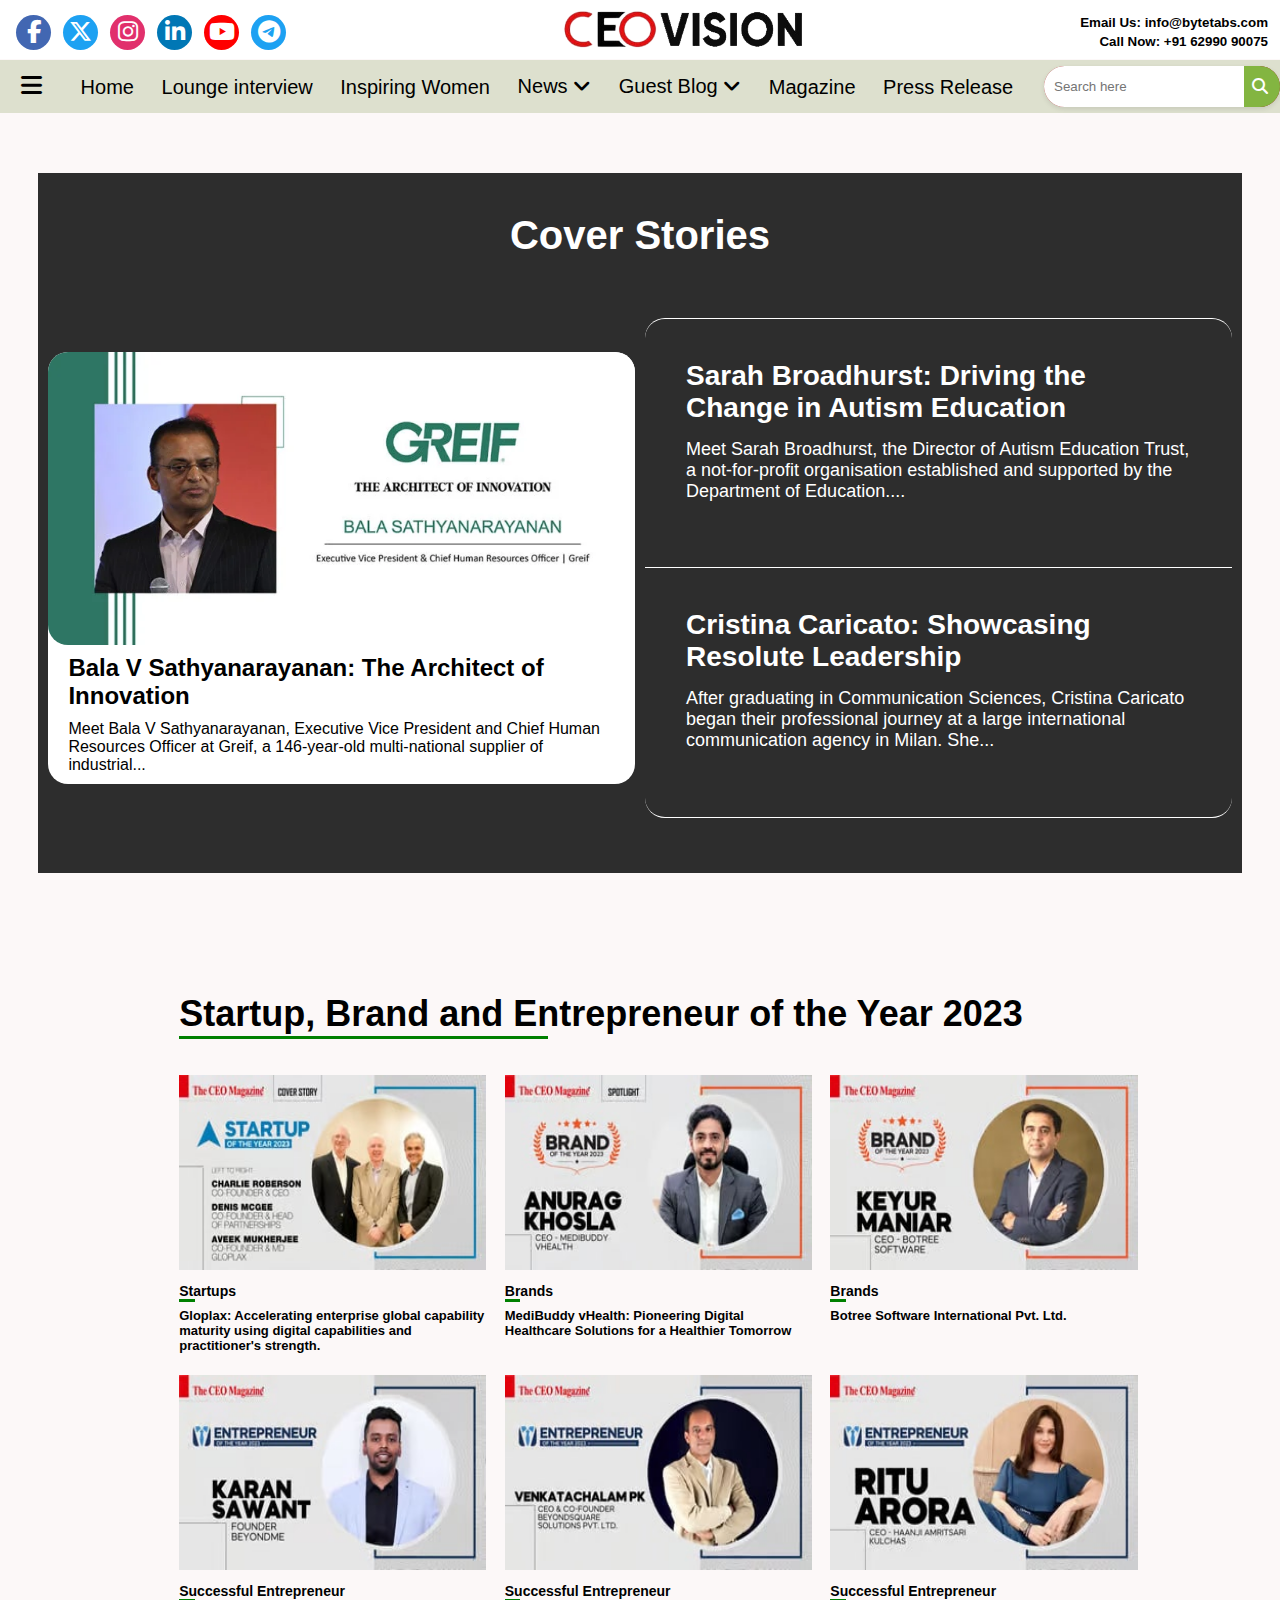
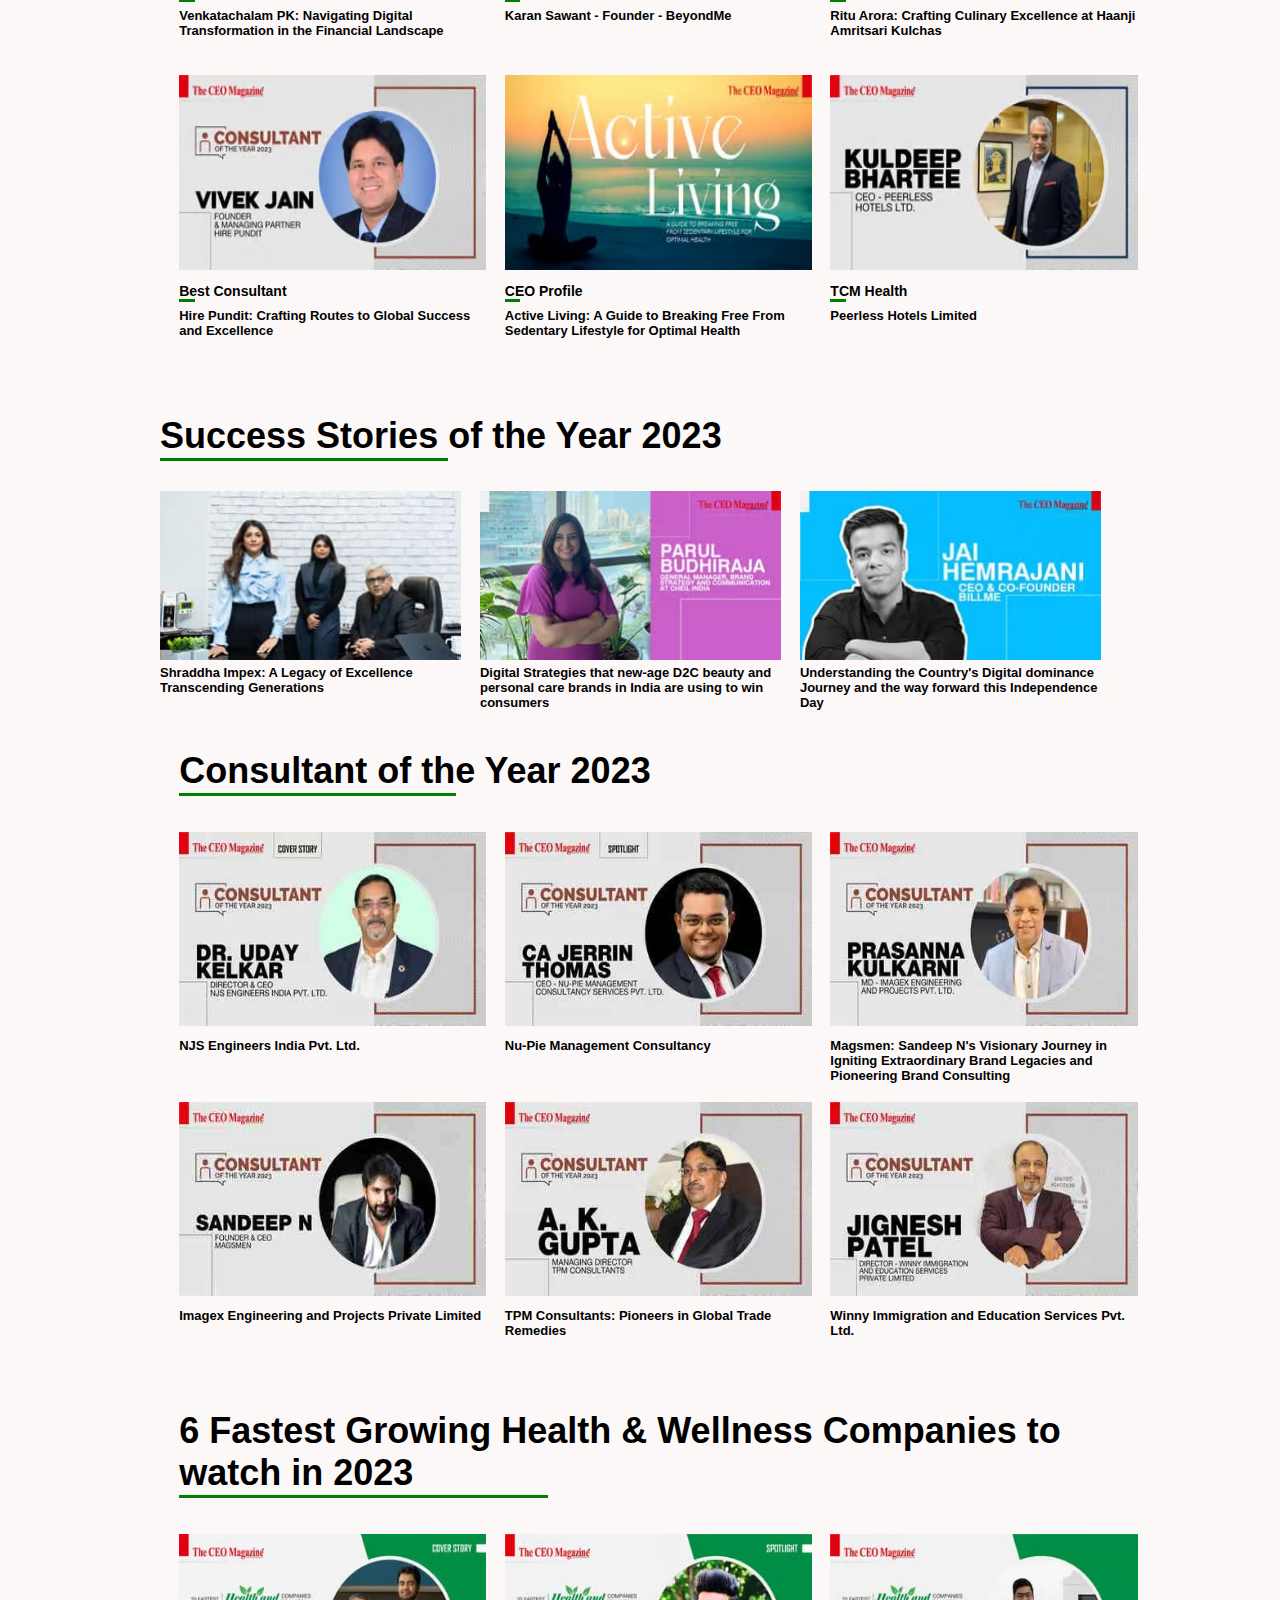
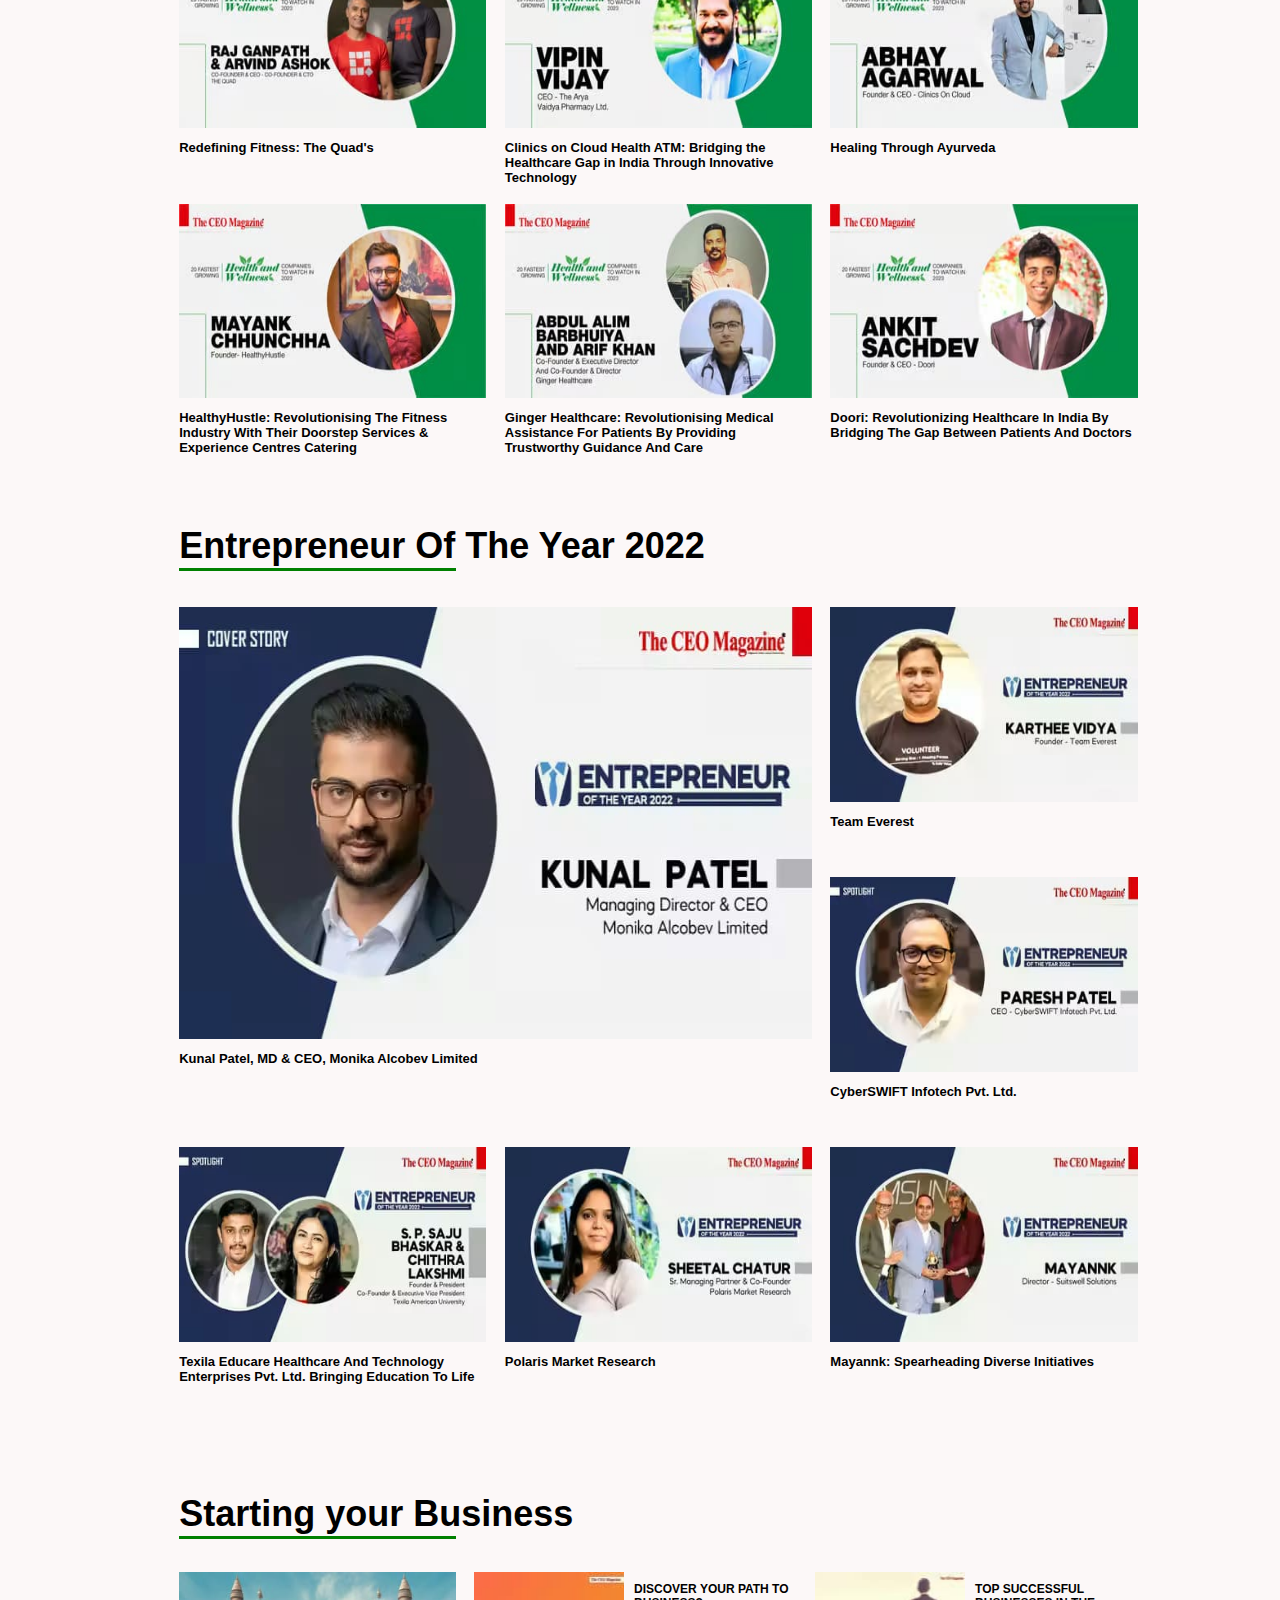
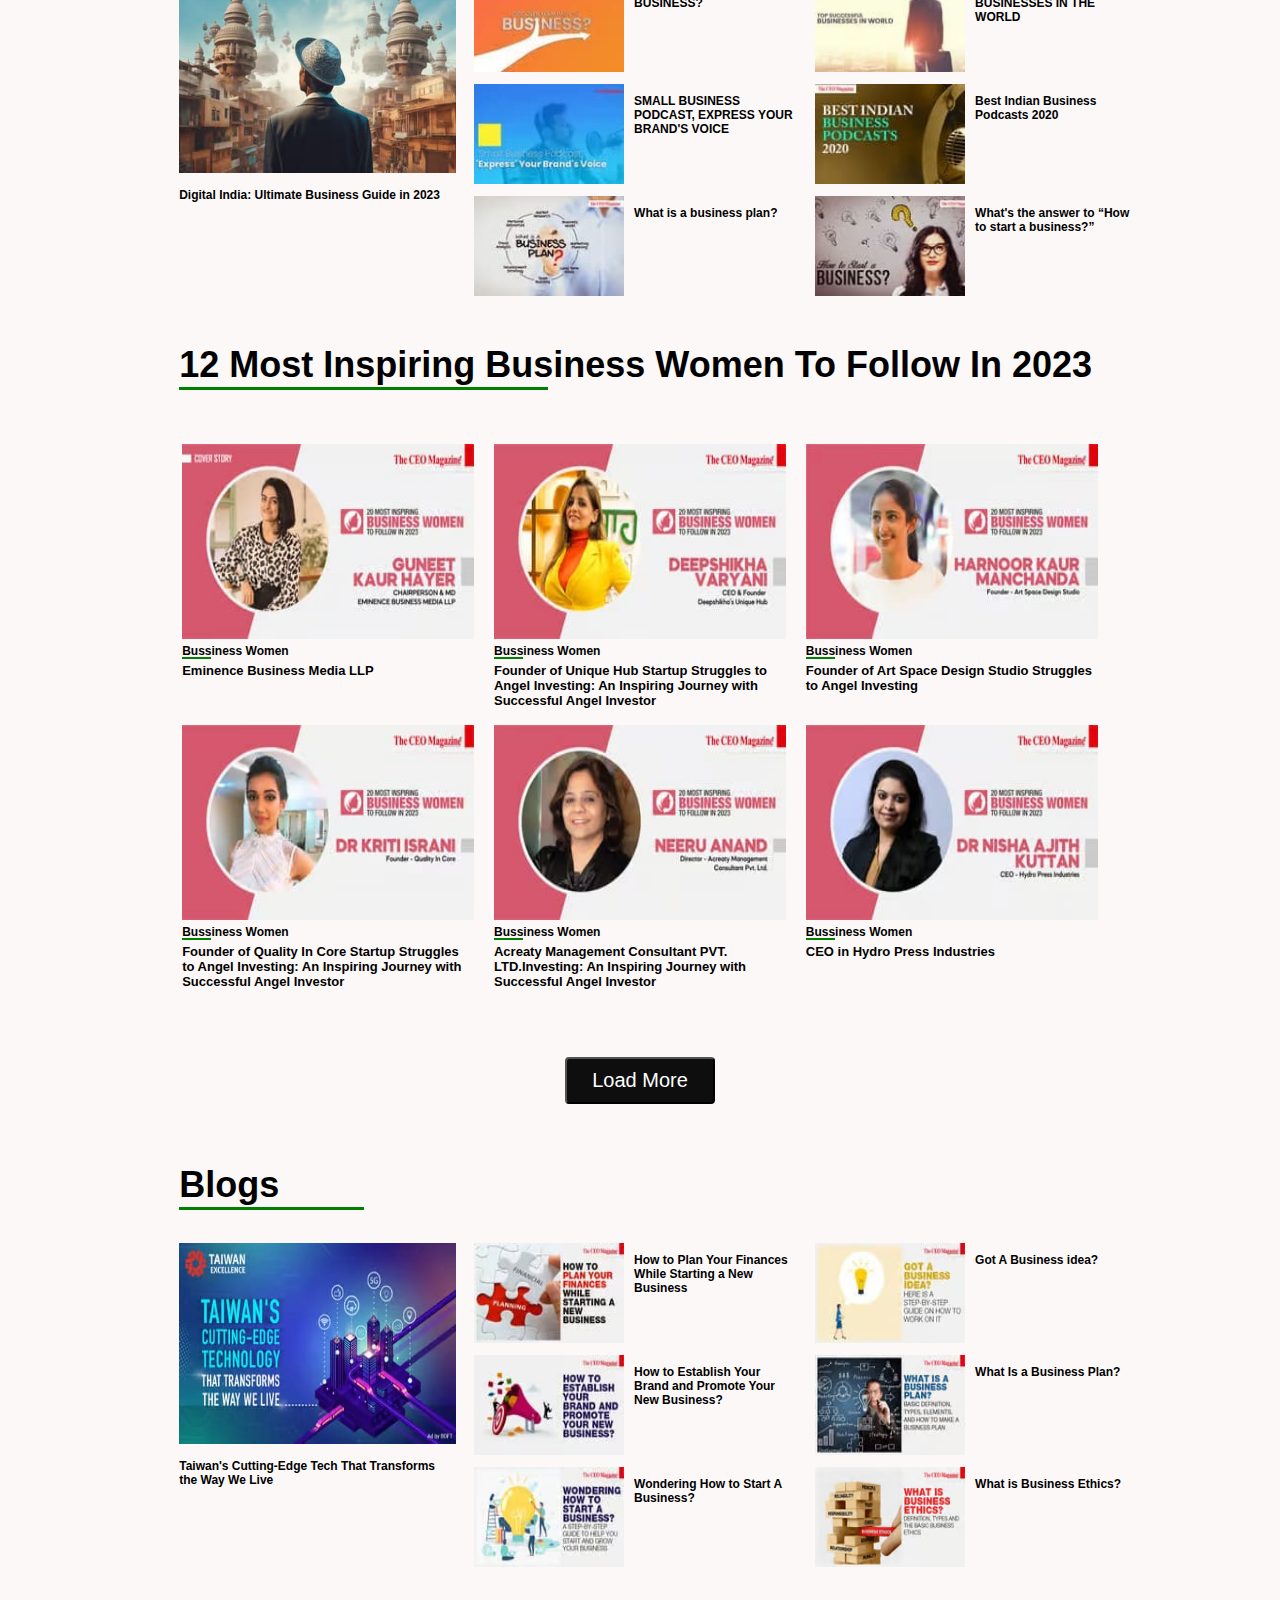
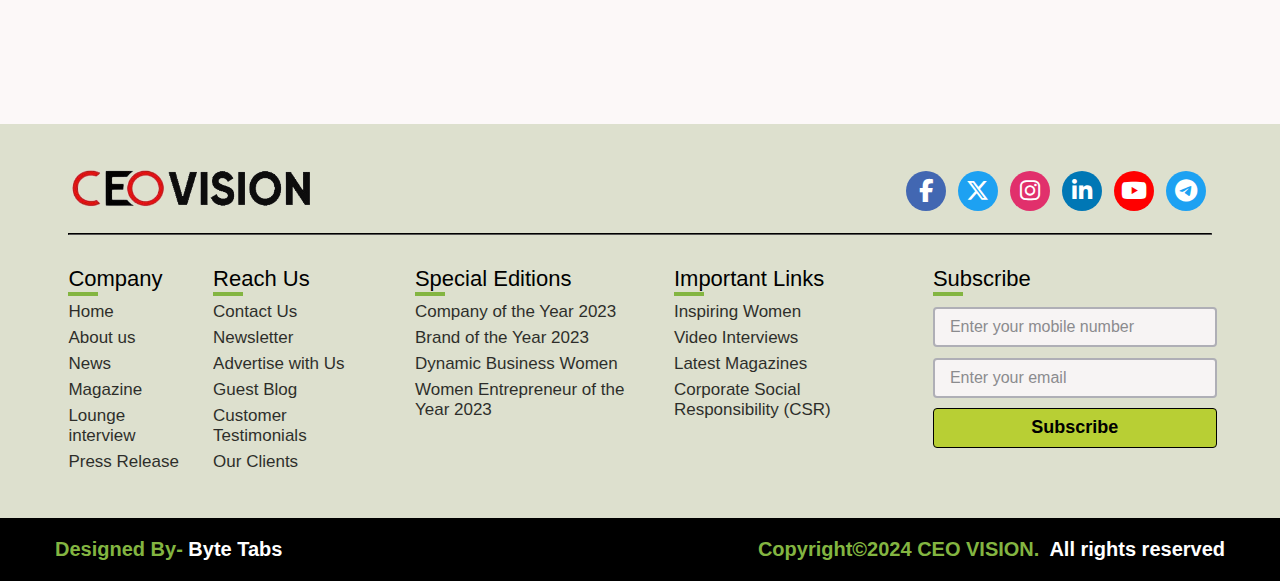
<file: index.html>
<!DOCTYPE html>
<html lang="en">

<head>
  <meta charset="UTF-8" />
  <title>Home | CEO VISION</title>
  <link rel="stylesheet" href="style.css" />
  <link rel="stylesheet" href="https://cdnjs.cloudflare.com/ajax/libs/font-awesome/6.4.2/css/all.min.css" />
  <link href="https://fonts.googleapis.com/css2?family=Lexend+Deca&display=swap" rel="stylesheet" />
  <meta name="viewport" content="width=device-width, initial-scale=1.0" />
</head>

<body>
  <!-- Start Top Navbar -->
  <header>
    <div class="top">
      <!-- Start Hamburger Side Bar -->
      <div class="side-bar">
        <div class="close-btn">
          <i class="fas fa-times"></i>
        </div>

        <!-- Start Hamburger Side Bar Menu -->
        <div class="menu">
          <div class="item">
            <a href="index.html"><i class="fas fa-home"></i>Home</a>
          </div>
          <div class="item">
            <a href="lounge Interview/lounge_interview.html"><i class="fas fa-th"></i>Lounge interview</a>
          </div>
          <div class="item">
            <a href="women/women.html"><i class="fa-solid fa-user-group"></i>Inspiring Women</a>
          </div>
          <div class="item">
            <a class="sub-btn"><i class="fas fa-cogs"></i>News<i class="fas fa-angle-right dropdown"></i></a>
            <div class="sub-menu">
              <a href="news/news.html" class="sub-item">Latest News</a>
              <a href="templete/templete.html" class="sub-item">Industry News</a>
              <a href="#" class="sub-item">Tech News</a>
            </div>
          </div>
          <div class="item">
            <a class="sub-btn"><i class="fas fa-envelope"></i> Guest Blog
              <i class="fas fa-angle-right dropdown"></i></a>
            <div class="sub-menu">
              <a href="blog/blog.html" class="sub-item">Blog 01</a>
              <a href="templete/templete.html" class="sub-item">Blog 02</a>
              <a href="#" class="sub-item">Blog 03</a>
            </div>
          </div>
          <div class="item">
            <a href="magazine/magazine.html"><i class="fa-solid fa-book-open-reader"></i>Magazine</a>
          </div>

          <div class="item">
            <a href="press_release/press-release.html"><i class="fa-solid fa-clipboard"></i>Press Release</a>
          </div>
        </div>
        <!-- End Hamburger Side Bar Menu -->

        <!-- Start Hamburger Side Bar Footer -->
        <div class="side-bar-footer">
          <!-- Start Hamburger Side Bar Footer Media-->
          <div class="media-icons">
            <a href="#"><i class="fab fa-facebook-f"></i></a>
            <a href="#"><i class="fa-brands fa-x-twitter"></i></a>
            <a href="#"><i class="fab fa-instagram"></i></a>
            <a href="#"><i class="fab fa-linkedin-in"></i></a>
            <a href="#"><i class="fab fa-youtube"></i></a>
            <a href="#"><i class="fab fa-telegram"></i></a>
          </div>
          <!-- Start Hamburger Side Bar Footer Text-->
          <div class="side-bar-footer-txt">
            <div class="line1">@2024 - All Right Reserved</div>
            <div class="line2">
              Designed and Developed by <a href="">ByteTabs</a>
            </div>
          </div>
        </div>
        <!-- End Hamburger Side Bar Footer -->
      </div>
      <!-- End Hamburger Side Bar -->

      <!-- Start Top Hamburger  ||  For Mobile devices-->
      <div class="hamburger-top" onclick="openNav()">
        <i class="fas fa-bars"></i>
      </div>
      <!-- End Top Hamburger -->

      <div class="media-icons">
        <a href="#"><i class="fab fa-facebook-f"></i></a>
        <a href="#"><i class="fa-brands fa-x-twitter"></i></a>
        <a href="#"><i class="fab fa-instagram"></i></a>
        <a href="#"><i class="fab fa-linkedin-in"></i></a>
        <a href="#"><i class="fab fa-youtube"></i></a>
        <a href="#"><i class="fab fa-telegram"></i></a>
      </div>

      <div class="logo-details">
        <img src="./assets/logo1.png" alt="" />
      </div>

      <div class="right-side">
        <span>Email Us:
          <a href="mailto:info@bytetabs.com">info@bytetabs.com </a></span>
        <span>Call Now: <a href="tel:+916299090075">+91 62990 90075</a></span>
      </div>

      <!-- Start Top Search Conationer  ||   For Mobile devices-->
      <div class="search-container-top">
        <input type="text" class="search-input" placeholder="Search here" />
        <div class="search-icon-top">
          <i class="fas fa-search"></i>
        </div>
      </div>
      <!-- End Top Search Conationer  -->
    </div>
  </header>
  <!-- End Top Navbar -->

  <!-- Start Second Navbar -->
  <div class="down_navbar">
    <!-- Start Down Hamburger -->
    <div class="hamburger" onclick="openNav()">
      <i class="fas fa-bars"></i>
    </div>
    <!-- End Down Hamburger -->

    <!-- Start Scroll Section -->

    <div class="scrollmenu">
      <a href="index.html">Home</a>
      <a href="lounge Interview/lounge_interview.html">Lounge interview</a>
      <a href="women/women.html">Inspiring Women</a>

      <div class="nav-dropdown">
        <button class="dropbtn">
          News <i class="fas fa-angle-down dropdown"></i>
        </button>
        <div class="nav-dropdown-content">
          <a href="news/news.html" class="sub-item">Latest News</a>
          <a href="templete/templete.html" class="sub-item">Industry News</a>
          <a href="#" class="sub-item">Tech News</a>
        </div>
      </div>

      <div class="nav-dropdown">
        <button class="dropbtn">
          Guest Blog <i class="fas fa-angle-down dropdown"></i>
        </button>
        <div class="nav-dropdown-content">
          <a href="blog/blog.html" class="sub-item">Blog 01</a>
          <a href="templete/templete.html" class="sub-item">Blog 02</a>
          <a href="#" class="sub-item">Blog 03</a>
        </div>
      </div>

      <a href="magazine/magazine.html">Magazine</a>
      <a href="press_release/press-release.html">Press Release</a>
    </div>
    <!-- End Scroll Section -->

    <!-- Start Bottom Search Conationer  -->
    <div class="search-container">
      <input type="text" class="search-input" placeholder="Search here" />
      <div class="search-icon">
        <i class="fas fa-search"></i>
      </div>
    </div>
    <!-- End Bottom Search Conationer  -->
  </div>
  <!-- End Second Navbar -->



  
    <!-- Start Cover-Container -->
    <div class="cover-container">
      <p>Cover Stories</p>
      <!-- Start Main-Cover -->
      <div class="main-cover">
          <!-- Start Left-Cover-->
          <div class="left-cover">
              <!-- Start Left-Cover-Box-->
              <div class="left-cover-box">
                  <a href="templete/templete.html">
                      <img src="assets/cover/1.webp" alt="">
                      <div class="left-cover-txt">
                          <p>Bala V Sathyanarayanan: The Architect of Innovation</p>
                          <p>Meet Bala V Sathyanarayanan, Executive Vice President and Chief Human Resources Officer
                              at Greif, a 146-year-old multi-national supplier of industrial...</p>
                      </div>
                  </a>
              </div>
              <!-- End Left-Cover-Box-->
          </div>
          <!-- End Left-Cover-->


          <!-- Start Right-Cover-->
          <div class="right-cover">
              <!-- Start Right-Cover-1-->
              <div class="right_cover1">
                  <a href="">
                      <p>Sarah Broadhurst: Driving the Change in Autism Education</p>
                      <p>Meet Sarah Broadhurst, the Director of Autism Education Trust, a not-for-profit organisation
                          established and supported by the Department of Education....</p>

                  </a>
              </div>
              <!-- End Right-Cover-1-->

              <!-- Start Right-Cover-2-->
              <div class="right_cover2">
                  <a href="">
                      <p>Cristina Caricato: Showcasing Resolute Leadership</p>
                      <p>After graduating in Communication Sciences, Cristina Caricato began their professional
                          journey at a large international communication agency in Milan. She...</p>
                  </a>
              </div>
              <!-- End Right-Cover-2-->
          </div>
            <!-- End Right-Cover-->
      </div>
      <!-- End Main-Cover -->
  </div>
  <!-- End Cover-Container -->





  <!--Start Grid-BODY-1 -->

  <div class="grid-body-1">
    <div class="first-section">
      <!--Start Grid Container Heading -->
      <div class="heading underline">
        <h2>Startup, Brand and Entrepreneur of the Year 2023</h2>
      </div>
      <!-- End Grid Container Heading -->

      <!--Start Game-Board-1-->
      <div class="game-board-1">
        <!--Start Game-Board-Items-->
        <div class="grid-1-box" id="grid-1-box1">
          <a href="templete/templete.html">
            <img src="assets/startup_of_the_year/1.jpg" alt="" srcset="" />
            <div class="txt">
              <p>Startups</p>
              <p>
                Gloplax: Accelerating enterprise global capability maturity
                using digital capabilities and practitioner's strength.
              </p>
            </div>
          </a>
        </div>
        <div class="grid-1-box" id="grid-1-box2">
          <a href="About Us/about.html">
            <img src="assets/startup_of_the_year/2.jpg" alt="" srcset="" />
            <div class="txt">
              <p>Brands</p>
              <p>
                MediBuddy vHealth: Pioneering Digital Healthcare Solutions for
                a Healthier Tomorrow
              </p>
            </div>
          </a>
        </div>
        <div class="grid-1-box" id="grid-1-box3">
          <a href="">
            <img src="assets/startup_of_the_year/3.jpg" alt="" srcset="" />
            <div class="txt">
              <p>Brands</p>
              <p>Botree Software International Pvt. Ltd.</p>
            </div>
          </a>
        </div>

        <div class="grid-1-box" id="grid-1-box4">
          <a href="">
            <img src="assets/startup_of_the_year/4.jpg" alt="" srcset="" />
            <div class="txt">
              <p>Successful Entrepreneur</p>
              <p>
                Venkatachalam PK: Navigating Digital Transformation in the
                Financial Landscape
              </p>
            </div>
          </a>
        </div>
        <div class="grid-1-box" id="grid-1-box5">
          <a href="">
            <img src="assets/startup_of_the_year/5.jpg" alt="" srcset="" />
            <div class="txt">
              <p>Successful Entrepreneur</p>
              <p>Karan Sawant - Founder - BeyondMe</p>
            </div>
          </a>
        </div>
        <div class="grid-1-box" id="grid-1-box6">
          <a href="">
            <img src="assets/startup_of_the_year/6.jpg" alt="" srcset="" />
            <div class="txt">
              <p>Successful Entrepreneur</p>
              <p>
                Ritu Arora: Crafting Culinary Excellence at Haanji Amritsari
                Kulchas
              </p>
            </div>
          </a>
        </div>

        <div class="grid-1-box" id="grid-1-box7">
          <a href="">
            <img src="assets/startup_of_the_year/7.jpg" alt="" srcset="" />
            <div class="txt">
              <p>Best Consultant</p>
              <p>
                Hire Pundit: Crafting Routes to Global Success and Excellence
              </p>
            </div>
          </a>
        </div>
        <div class="grid-1-box" id="grid-1-box8">
          <a href="">
            <img src="assets/startup_of_the_year/8.jpg" alt="" srcset="" />
            <div class="txt">
              <p>CEO Profile</p>
              <p>
                Active Living: A Guide to Breaking Free From Sedentary
                Lifestyle for Optimal Health
              </p>
            </div>
          </a>
        </div>
        <div class="grid-1-box" id="grid-1-box9">
          <a href="">
            <img src="assets/startup_of_the_year/9.jpg" alt="" srcset="" />
            <div class="txt">
              <p>TCM Health</p>
              <p>Peerless Hotels Limited</p>
            </div>
          </a>
        </div>
        <!--End Game-Board-Items-->
      </div>
      <!--End Game-Board-1-->
    </div>
  </div>

  <!-- End Grid-BODY-1 -->

  <!--  Start Slider Section  -->

  <div class="slider-div">
    <div class="heading underline">
      <h2>Success Stories of the Year 2023</h2>
    </div>
    <div class="image_slider">
      <div class="slider-container">
        <div class="slide-box">
          <a href="">
            <img src="./assets/success_story/1.jpg" alt="Image 1" />
            <p>
              Shraddha Impex: A Legacy of Excellence Transcending Generations
            </p>
          </a>
        </div>
        <div class="slide-box">
          <a href="">
            <img src="./assets/success_story/2.jpg" alt="Image 2" />
            <p>
              Digital Strategies that new-age D2C beauty and personal care
              brands in India are using to win consumers
            </p>
          </a>
        </div>
        <div class="slide-box">
          <a href="">
            <img src="./assets/success_story/3.jpg" alt="Image 3" />
            <p>
              Understanding the Country's Digital dominance Journey and the
              way forward this Independence Day
            </p>
          </a>
        </div>
        <div class="slide-box">
          <a href="">
            <img src="./assets/success_story/4.jpg" alt="Image 4" />
            <p>
              From Rags to Riches Stories: How These Millionaires Friends
              Formulated SRAM & MRAM Group, International Friendship Day 2023
            </p>
          </a>
        </div>
        <div class="slide-box">
          <a href="">
            <img src="./assets/success_story/5.jpg" alt="Image 5" />
            <p>
              From Startup Struggles to Angel Investing: An Inspiring Journey
              with Successful Angel Investor
            </p>
          </a>
        </div>
        <div class="slide-box">
          <a href="">
            <img src="./assets/success_story/6.jpg" alt="Image 6" />
            <p>
              Pinku Ranpura: Redefining Digital Marketing Strategies for the
              Modern Age
            </p>
          </a>
        </div>
        <div class="slide-box">
          <a href="">
            <img src="./assets/success_story/7.jpg" alt="Image 7" />
            <p>
              "What School Doesn't Teach You", Key Skills for The Real World
              From Author Nihit Mohan's Lens
            </p>
          </a>
        </div>
        <div class="slide-box">
          <a href="">
            <img src="./assets/success_story/8.jpg" alt="Image 8" />
            <p>
              The Success Story of Abhinav Iyer, the first player born in
              India to have won WSOP Bracelet
            </p>
          </a>
        </div>
        <div class="slide-box">
          <a href="">
            <img src="./assets/success_story/9.jpg" alt="Image 9" />
            <p>
              A pioneer in eclectic facades - Ar. Sumit Dhawan The Success
              Story of Abhinav Iyer, the first player born in India to have
              won WSOP Bracelet
            </p>
          </a>
        </div>
        <div class="slide-box">
          <a href="">
            <img src="./assets/success_story/10.jpg" alt="Image 10" />
            <p>
              The AIIMS Doctor Who Became a Video Producer, Meet Dr. Anuprash
              Gupta - Founder The Camera Man
            </p>
          </a>
        </div>
      </div>
    </div>
  </div>

  <!--  End Slider Section  -->

  <!-- Start Grid-BODY-2 -->

  <div class="grid-body-2">
    <div class="first-section">
      <!--Start Grid Container Heading -->
      <div class="heading underline">
        <h2>Consultant of the Year 2023</h2>
      </div>
      <!-- End Grid Container Heading -->

      <!--Start Game-Board-2-->
      <div class="game-board-2">
        <!--Start Game-Board-Items-->
        <div class="grid-2-box" id="grid-2-box1">
          <a href="">
            <img src="assets/consultant/1.jpg" alt="" srcset="" />
            <div class="txt">
              <p>NJS Engineers India Pvt. Ltd.</p>
            </div>
          </a>
        </div>
        <div class="grid-2-box" id="grid-2-box2">
          <a href="">
            <img src="assets/consultant/2.jpg" alt="" srcset="" />
            <div class="txt">
              <p>Nu-Pie Management Consultancy</p>
            </div>
          </a>
        </div>
        <div class="grid-2-box" id="grid-2-box3">
          <a href="">
            <img src="assets/consultant/3.jpg" alt="" srcset="" />
            <div class="txt">
              <p>
                Magsmen: Sandeep N's Visionary Journey in Igniting
                Extraordinary Brand Legacies and Pioneering Brand Consulting
              </p>
            </div>
          </a>
        </div>

        <div class="grid-2-box" id="grid-2-box4">
          <a href="">
            <img src="assets/consultant/4.jpg" alt="" srcset="" />
            <div class="txt">
              <p>Imagex Engineering and Projects Private Limited</p>
            </div>
          </a>
        </div>
        <div class="grid-2-box" id="grid-2-box5">
          <a href="">
            <img src="assets/consultant/5.jpg" alt="" srcset="" />
            <div class="txt">
              <p>TPM Consultants: Pioneers in Global Trade Remedies</p>
            </div>
          </a>
        </div>
        <div class="grid-2-box" id="grid-2-box6">
          <a href="">
            <img src="assets/consultant/6.jpg" alt="" srcset="" />
            <div class="txt">
              <p>Winny Immigration and Education Services Pvt. Ltd.</p>
            </div>
          </a>
        </div>
        <!--End Game-Board-Items-->
      </div>
      <!--End Game-Board-2-->
    </div>
  </div>

  <!--  End Grid-BODY-2   -->

  <!-- Start Grid-BODY-3 -->

  <div class="grid-body-3">
    <div class="first-section">
      <!--Start Grid Container Heading -->
      <div class="heading underline">
        <h2>
          6 Fastest Growing Health & Wellness Companies to watch in 2023
        </h2>
      </div>
      <!--End Grid Container Heading -->

      <!--Start Game-Board-3-->
      <div class="game-board-3">
        <!--Start Game-Board-Items-->
        <div class="grid-3-box" id="grid-3-box1">
          <a href="">
            <img src="assets/growing_company/1.jpg" alt="" srcset="" />
            <div class="txt">
              <p>Redefining Fitness: The Quad's</p>
            </div>
          </a>
        </div>
        <div class="grid-3-box" id="grid-3-box2">
          <a href="">
            <img src="assets/growing_company/2.jpg" alt="" srcset="" />
            <div class="txt">
              <p>
                Clinics on Cloud Health ATM: Bridging the Healthcare Gap in
                India Through Innovative Technology
              </p>
            </div>
          </a>
        </div>
        <div class="grid-3-box" id="grid-3-box3">
          <a href="">
            <img src="assets/growing_company/3.jpg" alt="" srcset="" />
            <div class="txt">
              <p>Healing Through Ayurveda</p>
            </div>
          </a>
        </div>

        <div class="grid-3-box" id="grid-3-box4">
          <a href="">
            <img src="assets/growing_company/4.jpg" alt="" srcset="" />
            <div class="txt">
              <p>
                HealthyHustle: Revolutionising The Fitness Industry With Their
                Doorstep Services & Experience Centres Catering
              </p>
            </div>
          </a>
        </div>
        <div class="grid-3-box" id="grid-3-box5">
          <a href="">
            <img src="assets/growing_company/5.jpg" alt="" srcset="" />
            <div class="txt">
              <p>
                Ginger Healthcare: Revolutionising Medical Assistance For
                Patients By Providing Trustworthy Guidance And Care
              </p>
            </div>
          </a>
        </div>
        <div class="grid-3-box" id="grid-3-box6">
          <a href="">
            <img src="assets/growing_company/6.jpg" alt="" srcset="" />
            <div class="txt">
              <p>
                Doori: Revolutionizing Healthcare In India By Bridging The Gap
                Between Patients And Doctors
              </p>
            </div>
          </a>
        </div>
        <!--End Game-Board-Items-->
      </div>
      <!--End Game-Board-3-->
    </div>
  </div>

  <!--  End Grid-BODY-3   -->

  <!-- Start Grid-BODY-4 -->

  <div class="grid-body-4">
    <div class="first-section">
      <!--Start Grid Container Heading -->
      <div class="heading underline">
        <h2>Entrepreneur Of The Year 2022</h2>
      </div>
      <!-- End Grid Container Heading -->

      <!--Start Game-Board-4-->
      <div class="game-board-4">
        <!--Start Game-Board-Items-->
        <div class="grid-4-box" id="grid-4-box1">
          <a href="">
            <img src="assets/entrepreneur/1.jpg" alt="" srcset="" />
            <div class="txt">
              <p>Kunal Patel, MD & CEO, Monika Alcobev Limited</p>
            </div>
          </a>
        </div>
        <div class="grid-4-box" id="grid-4-box2">
          <a href="">
            <img src="assets/entrepreneur/2.jpg" alt="" srcset="" />
            <div class="txt">
              <p>Team Everest</p>
            </div>
          </a>
        </div>
        <div class="grid-4-box" id="grid-4-box3">
          <a href="">
            <img src="assets/entrepreneur/3.jpg" alt="" srcset="" />
            <div class="txt">
              <p>CyberSWIFT Infotech Pvt. Ltd.</p>
            </div>
          </a>
        </div>
        <div class="grid-4-box" id="grid-4-box4">
          <a href="">
            <img src="assets/entrepreneur/4.jpg" alt="" srcset="" />
            <div class="txt">
              <p>
                Texila Educare Healthcare And Technology Enterprises Pvt. Ltd.
                Bringing Education To Life
              </p>
            </div>
          </a>
        </div>
        <div class="grid-4-box" id="grid-4-box5">
          <a href="">
            <img src="assets/entrepreneur/5.jpg" alt="" srcset="" />
            <div class="txt">
              <p>Polaris Market Research</p>
            </div>
          </a>
        </div>
        <div class="grid-4-box" id="grid-4-box6">
          <a href="">
            <img src="assets/entrepreneur/6.jpg" alt="" srcset="" />
            <div class="txt">
              <p>Mayannk: Spearheading Diverse Initiatives</p>
            </div>
          </a>
        </div>
        <!--End Game-Board-Items-->
      </div>
      <!--End Game-Board-4 -->
    </div>
  </div>

  <!--  End Grid-BODY-4   -->

  <!-- Start Grid-BODY-5 -->

  <div class="grid-body-5">
    <div class="first-section">
      <!--Start Grid Container Heading -->
      <div class="heading underline">
        <h2>Starting your Business</h2>
      </div>
      <!-- End Grid Container Heading -->

      <!--Start Game-Board-5-->
      <div class="game-board-5">
        <!--Start Game-Board-Items-->
        <div class="grid-5-box" id="grid-5-box1">
          <a href="">
            <img src="assets\start_bussiness\1.jpg" alt="" srcset="" />
            <div class="txt">
              <p>Digital India: Ultimate Business Guide in 2023</p>
            </div>
          </a>
        </div>
        <div class="grid-5-box" id="grid-5-box2">
          <a href="">
            <img src="assets\start_bussiness\2.jpg" alt="" srcset="" />
            <div class="txt">
              <p>DISCOVER YOUR PATH TO BUSINESS?</p>
            </div>
          </a>
        </div>
        <div class="grid-5-box" id="grid-5-box3">
          <a href="">
            <img src="assets\start_bussiness\3.jpg" alt="" srcset="" />
            <div class="txt">
              <p>TOP SUCCESSFUL BUSINESSES IN THE WORLD</p>
            </div>
          </a>
        </div>
        <div class="grid-5-box" id="grid-5-box4">
          <a href="">
            <img src="assets\start_bussiness\4.jpg" alt="" srcset="" />
            <div class="txt">
              <p>SMALL BUSINESS PODCAST, EXPRESS YOUR BRAND'S VOICE</p>
            </div>
          </a>
        </div>
        <div class="grid-5-box" id="grid-5-box5">
          <a href="">
            <img src="assets\start_bussiness\5.jpg" alt="" srcset="" />
            <div class="txt">
              <p>Best Indian Business Podcasts 2020</p>
            </div>
          </a>
        </div>
        <div class="grid-5-box" id="grid-5-box6">
          <a href="">
            <img src="assets\start_bussiness\6.jpg" alt="" srcset="" />
            <div class="txt">
              <p>What is a business plan?</p>
            </div>
          </a>
        </div>
        <div class="grid-5-box" id="grid-5-box7">
          <a href="">
            <img src="assets\start_bussiness\7.jpg" alt="" srcset="" />
            <div class="txt">
              <p>What's the answer to “How to start a business?”</p>
            </div>
          </a>
        </div>
        <!--End Game-Board-Items-->
      </div>
      <!--End Game-Board-5 -->
    </div>
  </div>

  <!--  End Grid-BODY-5   -->

  <!-- Start Grid-BODY-7 -->

  <div class="grid-body-7">
    <div class="first-section">
      <!--Start Grid Container Heading -->
      <div class="heading underline">
        <h2>12 Most Inspiring Business Women To Follow In 2023</h2>
      </div>
      <!-- End Grid Container Heading -->

      <!--Start Game-Board-7-->
      <div class="game-board-7">
        <!--Start Game-Board-Items-->
        <div class="grid-7-box" id="grid-7-box1">
          <a href="">
            <img src="assets/inspiring_women/1.jpg" alt="" srcset="" />
            <div class="txt">
              <p>Bussiness Women</p>
              <p>Eminence Business Media LLP</p>
            </div>
          </a>
        </div>
        <div class="grid-7-box" id="grid-7-box2">
          <a href="">
            <img src="assets/inspiring_women/2.jpg" alt="" srcset="" />
            <div class="txt">
              <p>Bussiness Women</p>
              <p>
                Founder of Unique Hub Startup Struggles to Angel Investing: An
                Inspiring Journey with Successful Angel Investor
              </p>
            </div>
          </a>
        </div>
        <div class="grid-7-box" id="grid-7-box3">
          <a href="">
            <img src="assets/inspiring_women/3.jpg" alt="" srcset="" />
            <div class="txt">
              <p>Bussiness Women</p>
              <p>
                Founder of Art Space Design Studio Struggles to Angel
                Investing
              </p>
            </div>
          </a>
        </div>
        <div class="grid-7-box" id="grid-7-box4">
          <a href="">
            <img src="assets/inspiring_women/4.jpg" alt="" srcset="" />
            <div class="txt">
              <p>Bussiness Women</p>
              <p>
                Founder of Quality In Core Startup Struggles to Angel
                Investing: An Inspiring Journey with Successful Angel Investor
              </p>
            </div>
          </a>
        </div>
        <div class="grid-7-box" id="grid-7-box5">
          <a href="">
            <img src="assets/inspiring_women/5.jpg" alt="" srcset="" />
            <div class="txt">
              <p>Bussiness Women</p>
              <p>
                Acreaty Management Consultant PVT. LTD.Investing: An Inspiring
                Journey with Successful Angel Investor
              </p>
            </div>
          </a>
        </div>
        <div class="grid-7-box" id="grid-7-box6">
          <a href="">
            <img src="assets/inspiring_women/6.jpg" alt="" srcset="" />
            <div class="txt">
              <p>Bussiness Women</p>
              <p>CEO in Hydro Press Industries</p>
            </div>
          </a>
        </div>
        <div class="grid-7-box hidden" id="grid-7-box7">
          <a href="">
            <img src="assets/inspiring_women/7.jpg" alt="" srcset="" />
            <div class="txt">
              <p>Bussiness Women</p>
              <p>
                Managing Director in NeuWorld Spirits Startup Struggles to
                Angel Investing: with Successful Angel Investor
              </p>
            </div>
          </a>
        </div>
        <div class="grid-7-box hidden" id="grid-7-box8">
          <a href="">
            <img src="assets/inspiring_women/8.jpg" alt="" srcset="" />
            <div class="txt">
              <p>Bussiness Women</p>
              <p>Partner & CEO at SRAM Ventures</p>
            </div>
          </a>
        </div>
        <div class="grid-7-box hidden" id="grid-7-box9">
          <a href="">
            <img src="assets/inspiring_women/9.jpg" alt="" srcset="" />
            <div class="txt">
              <p>Bussiness Women</p>
              <p>
                CEO & MD in Eos Capital Advisors Pvt. Ltd.Investing: An
                Inspiring Journey with Successful Angel Investor
              </p>
            </div>
          </a>
        </div>

        <div class="grid-7-box hidden" id="grid-7-box10">
          <a href="">
            <img src="assets/inspiring_women/10.jpg" alt="" srcset="" />
            <div class="txt">
              <p>Bussiness Women</p>
              <p>
                Vice Chairman and Co-Founder, Plintron Group Startup Struggles
                to Angel Investing: An Inspiring
              </p>
            </div>
          </a>
        </div>
        <div class="grid-7-box hidden" id="grid-7-box11">
          <a href="">
            <img src="assets/inspiring_women/11.jpg" alt="" srcset="" />
            <div class="txt">
              <p>Bussiness Women</p>
              <p>CEO in Vijaya Diagnostics</p>
            </div>
          </a>
        </div>

        <div class="grid-7-box hidden" id="grid-7-box12">
          <a href="">
            <img src="assets/inspiring_women/12.jpg" alt="" srcset="" />
            <div class="txt">
              <p>Bussiness Women</p>
              <p>
                Director of HiMedia Laboratories Pvt. Ltd. Startup Struggles
                to Angel Investing: An Inspiring Journey with Successful Angel
                Investor
              </p>
            </div>
          </a>
        </div>
        <!--End Game-Board-Items-->
      </div>
      <!--End Game-Board-7 -->
    </div>

    <!-- Load More Button to load more content   -->
    <button id="loadMoreBtn">Load More</button>
  </div>

  <!--  End Grid-BODY-7   -->

  <!-- Start Grid-BODY-6 -->

  <div class="grid-body-6">
    <div class="first-section">
      <!--Start Grid Container Heading -->
      <div class="heading underline">
        <h2>Blogs</h2>
      </div>
      <!-- End Grid Container Heading -->

      <!--Start Game-Board-6 -->
      <div class="game-board-6">
        <!--Start Game-Board-Items-->
        <div class="grid-6-box" id="grid-6-box1">
          <a href="">
            <img src="assets\blogs\1.jpg" alt="" srcset="" />
            <div class="txt">
              <p>
                Taiwan's Cutting-Edge Tech That Transforms the Way We Live
              </p>
            </div>
          </a>
        </div>
        <div class="grid-6-box" id="grid-6-box2">
          <a href="">
            <img src="assets\blogs\2.jpg" alt="" srcset="" />
            <div class="txt">
              <p>How to Plan Your Finances While Starting a New Business</p>
            </div>
          </a>
        </div>
        <div class="grid-6-box" id="grid-6-box3">
          <a href="">
            <img src="assets\blogs\3.jpg" alt="" srcset="" />
            <div class="txt">
              <p>Got A Business idea?</p>
            </div>
          </a>
        </div>
        <div class="grid-6-box" id="grid-6-box4">
          <a href="">
            <img src="assets\blogs\4.jpg" alt="" srcset="" />
            <div class="txt">
              <p>
                How to Establish Your Brand and Promote Your New Business?
              </p>
            </div>
          </a>
        </div>
        <div class="grid-6-box" id="grid-6-box5">
          <a href="">
            <img src="assets\blogs\5.jpg" alt="" srcset="" />

            <div class="txt">
              <p>What Is a Business Plan?</p>
            </div>
          </a>
        </div>
        <div class="grid-6-box" id="grid-6-box6">
          <a href="">
            <img src="assets\blogs\6.jpg" alt="" srcset="" />
            <div class="txt">
              <p>Wondering How to Start A Business?</p>
            </div>
          </a>
        </div>
        <div class="grid-6-box" id="grid-6-box7">
          <a href="">
            <img src="assets\blogs\7.png" alt="" srcset="" />
            <div class="txt">
              <p>What is Business Ethics?</p>
            </div>
          </a>
        </div>
        <!--End Game-Board-Items-->
      </div>
      <!--End Game-Board-6 -->
    </div>
  </div>

  <!--  End Grid-BODY-7   -->

  <!-- Strat Footer Section -->
  <footer>
    <!-- Strat Footer Content -->
    <div class="footer_content">
      <!-- Start Footer Top Content -->
      <div class="footer_top_content">
        <div class="logo-details">
          <img src="./assets/logo1.png" alt="" />
        </div>
        <div class="media-icons">
          <a href="#"><i class="fab fa-facebook-f"></i></a>
          <a href="#"><i class="fa-brands fa-x-twitter"></i></a>
          <a href="#"><i class="fab fa-instagram"></i></a>
          <a href="#"><i class="fab fa-linkedin-in"></i></a>
          <a href="#"><i class="fab fa-youtube"></i></a>
          <a href="#"><i class="fab fa-telegram"></i></a>
        </div>
      </div>
      <!-- End Footer Top Content -->
      <hr />
      <!-- Start Box Sections -->
      <div class="link-boxes">
        <ul class="box box1">
          <li class="link_name">Company</li>
          <li><a href="index.html">Home</a></li>
          <li><a href="About Us/about.html">About us</a></li>
          <li><a href="news/news.html">News</a></li>
          <li><a href="magazine/magazine.html">Magazine</a></li>
          <li>
            <a href="lounge Interview/lounge_interview.html">
              Lounge interview</a>
          </li>
          <li>
            <a href="press_release/press-release.html">Press Release</a>
          </li>
        </ul>
        <ul class="box box2">
          <li class="link_name">Reach Us</li>
          <li><a href="Contact Us/contact.html">Contact Us</a></li>
          <li><a href="newsletter/newsletter.html">Newsletter</a></li>
          <li><a href="#">Advertise with Us</a></li>
          <li><a href="blog/blog.html">Guest Blog</a></li>
          <li><a href="#">Customer Testimonials</a></li>
          <li><a href="#">Our Clients</a></li>
        </ul>
        <ul class="box box3">
          <li class="link_name">Special Editions</li>
          <li><a href="#">Company of the Year 2023</a></li>
          <li><a href="#">Brand of the Year 2023</a></li>
          <li><a href="#">Dynamic Business Women</a></li>
          <li><a href="#">Women Entrepreneur of the Year 2023</a></li>
        </ul>
        <ul class="box box4">
          <li class="link_name">Important Links</li>
          <li><a href="women/women.html">Inspiring Women</a></li>
          <li><a href="#">Video Interviews</a></li>
          <li><a href="#">Latest Magazines</a></li>
          <li><a href="#">Corporate Social Responsibility (CSR)</a></li>
        </ul>
        <ul class="box input-box">
          <li class="link_name">Subscribe</li>
          <li>
            <input type="text" placeholder="Enter your mobile number" />
          </li>
          <li><input type="text" placeholder="Enter your email" /></li>
          <li><input type="button" value="Subscribe" /></li>
        </ul>
      </div>
      <!-- End Box Sections -->
    </div>
    <!-- End Footer Content -->

    <!-- Start Bottom Details -->
    <div class="bottom-details">
      <div class="bottom_text">
        <span class="design_by">
          Designed By-
          <a href="#">Byte Tabs</a>
        </span>
        <span class="copyright_text">Copyright©2024 <a href="#">CEO VISION.</a><span>All rights reserved</span></span>
      </div>
    </div>
    <!-- End Bottom Details -->
  </footer>
  <!-- End Footer Section -->

  <script src="https://ajax.googleapis.com/ajax/libs/jquery/3.7.1/jquery.min.js"></script>
  <script src="https://code.jquery.com/jquery-3.6.0.min.js"></script>
  <script src="script.js"></script>
</body>

</html>
</file>
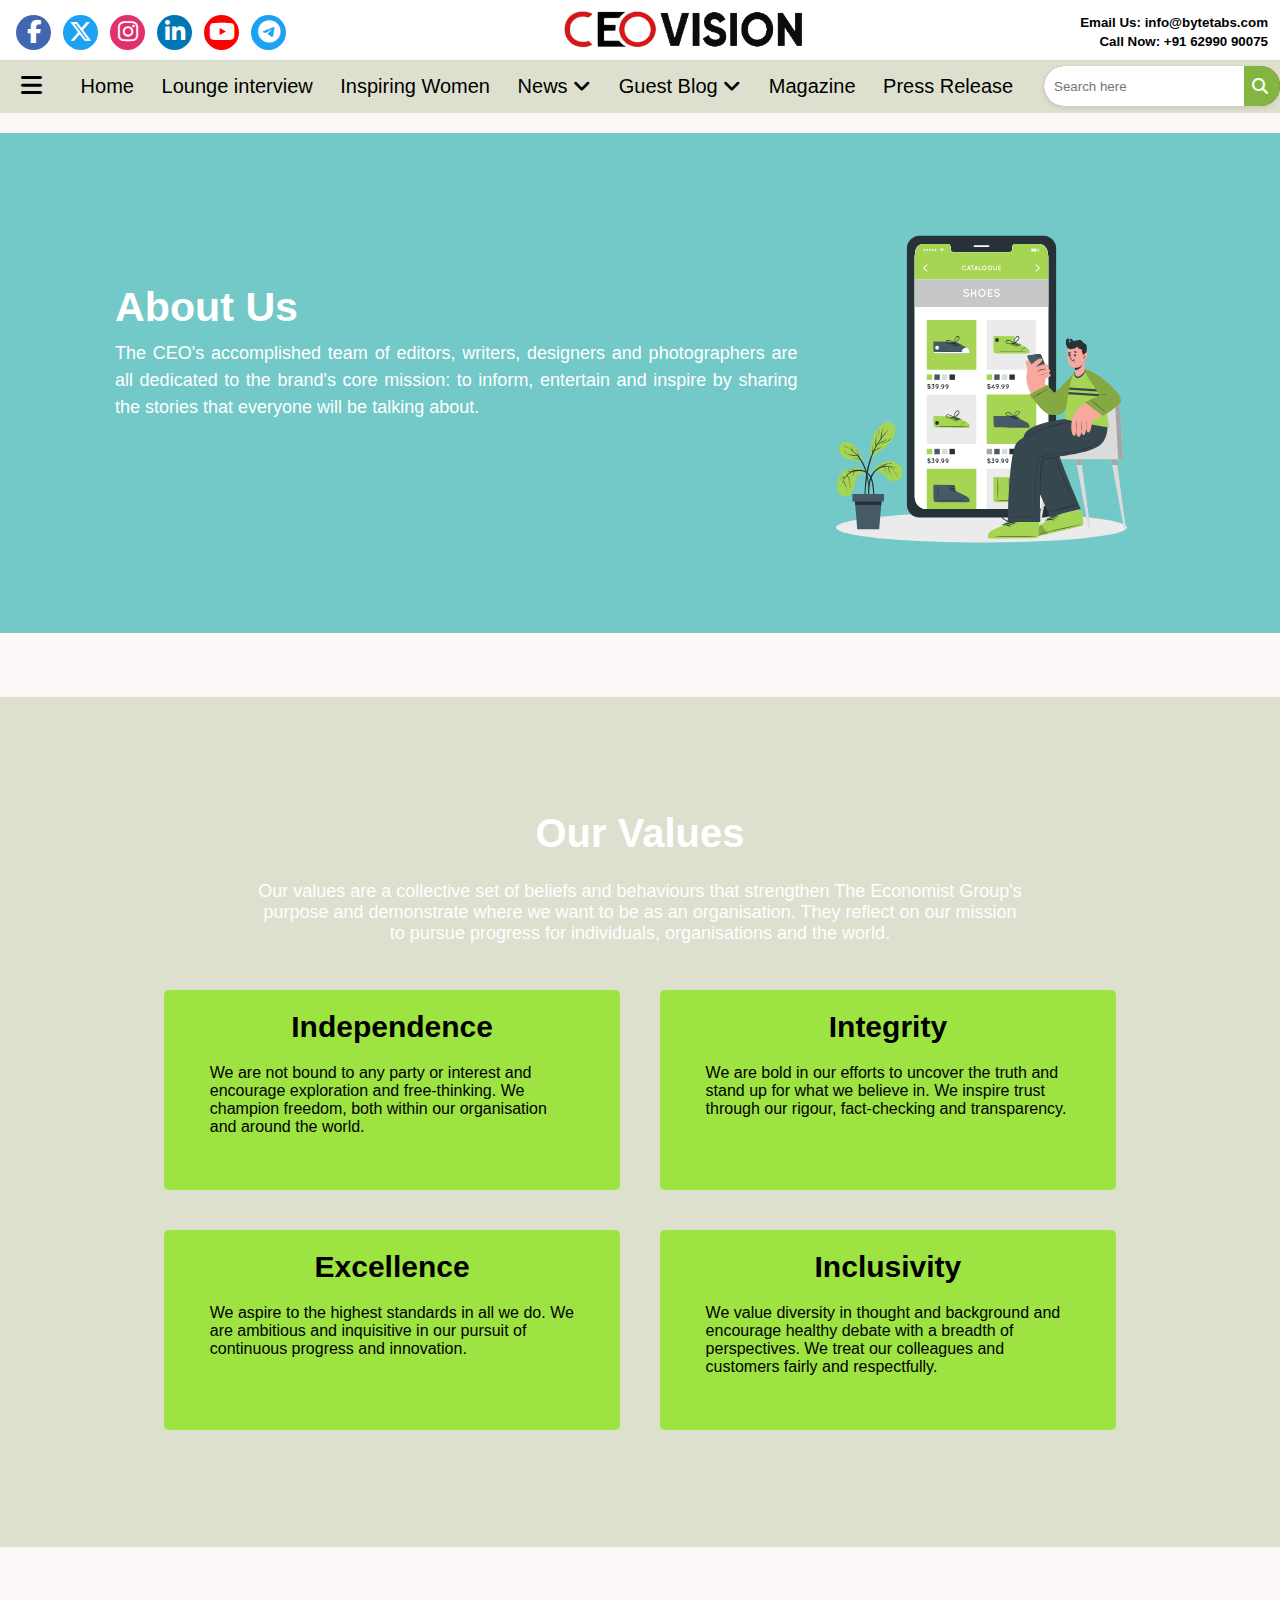
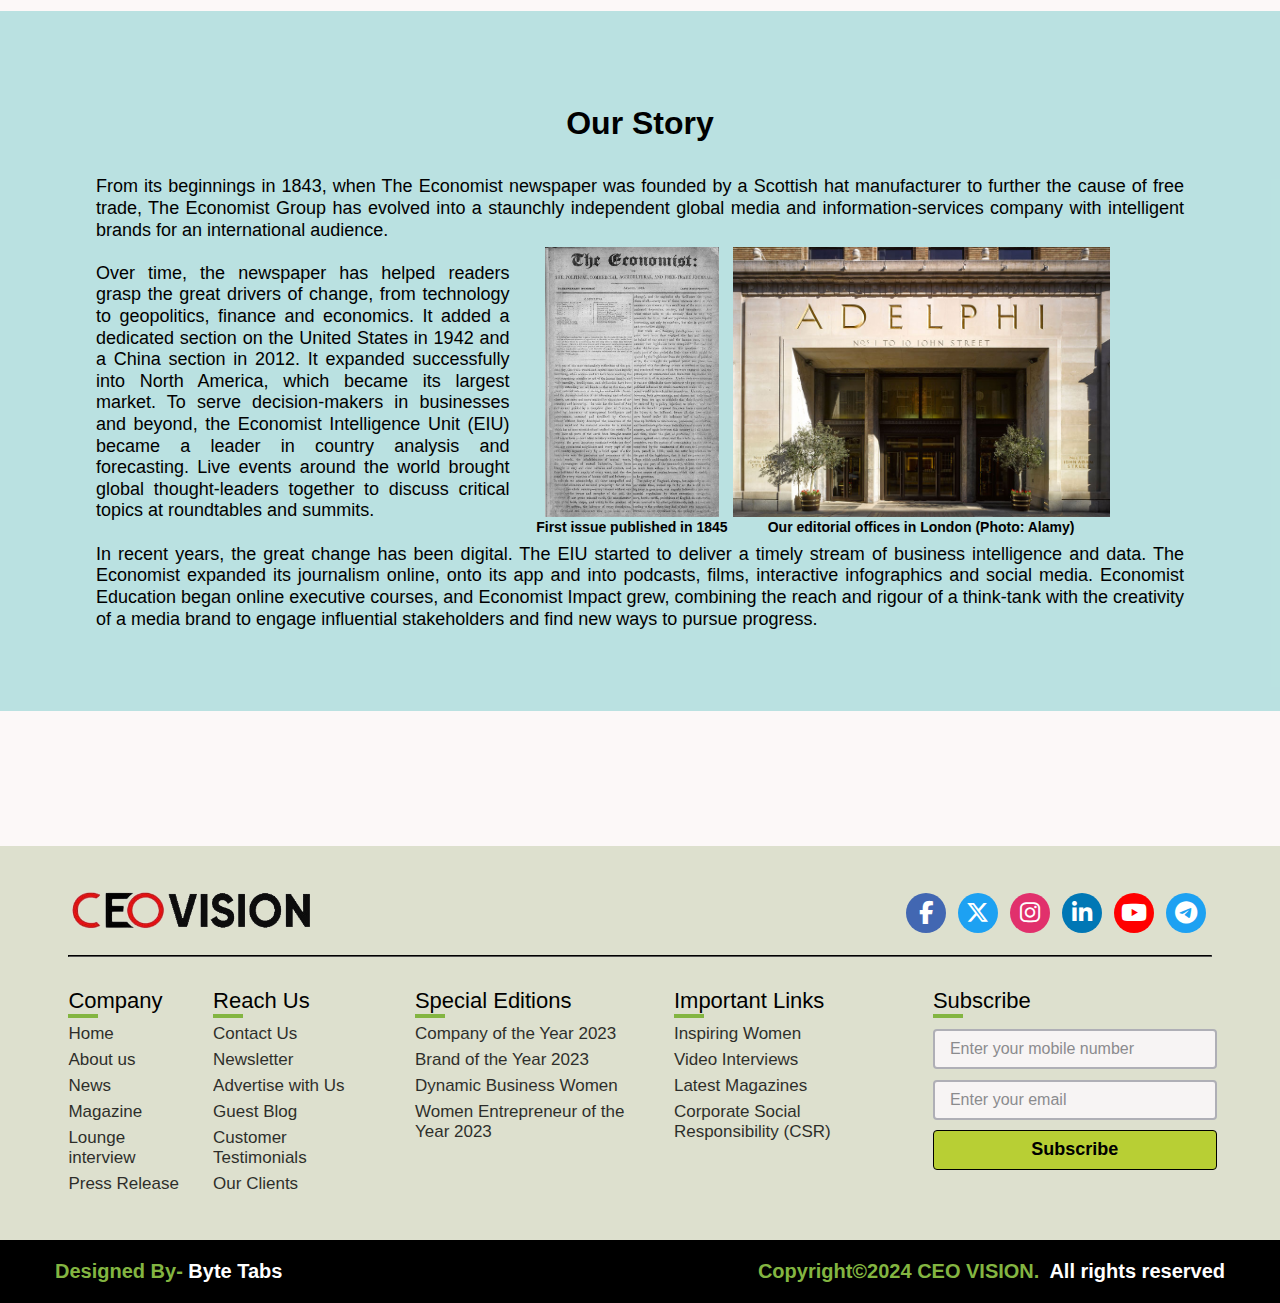
<file: About Us/about.html>
<!DOCTYPE html>
<html lang="en">

<head>
  <meta charset="UTF-8" />
  <title>Home | CEO VISION</title>
  <link rel="stylesheet" href="style.css" />
  <link rel="stylesheet" href="https://cdnjs.cloudflare.com/ajax/libs/font-awesome/6.4.2/css/all.min.css" />
  <link href="https://fonts.googleapis.com/css2?family=Lexend+Deca&display=swap" rel="stylesheet">
  <meta name="viewport" content="width=device-width, initial-scale=1.0" />
</head>

<body>


  <!-- Start Top Navbar -->
  <header>
    <div class="top">

      <!-- Start Hamburger Side Bar -->
      <div class="side-bar">

        <div class="close-btn">
          <i class="fas fa-times"></i>
        </div>

        <!-- Start Hamburger Side Bar Menu -->
        <div class="menu">
          <div class="item"><a href="../index.html"><i class="fas fa-home"></i>Home</a></div>
          <div class="item"><a href="../lounge Interview/lounge_interview.html"><i class="fas fa-th"></i>Lounge
              interview</a></div>
          <div class="item"><a href="../women/women.html"><i class="fa-solid fa-user-group"></i>Inspiring Women</a>
          </div>
          <div class="item">
            <a class="sub-btn"><i class="fas fa-cogs"></i>News<i class="fas fa-angle-right dropdown"></i></a>
            <div class="sub-menu">
              <a href="../news/news.html" class="sub-item">Latest News</a>
              <a href="#" class="sub-item">Industry News</a>
              <a href="#" class="sub-item">Tech News</a>
            </div>
          </div>

          <div class="item">
            <a class="sub-btn "><i class="fas fa-envelope"></i> Guest Blog
              <i class="fas fa-angle-right dropdown"></i></a>
            <div class="sub-menu">
              <a href="../blog/blog.html" class="sub-item">Blog 01</a>
              <a href="#" class="sub-item">Blog 02</a>
              <a href="#" class="sub-item">Blog 03</a>
            </div>
          </div>
          <div class="item"><a href="../magazine/magazine.html"><i
                class="fa-solid fa-book-open-reader"></i></i>Magazine</a></div>
          <div class="item"><a href="../press_release/press-release.html"><i class="fa-solid fa-clipboard"></i>Press
              Release</a></div>
        </div>
        <!-- End Hamburger Side Bar Menu -->

        <!-- Start Hamburger Side Bar Footer -->
        <div class="side-bar-footer">
          <!-- Start Hamburger Side Bar Footer Media-->
          <div class="media-icons">
            <a href="#"><i class="fab fa-facebook-f"></i></a>
            <a href="#"><i class="fa-brands fa-x-twitter"></i></a>
            <a href="#"><i class="fab fa-instagram"></i></a>
            <a href="#"><i class="fab fa-linkedin-in"></i></a>
            <a href="#"><i class="fab fa-youtube"></i></a>
            <a href="#"><i class="fab fa-telegram"></i></a>
          </div>
          <!-- Start Hamburger Side Bar Footer Text-->
          <div class="side-bar-footer-txt">
            <div class="line1">@2024 - All Right Reserved</div>
            <div class="line2"> Designed and Developed by <a href="">ByteTabs</a></div>
          </div>
        </div>
        <!-- End Hamburger Side Bar Footer -->

      </div>
      <!-- End Hamburger Side Bar -->


      <!-- Start Top Hamburger  ||  For Mobile devices-->
      <div class="hamburger-top " onclick="openNav()">
        <i class="fas fa-bars"></i>
      </div>
      <!-- End Top Hamburger -->

      <div class="media-icons">
        <a href="#"><i class="fab fa-facebook-f"></i></a>
        <a href="#"><i class="fa-brands fa-x-twitter"></i></a>
        <a href="#"><i class="fab fa-instagram"></i></a>
        <a href="#"><i class="fab fa-linkedin-in"></i></a>
        <a href="#"><i class="fab fa-youtube"></i></a>
        <a href="#"><i class="fab fa-telegram"></i></a>
      </div>

      <div class="logo-details">
        <img src="../assets/logo1.png" alt="">
      </div>

      <div class="right-side">
        <span>Email Us: <a href="mailto:info@bytetabs.com">info@bytetabs.com </a></span>
        <span>Call Now: <a href="tel:+916299090075">+91 62990 90075</a></span>
      </div>

      <!-- Start Top Search Conationer  ||   For Mobile devices-->
      <div class="search-container-top">
        <input type="text" class="search-input" placeholder="Search here" />
        <div class="search-icon-top">
          <i class="fas fa-search"></i>
        </div>
      </div>
      <!-- End Top Search Conationer  -->
    </div>
  </header>
  <!-- End Top Navbar -->




  <!-- Start Second Navbar -->
  <div class="down_navbar">

    <!-- Start Down Hamburger -->
    <div class="hamburger" onclick="openNav()">
      <i class="fas fa-bars"></i>
    </div>
    <!-- End Down Hamburger -->


    <!-- Start Scroll Section -->

    <div class="scrollmenu">
      <a href="../index.html">Home</a>
      <a href="../lounge Interview/lounge_interview.html">Lounge interview</a>
      <a href="../women/women.html">Inspiring Women</a>

      <div class="nav-dropdown">
        <a class="dropbtn">News
          <i class="fas fa-angle-down dropdown"></i></a>
        <div class="nav-dropdown-content">
          <a href="../news/news.html" class="sub-item">Latest News</a>
          <a href="#" class="sub-item">Industry News</a>
          <a href="#" class="sub-item">Tech News</a>
        </div>
      </div>

      <div class="nav-dropdown">
        <a class="dropbtn">Guest Blog
          <i class="fas fa-angle-down dropdown"></i></a>
        <div class="nav-dropdown-content">
          <a href="../blog/blog.html" class="sub-item">Blog 01</a>
          <a href="#" class="sub-item">Blog 02</a>
          <a href="#" class="sub-item">Blog 03</a>
        </div>
      </div>

      <a href="../magazine/magazine.html">Magazine</a>
      <a href="../press_release/press-release.html">Press Release</a>

    </div>
    <!-- End Scroll Section -->


    <!-- Start Bottom Search Conationer  -->
    <div class="search-container">
      <input type="text" class="search-input" placeholder="Search here" />
      <div class="search-icon">
        <i class="fas fa-search"></i>
      </div>
    </div>
    <!-- End Bottom Search Conationer  -->
  </div>
  <!-- End Second Navbar -->




  <!-- Start Modal -->
  <div class="modal">
    <div class="modal-content">
      <div class="modal-txt">
        <h1>About Us</h1>
        <p>
          The CEO's accomplished team of editors, writers, designers and
          photographers are all dedicated to the brand's core mission: to
          inform, entertain and inspire by sharing the stories that everyone
          will be talking about.
        </p>
      </div>
      <div class="modal-img">
        <img src="../assets/1.svg" alt="" />
      </div>
    </div>
  </div>
  <!-- End Modal -->




  <!-- Start Value Section -->

  <div class="card-body">
    <h1>Our Values</h1>
    <p>
      Our values are a collective set of beliefs and behaviours that
      strengthen The Economist Group's purpose and demonstrate where we want
      to be as an organisation. They reflect on our mission to pursue progress
      for individuals, organisations and the world.
    </p>
    <div class="card-content">
      <div class="card one">
        <div class="title">Independence</div>
        <div class="info">
          We are not bound to any party or interest and encourage exploration
          and free-thinking. We champion freedom, both within our organisation
          and around the world.
        </div>
      </div>
      <div class="card two">
        <div class="title">Integrity</div>
        <div class="info">
          We are bold in our efforts to uncover the truth and stand up for
          what we believe in. We inspire trust through our rigour,
          fact-checking and transparency.
        </div>
      </div>
      <div class="card three">
        <div class="title">Excellence</div>
        <div class="info">
          We aspire to the highest standards in all we do. We are ambitious
          and inquisitive in our pursuit of continuous progress and
          innovation.
        </div>
      </div>
      <div class="card four">
        <div class="title">Inclusivity</div>
        <div class="info">
          We value diversity in thought and background and encourage healthy
          debate with a breadth of perspectives. We treat our colleagues and
          customers fairly and respectfully.
        </div>
      </div>
    </div>
  </div>
  <!-- End Value Section -->




  <!-- Start Story Section -->

  <div class="story">
    <h1>Our Story</h1>
    <div class="story-content">
      <p>
        From its beginnings in 1843, when The Economist newspaper was founded
        by a Scottish hat manufacturer to further the cause of free trade, The
        Economist Group has evolved into a staunchly independent global media
        and information-services company with intelligent brands for an
        international audience.
      </p>
      <div class="img-div">
        <div class="img-div1">
          <img src="../assets/1.jpg" alt="" />
          <h5>First issue published in 1845</h5>
        </div>
        <div class="img-div2">
          <img src="../assets/2.jpg" alt="" />
          <h5>Our editorial offices in London (Photo: Alamy)</h5>
        </div>
      </div>
      <p>
        Over time, the newspaper has helped readers grasp the great drivers of
        change, from technology to geopolitics, finance and economics. It
        added a dedicated section on the United States in 1942 and a China
        section in 2012. It expanded successfully into North America, which
        became its largest market. To serve decision-makers in businesses and
        beyond, the Economist Intelligence Unit (EIU) became a leader in
        country analysis and forecasting. Live events around the world brought
        global thought-leaders together to discuss critical topics at
        roundtables and summits.
      </p>
      <p>
        In recent years, the great change has been digital. The EIU started to
        deliver a timely stream of business intelligence and data. The
        Economist expanded its journalism online, onto its app and into
        podcasts, films, interactive infographics and social media. Economist
        Education began online executive courses, and Economist Impact grew,
        combining the reach and rigour of a think-tank with the creativity of
        a media brand to engage influential stakeholders and find new ways to
        pursue progress.
      </p>
    </div>
  </div>
  <!-- End Story Section -->







  <!-- Strat Footer Section -->
  <footer>
    <!-- Strat Footer Content -->
    <div class="footer_content">
      <!-- Start Footer Top Content -->
      <div class="footer_top_content">
        <div class="logo-details">
          <img src="../assets/logo1.png" alt="">
        </div>
        <div class="media-icons">
          <a href="#"><i class="fab fa-facebook-f"></i></a>
          <a href="#"><i class="fa-brands fa-x-twitter"></i></a>
          <a href="#"><i class="fab fa-instagram"></i></a>
          <a href="#"><i class="fab fa-linkedin-in"></i></a>
          <a href="#"><i class="fab fa-youtube"></i></a>
          <a href="#"><i class="fab fa-telegram"></i></a>
        </div>
      </div>
      <!-- End Footer Top Content -->
      <hr />
      <!-- Start Box Sections -->
      <div class="link-boxes">
        <ul class="box box1">
          <li class="link_name">Company</li>
          <li><a href="../index.html">Home</a></li>
          <li><a href="./about.html">About us</a></li>
          <li><a href="../news/news.html">News</a></li>
          <li><a href="../magazine/magazine.html">Magazine</a></li>
          <li><a href="../lounge Interview/lounge_interview.html"> Lounge interview</a></li>
          <li><a href="../press_release/press-release.html">Press Release</a></li>
        </ul>
        <ul class="box box2">
          <li class="link_name">Reach Us</li>
          <li><a href="../Contact Us/contact.html">Contact Us</a></li>
          <li><a href="../newsletter/newsletter.html">Newsletter</a></li>
          <li><a href="#">Advertise with Us</a></li>
          <li><a href="../blog/blog.html">Guest Blog</a></li>
          <li><a href="#">Customer Testimonials</a></li>
          <li><a href="#">Our Clients</a></li>
        </ul>
        <ul class="box box3">
          <li class="link_name">Special Editions</li>
          <li><a href="#">Company of the Year 2023</a></li>
          <li><a href="#">Brand of the Year 2023</a></li>
          <li><a href="#">Dynamic Business Women</a></li>
          <li><a href="#">Women Entrepreneur of the Year 2023</a></li>
        </ul>
        <ul class="box box4">
          <li class="link_name">Important Links</li>
          <li><a href="../women/women.html">Inspiring Women</a></li>
          <li><a href="#">Video Interviews</a></li>
          <li><a href="#">Latest Magazines</a></li>
          <li><a href="#">Corporate Social Responsibility (CSR)</a></li>
        </ul>
        <ul class="box input-box">
          <li class="link_name">Subscribe</li>
          <li>
            <input type="text" placeholder="Enter your mobile number" />
          </li>
          <li><input type="text" placeholder="Enter your email" /></li>
          <li><input type="button" value="Subscribe" /></li>
        </ul>
      </div>
      <!-- End Box Sections -->

    </div>
    <!-- End Footer Content -->

    <!-- Start Bottom Details -->
    <div class="bottom-details">
      <div class="bottom_text">
        <span class="design_by">
          Designed By-
          <a href="#">Byte Tabs</a>
        </span>
        <span class="copyright_text">Copyright©2024 <a href="#">CEO VISION.</a><span>All rights reserved</span></span>
      </div>
    </div>
    <!-- End Bottom Details -->
  </footer>
  <!-- End Footer Section -->


  <script src="https://code.jquery.com/jquery-3.6.0.min.js"></script>
  <script src="https://ajax.googleapis.com/ajax/libs/jquery/3.7.1/jquery.min.js"></script>
  <script src="script.js"></script>


</body>
</html>
</file>
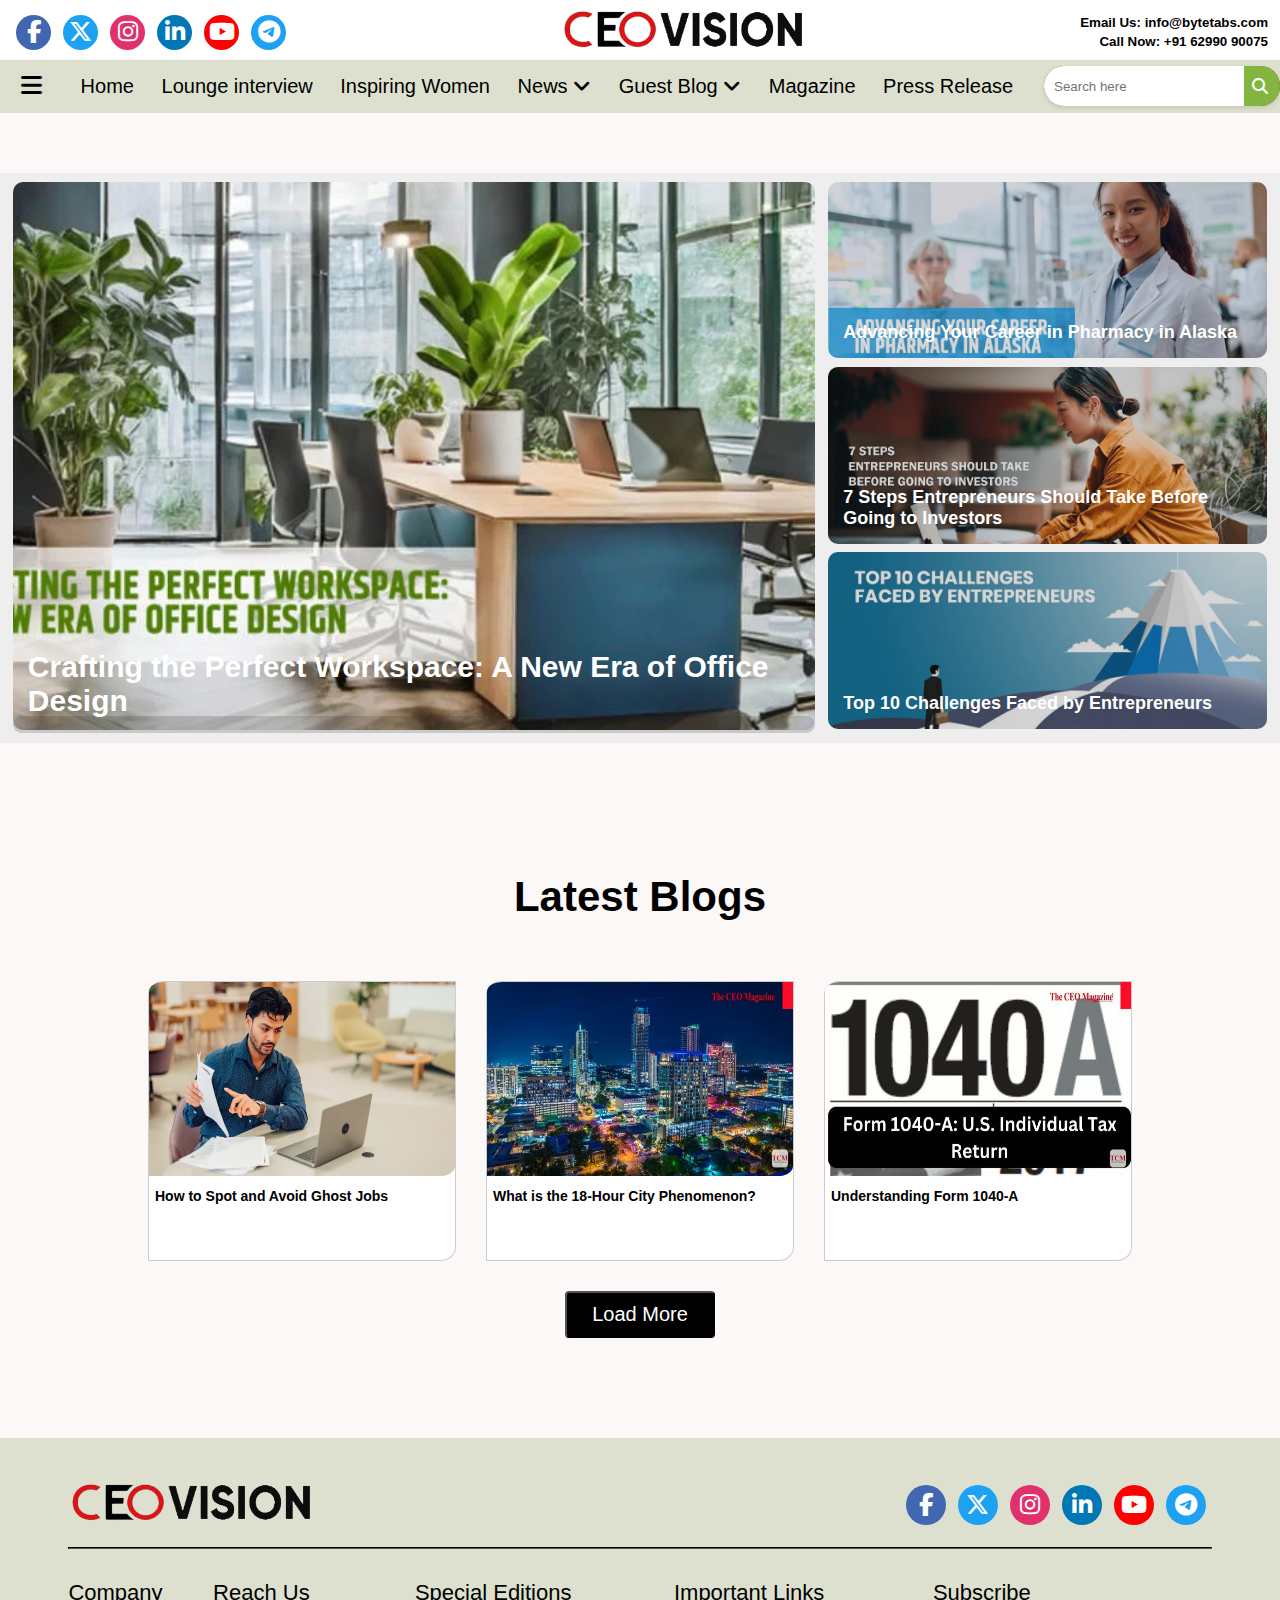
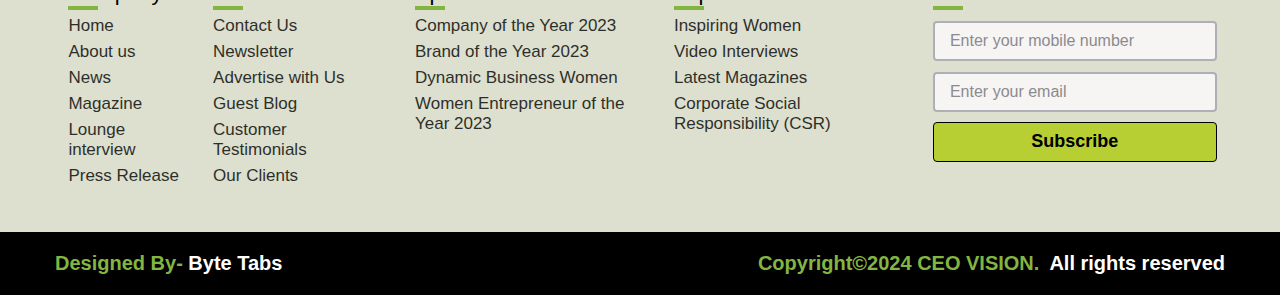
<file: blog/blog.html>
<!DOCTYPE html>
<html lang="en">

<head>
    <meta charset="UTF-8" />
    <title>Home | CEO VISION</title>
    <link rel="stylesheet" href="style.css" />
    <link rel="stylesheet" href="https://cdnjs.cloudflare.com/ajax/libs/font-awesome/6.4.2/css/all.min.css" />
    <link href="https://fonts.googleapis.com/css2?family=Lexend+Deca&display=swap" rel="stylesheet">
    <meta name="viewport" content="width=device-width, initial-scale=1.0" />
</head>

<body>


    <!-- Start Top Navbar -->
    <header>
        <div class="top">

            <!-- Start Hamburger Side Bar -->
            <div class="side-bar">

                <div class="close-btn">
                    <i class="fas fa-times"></i>
                </div>

                <!-- Start Hamburger Side Bar Menu -->
                <div class="menu">
                    <div class="item"><a href="../index.html"><i class="fas fa-home"></i>Home</a></div>
                    <div class="item"><a href="../lounge Interview/lounge_interview.html"><i
                                class="fas fa-th"></i>Lounge interview</a></div>
                    <div class="item"><a href="../women/women.html"><i class="fa-solid fa-user-group"></i>Inspiring
                            Women</a></div>
                    <div class="item">
                        <a class="sub-btn"><i class="fas fa-cogs"></i>News<i
                                class="fas fa-angle-right dropdown"></i></a>
                        <div class="sub-menu">
                            <a href="../news/news.html" class="sub-item">Latest News</a>
                            <a href="#" class="sub-item">Industry News</a>
                            <a href="#" class="sub-item">Tech News</a>
                        </div>
                    </div>

                    <div class="item">
                        <a class="sub-btn "><i class="fas fa-envelope"></i> Guest Blog
                            <i class="fas fa-angle-right dropdown"></i></a>
                        <div class="sub-menu">
                            <a href="./blog.html" class="sub-item">Blog 01</a>
                            <a href="#" class="sub-item">Blog 02</a>
                            <a href="#" class="sub-item">Blog 03</a>
                        </div>
                    </div>
                    <div class="item"><a href="../magazine/magazine.html"><i
                                class="fa-solid fa-book-open-reader"></i></i>Magazine</a></div>
                    <div class="item"><a href="../press_release/press-release.html"><i
                                class="fa-solid fa-clipboard"></i>Press Release</a></div>
                </div>
                <!-- End Hamburger Side Bar Menu -->

                <!-- Start Hamburger Side Bar Footer -->
                <div class="side-bar-footer">
                    <!-- Start Hamburger Side Bar Footer Media-->
                    <div class="media-icons">
                        <a href="#"><i class="fab fa-facebook-f"></i></a>
                        <a href="#"><i class="fa-brands fa-x-twitter"></i></a>
                        <a href="#"><i class="fab fa-instagram"></i></a>
                        <a href="#"><i class="fab fa-linkedin-in"></i></a>
                        <a href="#"><i class="fab fa-youtube"></i></a>
                        <a href="#"><i class="fab fa-telegram"></i></a>
                    </div>
                    <!-- Start Hamburger Side Bar Footer Text-->
                    <div class="side-bar-footer-txt">
                        <div class="line1">@2024 - All Right Reserved</div>
                        <div class="line2"> Designed and Developed by <a href="">ByteTabs</a></div>
                    </div>
                </div>
                <!-- End Hamburger Side Bar Footer -->

            </div>
            <!-- End Hamburger Side Bar -->



            <!-- Start Top Hamburger  ||  For Mobile devices-->
            <div class="hamburger-top " onclick="openNav()">
                <i class="fas fa-bars"></i>
            </div>
            <!-- End Top Hamburger -->

            <div class="media-icons">
                <a href="#"><i class="fab fa-facebook-f"></i></a>
                <a href="#"><i class="fa-brands fa-x-twitter"></i></a>
                <a href="#"><i class="fab fa-instagram"></i></a>
                <a href="#"><i class="fab fa-linkedin-in"></i></a>
                <a href="#"><i class="fab fa-youtube"></i></a>
                <a href="#"><i class="fab fa-telegram"></i></a>
            </div>

            <div class="logo-details">
                <img src="../assets/logo1.png" alt="">
            </div>

            <div class="right-side">
                <span>Email Us: <a href="mailto:info@bytetabs.com">info@bytetabs.com </a></span>
                <span>Call Now: <a href="tel:+916299090075">+91 62990 90075</a></span>
            </div>

            <!-- Start Top Search Conationer  ||   For Mobile devices-->
            <div class="search-container-top">
                <input type="text" class="search-input" placeholder="Search here" />
                <div class="search-icon-top">
                    <i class="fas fa-search"></i>
                </div>
            </div>
            <!-- End Top Search Conationer  -->
        </div>
    </header>
    <!-- End Top Navbar -->



    <!-- Start Second Navbar -->
    <div class="down_navbar">

        <!-- Start Down Hamburger -->
        <div class="hamburger" onclick="openNav()">
            <i class="fas fa-bars"></i>
        </div>
        <!-- End Down Hamburger -->


        <!-- Start Scroll Section -->
        <div class="scrollmenu">

            <a href="../index.html">Home</a>
            <a href="../lounge Interview/lounge_interview.html">Lounge interview</a>
            <a href="../women/women.html">Inspiring Women</a>

            <div class="nav-dropdown">
                <a class="dropbtn">News
                    <i class="fas fa-angle-down dropdown"></i></a>
                <div class="nav-dropdown-content">
                    <a href="../news/news.html" class="sub-item">Latest News</a>
                    <a href="#" class="sub-item">Industry News</a>
                    <a href="#" class="sub-item">Tech News</a>
                </div>
            </div>

            <div class="nav-dropdown">
                <a class="dropbtn">Guest Blog
                    <i class="fas fa-angle-down dropdown"></i></a>
                <div class="nav-dropdown-content">
                    <a href="./blog.html" class="sub-item">Blog 01</a>
                    <a href="#" class="sub-item">Blog 02</a>
                    <a href="#" class="sub-item">Blog 03</a>
                </div>
            </div>

            <a href="../magazine/magazine.html">Magazine</a>
            <a href="../press_release/press-release.html">Press Release</a>

        </div>
        <!-- End Scroll Section -->


        <!-- Start Bottom Search Conationer  -->
        <div class="search-container">
            <input type="text" class="search-input" placeholder="Search here" />
            <div class="search-icon">
                <i class="fas fa-search"></i>
            </div>
        </div>
        <!-- End Bottom Search Conationer  -->
    </div>
    <!-- End Second Navbar -->






    <!-- Start Main Section -->
    <div class="main-section">
        <!-- Start Left-Section -->
        <div class="left-section">
            <a href="#">
                <img src="../assets/blog_page/1.webp" alt="">
                <p>Crafting the Perfect Workspace: A New Era of Office Design</p>
            </a>
        </div>
        <!-- End Left-Section -->

        <!-- Start Right-Section -->
        <div class="right-section">
            <a href="#">
                <div class="section-part part1">
                    <img src="../assets/blog_page/2.webp" alt="">
                    <p>Advancing Your Career in Pharmacy in Alaska</p>
                </div>
            </a>
            <a href="#">
                <div class="section-part part2">
                    <img src="../assets/blog_page/3.webp" alt="">
                    <p>7 Steps Entrepreneurs Should Take Before Going to Investors</p>
                </div>
            </a>
            <a href="#">
                <div class="section-part part3">
                    <img src="../assets/blog_page/4.webp" alt="">
                    <p>Top 10 Challenges Faced by Entrepreneurs</p>
                </div>
            </a>
        </div>
        <!-- End Right-Section -->
    </div>
    <!-- End Main Section -->




    <!-- Start Container -->
    <div class="container text-center">
        <!-- Container Heading -->
        <p>Latest Blogs</p>

        <!-- Start Container-Box -->
        <div class="container_box">
            <!-- Start Container Items-->
            <div class="abc">
                <div class="content">
                    <a href="">
                        <img src="../assets/guest_blog/1.avif" alt="">
                        <div class="txt">
                            <p>How to Spot and Avoid Ghost Jobs</p>
                        </div>
                    </a>
                </div>
            </div>
            <div class="abc">
                <div class="content">
                    <a href="">
                        <img src="../assets/guest_blog/2.avif" alt="">
                        <div class="txt">
                            <p>What is the 18-Hour City Phenomenon?</p>
                        </div>
                    </a>
                </div>
            </div>
            <div class="abc">
                <div class="content">
                    <a href="">
                        <img src="../assets/guest_blog/3.avif" alt="">
                        <div class="txt">
                            <p>Understanding Form 1040-A</p>
                        </div>
                    </a>
                </div>
            </div>
            <div class="abc">
                <div class="content">
                    <a href="">
                        <img src="../assets/guest_blog/4.avif" alt="">
                        <div class="txt">
                            <p>Unlocking the Power of the 130-30 Strategy</p>
                        </div>
                    </a>
                </div>
            </div>
            <div class="abc">
                <div class="content">
                    <a href="">
                        <img src="../assets/guest_blog/5.avif" alt="">
                        <div class="txt">
                            <p>Assam: A Tapestry of History, Culture, and Diversity</p>
                        </div>
                    </a>
                </div>
            </div>
            <div class="abc">
                <div class="content">
                    <a href="">
                        <img src="../assets/guest_blog/6.png" alt="">
                        <div class="txt">
                            <p>Punjab: Exploring the Land of Five Rivers and Rich Heritage</p>
                        </div>
                    </a>
                </div>
            </div>
            <div class="abc">
                <div class="content">
                    <a href="">
                        <img src="../assets/guest_blog/7.png" alt="">
                        <div class="txt">
                            <p>Tax Saving Investments with Capital Gain Bonds (54EC) - A Guide for Tax-Saving
                                Investments</p>
                        </div>
                    </a>
                </div>
            </div>
            <div class="abc">
                <div class="content">
                    <a href="">
                        <img src="../assets/guest_blog/8.jpg" alt="">
                        <div class="txt">
                            <p>How ML and AI are Revolutionising the healthcare industry in India</p>
                        </div>
                    </a>
                </div>
            </div>
            <div class="abc">
                <div class="content">
                    <a href="">
                        <img src="../assets/guest_blog/9.png" alt="">
                        <div class="txt">
                            <p>The Business of Online Casinos: How Technology Changed the Gambling Industry</p>
                        </div>
                    </a>
                </div>
            </div>
            <!-- End Container Items-->
        </div>
        <!-- End Container-Box -->
    </div>
    <!-- End Container -->



    <!-- Load More Button to load more content   -->
    <button class="load-more">Load More</button>






    <!-- Strat Footer Section -->
    <footer>
        <!-- Strat Footer Content -->
        <div class="footer_content">
            <!-- Start Footer Top Content -->
            <div class="footer_top_content">
                <div class="logo-details">
                    <img src="../assets/logo1.png" alt="">
                </div>
                <div class="media-icons">
                    <a href="#"><i class="fab fa-facebook-f"></i></a>
                    <a href="#"><i class="fa-brands fa-x-twitter"></i></a>
                    <a href="#"><i class="fab fa-instagram"></i></a>
                    <a href="#"><i class="fab fa-linkedin-in"></i></a>
                    <a href="#"><i class="fab fa-youtube"></i></a>
                    <a href="#"><i class="fab fa-telegram"></i></a>
                </div>
            </div>
            <!-- End Footer Top Content -->
            <hr />
            <!-- Start Box Sections -->
            <div class="link-boxes">
                <ul class="box box1">
                    <li class="link_name">Company</li>
                    <li><a href="../index.html">Home</a></li>
                    <li><a href="../About Us/about.html">About us</a></li>
                    <li><a href="../news/news.html">News</a></li>
                    <li><a href="../magazine/magazine.html">Magazine</a></li>
                    <li><a href="../lounge Interview/lounge_interview.html"> Lounge interview</a></li>
                    <li><a href="../press_release/press-release.html">Press Release</a></li>
                </ul>
                <ul class="box box2">
                    <li class="link_name">Reach Us</li>
                    <li><a href="../Contact Us/contact.html">Contact Us</a></li>
                    <li><a href="../newsletter/newsletter.html">Newsletter</a></li>
                    <li><a href="#">Advertise with Us</a></li>
                    <li><a href="./blog.html">Guest Blog</a></li>
                    <li><a href="#">Customer Testimonials</a></li>
                    <li><a href="#">Our Clients</a></li>
                </ul>
                <ul class="box box3">
                    <li class="link_name">Special Editions</li>
                    <li><a href="#">Company of the Year 2023</a></li>
                    <li><a href="#">Brand of the Year 2023</a></li>
                    <li><a href="#">Dynamic Business Women</a></li>
                    <li><a href="#">Women Entrepreneur of the Year 2023</a></li>
                </ul>
                <ul class="box box4">
                    <li class="link_name">Important Links</li>
                    <li><a href="../women/women.html">Inspiring Women</a></li>
                    <li><a href="#">Video Interviews</a></li>
                    <li><a href="#">Latest Magazines</a></li>
                    <li><a href="#">Corporate Social Responsibility (CSR)</a></li>
                </ul>
                <ul class="box input-box">
                    <li class="link_name">Subscribe</li>
                    <li>
                        <input type="text" placeholder="Enter your mobile number" />
                    </li>
                    <li><input type="text" placeholder="Enter your email" /></li>
                    <li><input type="button" value="Subscribe" /></li>
                </ul>
            </div>
            <!-- End Box Sections -->

        </div>
        <!-- End Footer Content -->

        <!-- Start Bottom Details -->
        <div class="bottom-details">
            <div class="bottom_text">
                <span class="design_by">
                    Designed By-
                    <a href="#">Byte Tabs</a>
                </span>
                <span class="copyright_text">Copyright©2024 <a href="#">CEO VISION.</a><span>All rights
                        reserved</span></span>
            </div>
        </div>
        <!-- End Bottom Details -->
    </footer>
    <!-- End Footer Section -->


    <script src="https://code.jquery.com/jquery-3.6.0.min.js"></script>
    <script src="https://ajax.googleapis.com/ajax/libs/jquery/3.7.1/jquery.min.js"></script>
    <script src="script.js"></script>


</body>

</html>
</file>
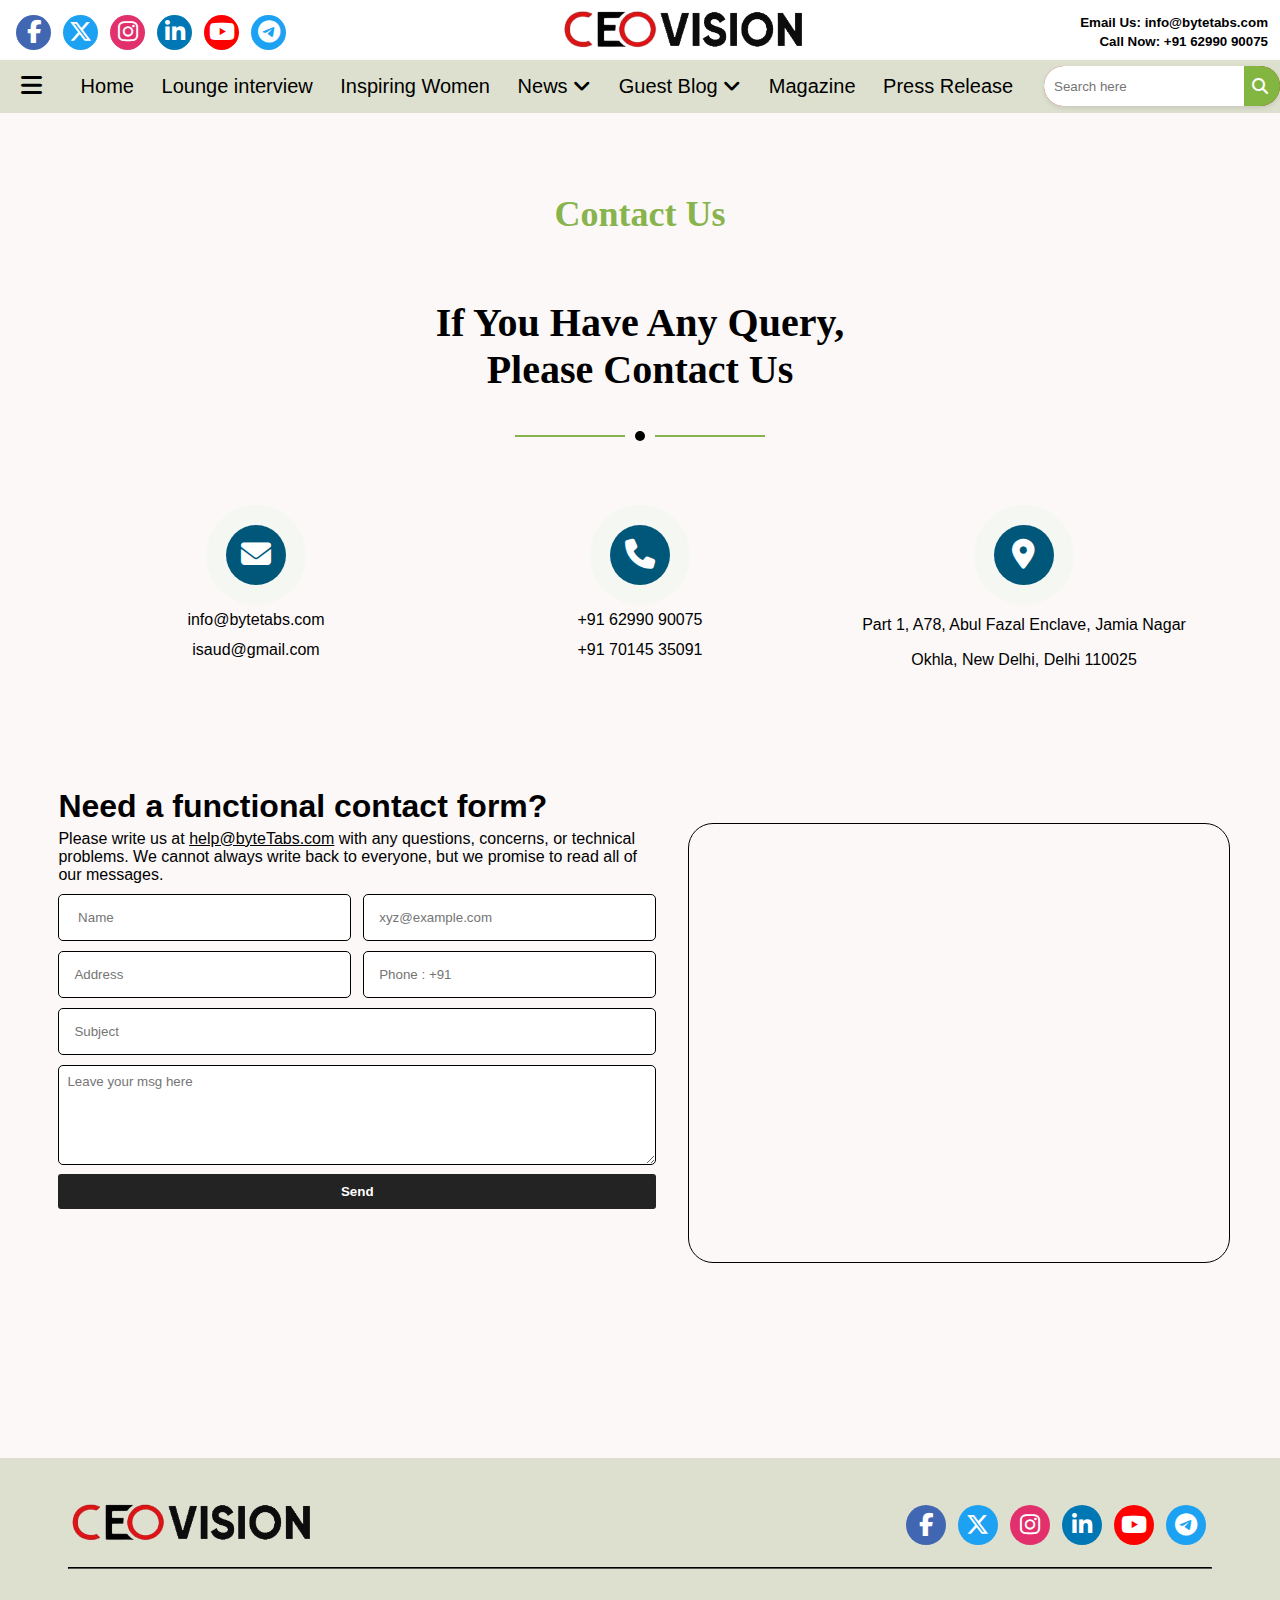
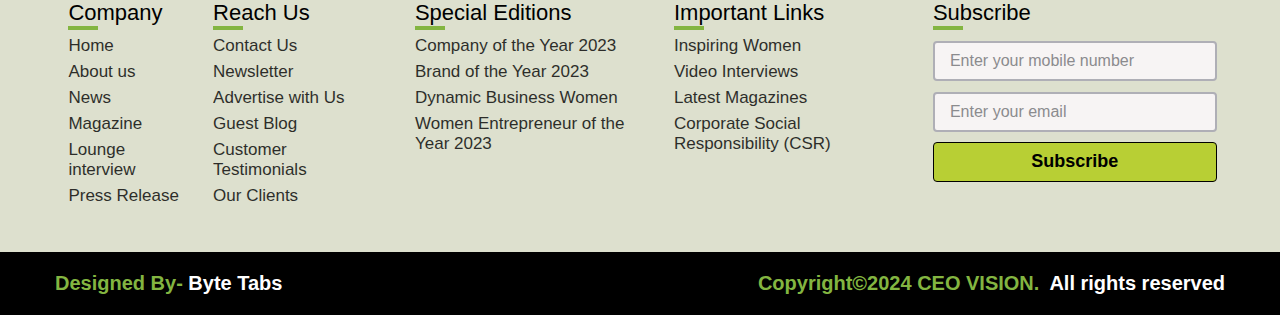
<file: Contact Us/contact.html>
<!DOCTYPE html>
<html lang="en">

<head>
  <meta charset="UTF-8" />
  <title>Home | CEO VISION</title>
  <link rel="stylesheet" href="style.css" />
  <link rel="stylesheet" href="https://cdnjs.cloudflare.com/ajax/libs/font-awesome/6.4.2/css/all.min.css" />
  <link href="https://fonts.googleapis.com/css2?family=Lexend+Deca&display=swap" rel="stylesheet">
  <meta name="viewport" content="width=device-width, initial-scale=1.0" />
</head>

<body>


  <!-- Start Top Navbar -->
  <header>
    <div class="top">

      <!-- Start Hamburger Side Bar -->
      <div class="side-bar">

        <div class="close-btn">
          <i class="fas fa-times"></i>
        </div>

        <!-- Start Hamburger Side Bar Menu -->
        <div class="menu">
          <div class="item"><a href="../index.html"><i class="fas fa-home"></i>Home</a></div>
          <div class="item"><a href="../lounge Interview/lounge_interview.html"><i class="fas fa-th"></i>Lounge
              interview</a></div>
          <div class="item"><a href="../women/women.html"><i class="fa-solid fa-user-group"></i>Inspiring Women</a>
          </div>
          <div class="item">
            <a class="sub-btn"><i class="fas fa-cogs"></i>News<i class="fas fa-angle-right dropdown"></i></a>
            <div class="sub-menu">
              <a href="../news/news.html" class="sub-item">Latest News</a>
              <a href="#" class="sub-item">Industry News</a>
              <a href="#" class="sub-item">Tech News</a>
            </div>
          </div>

          <div class="item">
            <a class="sub-btn "><i class="fas fa-envelope"></i> Guest Blog
              <i class="fas fa-angle-right dropdown"></i></a>
            <div class="sub-menu">
              <a href="../blog/blog.html" class="sub-item">Blog 01</a>
              <a href="#" class="sub-item">Blog 02</a>
              <a href="#" class="sub-item">Blog 03</a>
            </div>
          </div>
          <div class="item"><a href="../magazine/magazine.html"><i
                class="fa-solid fa-book-open-reader"></i></i>Magazine</a></div>
          <div class="item"><a href="../press_release/press-release.html"><i class="fa-solid fa-clipboard"></i>Press
              Release</a></div>
        </div>
        <!-- End Hamburger Side Bar Menu -->

        <!-- Start Hamburger Side Bar Footer -->
        <div class="side-bar-footer">
          <!-- Start Hamburger Side Bar Footer Media-->
          <div class="media-icons">
            <a href="#"><i class="fab fa-facebook-f"></i></a>
            <a href="#"><i class="fa-brands fa-x-twitter"></i></a>
            <a href="#"><i class="fab fa-instagram"></i></a>
            <a href="#"><i class="fab fa-linkedin-in"></i></a>
            <a href="#"><i class="fab fa-youtube"></i></a>
            <a href="#"><i class="fab fa-telegram"></i></a>
          </div>
          <!-- Start Hamburger Side Bar Footer Text-->
          <div class="side-bar-footer-txt">
            <div class="line1">@2024 - All Right Reserved</div>
            <div class="line2"> Designed and Developed by <a href="">ByteTabs</a></div>
          </div>
        </div>
        <!-- End Hamburger Side Bar Footer -->

      </div>
      <!-- End Hamburger Side Bar -->


      <!-- Start Top Hamburger  ||  For Mobile devices-->
      <div class="hamburger-top " onclick="openNav()">
        <i class="fas fa-bars"></i>
      </div>
      <!-- End Top Hamburger -->

      <div class="media-icons">
        <a href="#"><i class="fab fa-facebook-f"></i></a>
        <a href="#"><i class="fa-brands fa-x-twitter"></i></a>
        <a href="#"><i class="fab fa-instagram"></i></a>
        <a href="#"><i class="fab fa-linkedin-in"></i></a>
        <a href="#"><i class="fab fa-youtube"></i></a>
        <a href="#"><i class="fab fa-telegram"></i></a>
      </div>

      <div class="logo-details">
        <img src="../assets/logo1.png" alt="">
      </div>

      <div class="right-side">
        <span>Email Us: <a href="mailto:info@bytetabs.com">info@bytetabs.com </a></span>
        <span>Call Now: <a href="tel:+916299090075">+91 62990 90075</a></span>
      </div>

      <!-- Start Top Search Conationer  ||   For Mobile devices-->
      <div class="search-container-top">
        <input type="text" class="search-input" placeholder="Search here" />
        <div class="search-icon-top">
          <i class="fas fa-search"></i>
        </div>
      </div>
      <!-- End Top Search Conationer  -->
    </div>
  </header>
  <!-- End Top Navbar -->




  <!-- Start Second Navbar -->
  <div class="down_navbar">

    <!-- Start Down Hamburger -->
    <div class="hamburger" onclick="openNav()">
      <i class="fas fa-bars"></i>
    </div>
    <!-- End Down Hamburger -->


    <!-- Start Scroll Section -->
    <div class="scrollmenu">

      <a href="../index.html">Home</a>
      <a href="../lounge Interview/lounge_interview.html">Lounge interview</a>
      <a href="../women/women.html">Inspiring Women</a>

      <div class="nav-dropdown">
        <a class="dropbtn">News
          <i class="fas fa-angle-down dropdown"></i></a>
        <div class="nav-dropdown-content">
          <a href="../news/news.html" class="sub-item">Latest News</a>
          <a href="#" class="sub-item">Industry News</a>
          <a href="#" class="sub-item">Tech News</a>
        </div>
      </div>

      <div class="nav-dropdown">
        <a class="dropbtn">Guest Blog
          <i class="fas fa-angle-down dropdown"></i></a>
        <div class="nav-dropdown-content">
          <a href="../blog/blog.html" class="sub-item">Blog 01</a>
          <a href="#" class="sub-item">Blog 02</a>
          <a href="#" class="sub-item">Blog 03</a>
        </div>
      </div>

      <a href="../magazine/magazine.html">Magazine</a>
      <a href="../press_release/press-release.html">Press Release</a>

    </div>
    <!-- End Scroll Section -->


    <!-- Start Bottom Search Conationer  -->
    <div class="search-container">
      <input type="text" class="search-input" placeholder="Search here" />
      <div class="search-icon">
        <i class="fas fa-search"></i>
      </div>
    </div>
    <!-- End Bottom Search Conationer  -->
  </div>
  <!-- End Second Navbar -->














  <!-- Start Contact Info -->

  <div class="contact-div">
    <!-- Start Contact-Modal -->
    <div class="contact-div1">
      <h2>Contact Us</h2>
      <h1>If You Have Any Query,</h1>
      <h1>Please Contact Us</h1>
      <div class="line-container">
        <div class="line"></div>
        <div class="circle"></div>
        <div class="line"></div>
      </div>
    </div>
    <!-- End Contact-Modal -->

    <!-- Start Contact Method -->
    <div class="contact-div2">
      <div class="logo1">
        <div class="logo-design">
          <div class="logo-shadow">
            <div class="logo">
              <i class="fa-solid fa-envelope"></i>
            </div>
          </div>
        </div>
        <div class="logo-txt">
          <a href="mailto:info@bytetabs.com">info@bytetabs.com </a>
          <a href="mailto:isaud@gmail.com"> isaud@gmail.com</a>
        </div>
      </div>

      <div class="logo2">
        <div class="logo-design">
          <div class="logo-shadow">
            <div class="logo">
              <i class="fa-solid fa-phone"></i>
            </div>
          </div>
        </div>
        <div class="logo-txt">
          <a href="tel:+916299090075">+91 62990 90075</a>
          <a href="tel:+917014535091">+91 70145 35091</a>
        </div>
      </div>

      <div class="logo3">
        <div class="logo-design">
          <div class="logo-shadow">
            <div class="logo">
              <i class="fa-solid fa-location-dot"></i>
            </div>
          </div>
        </div>
        <div class="logo-txt">
          <p>Part 1, A78, Abul Fazal Enclave, Jamia Nagar</p>
          <p>Okhla, New Delhi, Delhi 110025</p>
        </div>
      </div>
    </div>
    <!-- End Contact Method -->


    <div class="contact-div3">
      <!-- Start Query Form -->
      <div class="container">

        <h1 class="">Need a functional contact form?</h1>
        <p class="">
          Please write us at <u> help@byteTabs.com</u> with any questions,
          concerns, or technical problems. We cannot always write back to
          everyone, but we promise to read all of our messages.
        </p>
        <form name="RegForm" onsubmit="return FormValidation(event)">
          <div class="first-line">
            <p>
              <input type="text" id="name" name="name" placeholder=" Name" />
              <span class="error-message" id="nameError"></span>
            </p>
            <p>
              <input type="text" id="EMail" name="email" placeholder="xyz@example.com" />
              <span class="error-message" id="emailError"></span>
            </p>

          </div>
          <div class="second-line">
            <p>
              <input type="text" id="Address" name="address" placeholder="Address " />
              <span class="error-message" id="addressError"></span>
            </p>

            <p>
              <input type="tel" id="phone" name="phno" placeholder="Phone : +91 " />
              <span class="error-message" id="phoneError"></span>
            </p>
          </div>
          <div class="third-line">
            <p>
              <input type="text" id="Subject" name="subject" placeholder="Subject" />
              <span class="error-message" id="subjectError"></span>
            </p>
          </div>
          <div class="fourth-line">
            <p>
              <textarea type="text" id="description" name="description" id="" cols="30" rows="10"
                placeholder="Leave your msg here"></textarea>
              <span class="error-message" id="descriptionError"></span>
            </p>
          </div>
          <p>
            <button type="submit" value="Send" id="submit">Send</button>
          </p>

          <div class="sub_msg">
          </div>

        </form>


      </div>
      <!-- End Query Form -->

      <!-- Location at Google Map -->
      <div class="location">
        <iframe class="w-100 rounded"
          src="https://www.google.com/maps/embed?pb=!1m18!1m12!1m3!1d3504.458973290374!2d77.29204741111872!3d28.55597737560534!2m3!1f0!2f0!3f0!3m2!1i1024!2i768!4f13.1!3m3!1m2!1s0x390ce50210ea5327%3A0x90a08018707ae2cf!2sMarkaz%20Hostel%20Building!5e0!3m2!1sen!2sin!4v1705692349533!5m2!1sen!2sin"
          frameborder="0" style="height: 100%; min-height: 300px; border: 0" allowfullscreen="" aria-hidden="false"
          tabindex="0" alt="Our location"></iframe>
      </div>
    </div>
  </div>

  <!-- End Contact Info -->








  <!-- Strat Footer Section -->
  <footer>
    <!-- Strat Footer Content -->
    <div class="footer_content">
      <!-- Start Footer Top Content -->
      <div class="footer_top_content">
        <div class="logo-details">
          <img src="../assets/logo1.png" alt="">
        </div>
        <div class="media-icons">
          <a href="#"><i class="fab fa-facebook-f"></i></a>
          <a href="#"><i class="fa-brands fa-x-twitter"></i></a>
          <a href="#"><i class="fab fa-instagram"></i></a>
          <a href="#"><i class="fab fa-linkedin-in"></i></a>
          <a href="#"><i class="fab fa-youtube"></i></a>
          <a href="#"><i class="fab fa-telegram"></i></a>
        </div>
      </div>
      <!-- End Footer Top Content -->
      <hr />
      <!-- Start Box Sections -->
      <div class="link-boxes">
        <ul class="box box1">
          <li class="link_name">Company</li>
          <li><a href="../index.html">Home</a></li>
          <li><a href="../About Us/about.html">About us</a></li>
          <li><a href="../news/news.html">News</a></li>
          <li><a href="../magazine/magazine.html">Magazine</a></li>
          <li><a href="../lounge Interview/lounge_interview.html"> Lounge interview</a></li>
          <li><a href="../press_release/press-release.html">Press Release</a></li>
        </ul>
        <ul class="box box2">
          <li class="link_name">Reach Us</li>
          <li><a href="./contact.html">Contact Us</a></li>
          <li><a href="../newsletter/newsletter.html">Newsletter</a></li>
          <li><a href="#">Advertise with Us</a></li>
          <li><a href="../blog/blog.html">Guest Blog</a></li>
          <li><a href="#">Customer Testimonials</a></li>
          <li><a href="#">Our Clients</a></li>
        </ul>
        <ul class="box box3">
          <li class="link_name">Special Editions</li>
          <li><a href="#">Company of the Year 2023</a></li>
          <li><a href="#">Brand of the Year 2023</a></li>
          <li><a href="#">Dynamic Business Women</a></li>
          <li><a href="#">Women Entrepreneur of the Year 2023</a></li>
        </ul>
        <ul class="box box4">
          <li class="link_name">Important Links</li>
          <li><a href="../women/women.html">Inspiring Women</a></li>
          <li><a href="#">Video Interviews</a></li>
          <li><a href="#">Latest Magazines</a></li>
          <li><a href="#">Corporate Social Responsibility (CSR)</a></li>
        </ul>
        <ul class="box input-box">
          <li class="link_name">Subscribe</li>
          <li>
            <input type="text" placeholder="Enter your mobile number" />
          </li>
          <li><input type="text" placeholder="Enter your email" /></li>
          <li><input type="button" value="Subscribe" /></li>
        </ul>
      </div>
      <!-- End Box Sections -->

    </div>
    <!-- End Footer Content -->

    <!-- Start Bottom Details -->
    <div class="bottom-details">
      <div class="bottom_text">
        <span class="design_by">
          Designed By-
          <a href="#">Byte Tabs</a>
        </span>
        <span class="copyright_text">Copyright©2024 <a href="#">CEO VISION.</a><span>All rights reserved</span></span>
      </div>
    </div>
    <!-- End Bottom Details -->
  </footer>
  <!-- End Footer Section -->


  <script src="https://code.jquery.com/jquery-3.6.0.min.js"></script>
  <script src="https://ajax.googleapis.com/ajax/libs/jquery/3.7.1/jquery.min.js"></script>
  <script src="script.js"></script>


</body>

</html>
</file>
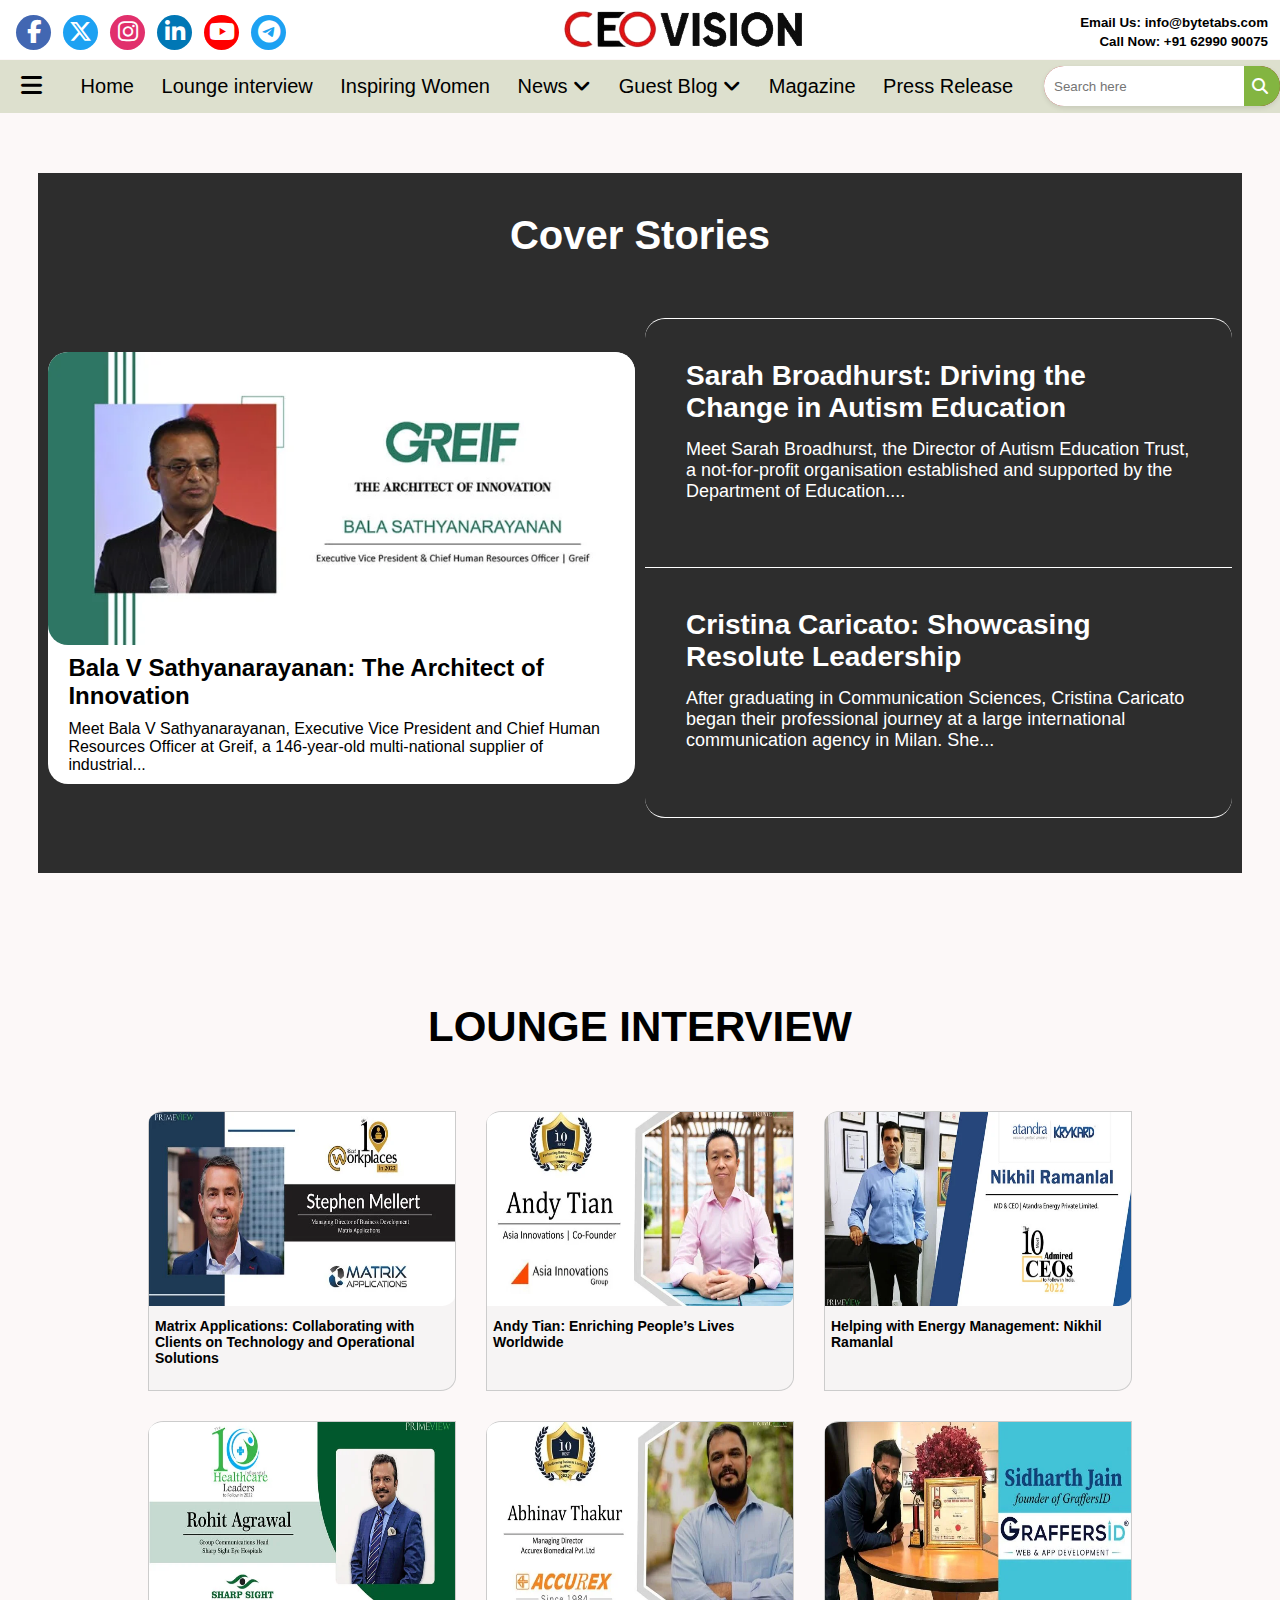
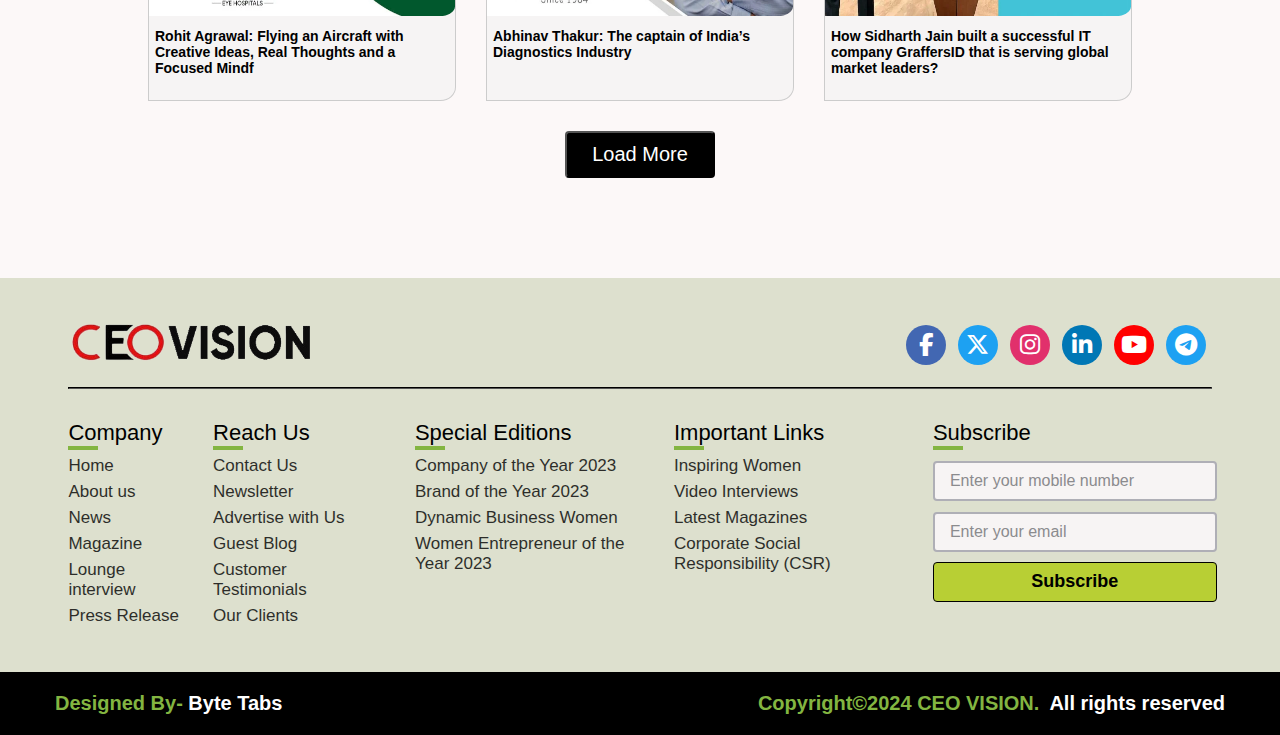
<file: lounge Interview/lounge_interview.html>
<!DOCTYPE html>
<html lang="en">

<head>
    <meta charset="UTF-8" />
    <title>Home | CEO VISION</title>
    <link rel="stylesheet" href="style.css" />
    <link rel="stylesheet" href="https://cdnjs.cloudflare.com/ajax/libs/font-awesome/6.4.2/css/all.min.css" />
    <link href="https://fonts.googleapis.com/css2?family=Lexend+Deca&display=swap" rel="stylesheet">
    <meta name="viewport" content="width=device-width, initial-scale=1.0" />
</head>

<body>


    <!-- Start Top Navbar -->
    <header>
        <div class="top">

            <!-- Start Hamburger Side Bar -->
            <div class="side-bar">

                <div class="close-btn">
                    <i class="fas fa-times"></i>
                </div>

                <!-- Start Hamburger Side Bar Menu -->
                <div class="menu">
                    <div class="item"><a href="../index.html"><i class="fas fa-home"></i>Home</a></div>
                    <div class="item"><a href="./lounge_interview.html"><i class="fas fa-th"></i>Lounge interview</a>
                    </div>
                    <div class="item"><a href="../women/women.html"><i class="fa-solid fa-user-group"></i>Inspiring
                            Women</a></div>
                    <div class="item">
                        <a class="sub-btn"><i class="fas fa-cogs"></i>News<i
                                class="fas fa-angle-right dropdown"></i></a>
                        <div class="sub-menu">
                            <a href="../news/news.html" class="sub-item">Latest News</a>
                            <a href="#" class="sub-item">Industry News</a>
                            <a href="#" class="sub-item">Tech News</a>
                        </div>
                    </div>

                    <div class="item">
                        <a class="sub-btn "><i class="fas fa-envelope"></i> Guest Blog
                            <i class="fas fa-angle-right dropdown"></i></a>
                        <div class="sub-menu">
                            <a href="../blog/blog.html" class="sub-item">Blog 01</a>
                            <a href="#" class="sub-item">Blog 02</a>
                            <a href="#" class="sub-item">Blog 03</a>
                        </div>
                    </div>
                    <div class="item"><a href="../magazine/magazine.html"><i
                                class="fa-solid fa-book-open-reader"></i>Magazine</a></div>
                    <div class="item"><a href="../press_release/press-release.html"><i
                                class="fa-solid fa-clipboard"></i>Press Release</a></div>
                </div>
                <!-- End Hamburger Side Bar Menu -->

                <!-- Start Hamburger Side Bar Footer -->
                <div class="side-bar-footer">
                    <!-- Start Hamburger Side Bar Footer Media-->
                    <div class="media-icons">
                        <a href="#"><i class="fab fa-facebook-f"></i></a>
                        <a href="#"><i class="fa-brands fa-x-twitter"></i></a>
                        <a href="#"><i class="fab fa-instagram"></i></a>
                        <a href="#"><i class="fab fa-linkedin-in"></i></a>
                        <a href="#"><i class="fab fa-youtube"></i></a>
                        <a href="#"><i class="fab fa-telegram"></i></a>
                    </div>
                    <!-- Start Hamburger Side Bar Footer Text-->
                    <div class="side-bar-footer-txt">
                        <div class="line1">@2024 - All Right Reserved</div>
                        <div class="line2"> Designed and Developed by <a href="">ByteTabs</a></div>
                    </div>
                </div>
                <!-- End Hamburger Side Bar Footer -->

            </div>
            <!-- End Hamburger Side Bar -->


            <!-- Start Top Hamburger  ||  For Mobile devices-->
            <div class="hamburger-top " onclick="openNav()">
                <i class="fas fa-bars"></i>
            </div>
            <!-- End Top Hamburger -->

            <div class="media-icons">
                <a href="#"><i class="fab fa-facebook-f"></i></a>
                <a href="#"><i class="fa-brands fa-x-twitter"></i></a>
                <a href="#"><i class="fab fa-instagram"></i></a>
                <a href="#"><i class="fab fa-linkedin-in"></i></a>
                <a href="#"><i class="fab fa-youtube"></i></a>
                <a href="#"><i class="fab fa-telegram"></i></a>
            </div>

            <div class="logo-details">
                <img src="../assets/logo1.png" alt="">
            </div>

            <div class="right-side">
                <span>Email Us: <a href="mailto:info@bytetabs.com">info@bytetabs.com </a></span>
                <span>Call Now: <a href="tel:+916299090075">+91 62990 90075</a></span>
            </div>

            <!-- Start Top Search Conationer  ||   For Mobile devices-->
            <div class="search-container-top">
                <input type="text" class="search-input" placeholder="Search here" />
                <div class="search-icon-top">
                    <i class="fas fa-search"></i>
                </div>
            </div>
            <!-- End Top Search Conationer  -->
        </div>
    </header>
    <!-- End Top Navbar -->



    <!-- Start Second Navbar -->
    <div class="down_navbar">

        <!-- Start Down Hamburger -->
        <div class="hamburger" onclick="openNav()">
            <i class="fas fa-bars"></i>
        </div>
        <!-- End Down Hamburger -->


        <!-- Start Scroll Section -->

        <div class="scrollmenu">
            <a href="../index.html">Home</a>
            <a href="./lounge_interview.html">Lounge interview</a>
            <a href="../women/women.html">Inspiring Women</a>

            <div class="nav-dropdown">
                <a class="dropbtn">News
                    <i class="fas fa-angle-down dropdown"></i></a>
                <div class="nav-dropdown-content">
                    <a href="../news/news.html" class="sub-item">Latest News</a>
                    <a href="#" class="sub-item">Industry News</a>
                    <a href="#" class="sub-item">Tech News</a>
                </div>
            </div>

            <div class="nav-dropdown">
                <a class="dropbtn">Guest Blog
                    <i class="fas fa-angle-down dropdown"></i></a>
                <div class="nav-dropdown-content">
                    <a href="../blog/blog.html" class="sub-item">Blog 01</a>
                    <a href="#" class="sub-item">Blog 02</a>
                    <a href="#" class="sub-item">Blog 03</a>
                </div>
            </div>

            <a href="../magazine/magazine.html">Magazine</a>
            <a href="../press_release/press-release.html">Press Release</a>

        </div>
        <!-- End Scroll Section -->


        <!-- Start Bottom Search Conationer  -->
        <div class="search-container">
            <input type="text" class="search-input" placeholder="Search here" />
            <div class="search-icon">
                <i class="fas fa-search"></i>
            </div>
        </div>
        <!-- End Bottom Search Conationer  -->
    </div>
    <!-- End Second Navbar -->









    <!-- Start Cover-Container -->
    <div class="cover-container">
        <p>Cover Stories</p>
        <!-- Start Main-Cover -->
        <div class="main-cover">
            <!-- Start Left-Cover-->
            <div class="left-cover">
                <!-- Start Left-Cover-Box-->
                <div class="left-cover-box">
                    <a href="">
                        <img src="../assets/cover/1.webp" alt="">
                        <div class="left-cover-txt">
                            <p>Bala V Sathyanarayanan: The Architect of Innovation</p>
                            <p>Meet Bala V Sathyanarayanan, Executive Vice President and Chief Human Resources Officer
                                at Greif, a 146-year-old multi-national supplier of industrial...</p>
                        </div>
                    </a>
                </div>
                <!-- End Left-Cover-Box-->
            </div>
            <!-- End Left-Cover-->


            <!-- Start Right-Cover-->
            <div class="right-cover">
                <!-- Start Right-Cover-1-->
                <div class="right_cover1">
                    <a href="">
                        <p>Sarah Broadhurst: Driving the Change in Autism Education</p>
                        <p>Meet Sarah Broadhurst, the Director of Autism Education Trust, a not-for-profit organisation
                            established and supported by the Department of Education....</p>

                    </a>
                </div>
                <!-- End Right-Cover-1-->

                <!-- Start Right-Cover-2-->
                <div class="right_cover2">
                    <a href="">
                        <p>Cristina Caricato: Showcasing Resolute Leadership</p>
                        <p>After graduating in Communication Sciences, Cristina Caricato began their professional
                            journey at a large international communication agency in Milan. She...</p>
                    </a>
                </div>
                <!-- End Right-Cover-2-->
            </div>
              <!-- End Right-Cover-->
        </div>
        <!-- End Main-Cover -->
    </div>
    <!-- End Cover-Container -->





    

    <!-- Start Container -->
    <div class="container text-center">
        <!-- Container Heading -->
        <p> LOUNGE INTERVIEW</p>
        <!-- Start Container-Box -->
        <div class="container_box">
            <!-- Start Container Items-->
            <div class="abc">
                <div class="content">
                    <a href="">
                        <img src="../assets/lounge_interview/1.webp" alt="">
                        <div class="txt">
                            <p>Matrix Applications: Collaborating with Clients on Technology and Operational Solutions
                            </p>
                        </div>
                    </a>
                </div>
            </div>
            <div class="abc">
                <div class="content">
                    <a href="">
                        <img src="../assets/lounge_interview/2.webp" alt="">
                        <div class="txt">
                            <p>Andy Tian: Enriching People’s Lives Worldwide</p>
                        </div>
                    </a>
                </div>
            </div>
            <div class="abc">
                <div class="content">
                    <a href="">
                        <img src="../assets/lounge_interview/3.webp" alt="">
                        <div class="txt">
                            <p>Helping with Energy Management: Nikhil Ramanlal
                            </p>
                        </div>
                    </a>
                </div>
            </div>
            <div class="abc">
                <div class="content">
                    <a href="">
                        <img src="../assets/lounge_interview/4.webp" alt="">
                        <div class="txt">
                            <p>Rohit Agrawal: Flying an Aircraft with Creative Ideas, Real Thoughts and a Focused Mindf
                            </p>
                        </div>
                    </a>
                </div>
            </div>
            <div class="abc">
                <div class="content">
                    <a href="">
                        <img src="../assets/lounge_interview/5.webp" alt="">
                        <div class="txt">
                            <p>Abhinav Thakur: The captain of India’s Diagnostics Industry</p>
                        </div>
                    </a>
                </div>
            </div>
            <div class="abc">
                <div class="content">
                    <a href="">
                        <img src="../assets/lounge_interview/6.webp" alt="">
                        <div class="txt">
                            <p>How Sidharth Jain built a successful IT company GraffersID that is serving global market
                                leaders?</p>
                        </div>
                    </a>
                </div>
            </div>
            <div class="abc">
                <div class="content">
                    <a href="">
                        <img src="../assets/lounge_interview/7.webp" alt="">
                        <div class="txt">
                            <p>Yogita Tulsiani: Delivering Outstanding Workforce Solutions To Businesses</p>
                        </div>
                    </a>
                </div>
            </div>
            <div class="abc">
                <div class="content">
                    <a href="">
                        <img src="../assets/lounge_interview/8.webp" alt="">
                        <div class="txt">
                            <p>Charikleia G. Stouka: Most Influential leader in Real Estate</p>
                        </div>
                    </a>
                </div>
            </div>
            <div class="abc">
                <div class="content">
                    <a href="">
                        <img src="../assets/lounge_interview/9.webp" alt="">
                        <div class="txt">
                            <p>Randy M. Knutson is the Founder & CEO of DynaQuest Technology Services Inc., an
                                award-winning provider of innovative Blockchain solutions for emerging markets
                            </p>
                        </div>
                    </a>
                </div>
            </div>
            <div class="abc">
                <div class="content">
                    <a href="">
                        <img src="../assets/lounge_interview/10.webp" alt="">
                        <div class="txt">
                            <p>Dr. Kushant Uppal: An inspiring entrepreneur</p>
                        </div>
                    </a>
                </div>
            </div>
            <div class="abc">
                <div class="content">
                    <a href="">
                        <img src="../assets/lounge_interview/11.webp" alt="">
                        <div class="txt">
                            <p>Sushanth IT law Associates: Top-of-the-League Cyber Law Consulting Firm</p>
                        </div>
                    </a>
                </div>
            </div>
            <div class="abc">
                <div class="content">
                    <a href="">
                        <img src="../assets/lounge_interview/12.webp" alt="">
                        <div class="txt">
                            <p>Akshya Power: Serve solar O&M companies across India
                            </p>
                        </div>
                    </a>
                </div>
            </div>
            <!-- End Container Items-->
        </div>
        <!-- End Container-Box -->
    </div>
    <!-- End Container -->



    <!-- Load More Button to load more content   -->
    <button class="load-more">Load More</button>








    <!-- Strat Footer Section -->
    <footer>
        <!-- Strat Footer Content -->
        <div class="footer_content">
            <!-- Start Footer Top Content -->
            <div class="footer_top_content">
                <div class="logo-details">
                    <img src="../assets/logo1.png" alt="">
                </div>
                <div class="media-icons">
                    <a href="#"><i class="fab fa-facebook-f"></i></a>
                    <a href="#"><i class="fa-brands fa-x-twitter"></i></a>
                    <a href="#"><i class="fab fa-instagram"></i></a>
                    <a href="#"><i class="fab fa-linkedin-in"></i></a>
                    <a href="#"><i class="fab fa-youtube"></i></a>
                    <a href="#"><i class="fab fa-telegram"></i></a>
                </div>
            </div>
            <!-- End Footer Top Content -->
            <hr />
            <!-- Start Box Sections -->
            <div class="link-boxes">
                <ul class="box box1">
                    <li class="link_name">Company</li>
                    <li><a href="../index.html">Home</a></li>
                    <li><a href="../About Us/about.html">About us</a></li>
                    <li><a href="../news/news.html">News</a></li>
                    <li><a href="../magazine/magazine.html">Magazine</a></li>
                    <li><a href="./lounge_interview.html"> Lounge interview</a></li>
                    <li><a href="../press_release/press-release.html">Press Release</a></li>
                </ul>
                <ul class="box box2">
                    <li class="link_name">Reach Us</li>
                    <li><a href="../Contact Us/contact.html">Contact Us</a></li>
                    <li><a href="../newsletter/newsletter.html">Newsletter</a></li>
                    <li><a href="#">Advertise with Us</a></li>
                    <li><a href="../blog/blog.html">Guest Blog</a></li>
                    <li><a href="#">Customer Testimonials</a></li>
                    <li><a href="#">Our Clients</a></li>
                </ul>
                <ul class="box box3">
                    <li class="link_name">Special Editions</li>
                    <li><a href="#">Company of the Year 2023</a></li>
                    <li><a href="#">Brand of the Year 2023</a></li>
                    <li><a href="#">Dynamic Business Women</a></li>
                    <li><a href="#">Women Entrepreneur of the Year 2023</a></li>
                </ul>
                <ul class="box box4">
                    <li class="link_name">Important Links</li>
                    <li><a href="../women/women.html">Inspiring Women</a></li>
                    <li><a href="#">Video Interviews</a></li>
                    <li><a href="#">Latest Magazines</a></li>
                    <li><a href="#">Corporate Social Responsibility (CSR)</a></li>
                </ul>
                <ul class="box input-box">
                    <li class="link_name">Subscribe</li>
                    <li>
                        <input type="text" placeholder="Enter your mobile number" />
                    </li>
                    <li><input type="text" placeholder="Enter your email" /></li>
                    <li><input type="button" value="Subscribe" /></li>
                </ul>
            </div>
            <!-- End Box Sections -->

        </div>
        <!-- End Footer Content -->

        <!-- Start Bottom Details -->
        <div class="bottom-details">
            <div class="bottom_text">
                <span class="design_by">
                    Designed By-
                    <a href="#">Byte Tabs</a>
                </span>
                <span class="copyright_text">Copyright©2024 <a href="#">CEO VISION.</a><span>All rights
                        reserved</span></span>
            </div>
        </div>
        <!-- End Bottom Details -->
    </footer>
    <!-- End Footer Section -->


    <script src="https://code.jquery.com/jquery-3.6.0.min.js"></script>
    <script src="https://ajax.googleapis.com/ajax/libs/jquery/3.7.1/jquery.min.js"></script>
    <script src="script.js"></script>




</body>

</html>
</file>
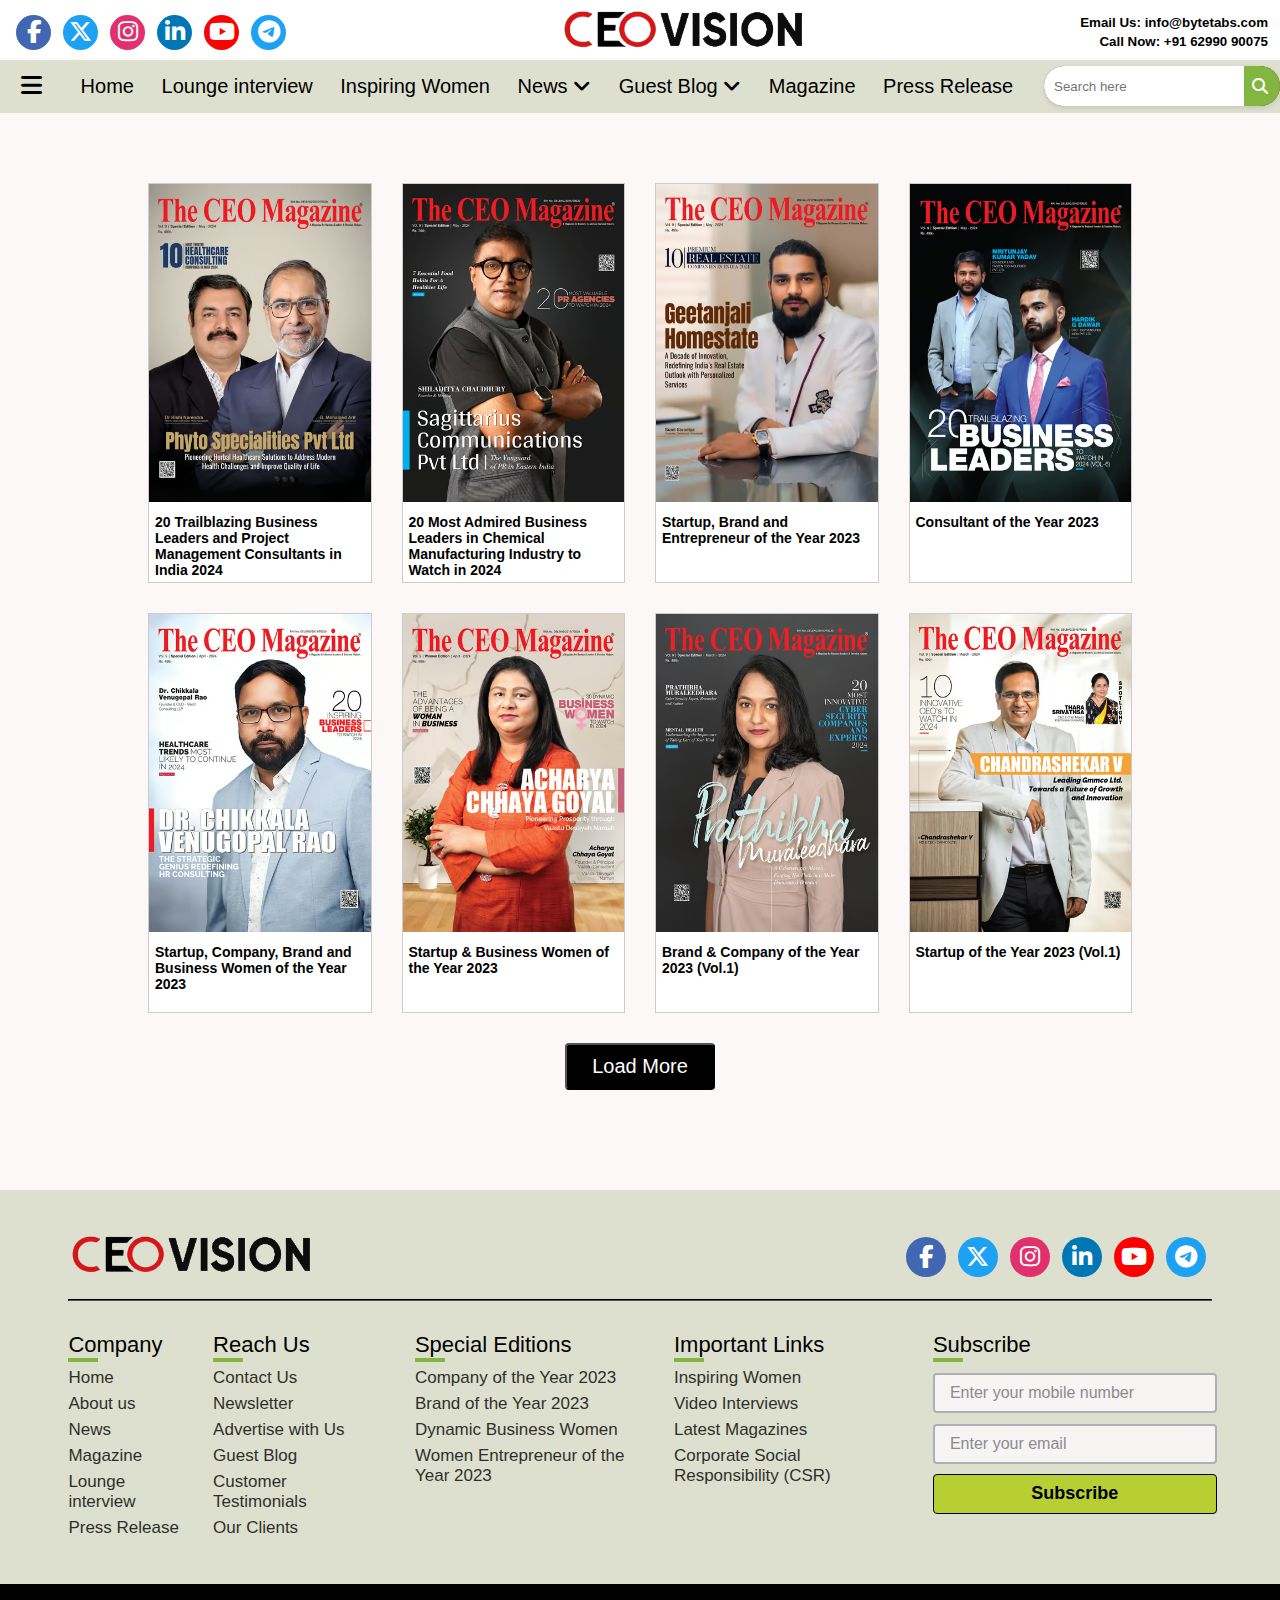
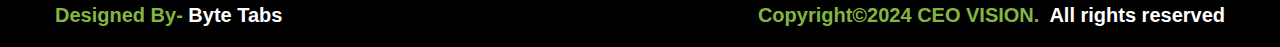
<file: magazine/magazine.html>
<!DOCTYPE html>
<html lang="en">

<head>
    <meta charset="UTF-8" />
    <title>Home | CEO VISION</title>
    <link rel="stylesheet" href="style.css" />
    <link rel="stylesheet" href="https://cdnjs.cloudflare.com/ajax/libs/font-awesome/6.4.2/css/all.min.css" />
    <link href="https://fonts.googleapis.com/css2?family=Lexend+Deca&display=swap" rel="stylesheet">
    <meta name="viewport" content="width=device-width, initial-scale=1.0" />
</head>

<body>


    <!-- Start Top Navbar -->
    <header>
        <div class="top">

            <!-- Start Hamburger Side Bar -->
            <div class="side-bar">

                <div class="close-btn">
                    <i class="fas fa-times"></i>
                </div>

                <!-- Start Hamburger Side Bar Menu -->
                <div class="menu">
                    <div class="item"><a href="../index.html"><i class="fas fa-home"></i>Home</a></div>
                    <div class="item"><a href="../lounge Interview/lounge_interview.html"><i
                                class="fas fa-th"></i>Lounge interview</a></div>
                    <div class="item"><a href="../women/women.html"><i class="fa-solid fa-user-group"></i>Inspiring
                            Women</a></div>
                    <div class="item">
                        <a class="sub-btn"><i class="fas fa-cogs"></i>News<i
                                class="fas fa-angle-right dropdown"></i></a>
                        <div class="sub-menu">
                            <a href="../news/news.html" class="sub-item">Latest News</a>
                            <a href="#" class="sub-item">Industry News</a>
                            <a href="#" class="sub-item">Tech News</a>
                        </div>
                    </div>

                    <div class="item">
                        <a class="sub-btn "><i class="fas fa-envelope"></i> Guest Blog
                            <i class="fas fa-angle-right dropdown"></i></a>
                        <div class="sub-menu">
                            <a href="../blog/blog.html" class="sub-item">Blog 01</a>
                            <a href="#" class="sub-item">Blog 02</a>
                            <a href="#" class="sub-item">Blog 03</a>
                        </div>
                    </div>
                    <div class="item"><a href="./magazine.html"><i
                                class="fa-solid fa-book-open-reader"></i></i>Magazine</a></div>
                    <div class="item"><a href="../press_release/press-release.html"><i
                                class="fa-solid fa-clipboard"></i>Press Release</a></div>
                </div>
                <!-- End Hamburger Side Bar Menu -->

                <!-- Start Hamburger Side Bar Footer -->
                <div class="side-bar-footer">
                    <!-- Start Hamburger Side Bar Footer Media-->
                    <div class="media-icons">
                        <a href="#"><i class="fab fa-facebook-f"></i></a>
                        <a href="#"><i class="fa-brands fa-x-twitter"></i></a>
                        <a href="#"><i class="fab fa-instagram"></i></a>
                        <a href="#"><i class="fab fa-linkedin-in"></i></a>
                        <a href="#"><i class="fab fa-youtube"></i></a>
                        <a href="#"><i class="fab fa-telegram"></i></a>
                    </div>
                    <!-- Start Hamburger Side Bar Footer Text-->
                    <div class="side-bar-footer-txt">
                        <div class="line1">@2024 - All Right Reserved</div>
                        <div class="line2"> Designed and Developed by <a href="">ByteTabs</a></div>
                    </div>
                </div>
                <!-- End Hamburger Side Bar Footer -->

            </div>
            <!-- End Hamburger Side Bar -->




            <!-- Start Top Hamburger  ||  For Mobile devices-->
            <div class="hamburger-top " onclick="openNav()">
                <i class="fas fa-bars"></i>
            </div>
            <!-- End Top Hamburger -->

            <div class="media-icons">
                <a href="#"><i class="fab fa-facebook-f"></i></a>
                <a href="#"><i class="fa-brands fa-x-twitter"></i></a>
                <a href="#"><i class="fab fa-instagram"></i></a>
                <a href="#"><i class="fab fa-linkedin-in"></i></a>
                <a href="#"><i class="fab fa-youtube"></i></a>
                <a href="#"><i class="fab fa-telegram"></i></a>
            </div>

            <div class="logo-details">
                <img src="../assets/logo1.png" alt="">
            </div>

            <div class="right-side">
                <span>Email Us: <a href="mailto:info@bytetabs.com">info@bytetabs.com </a></span>
                <span>Call Now: <a href="tel:+916299090075">+91 62990 90075</a></span>
            </div>

            <!-- Start Top Search Conationer  ||   For Mobile devices-->
            <div class="search-container-top">
                <input type="text" class="search-input" placeholder="Search here" />
                <div class="search-icon-top">
                    <i class="fas fa-search"></i>
                </div>
            </div>
            <!-- End Top Search Conationer  -->
        </div>
    </header>
    <!-- End Top Navbar -->




    <!-- Start Second Navbar -->
    <div class="down_navbar">


        <!-- Start Down Hamburger -->
        <div class="hamburger" onclick="openNav()">
            <i class="fas fa-bars"></i>
        </div>
        <!-- End Down Hamburger -->


        <!-- Start Scroll Section -->

        <div class="scrollmenu">
            <a href="../index.html">Home</a>
            <a href="../lounge Interview/lounge_interview.html">Lounge interview</a>
            <a href="../women/women.html">Inspiring Women</a>

            <div class="nav-dropdown">
                <a class="dropbtn">News
                    <i class="fas fa-angle-down dropdown"></i></a>
                <div class="nav-dropdown-content">
                    <a href="../news/news.html" class="sub-item">Latest News</a>
                    <a href="#" class="sub-item">Industry News</a>
                    <a href="#" class="sub-item">Tech News</a>
                </div>
            </div>

            <div class="nav-dropdown">
                <a class="dropbtn">Guest Blog
                    <i class="fas fa-angle-down dropdown"></i></a>
                <div class="nav-dropdown-content">
                    <a href="../blog/blog.html" class="sub-item">Blog 01</a>
                    <a href="#" class="sub-item">Blog 02</a>
                    <a href="#" class="sub-item">Blog 03</a>
                </div>
            </div>

            <a href="./magazine.html">Magazine</a>
            <a href="../press_release/press-release.html">Press Release</a>

        </div>
        <!-- End Scroll Section -->


        <!-- Start Bottom Search Conationer  -->
        <div class="search-container">
            <input type="text" class="search-input" placeholder="Search here" />
            <div class="search-icon">
                <i class="fas fa-search"></i>
            </div>
        </div>
        <!-- End Bottom Search Conationer  -->
    </div>
    <!-- End Second Navbar -->













    <!-- Start Container -->
    <div class="container text-center">
        <!-- Start Container Items-->
        <div class="abc">
            <div class="content">
                <a href="">
                    <img src="../assets/magazine/1.avif" alt="">
                    <div class="txt">
                        <p>20 Trailblazing Business Leaders and Project Management Consultants in India 2024</p>
                    </div>
                </a>
            </div>
        </div>
        <div class="abc">
            <div class="content">
                <a href="">
                    <img src="../assets/magazine/2.avif" alt="">
                    <div class="txt">
                        <p>20 Most Admired Business Leaders in Chemical Manufacturing Industry to Watch in 2024</p>
                    </div>
                </a>
            </div>
        </div>
        <div class="abc">
            <div class="content">
                <a href="">
                    <img src="../assets/magazine/3.avif" alt="">
                    <div class="txt">
                        <p>Startup, Brand and Entrepreneur of the Year 2023</p>
                    </div>
                </a>
            </div>
        </div>
        <div class="abc">
            <div class="content">
                <a href="">
                    <img src="../assets/magazine/4.avif" alt="">
                    <div class="txt">
                        <p>Consultant of the Year 2023</p>
                    </div>
                </a>
            </div>
        </div>
        <div class="abc">
            <div class="content">
                <a href="">
                    <img src="../assets/magazine/5.avif" alt="">
                    <div class="txt">
                        <p>Startup, Company, Brand and Business Women of the Year 2023</p>
                    </div>
                </a>
            </div>
        </div>
        <div class="abc">
            <div class="content">
                <a href="">
                    <img src="../assets/magazine/6.avif" alt="">
                    <div class="txt">
                        <p>Startup & Business Women of the Year 2023</p>
                    </div>
                </a>
            </div>
        </div>
        <div class="abc">
            <div class="content">
                <a href="">
                    <img src="../assets/magazine/7.avif" alt="">
                    <div class="txt">
                        <p>Brand & Company of the Year 2023 (Vol.1)</p>
                    </div>
                </a>
            </div>
        </div>
        <div class="abc">
            <div class="content">
                <a href="">
                    <img src="../assets/magazine/8.avif" alt="">
                    <div class="txt">
                        <p>Startup of the Year 2023 (Vol.1)</p>
                    </div>
                </a>
            </div>
        </div>
        <div class="abc">
            <div class="content">
                <a href="">
                    <img src="../assets/magazine/9.avif" alt="">
                    <div class="txt">
                        <p>20 Most Admired Business Leaders in Chemical Manufacturing Industry to Watch in 2024</p>
                    </div>
                </a>
            </div>
        </div>
        <div class="abc">
            <div class="content">
                <a href="">
                    <img src="../assets/magazine/10.avif" alt="">
                    <div class="txt">
                        <p>Startup, Brand and Entrepreneur of the Year 2023</p>
                    </div>
                </a>
            </div>
        </div>
        <div class="abc">
            <div class="content">
                <a href="">
                    <img src="../assets/magazine/11.avif" alt="">
                    <div class="txt">
                        <p>Consultant of the Year 2023</p>
                    </div>
                </a>
            </div>
        </div>
        <div class="abc">
            <div class="content">
                <a href="">
                    <img src="../assets/magazine/12.avif" alt="">
                    <div class="txt">
                        <p>Startup, Company, Brand and Business Women of the Year 2023</p>
                    </div>
                </a>
            </div>
        </div>
        <div class="abc">
            <div class="content">
                <a href="">
                    <img src="../assets/magazine/13.avif" alt="">
                    <div class="txt">
                        <p>Startup & Business Women of the Year 2023</p>
                    </div>
                </a>
            </div>
        </div>
        <div class="abc">
            <div class="content">
                <a href="">
                    <img src="../assets/magazine/14.avif" alt="">
                    <div class="txt">
                        <p>Brand & Company of the Year 2023 (Vol.1)</p>
                    </div>
                </a>
            </div>
        </div>
        <div class="abc">
            <div class="content">
                <a href="">
                    <img src="../assets/magazine/15.avif" alt="">
                    <div class="txt">
                        <p>Startup of the Year 2023 (Vol.1)</p>
                    </div>
                </a>
            </div>
        </div>
        <div class="abc">
            <div class="content">
                <a href="">
                    <img src="../assets/magazine/16.avif" alt="">
                    <div class="txt">
                        <p>Interior Designers, Digital Marketing and Innovative Media & Entertainment Companies in India
                            2023</p>
                    </div>
                </a>
            </div>
        </div>
        <div class="abc">
            <div class="content">
                <a href="">
                    <img src="../assets/magazine/17.avif" alt="">
                    <div class="txt">
                        <p>Logistics & Supply Chain - Digital Marketing Leaders And Best Companies To Watch 2023</p>
                    </div>
                </a>
            </div>
        </div>
        <div class="abc">
            <div class="content">
                <a href="">
                    <img src="../assets/magazine/18.avif" alt="">
                    <div class="txt">
                        <p>Media & Entertainment and Creative Interior Designers to Watch in 2023</p>
                    </div>
                </a>
            </div>
        </div>
        <div class="abc">
            <div class="content">
                <a href="">
                    <img src="../assets/magazine/19.avif" alt="">
                    <div class="txt">
                        <p>20 Most Trusted HR Companies To Watch In 2023</p>
                    </div>
                </a>
            </div>
        </div>
        <div class="abc">
            <div class="content">
                <a href="">
                    <img src="../assets/magazine/20.avif" alt="">
                    <div class="txt">
                        <p>Brand & Company of the Year 2023 (Vol.1)</p>
                    </div>
                </a>
            </div>
        </div>
        <div class="abc">
            <div class="content">
                <a href="">
                    <img src="../assets/magazine/21.avif" alt="">
                    <div class="txt">
                        <p>Startup of the Year 2023 (Vol.1)</p>
                    </div>
                </a>
            </div>
        </div>
        <div class="abc">
            <div class="content">
                <a href="">
                    <img src="../assets/magazine/22.avif" alt="">
                    <div class="txt">
                        <p>Interior Designers, Digital Marketing and Innovative Media & Entertainment Companies in India
                            2023</p>
                    </div>
                </a>
            </div>
        </div>
        <div class="abc">
            <div class="content">
                <a href="">
                    <img src="../assets/magazine/23.avif" alt="">
                    <div class="txt">
                        <p>Logistics & Supply Chain - Digital Marketing Leaders And Best Companies To Watch 2023</p>
                    </div>
                </a>
            </div>
        </div>
        <div class="abc">
            <div class="content">
                <a href="">
                    <img src="../assets/magazine/24.avif" alt="">
                    <div class="txt">
                        <p>Media & Entertainment and Creative Interior Designers to Watch in 2023</p>
                    </div>
                </a>
            </div>
        </div>
        <!-- End Container Items-->
    </div>
    <!-- End Container -->


    
    <!-- Load More Button to load more content   -->
    <button class="load-more">Load More</button>









    <!-- Strat Footer Section -->
    <footer>
        <!-- Strat Footer Content -->
        <div class="footer_content">
            <!-- Start Footer Top Content -->
            <div class="footer_top_content">
                <div class="logo-details">
                    <img src="../assets/logo1.png" alt="">
                </div>
                <div class="media-icons">
                    <a href="#"><i class="fab fa-facebook-f"></i></a>
                    <a href="#"><i class="fa-brands fa-x-twitter"></i></a>
                    <a href="#"><i class="fab fa-instagram"></i></a>
                    <a href="#"><i class="fab fa-linkedin-in"></i></a>
                    <a href="#"><i class="fab fa-youtube"></i></a>
                    <a href="#"><i class="fab fa-telegram"></i></a>
                </div>
            </div>
            <!-- End Footer Top Content -->
            <hr />
            <!-- Start Box Sections -->
            <div class="link-boxes">
                <ul class="box box1">
                    <li class="link_name">Company</li>
                    <li><a href="../index.html">Home</a></li>
                    <li><a href="../About Us/about.html">About us</a></li>
                    <li><a href="../news/news.html">News</a></li>
                    <li><a href="./magazine.html">Magazine</a></li>
                    <li><a href="../lounge Interview/lounge_interview.html"> Lounge interview</a></li>
                    <li><a href="../press_release/press-release.html">Press Release</a></li>
                </ul>
                <ul class="box box2">
                    <li class="link_name">Reach Us</li>
                    <li><a href="../Contact Us/contact.html">Contact Us</a></li>
                    <li><a href="../newsletter/newsletter.html">Newsletter</a></li>
                    <li><a href="#">Advertise with Us</a></li>
                    <li><a href="../blog/blog.html">Guest Blog</a></li>
                    <li><a href="#">Customer Testimonials</a></li>
                    <li><a href="#">Our Clients</a></li>
                </ul>
                <ul class="box box3">
                    <li class="link_name">Special Editions</li>
                    <li><a href="#">Company of the Year 2023</a></li>
                    <li><a href="#">Brand of the Year 2023</a></li>
                    <li><a href="#">Dynamic Business Women</a></li>
                    <li><a href="#">Women Entrepreneur of the Year 2023</a></li>
                </ul>
                <ul class="box box4">
                    <li class="link_name">Important Links</li>
                    <li><a href="../women/women.html">Inspiring Women</a></li>
                    <li><a href="#">Video Interviews</a></li>
                    <li><a href="#">Latest Magazines</a></li>
                    <li><a href="#">Corporate Social Responsibility (CSR)</a></li>
                </ul>
                <ul class="box input-box">
                    <li class="link_name">Subscribe</li>
                    <li>
                        <input type="text" placeholder="Enter your mobile number" />
                    </li>
                    <li><input type="text" placeholder="Enter your email" /></li>
                    <li><input type="button" value="Subscribe" /></li>
                </ul>
            </div>
            <!-- End Box Sections -->

        </div>
        <!-- End Footer Content -->

        <!-- Start Bottom Details -->
        <div class="bottom-details">
            <div class="bottom_text">
                <span class="design_by">
                    Designed By-
                    <a href="#">Byte Tabs</a>
                </span>
                <span class="copyright_text">Copyright©2024 <a href="#">CEO VISION.</a><span>All rights
                        reserved</span></span>
            </div>
        </div>
        <!-- End Bottom Details -->
    </footer>
    <!-- End Footer Section -->


    <script src="https://code.jquery.com/jquery-3.6.0.min.js"></script>
    <script src="https://ajax.googleapis.com/ajax/libs/jquery/3.7.1/jquery.min.js"></script>
    <script src="script.js"></script>


</body>

</html>
</file>
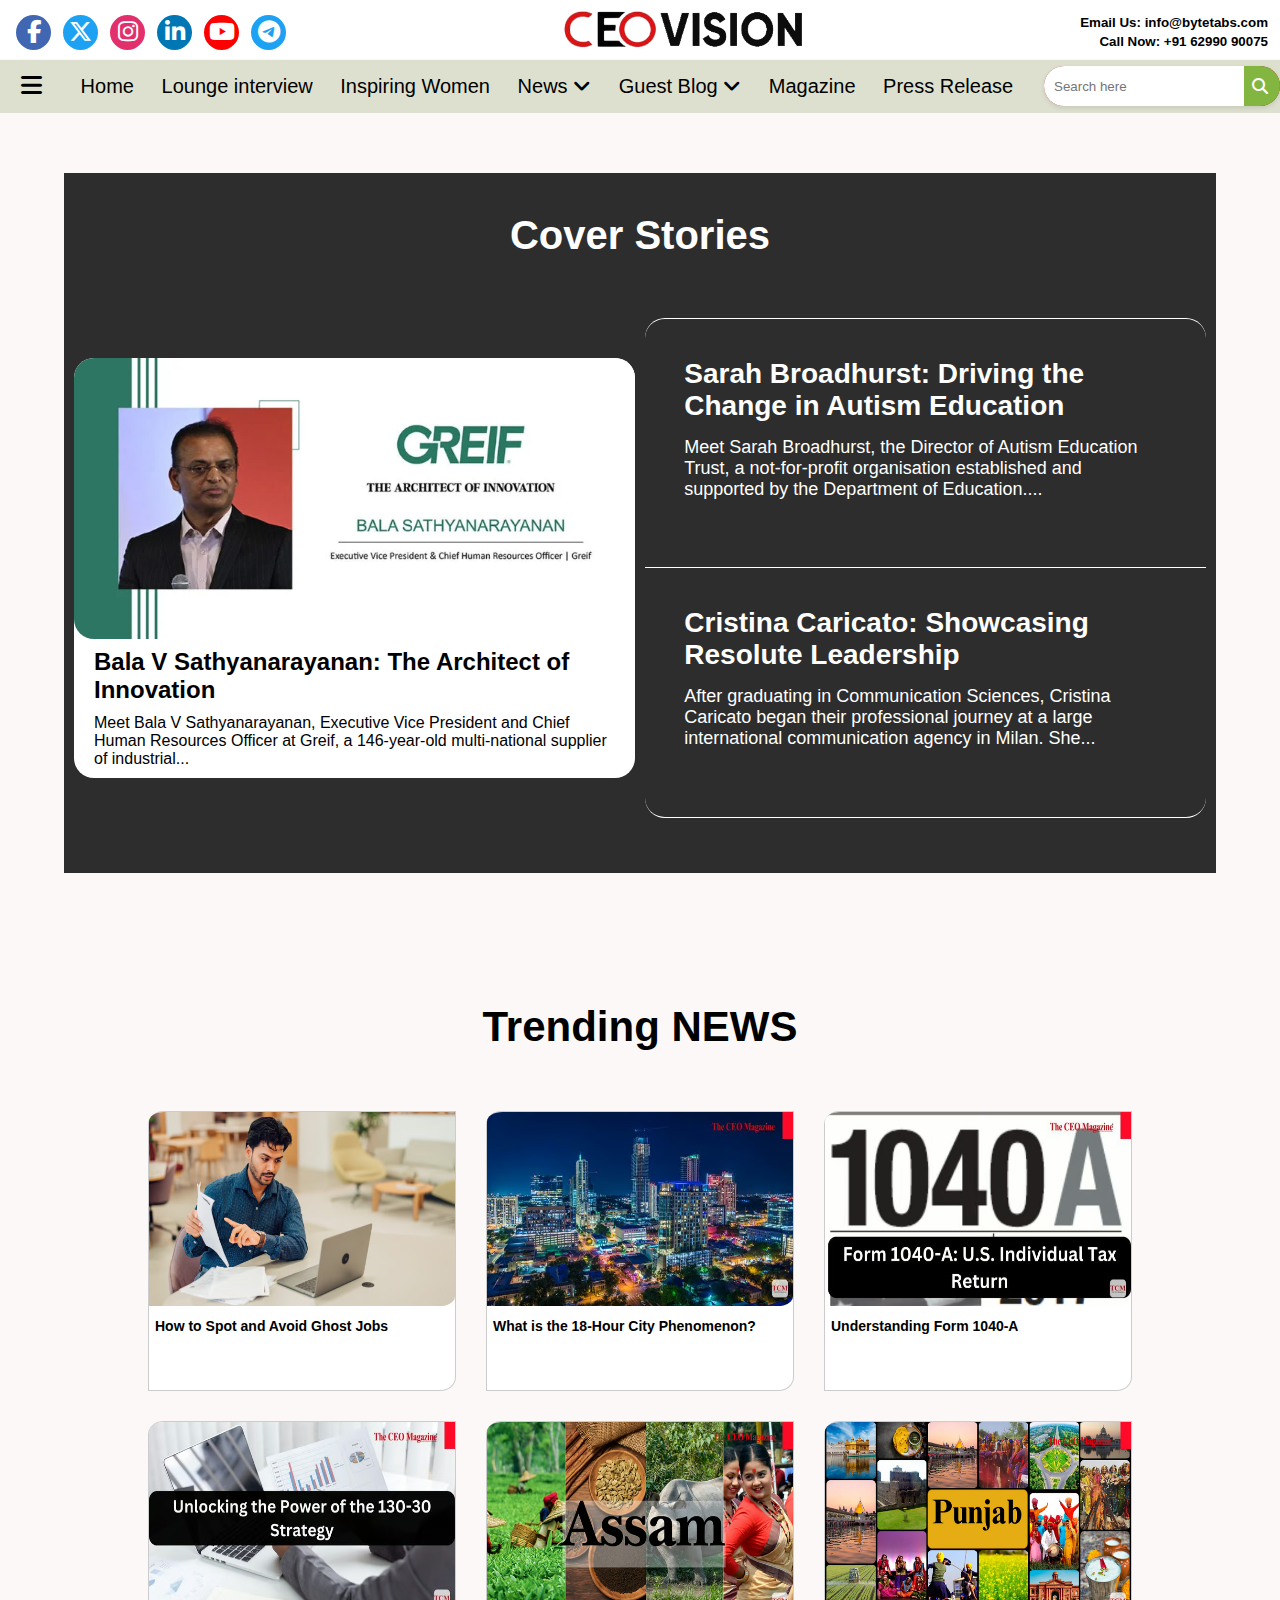
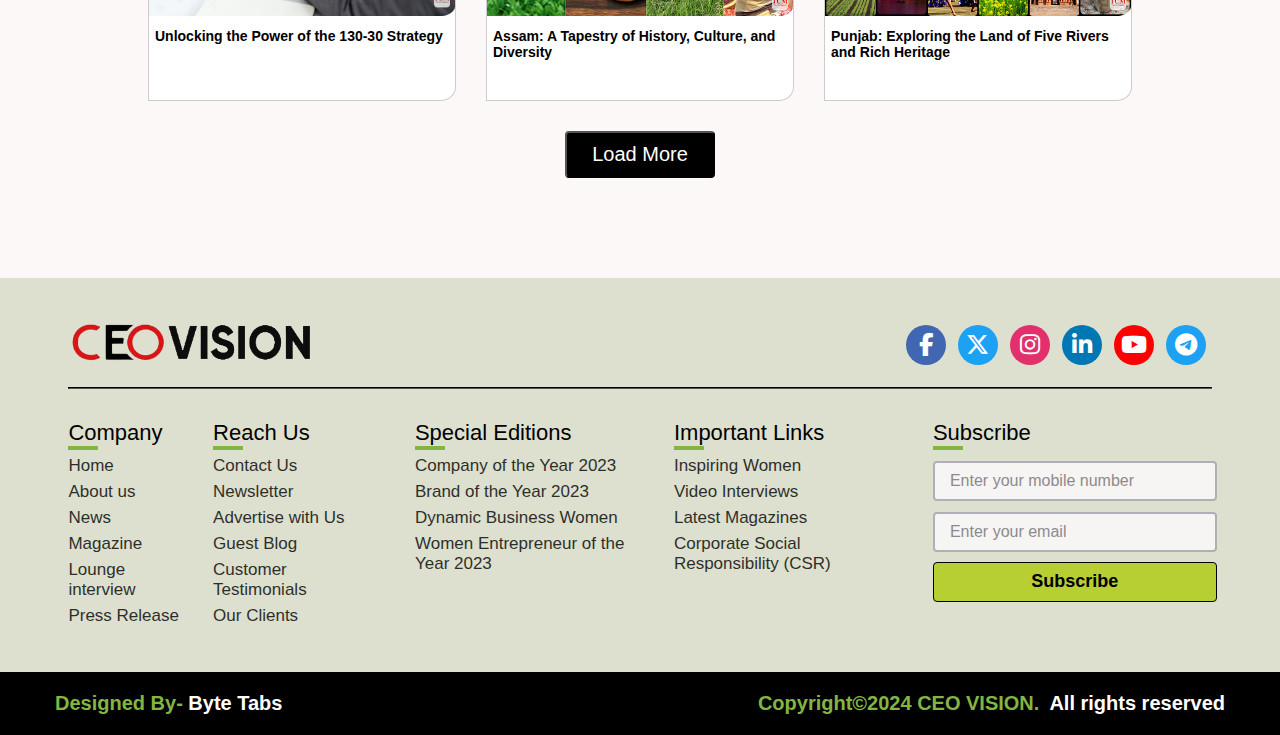
<file: news/news.html>
<!DOCTYPE html>
<html lang="en">

<head>
    <meta charset="UTF-8" />
    <title>Home | CEO VISION</title>
    <link rel="stylesheet" href="style.css" />
    <link rel="stylesheet" href="https://cdnjs.cloudflare.com/ajax/libs/font-awesome/6.4.2/css/all.min.css" />
    <link href="https://fonts.googleapis.com/css2?family=Lexend+Deca&display=swap" rel="stylesheet">
    <meta name="viewport" content="width=device-width, initial-scale=1.0" />
</head>

<body>


    <!-- Start Top Navbar -->
    <header>
        <div class="top">

            <!-- Start Hamburger Side Bar -->
            <div class="side-bar">

                <div class="close-btn">
                    <i class="fas fa-times"></i>
                </div>

                <!-- Start Hamburger Side Bar Menu -->
                <div class="menu">
                    <div class="item"><a href="../index.html"><i class="fas fa-home"></i>Home</a></div>
                    <div class="item"><a href="../lounge Interview/lounge_interview.html"><i
                                class="fas fa-th"></i>Lounge interview</a></div>
                    <div class="item"><a href="../women/women.html"><i class="fa-solid fa-user-group"></i>Inspiring
                            Women</a></div>
                    <div class="item">
                        <a class="sub-btn"><i class="fas fa-cogs"></i>News<i
                                class="fas fa-angle-right dropdown"></i></a>
                        <div class="sub-menu">
                            <a href="./news.html" class="sub-item">Latest News</a>
                            <a href="#" class="sub-item">Industry News</a>
                            <a href="#" class="sub-item">Tech News</a>
                        </div>
                    </div>

                    <div class="item">
                        <a class="sub-btn "><i class="fas fa-envelope"></i> Guest Blog
                            <i class="fas fa-angle-right dropdown"></i></a>
                        <div class="sub-menu">
                            <a href="../blog/blog.html" class="sub-item">Blog 01</a>
                            <a href="#" class="sub-item">Blog 02</a>
                            <a href="#" class="sub-item">Blog 03</a>
                        </div>
                    </div>
                    <div class="item"><a href="../magazine/magazine.html"><i
                                class="fa-solid fa-book-open-reader"></i>Magazine</a></div>
                    <div class="item"><a href="../press_release/press-release.html"><i
                                class="fa-solid fa-clipboard"></i>Press Release</a></div>
                </div>
                <!-- End Hamburger Side Bar Menu -->

                <!-- Start Hamburger Side Bar Footer -->
                <div class="side-bar-footer">
                    <!-- Start Hamburger Side Bar Footer Media-->
                    <div class="media-icons">
                        <a href="#"><i class="fab fa-facebook-f"></i></a>
                        <a href="#"><i class="fa-brands fa-x-twitter"></i></a>
                        <a href="#"><i class="fab fa-instagram"></i></a>
                        <a href="#"><i class="fab fa-linkedin-in"></i></a>
                        <a href="#"><i class="fab fa-youtube"></i></a>
                        <a href="#"><i class="fab fa-telegram"></i></a>
                    </div>
                    <!-- Start Hamburger Side Bar Footer Text-->
                    <div class="side-bar-footer-txt">
                        <div class="line1">@2024 - All Right Reserved</div>
                        <div class="line2"> Designed and Developed by <a href="">ByteTabs</a></div>
                    </div>
                </div>
                <!-- End Hamburger Side Bar Footer -->

            </div>
            <!-- End Hamburger Side Bar -->



            <!-- Start Top Hamburger  ||  For Mobile devices-->
            <div class="hamburger-top " onclick="openNav()">
                <i class="fas fa-bars"></i>
            </div>
            <!-- End Top Hamburger -->

            <div class="media-icons">
                <a href="#"><i class="fab fa-facebook-f"></i></a>
                <a href="#"><i class="fa-brands fa-x-twitter"></i></a>
                <a href="#"><i class="fab fa-instagram"></i></a>
                <a href="#"><i class="fab fa-linkedin-in"></i></a>
                <a href="#"><i class="fab fa-youtube"></i></a>
                <a href="#"><i class="fab fa-telegram"></i></a>
            </div>

            <div class="logo-details">
                <img src="../assets/logo1.png" alt="">
            </div>

            <div class="right-side">
                <span>Email Us: <a href="mailto:info@bytetabs.com">info@bytetabs.com </a></span>
                <span>Call Now: <a href="tel:+916299090075">+91 62990 90075</a></span>
            </div>

            <!-- Start Top Search Conationer  ||   For Mobile devices-->
            <div class="search-container-top">
                <input type="text" class="search-input" placeholder="Search here" />
                <div class="search-icon-top">
                    <i class="fas fa-search"></i>
                </div>
            </div>
            <!-- End Top Search Conationer  -->
        </div>
    </header>
    <!-- End Top Navbar -->



    <!-- Start Second Navbar -->
    <div class="down_navbar">

        <!-- Start Down Hamburger -->
        <div class="hamburger" onclick="openNav()">
            <i class="fas fa-bars"></i>
        </div>
        <!-- End Down Hamburger -->


        <!-- Start Scroll Section -->

        <div class="scrollmenu">
            <a href="../index.html">Home</a>
            <a href="../lounge Interview/lounge_interview.html">Lounge interview</a>
            <a href="../women/women.html">Inspiring Women</a>

            <div class="nav-dropdown">
                <a class="dropbtn">News
                    <i class="fas fa-angle-down dropdown"></i></a>
                <div class="nav-dropdown-content">
                    <a href="./news.html" class="sub-item">Latest News</a>
                    <a href="#" class="sub-item">Industry News</a>
                    <a href="#" class="sub-item">Tech News</a>
                </div>
            </div>

            <div class="nav-dropdown">
                <a class="dropbtn">Guest Blog
                    <i class="fas fa-angle-down dropdown"></i></a>
                <div class="nav-dropdown-content">
                    <a href="../blog/blog.html" class="sub-item">Blog 01</a>
                    <a href="#" class="sub-item">Blog 02</a>
                    <a href="#" class="sub-item">Blog 03</a>
                </div>
            </div>

            <a href="../magazine/magazine.html">Magazine</a>
            <a href="../press_release/press-release.html">Press Release</a>

        </div>
        <!-- End Scroll Section -->


        <!-- Start Bottom Search Conationer  -->
        <div class="search-container">
            <input type="text" class="search-input" placeholder="Search here" />
            <div class="search-icon">
                <i class="fas fa-search"></i>
            </div>
        </div>
        <!-- End Bottom Search Conationer  -->
    </div>
    <!-- End Second Navbar -->













    <!-- Start Cover-Container -->
    <div class="cover-container">
        <p>Cover Stories</p>
        <!-- Start Main-Cover -->
        <div class="main-cover">
            <!-- Start Left-Cover-->
            <div class="left-cover">
                <!-- Start Left-Cover-Box-->
                <div class="left-cover-box">
                    <a href="">
                        <img src="../assets/cover/1.webp" alt="">
                        <div class="left-cover-txt">
                            <p>Bala V Sathyanarayanan: The Architect of Innovation</p>
                            <p>Meet Bala V Sathyanarayanan, Executive Vice President and Chief Human Resources Officer
                                at Greif, a 146-year-old multi-national supplier of industrial...</p>
                        </div>
                    </a>
                </div>
                <!-- End Left-Cover-Box-->
            </div>
            <!-- End Left-Cover-->


            <!-- Start Right-Cover-->
            <div class="right-cover">
                <!-- Start Right-Cover-1-->
                <div class="right_cover1">
                    <a href="">
                        <p>Sarah Broadhurst: Driving the Change in Autism Education</p>
                        <p>Meet Sarah Broadhurst, the Director of Autism Education Trust, a not-for-profit organisation
                            established and supported by the Department of Education....</p>

                    </a>
                </div>
                <!-- End Right-Cover-1-->

                <!-- Start Right-Cover-2-->
                <div class="right_cover2">
                    <a href="">
                        <p>Cristina Caricato: Showcasing Resolute Leadership</p>
                        <p>After graduating in Communication Sciences, Cristina Caricato began their professional
                            journey at a large international communication agency in Milan. She...</p>
                    </a>
                </div>
                <!-- End Right-Cover-2-->
            </div>
            <!-- End Right-Cover-->
        </div>
        <!-- End Main-Cover -->
    </div>
    <!-- End Cover-Container -->




    <!-- Start Container -->
    <div class="container text-center">
        <!-- Container Heading -->
        <p>Trending NEWS</p>
        <!-- Start Container-Box -->
        <div class="container_box">
            <!-- Start Container Items-->
            <div class="abc">
                <div class="content">
                    <a href="">
                        <img src="../assets/guest_blog/1.avif" alt="">
                        <div class="txt">
                            <p>How to Spot and Avoid Ghost Jobs</p>
                        </div>
                    </a>
                </div>
            </div>
            <div class="abc">
                <div class="content">
                    <a href="">
                        <img src="../assets/guest_blog/2.avif" alt="">
                        <div class="txt">
                            <p>What is the 18-Hour City Phenomenon?</p>
                        </div>
                    </a>
                </div>
            </div>
            <div class="abc">
                <div class="content">
                    <a href="">
                        <img src="../assets/guest_blog/3.avif" alt="">
                        <div class="txt">
                            <p>Understanding Form 1040-A</p>
                        </div>
                    </a>
                </div>
            </div>
            <div class="abc">
                <div class="content">
                    <a href="">
                        <img src="../assets/guest_blog/4.avif" alt="">
                        <div class="txt">
                            <p>Unlocking the Power of the 130-30 Strategy</p>
                        </div>
                    </a>
                </div>
            </div>
            <div class="abc">
                <div class="content">
                    <a href="">
                        <img src="../assets/guest_blog/5.avif" alt="">
                        <div class="txt">
                            <p>Assam: A Tapestry of History, Culture, and Diversity</p>
                        </div>
                    </a>
                </div>
            </div>
            <div class="abc">
                <div class="content">
                    <a href="">
                        <img src="../assets/guest_blog/6.png" alt="">
                        <div class="txt">
                            <p>Punjab: Exploring the Land of Five Rivers and Rich Heritage</p>
                        </div>
                    </a>
                </div>
            </div>
            <div class="abc">
                <div class="content">
                    <a href="">
                        <img src="../assets/guest_blog/7.png" alt="">
                        <div class="txt">
                            <p>Tax Saving Investments with Capital Gain Bonds (54EC) - A Guide for Tax-Saving
                                Investments</p>
                        </div>
                    </a>
                </div>
            </div>
            <div class="abc">
                <div class="content">
                    <a href="">
                        <img src="../assets/guest_blog/8.jpg" alt="">
                        <div class="txt">
                            <p>How ML and AI are Revolutionising the healthcare industry in India</p>
                        </div>
                    </a>
                </div>
            </div>
            <div class="abc">
                <div class="content">
                    <a href="">
                        <img src="../assets/guest_blog/9.png" alt="">
                        <div class="txt">
                            <p>The Business of Online Casinos: How Technology Changed the Gambling Industry</p>
                        </div>
                    </a>
                </div>
            </div>
            <!-- End Container Items-->

        </div>
        <!-- End Container-Box -->
    </div>
    <!-- End Container -->

    <!-- Load More Button to load more content   -->
    <button class="load-more">Load More</button>











    <!-- Strat Footer Section -->
    <footer>
        <!-- Strat Footer Content -->
        <div class="footer_content">
            <!-- Start Footer Top Content -->
            <div class="footer_top_content">
                <div class="logo-details">
                    <img src="../assets/logo1.png" alt="">
                </div>
                <div class="media-icons">
                    <a href="#"><i class="fab fa-facebook-f"></i></a>
                    <a href="#"><i class="fa-brands fa-x-twitter"></i></a>
                    <a href="#"><i class="fab fa-instagram"></i></a>
                    <a href="#"><i class="fab fa-linkedin-in"></i></a>
                    <a href="#"><i class="fab fa-youtube"></i></a>
                    <a href="#"><i class="fab fa-telegram"></i></a>
                </div>
            </div>
            <!-- End Footer Top Content -->
            <hr />
            <!-- Start Box Sections -->
            <div class="link-boxes">
                <ul class="box box1">
                    <li class="link_name">Company</li>
                    <li><a href="../index.html">Home</a></li>
                    <li><a href="../About Us/about.html">About us</a></li>
                    <li><a href="./news.html">News</a></li>
                    <li><a href="../magazine/magazine.html">Magazine</a></li>
                    <li><a href="../lounge Interview/lounge_interview.html"> Lounge interview</a></li>
                    <li><a href="../press_release/press-release.html">Press Release</a></li>
                </ul>
                <ul class="box box2">
                    <li class="link_name">Reach Us</li>
                    <li><a href="../Contact Us/contact.html">Contact Us</a></li>
                    <li><a href="../newsletter/newsletter.html">Newsletter</a></li>
                    <li><a href="#">Advertise with Us</a></li>
                    <li><a href="../blog/blog.html">Guest Blog</a></li>
                    <li><a href="#">Customer Testimonials</a></li>
                    <li><a href="#">Our Clients</a></li>
                </ul>
                <ul class="box box3">
                    <li class="link_name">Special Editions</li>
                    <li><a href="#">Company of the Year 2023</a></li>
                    <li><a href="#">Brand of the Year 2023</a></li>
                    <li><a href="#">Dynamic Business Women</a></li>
                    <li><a href="#">Women Entrepreneur of the Year 2023</a></li>
                </ul>
                <ul class="box box4">
                    <li class="link_name">Important Links</li>
                    <li><a href="../women/women.html">Inspiring Women</a></li>
                    <li><a href="#">Video Interviews</a></li>
                    <li><a href="#">Latest Magazines</a></li>
                    <li><a href="#">Corporate Social Responsibility (CSR)</a></li>
                </ul>
                <ul class="box input-box">
                    <li class="link_name">Subscribe</li>
                    <li>
                        <input type="text" placeholder="Enter your mobile number" />
                    </li>
                    <li><input type="text" placeholder="Enter your email" /></li>
                    <li><input type="button" value="Subscribe" /></li>
                </ul>
            </div>
            <!-- End Box Sections -->

        </div>
        <!-- End Footer Content -->

        <!-- Start Bottom Details -->
        <div class="bottom-details">
            <div class="bottom_text">
                <span class="design_by">
                    Designed By-
                    <a href="#">Byte Tabs</a>
                </span>
                <span class="copyright_text">Copyright©2024 <a href="#">CEO VISION.</a><span>All rights
                        reserved</span></span>
            </div>
        </div>
        <!-- End Bottom Details -->
    </footer>
    <!-- End Footer Section -->


    <script src="https://code.jquery.com/jquery-3.6.0.min.js"></script>
    <script src="https://ajax.googleapis.com/ajax/libs/jquery/3.7.1/jquery.min.js"></script>
    <script src="script.js"></script>




</body>

</html>
</file>
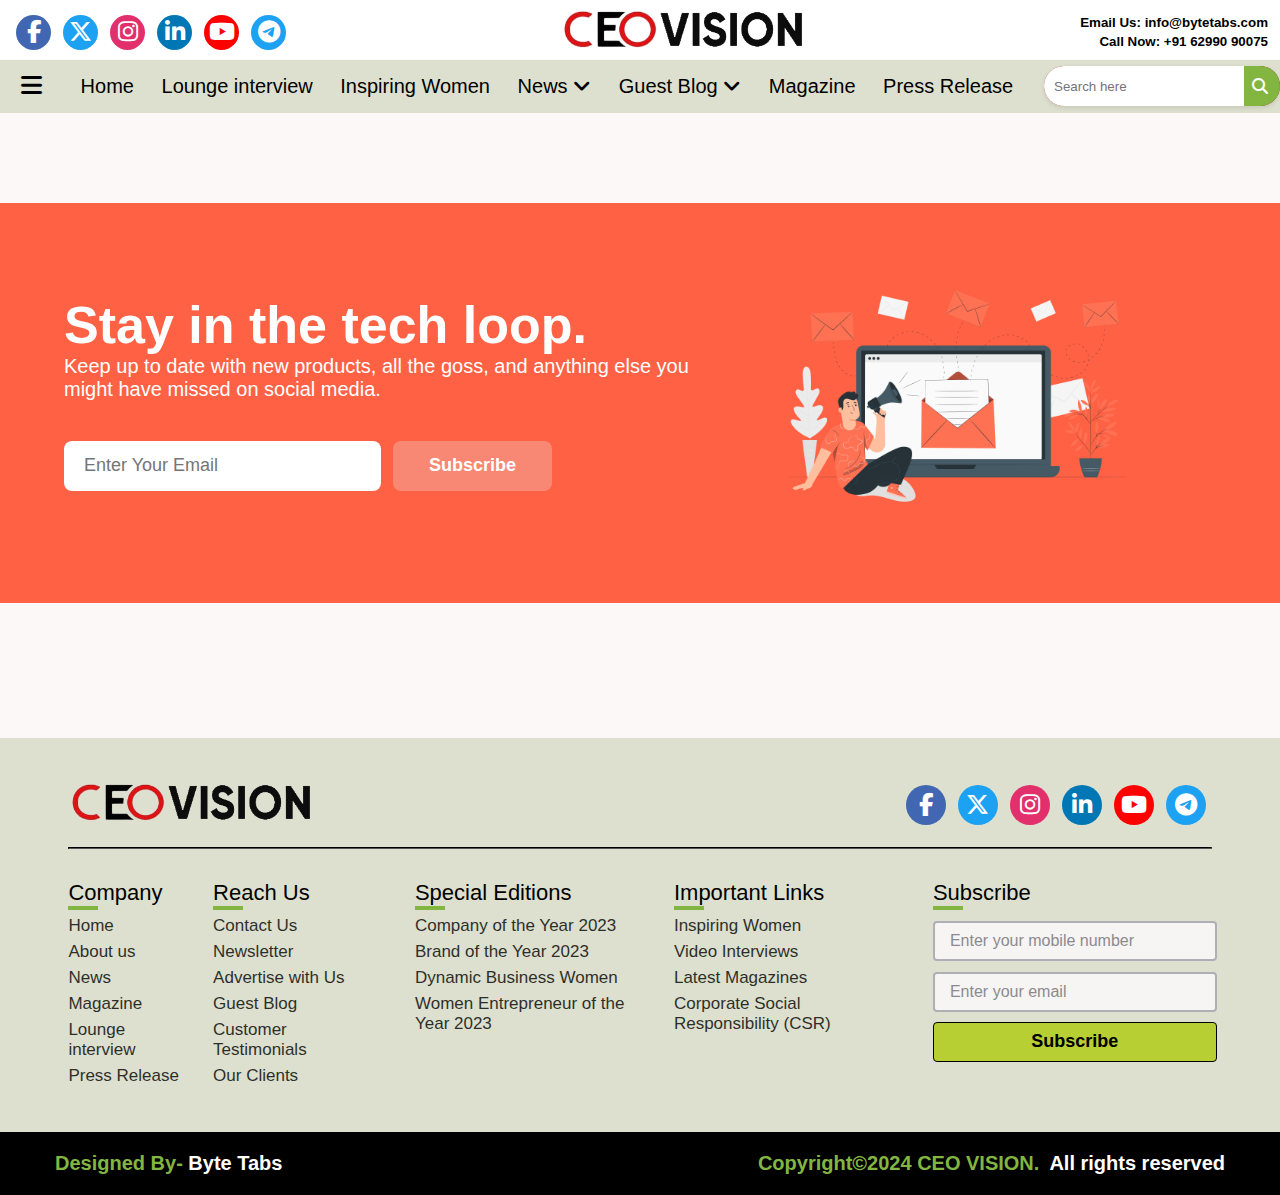
<file: newsletter/newsletter.html>
<!DOCTYPE html>
<html lang="en">

<head>
  <meta charset="UTF-8" />
  <title>Home | CEO VISION</title>
  <link rel="stylesheet" href="style.css" />
  <link rel="stylesheet" href="https://cdnjs.cloudflare.com/ajax/libs/font-awesome/6.4.2/css/all.min.css" />
  <link href="https://fonts.googleapis.com/css2?family=Lexend+Deca&display=swap" rel="stylesheet">
  <meta name="viewport" content="width=device-width, initial-scale=1.0" />
</head>

<body>

  <!-- Start Top Navbar -->
  <header>
    <div class="top">

      <!-- Start Hamburger Side Bar -->
      <div class="side-bar">

        <div class="close-btn">
          <i class="fas fa-times"></i>
        </div>

        <!-- Start Hamburger Side Bar Menu -->
        <div class="menu">
          <div class="item"><a href="../index.html"><i class="fas fa-home"></i>Home</a></div>
          <div class="item"><a href="../lounge Interview/lounge_interview.html"><i class="fas fa-th"></i>Lounge
              interview</a></div>
          <div class="item"><a href="../women/women.html"><i class="fa-solid fa-user-group"></i>Inspiring Women</a>
          </div>
          <div class="item">
            <a class="sub-btn"><i class="fas fa-cogs"></i>News<i class="fas fa-angle-right dropdown"></i></a>
            <div class="sub-menu">
              <a href="../news/news.html" class="sub-item">Latest News</a>
              <a href="#" class="sub-item">Industry News</a>
              <a href="#" class="sub-item">Tech News</a>
            </div>
          </div>

          <div class="item">
            <a class="sub-btn "><i class="fas fa-envelope"></i> Guest Blog
              <i class="fas fa-angle-right dropdown"></i></a>
            <div class="sub-menu">
              <a href="../blog/blog.html" class="sub-item">Blog 01</a>
              <a href="#" class="sub-item">Blog 02</a>
              <a href="#" class="sub-item">Blog 03</a>
            </div>
          </div>
          <div class="item"><a href="../magazine/magazine.html"><i
                class="fa-solid fa-book-open-reader"></i></i>Magazine</a></div>
          <div class="item"><a href="../press_release/press-release.html"><i class="fa-solid fa-clipboard"></i>Press
              Release</a></div>
        </div>
        <!-- End Hamburger Side Bar Menu -->

        <!-- Start Hamburger Side Bar Footer -->
        <div class="side-bar-footer">
          <!-- Start Hamburger Side Bar Footer Media-->
          <div class="media-icons">
            <a href="#"><i class="fab fa-facebook-f"></i></a>
            <a href="#"><i class="fa-brands fa-x-twitter"></i></a>
            <a href="#"><i class="fab fa-instagram"></i></a>
            <a href="#"><i class="fab fa-linkedin-in"></i></a>
            <a href="#"><i class="fab fa-youtube"></i></a>
            <a href="#"><i class="fab fa-telegram"></i></a>
          </div>
          <!-- Start Hamburger Side Bar Footer Text-->
          <div class="side-bar-footer-txt">
            <div class="line1">@2024 - All Right Reserved</div>
            <div class="line2"> Designed and Developed by <a href="">ByteTabs</a></div>
          </div>
        </div>
        <!-- End Hamburger Side Bar Footer -->

      </div>
      <!-- End Hamburger Side Bar -->


      <!-- Start Top Hamburger  ||  For Mobile devices-->
      <div class="hamburger-top " onclick="openNav()">
        <i class="fas fa-bars"></i>
      </div>
      <!-- End Top Hamburger -->

      <div class="media-icons">
        <a href="#"><i class="fab fa-facebook-f"></i></a>
        <a href="#"><i class="fa-brands fa-x-twitter"></i></a>
        <a href="#"><i class="fab fa-instagram"></i></a>
        <a href="#"><i class="fab fa-linkedin-in"></i></a>
        <a href="#"><i class="fab fa-youtube"></i></a>
        <a href="#"><i class="fab fa-telegram"></i></a>
      </div>

      <div class="logo-details">
        <img src="../assets/logo1.png" alt="">
      </div>

      <div class="right-side">
        <span>Email Us: <a href="mailto:info@bytetabs.com">info@bytetabs.com </a></span>
        <span>Call Now: <a href="tel:+916299090075">+91 62990 90075</a></span>
      </div>

      <!-- Start Top Search Conationer  ||   For Mobile devices-->
      <div class="search-container-top">
        <input type="text" class="search-input" placeholder="Search here" />
        <div class="search-icon-top">
          <i class="fas fa-search"></i>
        </div>
      </div>
      <!-- End Top Search Conationer  -->
    </div>
  </header>
  <!-- End Top Navbar -->




  <!-- Start Second Navbar -->
  <div class="down_navbar">


    <!-- Start Down Hamburger -->
    <div class="hamburger" onclick="openNav()">
      <i class="fas fa-bars"></i>
    </div>
    <!-- End Down Hamburger -->


    <!-- Start Scroll Section -->

    <div class="scrollmenu">
      <a href="../index.html">Home</a>
      <a href="../lounge Interview/lounge_interview.html">Lounge interview</a>
      <a href="../women/women.html">Inspiring Women</a>

      <div class="nav-dropdown">
        <a class="dropbtn">News
          <i class="fas fa-angle-down dropdown"></i></a>
        <div class="nav-dropdown-content">
          <a href="../news/news.html" class="sub-item">Latest News</a>
          <a href="#" class="sub-item">Industry News</a>
          <a href="#" class="sub-item">Tech News</a>
        </div>
      </div>

      <div class="nav-dropdown">
        <a class="dropbtn">Guest Blog
          <i class="fas fa-angle-down dropdown"></i></a>
        <div class="nav-dropdown-content">
          <a href="../blog/blog.html" class="sub-item">Blog 01</a>
          <a href="#" class="sub-item">Blog 02</a>
          <a href="#" class="sub-item">Blog 03</a>
        </div>
      </div>

      <a href="../magazine/magazine.html">Magazine</a>
      <a href="../press_release/press-release.html">Press Release</a>

    </div>
    <!-- End Scroll Section -->


    <!-- Start Bottom Search Conationer  -->
    <div class="search-container">
      <input type="text" class="search-input" placeholder="Search here" />
      <div class="search-icon">
        <i class="fas fa-search"></i>
      </div>
    </div>
    <!-- End Bottom Search Conationer  -->
  </div>
  <!-- End Second Navbar -->







    <!-- Start Container -->
  <div class="container">
    <!-- Start Left-Div-->
    <div class="left-div">
      <h1>Stay in the tech loop.</h1>
      <h3>Keep up to date with new products, all the goss, and anything else you might have missed on social media.</h3>
      <!-- Mail Box For Subscription -->
      <div class="mail-box">
        <input type="email" name="email" id="email" placeholder="Enter Your Email">
        <!-- Subscription Button -->
        <button type="submit">Subscribe</button>
      </div>
    </div>
    <!-- End Left-Div-->
    <!-- Start Right-Div-->
    <div class="right-div">
      <img src="../assets/Email campaign-pana.png" alt="">
    </div>
        <!-- End RIght-->
  </div>
      <!-- End Container -->








  <!-- Strat Footer Section -->
  <footer>
    <!-- Strat Footer Content -->
    <div class="footer_content">
      <!-- Start Footer Top Content -->
      <div class="footer_top_content">
        <div class="logo-details">
          <img src="../assets/logo1.png" alt="">
        </div>
        <div class="media-icons">
          <a href="#"><i class="fab fa-facebook-f"></i></a>
          <a href="#"><i class="fa-brands fa-x-twitter"></i></a>
          <a href="#"><i class="fab fa-instagram"></i></a>
          <a href="#"><i class="fab fa-linkedin-in"></i></a>
          <a href="#"><i class="fab fa-youtube"></i></a>
          <a href="#"><i class="fab fa-telegram"></i></a>
        </div>
      </div>
      <!-- End Footer Top Content -->
      <hr />
      <!-- Start Box Sections -->
      <div class="link-boxes">
        <ul class="box box1">
          <li class="link_name">Company</li>
          <li><a href="../index.html">Home</a></li>
          <li><a href="../About Us/about.html">About us</a></li>
          <li><a href="../news/news.html">News</a></li>
          <li><a href="../magazine/magazine.html">Magazine</a></li>
          <li><a href="../lounge Interview/lounge_interview.html"> Lounge interview</a></li>
          <li><a href="../press_release/press-release.html">Press Release</a></li>
        </ul>
        <ul class="box box2">
          <li class="link_name">Reach Us</li>
          <li><a href="../Contact Us/contact.html">Contact Us</a></li>
          <li><a href="./newsletter.html">Newsletter</a></li>
          <li><a href="#">Advertise with Us</a></li>
          <li><a href="../blog/blog.html">Guest Blog</a></li>
          <li><a href="#">Customer Testimonials</a></li>
          <li><a href="#">Our Clients</a></li>
        </ul>
        <ul class="box box3">
          <li class="link_name">Special Editions</li>
          <li><a href="#">Company of the Year 2023</a></li>
          <li><a href="#">Brand of the Year 2023</a></li>
          <li><a href="#">Dynamic Business Women</a></li>
          <li><a href="#">Women Entrepreneur of the Year 2023</a></li>
        </ul>
        <ul class="box box4">
          <li class="link_name">Important Links</li>
          <li><a href="../women/women.html">Inspiring Women</a></li>
          <li><a href="#">Video Interviews</a></li>
          <li><a href="#">Latest Magazines</a></li>
          <li><a href="#">Corporate Social Responsibility (CSR)</a></li>
        </ul>
        <ul class="box input-box">
          <li class="link_name">Subscribe</li>
          <li>
            <input type="text" placeholder="Enter your mobile number" />
          </li>
          <li><input type="text" placeholder="Enter your email" /></li>
          <li><input type="button" value="Subscribe" /></li>
        </ul>
      </div>
      <!-- End Box Sections -->

    </div>
    <!-- End Footer Content -->

    <!-- Start Bottom Details -->
    <div class="bottom-details">
      <div class="bottom_text">
        <span class="design_by">
          Designed By-
          <a href="#">Byte Tabs</a>
        </span>
        <span class="copyright_text">Copyright©2024 <a href="#">CEO VISION.</a><span>All rights reserved</span></span>
      </div>
    </div>
    <!-- End Bottom Details -->
  </footer>
  <!-- End Footer Section -->


  <script src="https://code.jquery.com/jquery-3.6.0.min.js"></script>
  <script src="https://ajax.googleapis.com/ajax/libs/jquery/3.7.1/jquery.min.js"></script>
  <script src="script.js"></script>



</body>

</html>
</file>
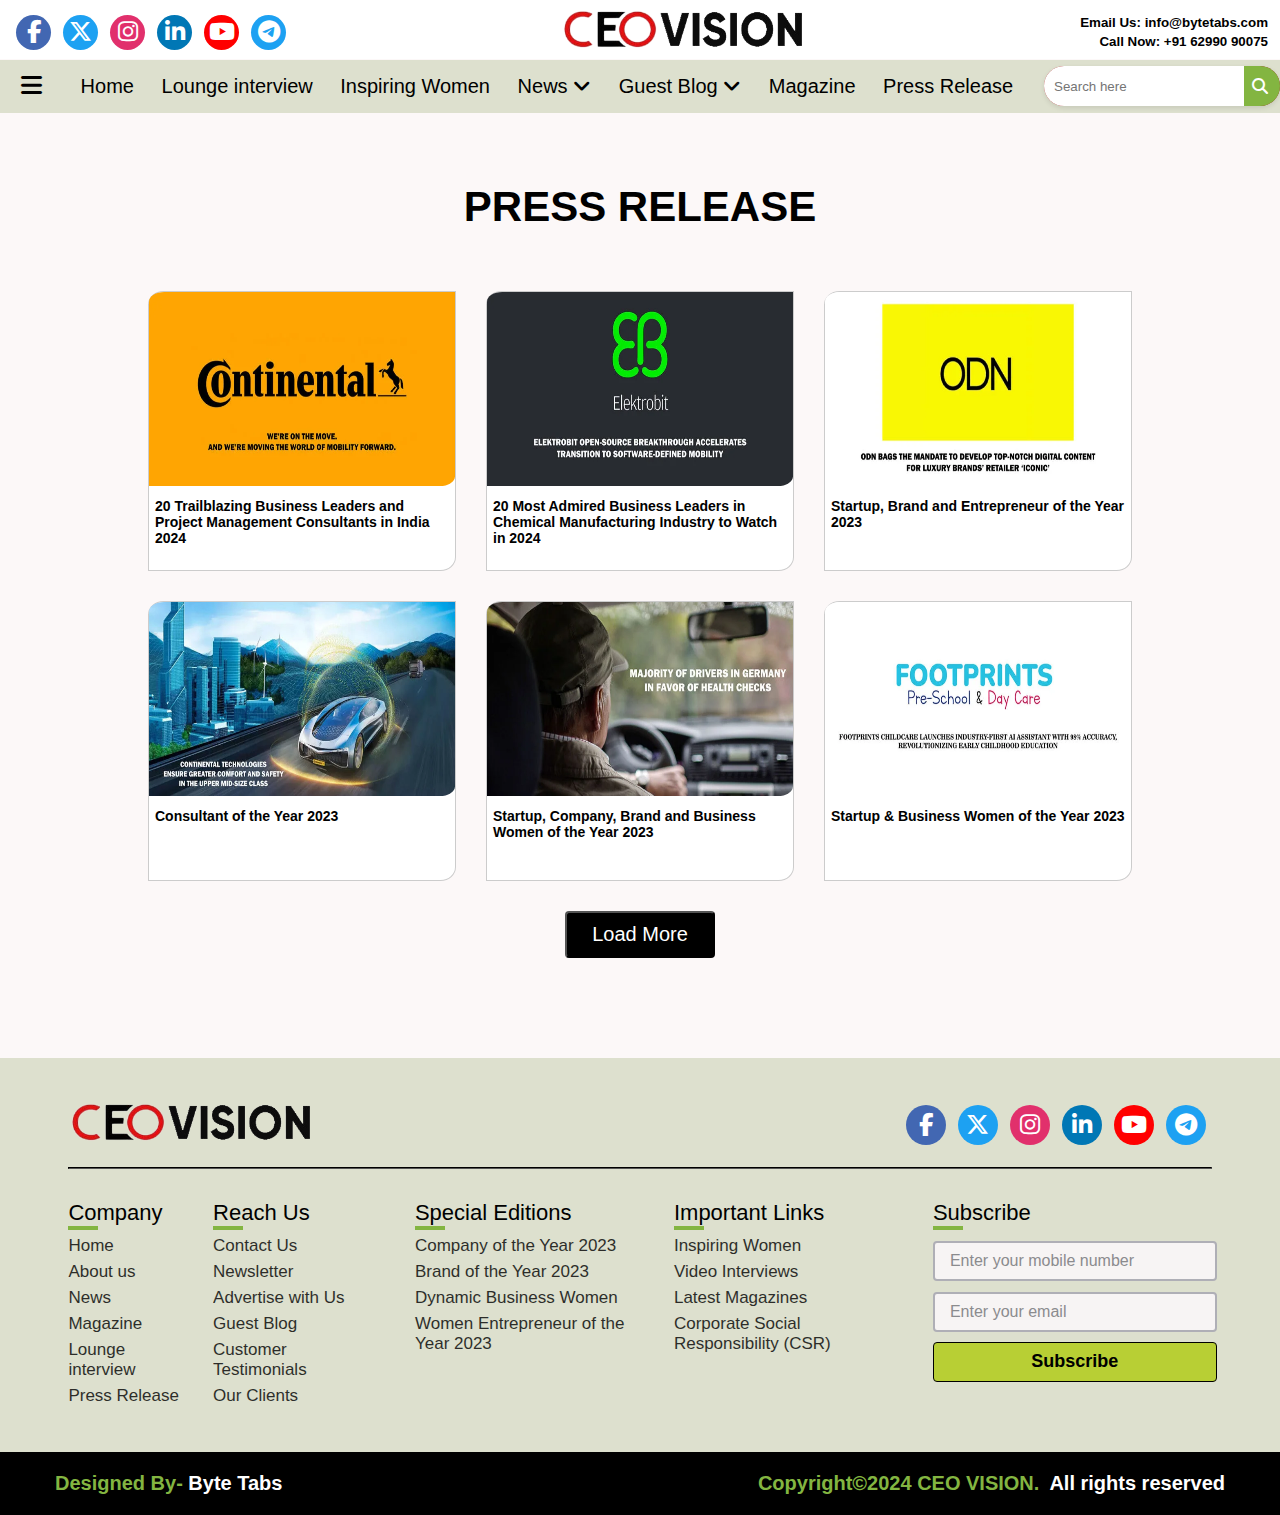
<file: press_release/press-release.html>
<!DOCTYPE html>
<html lang="en">

<head>
    <meta charset="UTF-8" />
    <title>Home | CEO VISION</title>
    <link rel="stylesheet" href="style.css" />
    <link rel="stylesheet" href="https://cdnjs.cloudflare.com/ajax/libs/font-awesome/6.4.2/css/all.min.css" />
    <link href="https://fonts.googleapis.com/css2?family=Lexend+Deca&display=swap" rel="stylesheet">
    <meta name="viewport" content="width=device-width, initial-scale=1.0" />
</head>

<body>


    <!-- Start Top Navbar -->
    <header>
        <div class="top">

            <!-- Start Hamburger Side Bar -->
            <div class="side-bar">

                <div class="close-btn">
                    <i class="fas fa-times"></i>
                </div>

                <!-- Start Hamburger Side Bar Menu -->
                <div class="menu">
                    <div class="item"><a href="../index.html"><i class="fas fa-home"></i>Home</a></div>
                    <div class="item"><a href="../lounge Interview/lounge_interview.html"><i
                                class="fas fa-th"></i>Lounge interview</a></div>
                    <div class="item"><a href="../women/women.html"><i class="fa-solid fa-user-group"></i>Inspiring
                            Women</a></div>
                    <div class="item">
                        <a class="sub-btn"><i class="fas fa-cogs"></i>News<i
                                class="fas fa-angle-right dropdown"></i></a>
                        <div class="sub-menu">
                            <a href="../news/news.html" class="sub-item">Latest News</a>
                            <a href="#" class="sub-item">Industry News</a>
                            <a href="#" class="sub-item">Tech News</a>
                        </div>
                    </div>

                    <div class="item">
                        <a class="sub-btn "><i class="fas fa-envelope"></i> Guest Blog
                            <i class="fas fa-angle-right dropdown"></i></a>
                        <div class="sub-menu">
                            <a href="../blog/blog.html" class="sub-item">Blog 01</a>
                            <a href="#" class="sub-item">Blog 02</a>
                            <a href="#" class="sub-item">Blog 03</a>
                        </div>
                    </div>
                    <div class="item"><a href="../magazine/magazine.html"><i
                                class="fa-solid fa-book-open-reader"></i></i>Magazine</a></div>
                    <div class="item"><a href="./press-release.html"><i class="fa-solid fa-clipboard"></i>Press
                            Release</a></div>
                </div>
                <!-- End Hamburger Side Bar Menu -->

                <!-- Start Hamburger Side Bar Footer -->
                <div class="side-bar-footer">
                    <!-- Start Hamburger Side Bar Footer Media-->
                    <div class="media-icons">
                        <a href="#"><i class="fab fa-facebook-f"></i></a>
                        <a href="#"><i class="fa-brands fa-x-twitter"></i></a>
                        <a href="#"><i class="fab fa-instagram"></i></a>
                        <a href="#"><i class="fab fa-linkedin-in"></i></a>
                        <a href="#"><i class="fab fa-youtube"></i></a>
                        <a href="#"><i class="fab fa-telegram"></i></a>
                    </div>
                    <!-- Start Hamburger Side Bar Footer Text-->
                    <div class="side-bar-footer-txt">
                        <div class="line1">@2024 - All Right Reserved</div>
                        <div class="line2"> Designed and Developed by <a href="">ByteTabs</a></div>
                    </div>
                </div>
                <!-- End Hamburger Side Bar Footer -->

            </div>
            <!-- End Hamburger Side Bar -->

            <!-- Start Top Hamburger  ||  For Mobile devices-->
            <div class="hamburger-top " onclick="openNav()">
                <i class="fas fa-bars"></i>
            </div>
            <!-- End Top Hamburger -->

            <div class="media-icons">
                <a href="#"><i class="fab fa-facebook-f"></i></a>
                <a href="#"><i class="fa-brands fa-x-twitter"></i></a>
                <a href="#"><i class="fab fa-instagram"></i></a>
                <a href="#"><i class="fab fa-linkedin-in"></i></a>
                <a href="#"><i class="fab fa-youtube"></i></a>
                <a href="#"><i class="fab fa-telegram"></i></a>
            </div>

            <div class="logo-details">
                <img src="../assets/logo1.png" alt="">
            </div>

            <div class="right-side">
                <span>Email Us: <a href="mailto:info@bytetabs.com">info@bytetabs.com </a></span>
                <span>Call Now: <a href="tel:+916299090075">+91 62990 90075</a></span>
            </div>

            <!-- Start Top Search Conationer  ||   For Mobile devices-->
            <div class="search-container-top">
                <input type="text" class="search-input" placeholder="Search here" />
                <div class="search-icon-top">
                    <i class="fas fa-search"></i>
                </div>
            </div>
            <!-- End Top Search Conationer  -->
        </div>
    </header>
    <!-- End Top Navbar -->





    <!-- Start Second Navbar -->
    <div class="down_navbar">


        <!-- Start Down Hamburger -->
        <div class="hamburger" onclick="openNav()">
            <i class="fas fa-bars"></i>
        </div>
        <!-- End Down Hamburger -->


        <!-- Start Scroll Section -->

        <div class="scrollmenu">
            <a href="../index.html">Home</a>
            <a href="../lounge Interview/lounge_interview.html">Lounge interview</a>
            <a href="../women/women.html">Inspiring Women</a>

            <div class="nav-dropdown">
                <a class="dropbtn">News
                    <i class="fas fa-angle-down dropdown"></i></a>
                <div class="nav-dropdown-content">
                    <a href="../news/news.html" class="sub-item">Latest News</a>
                    <a href="#" class="sub-item">Industry News</a>
                    <a href="#" class="sub-item">Tech News</a>
                </div>
            </div>

            <div class="nav-dropdown">
                <a class="dropbtn">Guest Blog
                    <i class="fas fa-angle-down dropdown"></i></a>
                <div class="nav-dropdown-content">
                    <a href="../blog/blog.html" class="sub-item">Blog 01</a>
                    <a href="#" class="sub-item">Blog 02</a>
                    <a href="#" class="sub-item">Blog 03</a>
                </div>
            </div>

            <a href="../magazine/magazine.html">Magazine</a>
            <a href="./press-release.html">Press Release</a>

        </div>
        <!-- End Scroll Section -->


        <!-- Start Bottom Search Conationer  -->
        <div class="search-container">
            <input type="text" class="search-input" placeholder="Search here" />
            <div class="search-icon">
                <i class="fas fa-search"></i>
            </div>
        </div>
        <!-- End Bottom Search Conationer  -->
    </div>
    <!-- End Second Navbar -->







    <!-- Start Container -->

    <div class="container text-center">
        <!-- Container Heading -->
        <p> PRESS RELEASE</p>
        <!-- Start Container-Box -->
        <div class="container_box">
            <!-- Start Container Items-->
            <div class="abc">
                <div class="content">
                    <a href="">
                        <img src="../assets/press_release/1.webp" alt="">
                        <div class="txt">
                            <p>20 Trailblazing Business Leaders and Project Management Consultants in India 2024</p>
                        </div>
                    </a>
                </div>
            </div>
            <div class="abc">
                <div class="content">
                    <a href="">
                        <img src="../assets/press_release/2.webp" alt="">
                        <div class="txt">
                            <p>20 Most Admired Business Leaders in Chemical Manufacturing Industry to Watch in 2024</p>
                        </div>
                    </a>
                </div>
            </div>
            <div class="abc">
                <div class="content">
                    <a href="">
                        <img src="../assets/press_release/3.webp" alt="">
                        <div class="txt">
                            <p>Startup, Brand and Entrepreneur of the Year 2023</p>
                        </div>
                    </a>
                </div>
            </div>
            <div class="abc">
                <div class="content">
                    <a href="">
                        <img src="../assets/press_release/4.webp" alt="">
                        <div class="txt">
                            <p>Consultant of the Year 2023</p>
                        </div>
                    </a>
                </div>
            </div>
            <div class="abc">
                <div class="content">
                    <a href="">
                        <img src="../assets/press_release/5.webp" alt="">
                        <div class="txt">
                            <p>Startup, Company, Brand and Business Women of the Year 2023</p>
                        </div>
                    </a>
                </div>
            </div>
            <div class="abc">
                <div class="content">
                    <a href="">
                        <img src="../assets/press_release/6.webp" alt="">
                        <div class="txt">
                            <p>Startup & Business Women of the Year 2023</p>
                        </div>
                    </a>
                </div>
            </div>
            <div class="abc">
                <div class="content">
                    <a href="">
                        <img src="../assets/press_release/7.webp" alt="">
                        <div class="txt">
                            <p>Brand & Company of the Year 2023 (Vol.1)</p>
                        </div>
                    </a>
                </div>
            </div>
            <div class="abc">
                <div class="content">
                    <a href="">
                        <img src="../assets/press_release/8.webp" alt="">
                        <div class="txt">
                            <p>Startup of the Year 2023 (Vol.1)</p>
                        </div>
                    </a>
                </div>
            </div>
            <div class="abc">
                <div class="content">
                    <a href="">
                        <img src="../assets/press_release/9.webp" alt="">
                        <div class="txt">
                            <p>20 Most Admired Business Leaders in Chemical Manufacturing Industry to Watch in 2024</p>
                        </div>
                    </a>
                </div>
            </div>
            <div class="abc">
                <div class="content">
                    <a href="">
                        <img src="../assets/press_release/10.webp" alt="">
                        <div class="txt">
                            <p>Startup, Brand and Entrepreneur of the Year 2023</p>
                        </div>
                    </a>
                </div>
            </div>
            <div class="abc">
                <div class="content">
                    <a href="">
                        <img src="../assets/press_release/11.webp" alt="">
                        <div class="txt">
                            <p>Consultant of the Year 2023</p>
                        </div>
                    </a>
                </div>
            </div>
            <div class="abc">
                <div class="content">
                    <a href="">
                        <img src="../assets/press_release/12.webp" alt="">
                        <div class="txt">
                            <p>Startup, Company, Brand and Business Women of the Year 2023</p>
                        </div>
                    </a>
                </div>
            </div>
            <!-- End Container Items-->
        </div>
        <!-- End Container-Box -->
    </div>
    <!-- End Container -->



    <!-- Load More Button to load more content   -->
    <button class="load-more">Load More</button>








    <!-- Strat Footer Section -->
    <footer>
        <!-- Strat Footer Content -->
        <div class="footer_content">
            <!-- Start Footer Top Content -->
            <div class="footer_top_content">
                <div class="logo-details">
                    <img src="../assets/logo1.png" alt="">
                </div>
                <div class="media-icons">
                    <a href="#"><i class="fab fa-facebook-f"></i></a>
                    <a href="#"><i class="fa-brands fa-x-twitter"></i></a>
                    <a href="#"><i class="fab fa-instagram"></i></a>
                    <a href="#"><i class="fab fa-linkedin-in"></i></a>
                    <a href="#"><i class="fab fa-youtube"></i></a>
                    <a href="#"><i class="fab fa-telegram"></i></a>
                </div>
            </div>
            <!-- End Footer Top Content -->
            <hr />
            <!-- Start Box Sections -->
            <div class="link-boxes">
                <ul class="box box1">
                    <li class="link_name">Company</li>
                    <li><a href="../index.html">Home</a></li>
                    <li><a href="../About Us/about.html">About us</a></li>
                    <li><a href="../news/news.html">News</a></li>
                    <li><a href="../magazine/magazine.html">Magazine</a></li>
                    <li><a href="../lounge Interview/lounge_interview.html"> Lounge interview</a></li>
                    <li><a href="./press-release.html">Press Release</a></li>
                </ul>
                <ul class="box box2">
                    <li class="link_name">Reach Us</li>
                    <li><a href="../Contact Us/contact.html">Contact Us</a></li>
                    <li><a href="../newsletter/newsletter.html">Newsletter</a></li>
                    <li><a href="#">Advertise with Us</a></li>
                    <li><a href="../blog/blog.html">Guest Blog</a></li>
                    <li><a href="#">Customer Testimonials</a></li>
                    <li><a href="#">Our Clients</a></li>
                </ul>
                <ul class="box box3">
                    <li class="link_name">Special Editions</li>
                    <li><a href="#">Company of the Year 2023</a></li>
                    <li><a href="#">Brand of the Year 2023</a></li>
                    <li><a href="#">Dynamic Business Women</a></li>
                    <li><a href="#">Women Entrepreneur of the Year 2023</a></li>
                </ul>
                <ul class="box box4">
                    <li class="link_name">Important Links</li>
                    <li><a href="../women/women.html">Inspiring Women</a></li>
                    <li><a href="#">Video Interviews</a></li>
                    <li><a href="#">Latest Magazines</a></li>
                    <li><a href="#">Corporate Social Responsibility (CSR)</a></li>
                </ul>
                <ul class="box input-box">
                    <li class="link_name">Subscribe</li>
                    <li>
                        <input type="text" placeholder="Enter your mobile number" />
                    </li>
                    <li><input type="text" placeholder="Enter your email" /></li>
                    <li><input type="button" value="Subscribe" /></li>
                </ul>
            </div>
            <!-- End Box Sections -->

        </div>
        <!-- End Footer Content -->

        <!-- Start Bottom Details -->
        <div class="bottom-details">
            <div class="bottom_text">
                <span class="design_by">
                    Designed By-
                    <a href="#">Byte Tabs</a>
                </span>
                <span class="copyright_text">Copyright©2024 <a href="#">CEO VISION.</a><span>All rights
                        reserved</span></span>
            </div>
        </div>
        <!-- End Bottom Details -->
    </footer>
    <!-- End Footer Section -->


    <script src="https://code.jquery.com/jquery-3.6.0.min.js"></script>
    <script src="https://ajax.googleapis.com/ajax/libs/jquery/3.7.1/jquery.min.js"></script>
    <script src="script.js"></script>



</body>

</html>
</file>
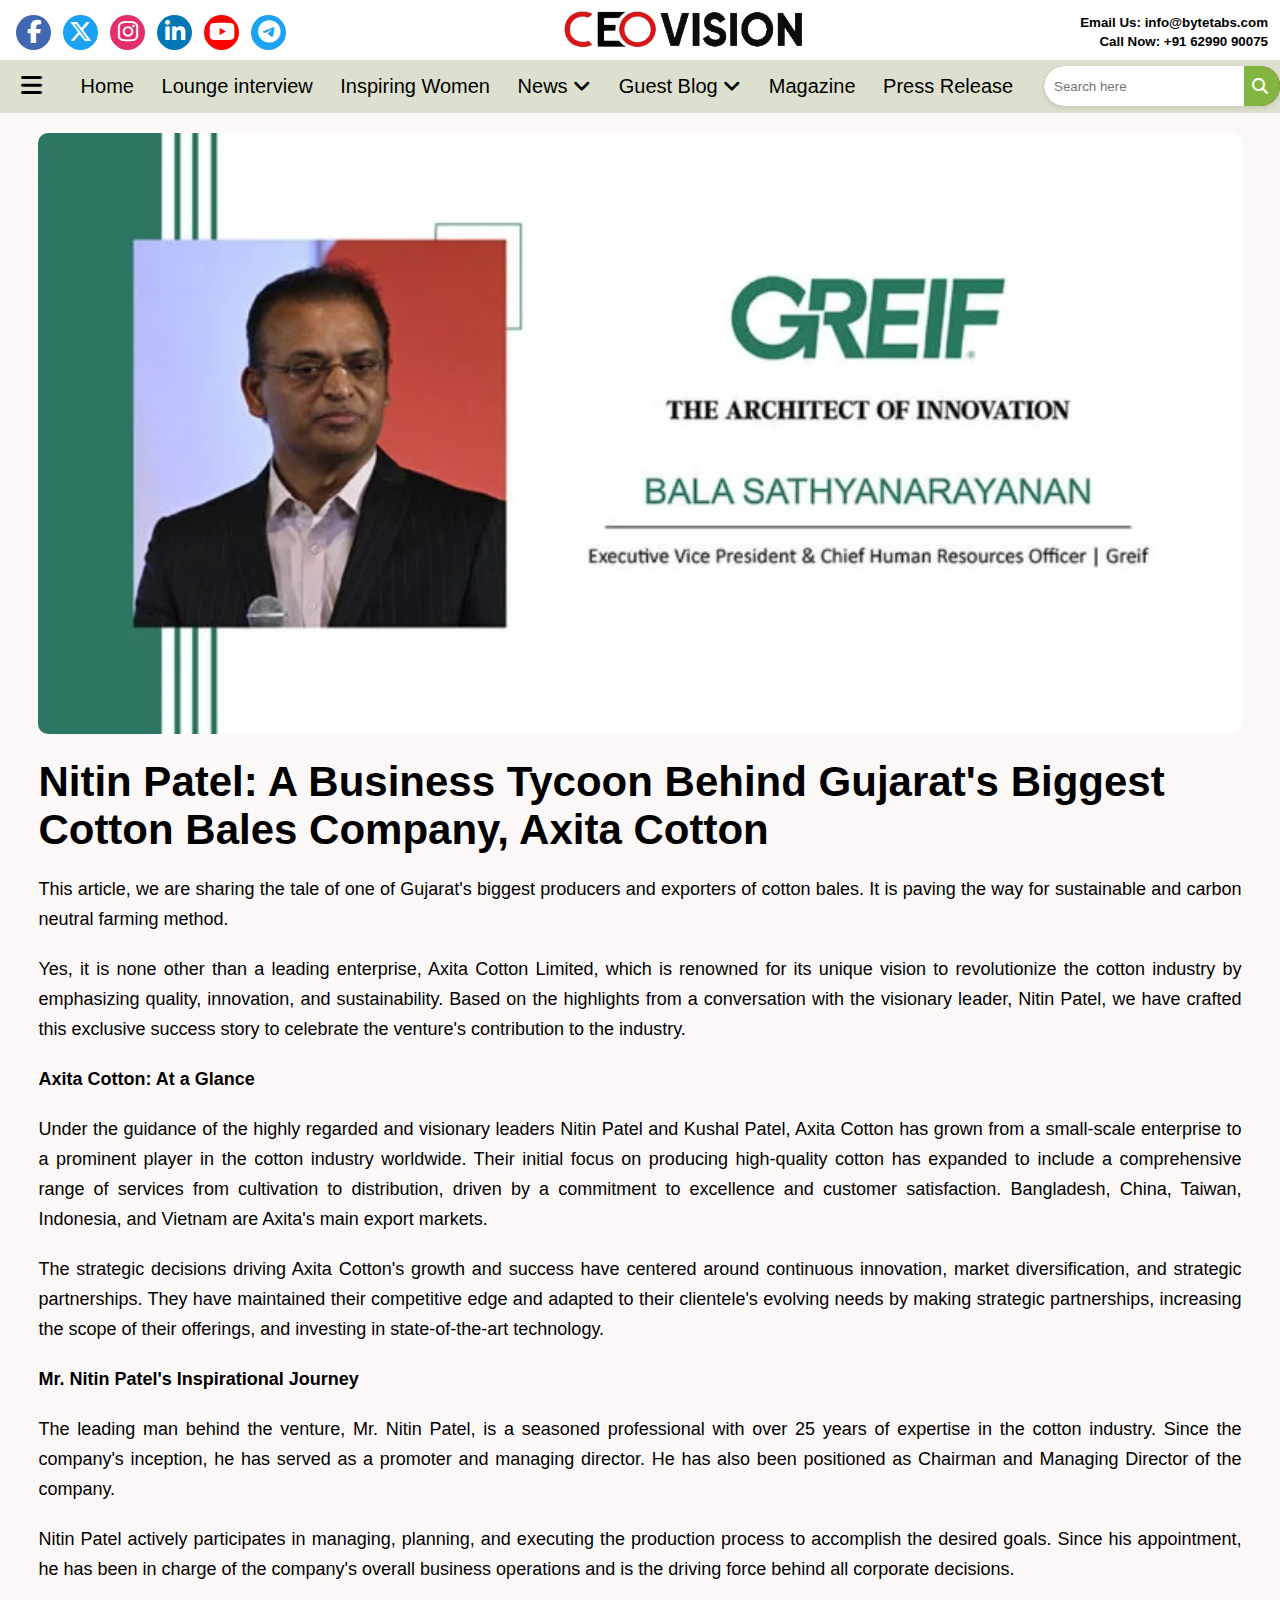
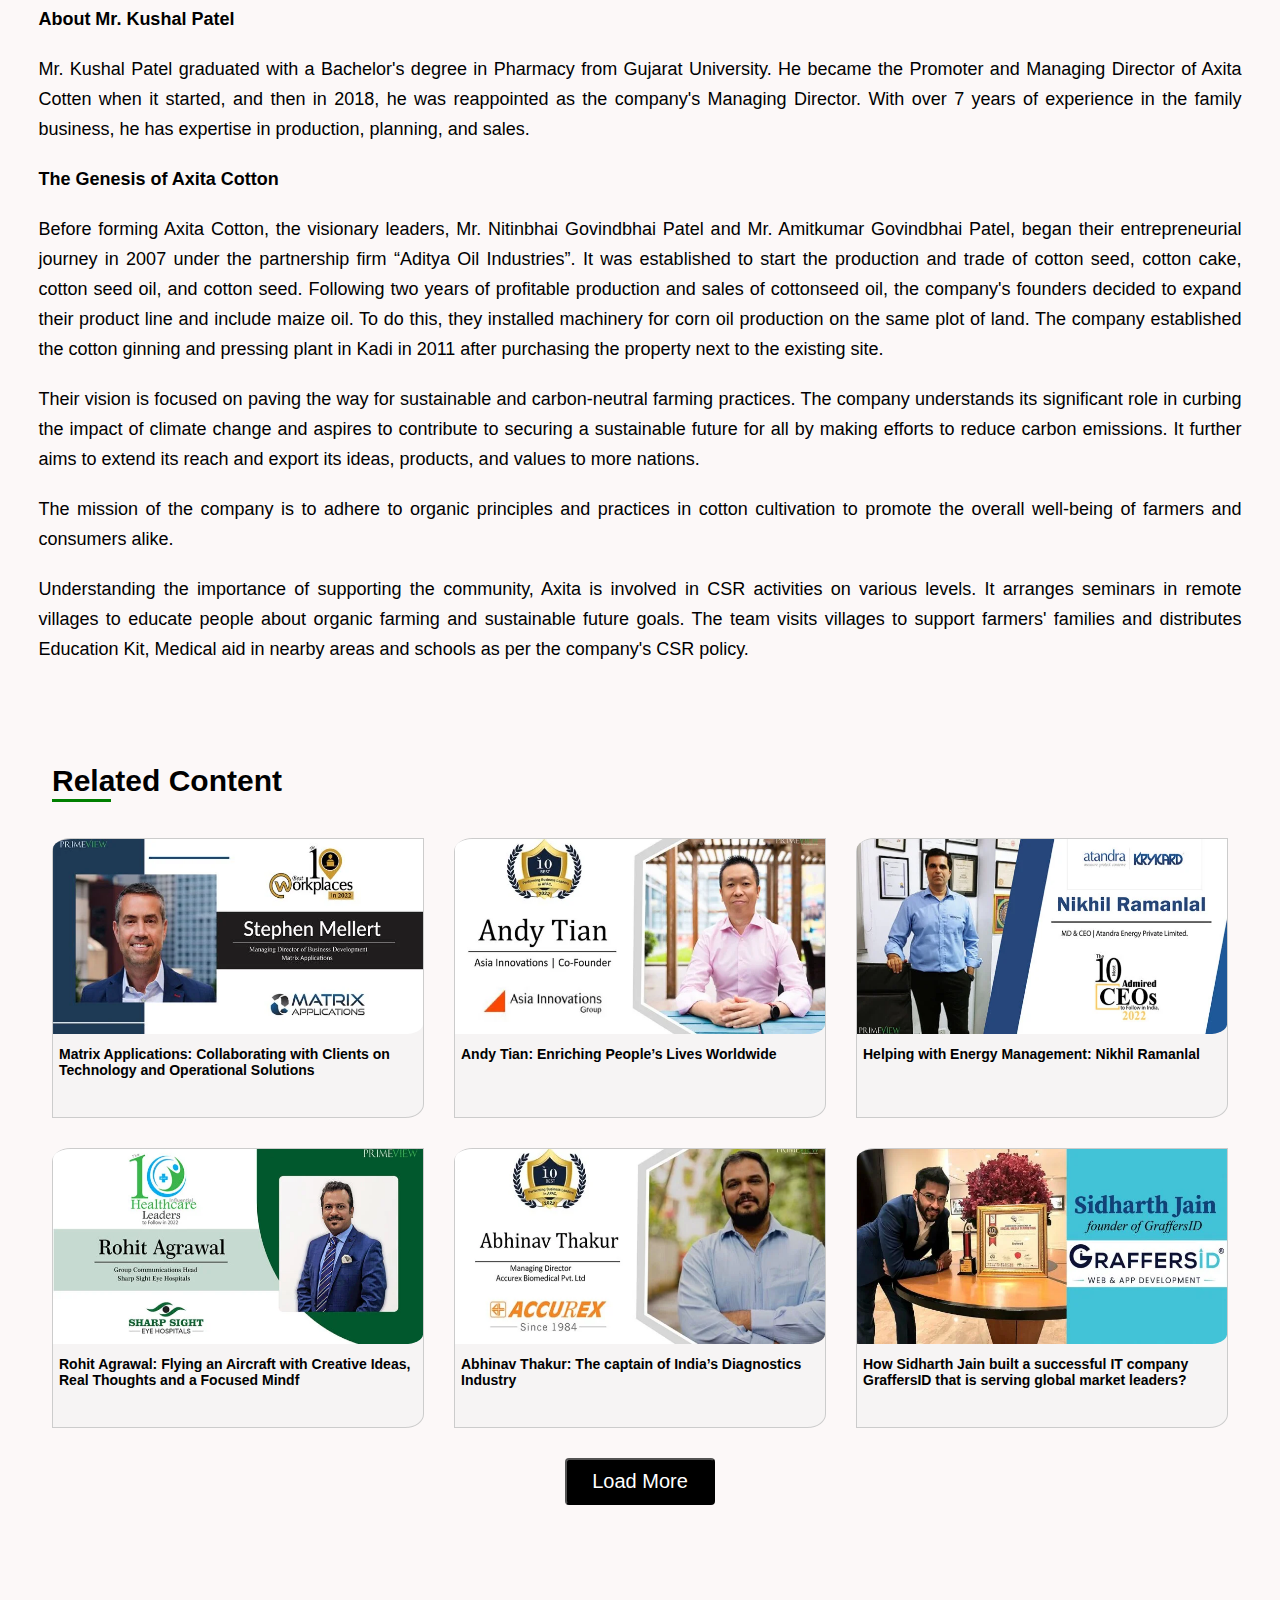
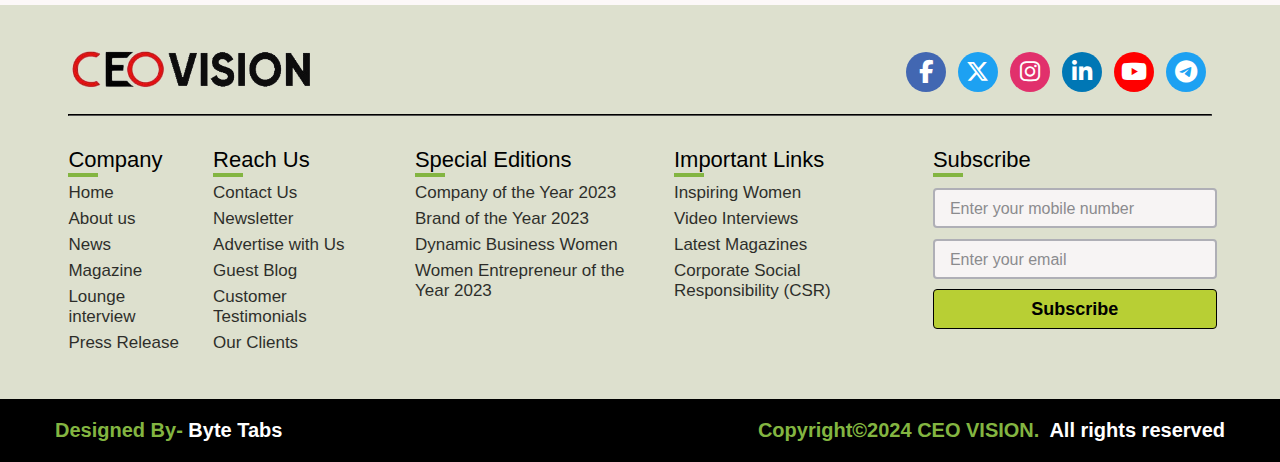
<file: templete/templete.html>
<!DOCTYPE html>
<html lang="en">

<head>
  <meta charset="UTF-8" />
  <title>Home | CEO VISION</title>
  <link rel="stylesheet" href="templete.css" />
  <link rel="stylesheet" href="https://cdnjs.cloudflare.com/ajax/libs/font-awesome/6.4.2/css/all.min.css" />
  <link href="https://fonts.googleapis.com/css2?family=Lexend+Deca&display=swap" rel="stylesheet">
  <meta name="viewport" content="width=device-width, initial-scale=1.0" />
</head>

<body>


  <!-- Start Top Navbar -->
  <header>
    <div class="top">

      <!-- Start Hamburger Side Bar -->
      <div class="side-bar">

        <div class="close-btn">
          <i class="fas fa-times"></i>
        </div>

        <!-- Start Hamburger Side Bar Menu -->
        <div class="menu">
          <div class="item"><a href="../index.html"><i class="fas fa-home"></i>Home</a></div>
          <div class="item"><a href="../lounge Interview/lounge_interview.html"><i class="fas fa-th"></i>Lounge
              interview</a></div>
          <div class="item"><a href="../women/women.html"><i class="fa-solid fa-user-group"></i>Inspiring Women</a>
          </div>
          <div class="item">
            <a class="sub-btn"><i class="fas fa-cogs"></i>News<i class="fas fa-angle-right dropdown"></i></a>
            <div class="sub-menu">
              <a href="./news.html" class="sub-item">Latest News</a>
              <a href="#" class="sub-item">Industry News</a>
              <a href="#" class="sub-item">Tech News</a>
            </div>
          </div>

          <div class="item">
            <a class="sub-btn "><i class="fas fa-envelope"></i> Guest Blog
              <i class="fas fa-angle-right dropdown"></i></a>
            <div class="sub-menu">
              <a href="../blog/blog.html" class="sub-item">Blog 01</a>
              <a href="#" class="sub-item">Blog 02</a>
              <a href="#" class="sub-item">Blog 03</a>
            </div>
          </div>
          <div class="item"><a href="../magazine/magazine.html"><i class="fa-solid fa-book-open-reader"></i>Magazine</a>
          </div>
          <div class="item"><a href="../press_release/press-release.html"><i class="fa-solid fa-clipboard"></i>Press
              Release</a></div>
        </div>
        <!-- End Hamburger Side Bar Menu -->

        <!-- Start Hamburger Side Bar Footer -->
        <div class="side-bar-footer">
          <!-- Start Hamburger Side Bar Footer Media-->
          <div class="media-icons">
            <a href="#"><i class="fab fa-facebook-f"></i></a>
            <a href="#"><i class="fa-brands fa-x-twitter"></i></a>
            <a href="#"><i class="fab fa-instagram"></i></a>
            <a href="#"><i class="fab fa-linkedin-in"></i></a>
            <a href="#"><i class="fab fa-youtube"></i></a>
            <a href="#"><i class="fab fa-telegram"></i></a>
          </div>
          <!-- Start Hamburger Side Bar Footer Text-->
          <div class="side-bar-footer-txt">
            <div class="line1">@2024 - All Right Reserved</div>
            <div class="line2"> Designed and Developed by <a href="">ByteTabs</a></div>
          </div>
        </div>
        <!-- End Hamburger Side Bar Footer -->

      </div>
      <!-- End Hamburger Side Bar -->

      <!-- Start Top Hamburger  ||  For Mobile devices-->
      <div class="hamburger-top " onclick="openNav()">
        <i class="fas fa-bars"></i>
      </div>
      <!-- End Top Hamburger -->

      <div class="media-icons">
        <a href="#"><i class="fab fa-facebook-f"></i></a>
        <a href="#"><i class="fa-brands fa-x-twitter"></i></a>
        <a href="#"><i class="fab fa-instagram"></i></a>
        <a href="#"><i class="fab fa-linkedin-in"></i></a>
        <a href="#"><i class="fab fa-youtube"></i></a>
        <a href="#"><i class="fab fa-telegram"></i></a>
      </div>

      <div class="logo-details">
        <img src="../assets/logo1.png" alt="">
      </div>

      <div class="right-side">
        <span>Email Us: <a href="mailto:info@bytetabs.com">info@bytetabs.com </a></span>
        <span>Call Now: <a href="tel:+916299090075">+91 62990 90075</a></span>
      </div>

      <!-- Start Top Search Conationer  ||   For Mobile devices-->
      <div class="search-container-top">
        <input type="text" class="search-input" placeholder="Search here" />
        <div class="search-icon-top">
          <i class="fas fa-search"></i>
        </div>
      </div>
      <!-- End Top Search Conationer  -->
    </div>
  </header>
  <!-- End Top Navbar -->





  <!-- Start Second Navbar -->
  <div class="down_navbar">


    <!-- Start Down Hamburger -->
    <div class="hamburger" onclick="openNav()">
      <i class="fas fa-bars"></i>
    </div>
    <!-- End Down Hamburger -->


    <!-- Start Scroll Section -->

    <div class="scrollmenu">
      <a href="../index.html">Home</a>
      <a href="../lounge Interview/lounge_interview.html">Lounge interview</a>
      <a href="../women/women.html">Inspiring Women</a>

      <div class="nav-dropdown">
        <a class="dropbtn">News
          <i class="fas fa-angle-down dropdown"></i></a>
        <div class="nav-dropdown-content">
          <a href="./news.html" class="sub-item">Latest News</a>
          <a href="#" class="sub-item">Industry News</a>
          <a href="#" class="sub-item">Tech News</a>
        </div>
      </div>

      <div class="nav-dropdown">
        <a class="dropbtn">Guest Blog
          <i class="fas fa-angle-down dropdown"></i></a>
        <div class="nav-dropdown-content">
          <a href="../blog/blog.html" class="sub-item">Blog 01</a>
          <a href="#" class="sub-item">Blog 02</a>
          <a href="#" class="sub-item">Blog 03</a>
        </div>
      </div>

      <a href="../magazine/magazine.html">Magazine</a>
      <a href="../press_release/press-release.html">Press Release</a>

    </div>
    <!-- End Scroll Section -->


    <!-- Start Bottom Search Conationer  -->
    <div class="search-container">
      <input type="text" class="search-input" placeholder="Search here" />
      <div class="search-icon">
        <i class="fas fa-search"></i>
      </div>
    </div>
    <!-- End Bottom Search Conationer  -->
  </div>
  <!-- End Second Navbar -->





  <!-- Start Landing Main Image Container -->
  <div class="img-container">
    <img src="../assets/cover/1.webp" alt="">
  </div>
  <!-- End Landing Main Image Container -->



  <!-- Start Txt Container -->
  <div class="txt-container">
    <p>Nitin Patel: A Business Tycoon Behind Gujarat's Biggest Cotton Bales Company, Axita Cotton</p>

    <p>This article, we are sharing the tale of one of Gujarat's biggest producers and exporters of cotton bales. It is
      paving the way for sustainable and carbon neutral farming method.</p>

    <p>Yes, it is none other than a leading enterprise, Axita Cotton Limited, which is renowned for its unique vision to
      revolutionize the cotton industry by emphasizing quality, innovation, and sustainability. Based on the highlights
      from a conversation with the visionary leader, Nitin Patel, we have crafted this exclusive success story to
      celebrate the venture's contribution to the industry.</p>

    <!-- Txt Heading -->
    <p><strong>Axita Cotton: At a Glance</strong></p>

    <p>Under the guidance of the highly regarded and visionary leaders Nitin Patel and Kushal Patel, Axita Cotton has
      grown from a small-scale enterprise to a prominent player in the cotton industry worldwide. Their initial focus on
      producing high-quality cotton has expanded to include a comprehensive range of services from cultivation to
      distribution, driven by a commitment to excellence and customer satisfaction. Bangladesh, China, Taiwan,
      Indonesia, and Vietnam are Axita's main export markets.</p>

    <p>The strategic decisions driving Axita Cotton's growth and success have centered around continuous innovation,
      market diversification, and strategic partnerships. They have maintained their competitive edge and adapted to
      their clientele's evolving needs by making strategic partnerships, increasing the scope of their offerings, and
      investing in state-of-the-art technology.</p>

    <!-- Txt Heading -->
    <p><strong>Mr. Nitin Patel's Inspirational Journey</strong></p>

    <p>The leading man behind the venture, Mr. Nitin Patel, is a seasoned professional with over 25 years of expertise
      in the cotton industry. Since the company's inception, he has served as a promoter and managing director. He has
      also been positioned as Chairman and Managing Director of the company.</p>

    <p>Nitin Patel actively participates in managing, planning, and executing the production process to accomplish the
      desired goals. Since his appointment, he has been in charge of the company's overall business operations and is
      the driving force behind all corporate decisions.</p>

    <!-- Txt Heading -->
    <p><strong>About Mr. Kushal Patel</strong></p>

    <p>Mr. Kushal Patel graduated with a Bachelor's degree in Pharmacy from Gujarat University. He became the Promoter
      and Managing Director of Axita Cotten when it started, and then in 2018, he was reappointed as the company's
      Managing Director. With over 7 years of experience in the family business, he has expertise in production,
      planning, and sales.</p>

    <!-- Txt Heading -->
    <p><strong>The Genesis of Axita Cotton</strong></p>

    <p>Before forming Axita Cotton, the visionary leaders, Mr. Nitinbhai Govindbhai Patel and Mr. Amitkumar Govindbhai
      Patel, began their entrepreneurial journey in 2007 under the partnership firm “Aditya Oil Industries”. It was
      established to start the production and trade of cotton seed, cotton cake, cotton seed oil, and cotton seed.
      Following two years of profitable production and sales of cottonseed oil, the company's founders decided to expand
      their product line and include maize oil. To do this, they installed machinery for corn oil production on the same
      plot of land. The company established the cotton ginning and pressing plant in Kadi in 2011 after purchasing the
      property next to the existing site.</p>

    <p>Their vision is focused on paving the way for sustainable and carbon-neutral farming practices. The company
      understands its significant role in curbing the impact of climate change and aspires to contribute to securing a
      sustainable future for all by making efforts to reduce carbon emissions. It further aims to extend its reach and
      export its ideas, products, and values to more nations.</p>

    <p>The mission of the company is to adhere to organic principles and practices in cotton cultivation to promote the
      overall well-being of farmers and consumers alike.</p>

    <p>Understanding the importance of supporting the community, Axita is involved in CSR activities on various levels.
      It arranges seminars in remote villages to educate people about organic farming and sustainable future goals. The
      team visits villages to support farmers' families and distributes Education Kit, Medical aid in nearby areas and
      schools as per the company's CSR policy.</p>
  </div>
  <!-- End Txt Container -->



  <!-- Start Related-Container -->
  <div class="related-container">
    <!-- Container Heading -->
    <p>Related Content</p>
    <!-- Start Container-Box -->
    <div class="container_box">
      <!-- Start Container Items-->
      <div class="abc">
        <div class="content">
          <a href="">
            <img src="../assets/lounge_interview/1.webp" alt="">
            <div class="txt">
              <p>Matrix Applications: Collaborating with Clients on Technology and Operational Solutions</p>
            </div>
          </a>
        </div>
      </div>
      <div class="abc">
        <div class="content">
          <a href="">
            <img src="../assets/lounge_interview/2.webp" alt="">
            <div class="txt">
              <p>Andy Tian: Enriching People’s Lives Worldwide</p>
            </div>
          </a>
        </div>
      </div>
      <div class="abc">
        <div class="content">
          <a href="">
            <img src="../assets/lounge_interview/3.webp" alt="">
            <div class="txt">
              <p>Helping with Energy Management: Nikhil Ramanlal
              </p>
            </div>
          </a>
        </div>
      </div>
      <div class="abc">
        <div class="content">
          <a href="">
            <img src="../assets/lounge_interview/4.webp" alt="">
            <div class="txt">
              <p>Rohit Agrawal: Flying an Aircraft with Creative Ideas, Real Thoughts and a Focused Mindf</p>
            </div>
          </a>
        </div>
      </div>
      <div class="abc">
        <div class="content">
          <a href="">
            <img src="../assets/lounge_interview/5.webp" alt="">
            <div class="txt">
              <p>Abhinav Thakur: The captain of India’s Diagnostics Industry</p>
            </div>
          </a>
        </div>
      </div>
      <div class="abc">
        <div class="content">
          <a href="">
            <img src="../assets/lounge_interview/6.webp" alt="">
            <div class="txt">
              <p>How Sidharth Jain built a successful IT company GraffersID that is serving global market leaders?</p>
            </div>
          </a>
        </div>
      </div>
      <div class="abc">
        <div class="content">
          <a href="">
            <img src="../assets/lounge_interview/7.webp" alt="">
            <div class="txt">
              <p>Yogita Tulsiani: Delivering Outstanding Workforce Solutions To Businesses</p>
            </div>
          </a>
        </div>
      </div>
      <div class="abc">
        <div class="content">
          <a href="">
            <img src="../assets/lounge_interview/8.webp" alt="">
            <div class="txt">
              <p>Charikleia G. Stouka: Most Influential leader in Real Estate</p>
            </div>
          </a>
        </div>
      </div>
      <div class="abc">
        <div class="content">
          <a href="">
            <img src="../assets/lounge_interview/9.webp" alt="">
            <div class="txt">
              <p>Randy M. Knutson is the Founder & CEO of DynaQuest Technology Services Inc., an award-winning
                provider of innovative Blockchain solutions for emerging markets
              </p>
            </div>
          </a>
        </div>
      </div>
      <div class="abc">
        <div class="content">
          <a href="">
            <img src="../assets/lounge_interview/10.webp" alt="">
            <div class="txt">
              <p>Dr. Kushant Uppal: An inspiring entrepreneur</p>
            </div>
          </a>
        </div>
      </div>
      <div class="abc">
        <div class="content">
          <a href="">
            <img src="../assets/lounge_interview/11.webp" alt="">
            <div class="txt">
              <p>Sushanth IT law Associates: Top-of-the-League Cyber Law Consulting Firm</p>
            </div>
          </a>
        </div>
      </div>
      <div class="abc">
        <div class="content">
          <a href="">
            <img src="../assets/lounge_interview/12.webp" alt="">
            <div class="txt">
              <p>Akshya Power: Serve solar O&M companies across India
              </p>
            </div>
          </a>
        </div>
      </div>
      <!-- End Container Items-->
    </div>
    <!-- End Container-Box -->
  </div>
  <!-- End Container -->


  <!-- Load More Button to load more content   -->
  <button class="load-more">Load More</button>



  <!-- Strat Footer Section -->
  <footer>
    <!-- Strat Footer Content -->
    <div class="footer_content">
      <!-- Start Footer Top Content -->
      <div class="footer_top_content">
        <div class="logo-details">
          <img src="../assets/logo1.png" alt="">
        </div>
        <div class="media-icons">
          <a href="#"><i class="fab fa-facebook-f"></i></a>
          <a href="#"><i class="fa-brands fa-x-twitter"></i></a>
          <a href="#"><i class="fab fa-instagram"></i></a>
          <a href="#"><i class="fab fa-linkedin-in"></i></a>
          <a href="#"><i class="fab fa-youtube"></i></a>
          <a href="#"><i class="fab fa-telegram"></i></a>
        </div>
      </div>
      <!-- End Footer Top Content -->
      <hr />
      <!-- Start Box Sections -->
      <div class="link-boxes">
        <ul class="box box1">
          <li class="link_name">Company</li>
          <li><a href="../index.html">Home</a></li>
          <li><a href="../About Us/about.html">About us</a></li>
          <li><a href="./news.html">News</a></li>
          <li><a href="../magazine/magazine.html">Magazine</a></li>
          <li><a href="../lounge Interview/lounge_interview.html"> Lounge interview</a></li>
          <li><a href="../press_release/press-release.html">Press Release</a></li>
        </ul>
        <ul class="box box2">
          <li class="link_name">Reach Us</li>
          <li><a href="../Contact Us/contact.html">Contact Us</a></li>
          <li><a href="../newsletter/newsletter.html">Newsletter</a></li>
          <li><a href="#">Advertise with Us</a></li>
          <li><a href="../blog/blog.html">Guest Blog</a></li>
          <li><a href="#">Customer Testimonials</a></li>
          <li><a href="#">Our Clients</a></li>
        </ul>
        <ul class="box box3">
          <li class="link_name">Special Editions</li>
          <li><a href="#">Company of the Year 2023</a></li>
          <li><a href="#">Brand of the Year 2023</a></li>
          <li><a href="#">Dynamic Business Women</a></li>
          <li><a href="#">Women Entrepreneur of the Year 2023</a></li>
        </ul>
        <ul class="box box4">
          <li class="link_name">Important Links</li>
          <li><a href="../women/women.html">Inspiring Women</a></li>
          <li><a href="#">Video Interviews</a></li>
          <li><a href="#">Latest Magazines</a></li>
          <li><a href="#">Corporate Social Responsibility (CSR)</a></li>
        </ul>
        <ul class="box input-box">
          <li class="link_name">Subscribe</li>
          <li>
            <input type="text" placeholder="Enter your mobile number" />
          </li>
          <li><input type="text" placeholder="Enter your email" /></li>
          <li><input type="button" value="Subscribe" /></li>
        </ul>
      </div>
      <!-- End Box Sections -->

    </div>
    <!-- End Footer Content -->

    <!-- Start Bottom Details -->
    <div class="bottom-details">
      <div class="bottom_text">
        <span class="design_by">
          Designed By-
          <a href="#">Byte Tabs</a>
        </span>
        <span class="copyright_text">Copyright©2024 <a href="#">CEO VISION.</a><span>All rights reserved</span></span>
      </div>
    </div>
    <!-- End Bottom Details -->
  </footer>
  <!-- End Footer Section -->


  <script src="https://code.jquery.com/jquery-3.6.0.min.js"></script>
  <script src="https://ajax.googleapis.com/ajax/libs/jquery/3.7.1/jquery.min.js"></script>
  <script src="templete.js"></script>


</body>

</html>
</file>
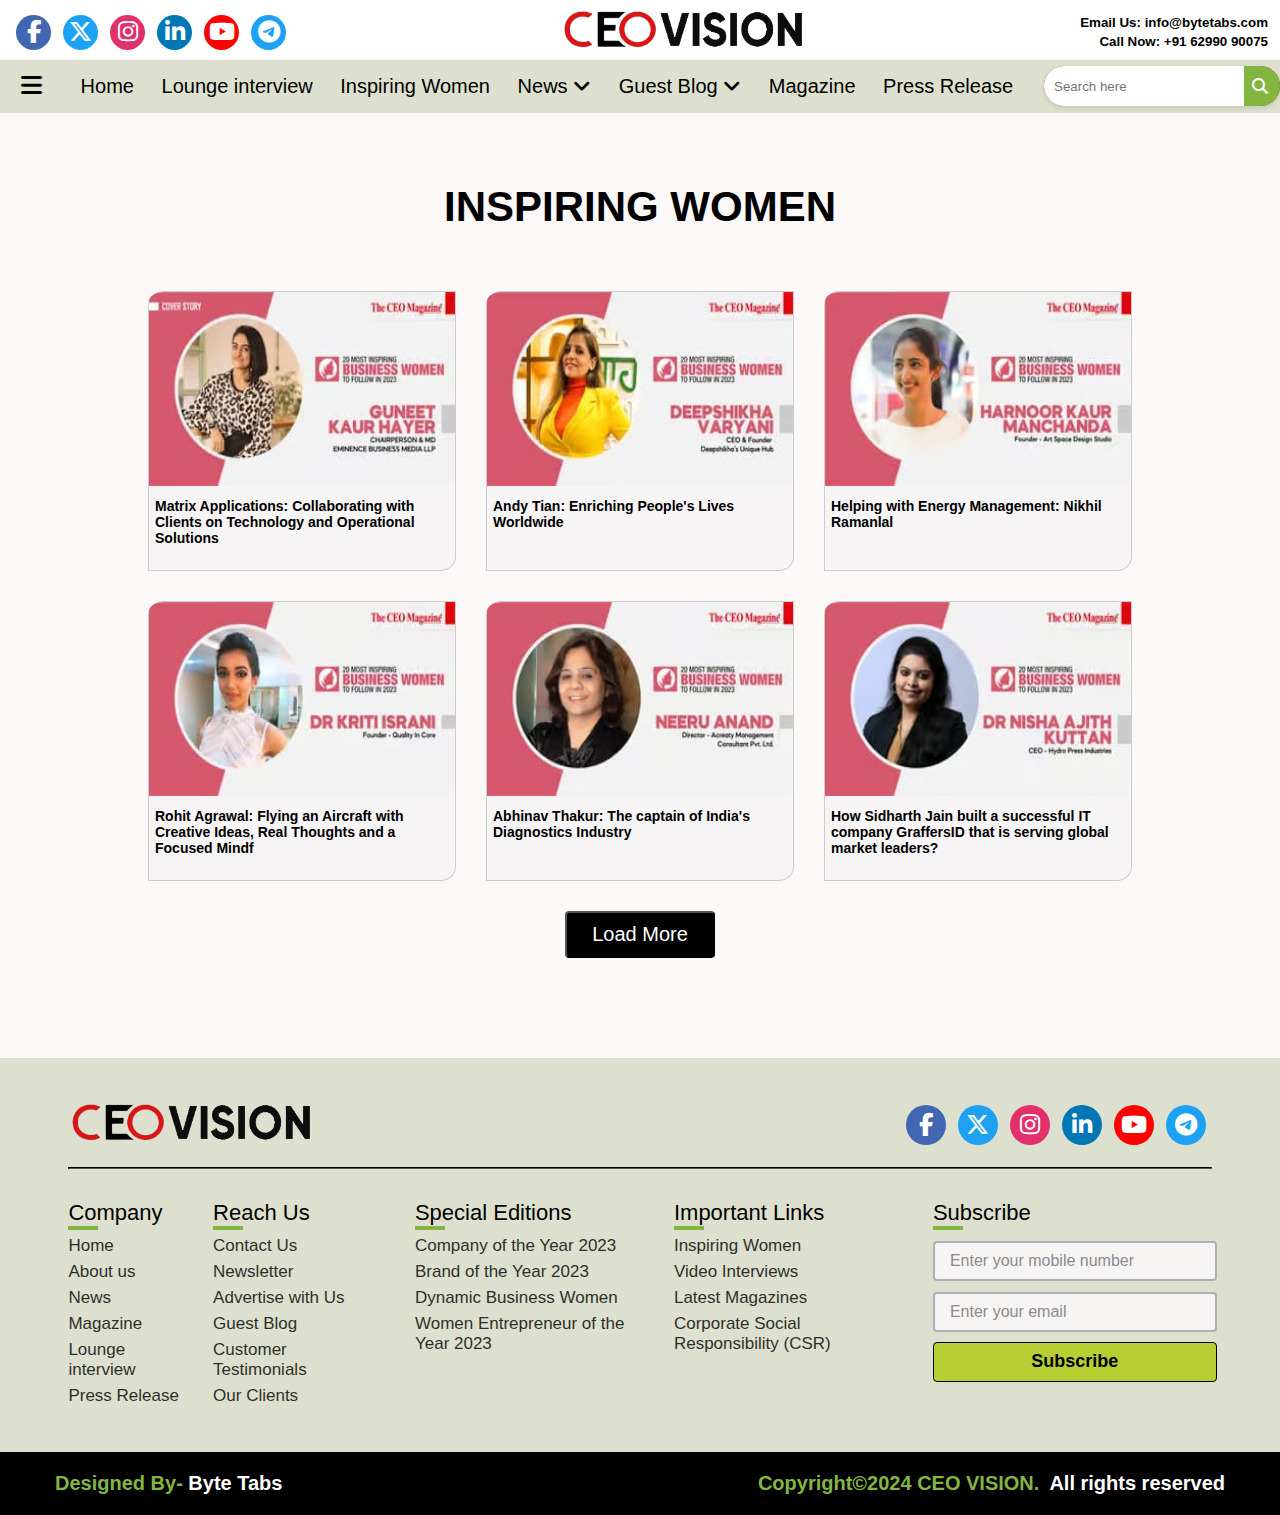
<file: women/women.html>
<!DOCTYPE html>
<html lang="en">

<head>
    <meta charset="UTF-8" />
    <title>Home | CEO VISION</title>
    <link rel="stylesheet" href="style.css" />
    <link rel="stylesheet" href="https://cdnjs.cloudflare.com/ajax/libs/font-awesome/6.4.2/css/all.min.css" />
    <link href="https://fonts.googleapis.com/css2?family=Lexend+Deca&display=swap" rel="stylesheet">
    <meta name="viewport" content="width=device-width, initial-scale=1.0" />
</head>

<body>


    <!-- Start Top Navbar -->
    <header>
        <div class="top">
            <!-- Start Hamburger Side Bar -->
            <div class="side-bar">

                <div class="close-btn">
                    <i class="fas fa-times"></i>
                </div>

                <!-- Start Hamburger Side Bar Menu -->
                <div class="menu">
                    <div class="item"><a href="../index.html"><i class="fas fa-home"></i>Home</a></div>
                    <div class="item"><a href="../lounge Interview/lounge_interview.html"><i
                                class="fas fa-th"></i>Lounge interview</a></div>
                    <div class="item"><a href="./women.html"><i class="fa-solid fa-user-group"></i>Inspiring Women</a>
                    </div>
                    <div class="item">
                        <a class="sub-btn"><i class="fas fa-cogs"></i>News<i
                                class="fas fa-angle-right dropdown"></i></a>
                        <div class="sub-menu">
                            <a href="../news/news.html" class="sub-item">Latest News</a>
                            <a href="#" class="sub-item">Industry News</a>
                            <a href="#" class="sub-item">Tech News</a>
                        </div>
                    </div>

                    <div class="item">
                        <a class="sub-btn "><i class="fas fa-envelope"></i> Guest Blog
                            <i class="fas fa-angle-right dropdown"></i></a>
                        <div class="sub-menu">
                            <a href="../blog/blog.html" class="sub-item">Blog 01</a>
                            <a href="#" class="sub-item">Blog 02</a>
                            <a href="#" class="sub-item">Blog 03</a>
                        </div>
                    </div>
                    <div class="item"><a href="../magazine/magazine.html"><i
                                class="fa-solid fa-book-open-reader"></i></i>Magazine</a></div>
                    <div class="item"><a href="../press_release/press-release.html"><i
                                class="fa-solid fa-clipboard"></i>Press Release</a></div>
                </div>
                <!-- End Hamburger Side Bar Menu -->

                <!-- Start Hamburger Side Bar Footer -->
                <div class="side-bar-footer">
                    <!-- Start Hamburger Side Bar Footer Media-->
                    <div class="media-icons">
                        <a href="#"><i class="fab fa-facebook-f"></i></a>
                        <a href="#"><i class="fa-brands fa-x-twitter"></i></a>
                        <a href="#"><i class="fab fa-instagram"></i></a>
                        <a href="#"><i class="fab fa-linkedin-in"></i></a>
                        <a href="#"><i class="fab fa-youtube"></i></a>
                        <a href="#"><i class="fab fa-telegram"></i></a>
                    </div>
                    <!-- Start Hamburger Side Bar Footer Text-->
                    <div class="side-bar-footer-txt">
                        <div class="line1">@2024 - All Right Reserved</div>
                        <div class="line2"> Designed and Developed by <a href="">ByteTabs</a></div>
                    </div>
                </div>
                <!-- End Hamburger Side Bar Footer -->

            </div>
            <!-- End Hamburger Side Bar -->


            <!-- Start Top Hamburger  ||  For Mobile devices-->
            <div class="hamburger-top " onclick="openNav()">
                <i class="fas fa-bars"></i>
            </div>
            <!-- End Top Hamburger -->

            <div class="media-icons">
                <a href="#"><i class="fab fa-facebook-f"></i></a>
                <a href="#"><i class="fa-brands fa-x-twitter"></i></a>
                <a href="#"><i class="fab fa-instagram"></i></a>
                <a href="#"><i class="fab fa-linkedin-in"></i></a>
                <a href="#"><i class="fab fa-youtube"></i></a>
                <a href="#"><i class="fab fa-telegram"></i></a>
            </div>

            <div class="logo-details">
                <img src="../assets/logo1.png" alt="">
            </div>

            <div class="right-side">
                <span>Email Us: <a href="mailto:info@bytetabs.com">info@bytetabs.com </a></span>
                <span>Call Now: <a href="tel:+916299090075">+91 62990 90075</a></span>
            </div>

            <!-- Start Top Search Conationer  ||   For Mobile devices-->
            <div class="search-container-top">
                <input type="text" class="search-input" placeholder="Search here" />
                <div class="search-icon-top">
                    <i class="fas fa-search"></i>
                </div>
            </div>
            <!-- End Top Search Conationer  -->
        </div>
    </header>
    <!-- End Top Navbar -->




    <!-- Start Second Navbar -->
    <div class="down_navbar">


        <!-- Start Down Hamburger -->
        <div class="hamburger" onclick="openNav()">
            <i class="fas fa-bars"></i>
        </div>
        <!-- End Down Hamburger -->


        <!-- Start Scroll Section -->

        <div class="scrollmenu">
            <a href="../index.html">Home</a>
            <a href="../lounge Interview/lounge_interview.html">Lounge interview</a>
            <a href="./women.html">Inspiring Women</a>

            <div class="nav-dropdown">
                <a class="dropbtn">News
                    <i class="fas fa-angle-down dropdown"></i></a>
                <div class="nav-dropdown-content">
                    <a href="../news/news.html" class="sub-item">Latest News</a>
                    <a href="#" class="sub-item">Industry News</a>
                    <a href="#" class="sub-item">Tech News</a>
                </div>
            </div>

            <div class="nav-dropdown">
                <a class="dropbtn">Guest Blog
                    <i class="fas fa-angle-down dropdown"></i></a>
                <div class="nav-dropdown-content">
                    <a href="../blog/blog.html" class="sub-item">Blog 01</a>
                    <a href="#" class="sub-item">Blog 02</a>
                    <a href="#" class="sub-item">Blog 03</a>
                </div>
            </div>

            <a href="../magazine/magazine.html">Magazine</a>
            <a href="../press_release/press-release.html">Press Release</a>

        </div>
        <!-- End Scroll Section -->


        <!-- Start Bottom Search Conationer  -->
        <div class="search-container">
            <input type="text" class="search-input" placeholder="Search here" />
            <div class="search-icon">
                <i class="fas fa-search"></i>
            </div>
        </div>
        <!-- End Bottom Search Conationer  -->
    </div>
    <!-- End Second Navbar -->







    <!-- Start Container -->
    <div class="container text-center">
        <!-- Container Heading -->
        <p> INSPIRING WOMEN</p>
        <!-- Start Container-Box -->
        <div class="container_box">
            <!-- Start Container Items-->
            <div class="abc">
                <div class="content">
                    <a href="">
                        <img src="../assets/inspiring_women/1.jpg" alt="">
                        <div class="txt">
                            <p>Matrix Applications: Collaborating with Clients on Technology and Operational Solutions
                            </p>
                        </div>
                    </a>
                </div>
            </div>
            <div class="abc">
                <div class="content">
                    <a href="">
                        <img src="../assets/inspiring_women/2.jpg" alt="">
                        <div class="txt">
                            <p>Andy Tian: Enriching People's Lives Worldwide</p>
                        </div>
                    </a>
                </div>
            </div>
            <div class="abc">
                <div class="content">
                    <a href="">
                        <img src="../assets/inspiring_women/3.jpg" alt="">
                        <div class="txt">
                            <p>Helping with Energy Management: Nikhil Ramanlal
                            </p>
                        </div>
                    </a>
                </div>
            </div>
            <div class="abc">
                <div class="content">
                    <a href="">
                        <img src="../assets/inspiring_women/4.jpg" alt="">
                        <div class="txt">
                            <p>Rohit Agrawal: Flying an Aircraft with Creative Ideas, Real Thoughts and a Focused Mindf
                            </p>
                        </div>
                    </a>
                </div>
            </div>
            <div class="abc">
                <div class="content">
                    <a href="">
                        <img src="../assets/inspiring_women/5.jpg" alt="">
                        <div class="txt">
                            <p>Abhinav Thakur: The captain of India's Diagnostics Industry</p>
                        </div>
                    </a>
                </div>
            </div>
            <div class="abc">
                <div class="content">
                    <a href="">
                        <img src="../assets/inspiring_women/6.jpg" alt="">
                        <div class="txt">
                            <p>How Sidharth Jain built a successful IT company GraffersID that is serving global market
                                leaders?</p>
                        </div>
                    </a>
                </div>
            </div>
            <div class="abc">
                <div class="content">
                    <a href="">
                        <img src="../assets/inspiring_women/7.jpg" alt="">
                        <div class="txt">
                            <p>Yogita Tulsiani: Delivering Outstanding Workforce Solutions To Businesses</p>
                        </div>
                    </a>
                </div>
            </div>
            <div class="abc">
                <div class="content">
                    <a href="">
                        <img src="../assets/inspiring_women/8.jpg" alt="">
                        <div class="txt">
                            <p>Charikleia G. Stouka: Most Influential leader in Real Estate</p>
                        </div>
                    </a>
                </div>
            </div>
            <div class="abc">
                <div class="content">
                    <a href="">
                        <img src="../assets/inspiring_women/9.jpg" alt="">
                        <div class="txt">
                            <p>Randy M. Knutson is the Founder & CEO of DynaQuest Technology Services Inc., an
                                award-winning provider of innovative Blockchain solutions for emerging markets
                            </p>
                        </div>
                    </a>
                </div>
            </div>
            <div class="abc">
                <div class="content">
                    <a href="">
                        <img src="../assets/inspiring_women/10.jpg" alt="">
                        <div class="txt">
                            <p>Dr. Kushant Uppal: An inspiring entrepreneur</p>
                        </div>
                    </a>
                </div>
            </div>
            <div class="abc">
                <div class="content">
                    <a href="">
                        <img src="../assets/inspiring_women/11.jpg" alt="">
                        <div class="txt">
                            <p>Sushanth IT law Associates: Top-of-the-League Cyber Law Consulting Firm</p>
                        </div>
                    </a>
                </div>
            </div>
            <div class="abc">
                <div class="content">
                    <a href="">
                        <img src="../assets/inspiring_women/12.jpg" alt="">
                        <div class="txt">
                            <p>Akshya Power: Serve solar O&M companies across India
                            </p>
                        </div>
                    </a>
                </div>
            </div>
            <!-- End Container Items-->
        </div>
        <!-- End Container-Box -->
    </div>
    <!-- End Container -->



    <!-- Load More Button to load more content   -->
    <button class="load-more">Load More</button>










    <!-- Strat Footer Section -->
    <footer>
        <!-- Strat Footer Content -->
        <div class="footer_content">
            <!-- Start Footer Top Content -->
            <div class="footer_top_content">
                <div class="logo-details">
                    <img src="../assets/logo1.png" alt="">
                </div>
                <div class="media-icons">
                    <a href="#"><i class="fab fa-facebook-f"></i></a>
                    <a href="#"><i class="fa-brands fa-x-twitter"></i></a>
                    <a href="#"><i class="fab fa-instagram"></i></a>
                    <a href="#"><i class="fab fa-linkedin-in"></i></a>
                    <a href="#"><i class="fab fa-youtube"></i></a>
                    <a href="#"><i class="fab fa-telegram"></i></a>
                </div>
            </div>
            <!-- End Footer Top Content -->
            <hr />
            <!-- Start Box Sections -->
            <div class="link-boxes">
                <ul class="box box1">
                    <li class="link_name">Company</li>
                    <li><a href="../index.html">Home</a></li>
                    <li><a href="../About Us/about.html">About us</a></li>
                    <li><a href="../news/news.html">News</a></li>
                    <li><a href="../magazine/magazine.html">Magazine</a></li>
                    <li><a href="../lounge Interview/lounge_interview.html"> Lounge interview</a></li>
                    <li><a href="../press_release/press-release.html">Press Release</a></li>
                </ul>
                <ul class="box box2">
                    <li class="link_name">Reach Us</li>
                    <li><a href="../Contact Us/contact.html">Contact Us</a></li>
                    <li><a href="../newsletter/newsletter.html">Newsletter</a></li>
                    <li><a href="#">Advertise with Us</a></li>
                    <li><a href="../blog/blog.html">Guest Blog</a></li>
                    <li><a href="#">Customer Testimonials</a></li>
                    <li><a href="#">Our Clients</a></li>
                </ul>
                <ul class="box box3">
                    <li class="link_name">Special Editions</li>
                    <li><a href="#">Company of the Year 2023</a></li>
                    <li><a href="#">Brand of the Year 2023</a></li>
                    <li><a href="#">Dynamic Business Women</a></li>
                    <li><a href="#">Women Entrepreneur of the Year 2023</a></li>
                </ul>
                <ul class="box box4">
                    <li class="link_name">Important Links</li>
                    <li><a href="./women.html">Inspiring Women</a></li>
                    <li><a href="#">Video Interviews</a></li>
                    <li><a href="#">Latest Magazines</a></li>
                    <li><a href="#">Corporate Social Responsibility (CSR)</a></li>
                </ul>
                <ul class="box input-box">
                    <li class="link_name">Subscribe</li>
                    <li>
                        <input type="text" placeholder="Enter your mobile number" />
                    </li>
                    <li><input type="text" placeholder="Enter your email" /></li>
                    <li><input type="button" value="Subscribe" /></li>
                </ul>
            </div>
            <!-- End Box Sections -->

        </div>
        <!-- End Footer Content -->

        <!-- Start Bottom Details -->
        <div class="bottom-details">
            <div class="bottom_text">
                <span class="design_by">
                    Designed By-
                    <a href="#">Byte Tabs</a>
                </span>
                <span class="copyright_text">Copyright©2024 <a href="#">CEO VISION.</a><span>All rights
                        reserved</span></span>
            </div>
        </div>
        <!-- End Bottom Details -->
    </footer>
    <!-- End Footer Section -->


    <script src="https://code.jquery.com/jquery-3.6.0.min.js"></script>
    <script src="https://ajax.googleapis.com/ajax/libs/jquery/3.7.1/jquery.min.js"></script>
    <script src="script.js"></script>

</body>

</html>
</file>
<file: style.css>
* {
  margin: 0;
  padding: 0;
  box-sizing: border-box;
  font-family: "Poppins", sans-serif;
}

body {
  width: 100%;
  background-color: #fcf8f8;
}



/* Start Top Navbar */

header {
  position: fixed;
  width: 100%;
  top: 0;
  left: 0;
  z-index: 1000;
}

.top {
  margin: auto;
  padding: 5px 10px 0px 10px;
  background: white;
  display: flex;
  align-items: center;
  justify-content: space-between;
  z-index: 1000;
}

.logo-details>img {
  width: 250px;
  height: 50px;
}

.media-icons {
  display: flex;
}

.media-icons a {
  height: 35px;
  width: 35px;
  margin: 0 6px;
  border-radius: 50%;
  text-align: center;
  line-height: 35px;
  color: #fff;
  font-size: 23px;
  text-decoration: none;
  transition: all 0.4s ease;
}

.media-icons a:nth-child(1) {
  background: #4267B2;
}

.media-icons a:nth-child(1):hover {
  color: #4267B2;
  background: #fff;
}

.media-icons a:nth-child(2) {
  background: #1DA1F2;
}

.media-icons a:nth-child(2):hover {
  color: #1DA1F2;
  background: #fff;
}

.media-icons a:nth-child(3) {
  background: #E1306C;
}

.media-icons a:nth-child(3):hover {
  color: #E1306C;
  background: #fff;
}

.media-icons a:nth-child(4) {
  background: #0077B5;
}

.media-icons a:nth-child(4):hover {
  color: #0077B5;
  background: #fff;
}

.media-icons a:nth-child(5) {
  background: #FF0000;
}

.media-icons a:nth-child(5):hover {
  color: #FF0000;
  background: #fff;
}

.media-icons a:nth-child(6) {
  background: #1DA1F2;
}

.media-icons a:nth-child(6):hover {
  color: #1DA1F2;
  background: #fff;
}

.right-side {
  display: flex;
  color: black;
  font-size: smaller;
  font-weight: 600;
  flex-direction: column;
  align-items: flex-end;
}

.right-side>span {
  margin: 2px;
}

.right-side>span>a {
  text-decoration: none;
  color: black;
}

/* End Top Navbar */


/* 
//////////////////////////////////////////////////////////
//////////////////////////////////////////////////////////
 */

 
/* Start Second Navbar */
.down_navbar {
  position: relative;
  top: 60px;
  display: flex;
  justify-content: space-between;
  padding: 0;
  background: #dde0ce;
  z-index:10;
}

.hamburger {
  color: black;
  font-size: 24px;
  cursor: pointer;
  margin-left: 1%;
  margin-right: 1%;
  line-height: 40px;
  padding: .5% 8px;
}

.hamburger:hover {
  color: black;
}

.hamburger-top {
  color: black;
  font-size: 24px;
  cursor: pointer;
  margin-left: 1%;
  margin-right: 1%;
  line-height: 40px;
}

.search-container {
  
  margin: .5% 0% .5% 1%;
  display: flex;
  align-items: center;
  background-color: #a51717;
  cursor: pointer;
  border-radius: 25px;
  box-shadow: 0 2px 5px rgba(0, 0, 0, 0.1);
}

.search-input {
  border: none;
  padding: 10px;
  width: 200px;
  height: 100%;
  border-radius: 25px 0 0 25px;
  outline: none;
}

.search-icon {
  background-color: #83b541;
  padding: 12px 12px 8px 8px;
  border-radius: 0 25px 25px 0;
  cursor: pointer;
  color: #fff;
  height: 100%;
}

.search-icon-top {
  background-color: #83b541;
  padding: 10px 12px;
  border-radius: 50%;
  cursor: pointer;
  color: #fff;
}

/* Start Scroll Section */
.scrollmenu {
  overflow:hidden;
  white-space: nowrap;
  display: flex;
  flex-grow: 1;
  align-items: center;
  justify-content: space-between;
  padding: 0 10px;
}

.scrollmenu a {
  padding: 1% 8px;
  display: inline-block;
  font-size: 20px;
  text-decoration: none;
  color: black;
  line-height: 20px;
  margin: 0 0px;
}

.nav-dropdown {
  float: left;
  
}

.nav-dropdown .dropbtn {
  padding:15px 8px;
  font-size: 20px;
  text-decoration: none;
  color: black;
  background-color: inherit;
  border: none;
  outline: none;
  cursor: pointer;
}

.scrollmenu a:hover,
.nav-dropdown:hover .dropbtn {
  color: white;
}

.nav-dropdown-content {
  display: none;
  position: absolute;
  background-color: #f9f9f9;
  min-width: 120px;
  box-shadow: 0px 8px 16px 0px rgba(0, 0, 0, 0.2);
  z-index: 10; /* Ensures dropdown content is on top */
}

.nav-dropdown-content a {
  color: black;
  padding: 12px 16px;
  text-decoration: none;
  display: block;
  text-align: left;
  float: none;
}

.nav-dropdown-content a:hover {
  background-color: #ddd;
}


.scrollmenu::-webkit-scrollbar {
  width: 0;
  height: 0;
}








/* 

////////////////////////////////////////////////////////////////////////////////
////////////////////////////////////////////////////////////////////////////////
////////////////////////////////////////////////////////////////////////////////
////////////////////////////////////////////////////////////////////////////////

*/




/* Start Hamburger Side Bar */

.side-bar {
  background-color: #83b541;
  width: 320px;
  height: 100vh;
  position: fixed;
  top: 0;
  left: -320px;
  overflow-x: hidden;
  z-index: 500;
  transition: 0.6s ease;

}

.side-bar .close-btn {
  position: absolute;
  color: #fff;
  font-size: 23px;
  right: 0px;
  margin: 15px;
  cursor: pointer;
}

.side-bar .menu {
  width: 100%;
  margin-top: 70px;
}

.side-bar .menu .item {
  position: relative;
  cursor: pointer;
}

.side-bar .menu .item a {
  color: black;
  font-size: 20px;
  font-weight: 600;
  text-decoration: none;
  display: block;
  padding: 5px 30px;
  line-height: 30px;
}

.side-bar .menu .item i {
  margin-right: 15px;
  color: white;
  font-size: 18px;
}

.side-bar .menu .item a:hover {
  color: white;

}

.side-bar .menu>.item>a>.dropdown {
  position: absolute;
  right: 0;
  margin-right: 20px;
  margin-top: 7px;
  transition: 0.3s ease;
}

.side-bar .menu .item .sub-menu {
  background-color: #8ec448;
  display: none;
}

.side-bar .menu .item .sub-menu a {
  padding-left: 80px;
  color: black;
  font-size: 18px;
  font-weight: 600;
}

.side-bar .menu .item .sub-menu a:hover {
  background-color: #a1d65c;
  color: white;
}

.side-bar.active {
  left: 0;
  transform: translateX(0);
}

.side-bar::-webkit-scrollbar {
  width: 0px;
}

.rotate {
  transform: rotate(90deg);
}


.side-bar.active .side-bar-footer {
  position: absolute;
  bottom: 0;
  width: 85%;
  margin: 0 7.5% 80px 7.5%;
}

.side-bar-footer>.media-icons {
  display: flex;
  justify-content: space-between;
  margin-bottom: 10px;
}

.side-bar-footer>.media-icons a {
  height: 35px;
  width: 35px;
  line-height: 38px;
  border-radius: 50%;
  text-align: center;
  margin: 0 0px;
  color: #fff;
  font-size: 20px;
  text-decoration: none;
  transition: all 0.4s ease;
}

.side-bar-footer>.side-bar-footer-txt>.line1,
.side-bar-footer>.side-bar-footer-txt>.line2 {
  font-size: 12px;
}




@media (min-width: 1500px) {
  .scrollmenu a,
  .nav-dropdown .dropbtn  {
    font-size: 28px;
  }
  .nav-dropdown .dropbtn 
  
  
  .right-side {
    font-size: large;
    font-weight: 600;
  }
}



@media(min-width:1024px) {

  .hamburger-top,
  .search-container-top {
    display: none;
  }

  .side-bar-footer {
    position: absolute;
    bottom: 0;
    margin: 0 25px 25px 25px;
  }
  .side-bar-footer>.media-icons {
    display: none;
  }

}


@media (max-width: 1024px) {


  .top>.media-icons {
    display: none;
  }
  .right-side{
    display: none;
  }
  .search-input {
    display: none;
  }

  .search-icon {
    border-radius: 50%;
    height: 35px;
    width: 35px;
  }

  .down_navbar{
    padding: 0;
  }
.down_navbar>.scrollmenu,
.down_navbar>.hamburger,
.down_navbar>.search-container{
  display: none;
}

}



@media(max-width:550px) {

  .sidenav>a {
    font-size: 20px;
  }

  .nav-dropdown-content {
    left: 35%;

  }
}

@media(max-width:420px) {
  .top {
    padding-bottom: 5px;
  }

  .down_navbar {
    top: 50px;
  }

  .logo-details {
    color: #fff;
    font-size: 26px;
    display: flex;
    justify-content: center;
    align-items: center;
  }

  .logo-details img {
    width: 200px;
    height: 40px;
  }

  .logo-details span {
    margin-left: 7px;
    font-family: 'Lexend Deca', sans-serif;

  }

  .search-icon-top {
    padding: 8px 10px;
  }

  .sidenav>a {
    font-size: 18px;
    padding: 8px 8px 8px 25px;
  }

  .nav-dropdown-content {
    left: 30%;

  }
}


@media(max-width:360px) {
  .sidenav>a {
    font-size: 16px;
    padding: 8px 8px 8px 25px;
  }

  .nav-dropdown-content {
    left: 27%;

  }
}









/* 
////////////////////////////////////////////
////////////////////////////////////////////
*/






/* 
////////////////////////////////////////////
////////////////////////////////////////////
*/







.cover-container {
  height: 700px;
  width: 94%;
  background-color: rgb(45, 45, 45);
  margin: 120px auto;
  padding: 0px 10px;
}

.cover-container>p {
  font-size: 40px;
  font-weight: 600;
  text-align: center;
  color: white;
  padding: 40px 0px 60px 0px;
}

.main-cover {
  display: flex;
  height: 500px;
  width: 100%;
  margin: auto;
  column-gap: 10px;
}

.left-cover {
  width: 50%;
  height: 100%;
  display: flex;
  align-items: center;
}

.right-cover {
  width: 50%;
  height: 100%;

}

.left-cover>.left-cover-box {
  width: 100%;
  border-radius: 20px;
  background-color: white;
}

.left-cover-box>a {
  width: 100%;
  text-decoration: none;
  color: white;
}

.left-cover-box>a>img {
  width: 100%;
  height: 60%;
  border-radius: 20px;
}

.left-cover-txt {
  padding: 5px 20px 10px 20px;
  color: black;
}

.left-cover-txt>p:nth-child(1) {
  font-size: 24px;
  font-weight: 600;
}

.left-cover-txt>p:nth-child(2) {
  font-size: 16px;
  margin-top: 10px;
}



.right_cover1,
.right_cover2 {
  height: 50%;
  padding: 7%;
  position: relative;
  overflow: hidden;
}

.right_cover1 {
  border-top: 1px solid white;
  border-bottom: 1px solid white;
  border-radius: 20px 20px 0 0;
}

.right_cover2 {
  border: 0;
  border-bottom: 1px solid white;
  border-radius: 0 0 20px 20px;

}



.right_cover1>a,
.right_cover2>a {
  width: 100%;
  height: 100%;
  text-decoration: none;
  color: white;
  position: relative;

}

.right_cover1>a>p:nth-child(1),
.right_cover2>a>p:nth-child(1) {
  font-size: 28px;
  font-weight: bold;
}

.right_cover1>a>p:nth-child(2),
.right_cover2>a>p:nth-child(2) {
  font-size: 18px;
  margin-top: 15px;
}

.right_cover1::before,
.right_cover2::before {
  content: "";
  position: absolute;
  top: 0;
  left: 0;
  width: 100%;
  height: 100%;
  transition: background .2s ease, opacity .2s ease;
  opacity: 0;

}


.right_cover1:hover::before,
.right_cover2:hover::before {
  background: rgba(47, 46, 46, 0.585);

  opacity: 1;

}

.right_cover1:hover {
  background: url(../assets/cover/2.webp);
  background-repeat: no-repeat;
  background-size: cover;
  transition: background .2s ease;


}

.right_cover2:hover {
  background: url(../assets/cover/3.webp);
  background-repeat: no-repeat;
  background-size: cover;
  transition: background .2s ease;
}


@media(max-width:1080px) {
  .right_cover1>a>p:nth-child(1),
  .right_cover2>a>p:nth-child(1) {
      font-size: 26px;
  }
}

@media(max-width:1000px) {
  .left-cover-txt {
      padding: 5px 20px 20px 20px;
      color: black;
  }
  .left-cover-txt>p:nth-child(1) {
      font-size: 20px;
  }
  
  .left-cover-txt>p:nth-child(2) {
      font-size: 14px;
  }
  .right_cover1>a>p:nth-child(1),
  .right_cover2>a>p:nth-child(1) {
      font-size: 24px;
  }

  .right_cover1>a>p:nth-child(2),
  .right_cover2>a>p:nth-child(2) {
      font-size: 16px;
  }
  .right_cover1,
  .right_cover2 {
      padding: 0% 4%;
  }
  .right_cover1>a,
  .right_cover2>a {
   display: flex;
   flex-direction: column;
   justify-content: center;
  }
  
  

}

@media(max-width:768px) {


  .cover-container {

      height: 900px;
  }

  .main-cover {
      flex-direction: column;
      row-gap: 20px;
      height: 700px;
  }

  .left-cover {
      width: 100%;
      height: 60%
  }
  .right-cover {
      width: 100%;
      height: 40%
  }
  .left-cover {
      align-items:baseline;
  }
  .left-cover-box{
      height:100%;
  }
  .left-cover-box>a>img {
     
      height: 70%;
  }
  .left-cover-txt {
      padding: 20px 20px 10px 20px;
      color: black;
  }

  .left-cover-txt>p:nth-child(1) {
      font-size: 18px;
      font-weight: 600;
  }
  
  .left-cover-txt>p:nth-child(2) {
      font-size: 14px;
  }


  .right_cover1,
.right_cover2 {
  padding: 0% 2%;
}
.right_cover1>a,
.right_cover2>a {
display: flex;
flex-direction: column;
justify-content: center;
}



  .right_cover1>a>p:nth-child(1),
.right_cover2>a>p:nth-child(1) {
  font-size: 18px;
}

.right_cover1>a>p:nth-child(2),
.right_cover2>a>p:nth-child(2) {
  font-size: 16px;
}
}

@media(max-width:640px){
  .cover-container {
      height: 1000px;
  }

  .main-cover {
   
      height: 800px;
  }
  .cover-container {
      width: 100%;
    
  }
  .left-cover-box>a>img {
      height: 70%;
  }
  .left-cover {
      height: 55%
  }
  .right-cover {
      height: 45%
  }
}
@media(max-width:540px){
  
  .left-cover-box>a>img {
      height: 65%;
  }

}





@media(max-width:480px){  
  .cover-container {
      height: 1100px;
  }

  .main-cover {
   
      height: 900px;
  }
  .left-cover-box>a>img {
  height: 55%;
}
.left-cover {
  height: 45%
}
.right-cover {
  height: 55%
}

}
@media(max-width:390px){  
  .cover-container {
      height: 1000px;
  }

  .main-cover {
   
      height: 800px;
  }
  .left-cover-box>a>img {
  height: 55%;
}
.left-cover {
  height: 50%
}
.right-cover {
  height: 50%
}

}
@media(max-width:350px){  
  .cover-container {
      height: 1000px;
  }

  .main-cover {
   
      height: 800px;
  }
  .left-cover-box>a>img {
  height: 55%;
}
.left-cover {
  height: 45%
}
.right-cover {
  height: 55%
}

}








/*
//////////////////////////////////
//////////////////////////////////
*/








/* Start Grid-1 */


.grid-body-1{
  display: flex;
  font-size: 100%;
  margin-top: 120px;
  width:72%;
  margin-left: auto;
  margin-right: auto;
  /* position: relative; */
  z-index: 1;
  }

.game-board-1 {
  display: grid;
  grid-template-rows: 300px 300px 300px;
  grid-template-columns: 33.33% 33.33% 33.33%;
  column-gap: 2%;
  margin-top:40px;
}


.grid-1-box {
  display: flex;
  flex-direction: column;
  color: black;
  font-size: 1.1vw;
  font-weight: 700;
}

.grid-1-box>a{
  text-decoration: none;
  height:100%;
  color: black;
}
.grid-1-box>a>.txt {
    display: flex;
    flex-direction: column;
    padding-top: 10px;
    padding-left: 0px;
 
  }
  
.grid-1-box>a>img {
  height: 65%;
  width: 100%;
}

.grid-body-1>.first-section>.heading>h2 {
  font-size: 36px;
}

.grid-1-box>a>.txt>p:nth-child(2){
font-size: 13px;
 margin-top: 4px;
 
}
.grid-body-1>.first-section {
  width: 100%;
  padding-top: 0px;
}

.grid-1-box>a>.txt>p:nth-child(1) {

  position: relative;
  display: block;
font-size: 14px;
padding-top: 5px 0px;
margin-bottom: 5px;
  
}
.grid-1-box>a>.txt>p:nth-child(1):after {
  position: absolute;
  content: "";
  height: 3px;
  bottom: -3px;
  left: 0;
  right: 0;
  width: 5%;
  background: green;
  -o-transition: 0.5s;
  -ms-transition: 0.5s;
  -moz-transition: 0.5s;
  -webkit-transition: 0.5s;
  transition: 0.5s;
}
.grid-body-1>.first-section>.underline {
  /* text-decoration: none; */
  position: relative;
  z-index: 1;
}

.grid-body-1>.first-section>.underline:after {
  position: absolute;
  content: "";
  height: 3px;
  bottom: -4px;
  left: 0;
  right: 0;
  width: 40%;
  background: green;
  -o-transition: 0.5s;
  -ms-transition: 0.5s;
  -moz-transition: 0.5s;
  -webkit-transition: 0.5s;
  transition: 0.5s;
}

.grid-body-1>.first-section>.underline:hover:after {
  width: 80%;
  background: orange;
}


@media(max-width:1200px){
  .game-board-1 {
    grid-template-rows: 280px 280px 280px;
  }
  .grid-body-1>.first-section>.heading>h2 {
    font-size: 34px;
  }
}

@media(max-width:1050px){
  .game-board-1 {
    grid-template-rows: 260px 260px 260px;
    margin-top:35px;
  }
  .grid-body-1>.first-section>.heading>h2 {
    font-size: 32px;
  }
  .grid-1-box>a>img {
    height: 60%;

  }
  .grid-1-box>a>.txt>p:nth-child(2){
    font-size: 12px;
   
    }
}
@media(max-width:900px){
  .game-board-1 {
    grid-template-rows:230px 230px 230px ;
  }
  .grid-body-1>.first-section>.heading>h2 {
    font-size: 30px;
  }
  .grid-1-box>a>img {
    height: 55%;
  }
  .grid-1-box>a>.txt>p:nth-child(2){
    font-size: 11px;
   
    }
  
}
@media(max-width:750px){
  .grid-body-1>.first-section>.heading>h2 {
    font-size: 28px;
  }
  .game-board-1 {
    grid-template-rows:210px 210px 210px ;
    margin-top:30px;
  }
  .grid-1-box>a>img {
    height:55%;
  }
}


@media(max-width:700px){
  .game-board-1 {

    grid-template-rows: 230px 230px 230px 230px;
    grid-template-columns: 50% 50% ;
   
  }
  .grid-body-1>.first-section>.heading>h2 {
    font-size: 26px;
  }
  .grid-1-box>a>img {
    height:60%;
  }
#grid-1-box9{
  display: none;
}

}


@media(max-width:550px){
  .game-board-1 {
    margin-top:25px;
  }
  .grid-body-1>.first-section>.heading>h2 {
    font-size: 24px;
  }
  .grid-1-box>a>img {
    height:50%;
  }
  .grid-body-1{
    width:80%;
}

}

@media(max-width:480px){
  .game-board-1 {
    grid-template-rows:120px 120px 120px 120px 120px 120px 120px 120px 120px  ;
    grid-template-columns: 100%;
  row-gap: 15px;
  margin-top:20px;
  }
  .grid-body-1>.first-section>.heading>h2 {
    font-size: 22px;
  }
  #grid-1-box9{
    display: flex;

  }


  .grid-1-box>a{
  width:100%;
    height:100%;
    display: flex;
    flex-direction: row;
    
  }

  .grid-1-box>a>img {
    height:100%;
    width: 50%;
  }
  .grid-1-box>a>.txt {
   margin-left: 10px;
  }
  .grid-1-box>a>.txt>p:nth-child(1):after {
   
    width: 10%;


  }

}

@media(max-width:420px){
  .grid-body-1{
    width:85%;
}
.game-board-1 {
  grid-template-rows:90px 90px 90px 90px 90px 90px 90px 90px 90px  ;
  grid-template-columns: 100%;
row-gap: 15px;
}
.grid-body-1>.first-section>.heading>h2 {
  font-size: 20px;
}


.grid-1-box>a>img {
  height:100%;
  width: 40%;
}
.grid-1-box >a>.txt {
 
  padding-top: 4px;
 
}
.grid-1-box>a>.txt>p:nth-child(1) {
 
font-size: 13px;
}
}


@media(max-width:390px){
.grid-body-1{
  width: 80%;
}
.grid-body-1>.first-section>.heading>h2 {
  font-size: 18px;
}
  .grid-1-box>a{
    flex-direction: column;
  }
  .game-board-1 {
    grid-template-rows:240px 240px 240px 240px 240px 240px 240px 240px 240px  ;
    grid-template-columns: 100%;
  row-gap: 0px;
  }
  .grid-1-box>a>img {
    height:70%;
    width: 100%;
  }
  .grid-1-box >a>.txt {
 
    margin-left: 0px;
   
  }

}
@media(max-width:350px){
  
  .game-board-1 {
    grid-template-rows:220px 220px 220px 220px 220px 220px 220px 220px 220px  ;
    grid-template-columns: 100%;
  row-gap: 10px;
  }
  .grid-body-1{
    width: 80%;
  }
  .grid-body-1>.first-section>.heading>h2 {
    font-size: 16px;
  }
  .grid-1-box>a>img {
    height:70%;
  }
}






/* End Grid-BODY-1 */

/*
//////////////////////////////////////////////
//////////////////////////////////////////////
*/

/* Start Grid-BODY-2 */









/* Start Slider-Div */    

.slider-div {
  margin: 40px auto;
  width: 75%;
}


.slider-div>.underline {
  position: relative;
}

.slider-div>.underline:after {
  position: absolute;
  content: "";
  height: 3px;
  bottom: -4px;
  left: 0;
  right: 0;
  width: 30%;
  background: green;
  -o-transition: 0.5s;
  -ms-transition: 0.5s;
  -moz-transition: 0.5s;
  -webkit-transition: 0.5s;
  transition: 0.5s;
}

.slider-div>.underline:hover:after {
  width: 50%;
  background: orange;
}



.slider-div>.heading>h2 {
  font-size: 36px;
}


.image_slider {
  overflow: auto; 
  /* position: relative; */
  scrollbar-width: none; 
  -ms-overflow-style: none; 
}

.image_slider::-webkit-scrollbar {
  display: none; 
}
.slider-container {
  display: flex;
  transition: transform 0.5s ease;
  margin-top: 2%;
}

.slide-box {
  flex: 0 0 33.33%; 
  max-width: 33.33%;
  padding-right: 2%;
  margin-top: 15px;
}

.slide-box>a {
  text-decoration: none;
  height:100%;
  color: black;
}
.slide-box>a>p {
  margin-top: 1px;
  font-size: 13px; 
  font-weight: 700;
}

.slide-box>a>img {
  width: 100%;
  height: auto;
  max-width: 100%;
}

@media(max-width:1200px){
  .slider-div>.heading>h2 {
    font-size: 34px;
}
}

@media(max-width:1050px){
  .slider-div>.heading>h2 {
    font-size: 32px;
  }
}

@media(max-width:900px){
  .slide-box {
    flex: 0 0 50%; 
    max-width: 50%;
    padding-right:2%;
  }
  .slider-div {
    width: 80%;
  }
  .slider-div>.heading>h2 {
    font-size: 30px;
  }
}

@media(max-width:850px){
  .slide-box>a>p {
    font-size: 11px; 
  }
}


@media(max-width:750px){
  .slider-div>.heading>h2 {
    font-size: 28px;
  }
}


@media(max-width:700px){
  
  
.slider-div {
  width: 84%;
}
.slider-div>.heading>h2 {
  font-size: 26px;
}
}

@media(max-width:550px){
  .slider-div>.heading>h2 {
    font-size: 24px;
  }
}

@media(max-width:520px){
  .slide-box {
    flex: 0 0 100%; 
    max-width: 100%;
    padding-right:1%;
  }
  .slide-box>a>p {
    font-size: 11px; 
  }
 
}




@media(max-width:480px){
  .slider-div>.heading>h2 {
    font-size: 22px;
  }
}

@media(max-width:420px){
  .slider-div>.heading>h2 {
    font-size: 20px;
  }
}
@media(max-width:390px){
  .slider-div>.heading>h2 {
    font-size: 18px;
  }
}

@media(max-width:350px){
  .slider-div>.heading>h2 {
    font-size: 16px;
  }
}


/* End Slider-Div */

/*
//////////////////////////////////////////////
//////////////////////////////////////////////
*/

/* Start Grid-BODY-2 */




.grid-body-2{
  display: flex;
  font-size: 100%;
  margin-top: 3%;
  width:72%;
  margin-left: auto;
  margin-right: auto;
  padding-bottom: 0px;
  }


.game-board-2 {
  display: grid;
  grid-template-rows: 270px 270px;
  grid-template-columns: 33.33% 33.33% 33.33%;
  margin-top:40px;
  column-gap: 2%;
}


.grid-2-box {
  display: flex;
  flex-direction: column;
  color: black;
  font-size: 1.1vw;
  font-weight: 700;
}
.grid-2-box>a{
  text-decoration: none;
  height:100%;
  color: black;
}

.grid-2-box>a>.txt {
    padding-top: 5px;
    font-size: 13px;
    padding-left: 0px;
  }
  
.grid-2-box>a>img {
  height: 72%;
  width: 100%;
}

.grid-body-2>.first-section {
  width: 100%;
  padding-top: 0px;
}

.grid-body-2>.first-section>.heading>h2 {
  font-size: 36px;
}

.grid-2-box>a>.txt>p{
font-size: 13px;
 margin-top: 4px;
}


.grid-body-2>.first-section>.underline {
  text-decoration: none;
  position: relative;
}

.grid-body-2>.first-section>.underline:after {
  position: absolute;
  content: "";
  height: 3px;
  bottom: -4px;
  left: 0;
  right: 0;
  width: 30%;
  background: green;
  -o-transition: 0.5s;
  -ms-transition: 0.5s;
  -moz-transition: 0.5s;
  -webkit-transition: 0.5s;
  transition: 0.5s;
}

.grid-body-2>.first-section>.underline:hover:after {
  width: 50%;
  background: orange;
}



@media (max-width: 1200px){
    .game-board-2{
grid-template-rows: 250px 250px ;
}
.grid-body-2>.first-section>.heading>h2 {
  font-size: 34px;
}

.grid-2-box{
    padding-top: 0px;
}
}

@media (max-width: 1050px){
    .game-board-2{
        grid-template-rows: 230px 230px ;
        margin-top:35px;
        }
        .grid-body-2>.first-section>.heading>h2 {
          font-size: 32px;
        }
        .grid-2-box>a>.txt>p{
          font-size: 12px;
        }   
        .grid-2-box>a>img {
          height: 68%;
        } 
}

@media (max-width: 900px){
  .game-board-2{
    grid-template-rows: 200px 200px ;
    }
    .grid-body-2>.first-section>.heading>h2 {
      font-size: 30px;
    }
    .grid-2-box>a>.txt>p {
      font-size: 11px;
      padding: 0;
    } 
    .grid-2-box>a>img {
      height: 63%;
    } 
}

@media(max-width:850px){
  .grid-body-2>.first-section>.heading>h2 {
    font-size: 28px;
  }
}

@media(max-width:750px){
  .game-board-2 {
    grid-template-rows:190px 190px  ;
    margin-top:30px;
  }
  .grid-2-box>a>img {
    height:61%;
  }
 
}


@media(max-width:700px){
  .game-board-2 {

    grid-template-rows: 210px 210px 210px;
    grid-template-columns: 50% 50% ;
   
  }
  .grid-body-2>.first-section>.heading>h2 {
    font-size: 26px;
  }
  .grid-2-box>a>img {
    height:66%;
  }
}


@media(max-width:550px){
  .game-board-2 {
    grid-template-rows: 190px 190px 190px;
    margin-top: 25px;;
  }
  .grid-body-2>.first-section>.heading>h2 {
    font-size: 24px;
  }
  .grid-2-box>a>img {
    height:61%;
  }
  .grid-body-2{
    width:80%;
}

}


@media (max-width: 480px){

    .game-board-2{
        grid-template-rows: 120px 120px 120px 120px 120px 120px ;
        grid-template-columns: 100% ;
        row-gap: 15px;
        margin-top:20px;
}
.grid-body-2>.first-section>.heading>h2 {
  font-size: 22px;
}
.grid-2-box>a{
  width:100%;
    height:100%;
    display: flex;
    flex-direction: row;
    
  }
.grid-2-box>a>.txt {
  margin-left: 10px;
  padding-top: 10px;
 }
.grid-2-box>a>.txt>p{
  
  font-size: 10px;
padding-top: 8px;
  }
  .grid-2-box>a>img {
    height:100%;
    width: 50%;
  }
      

    }

    @media(max-width:420px){
      .grid-body-2{
        width:85%;
    }
    .game-board-2 {
      grid-template-rows:90px 90px 90px 90px 90px 90px   ;
      grid-template-columns: 100%;
    row-gap: 15px;
    }
    .grid-body-2>.first-section>.heading>h2 {
      font-size: 20px;
    }
    .grid-2-box>a>img {
      height:100%;
      width: 40%;
    }
    .grid-2-box>a>.txt {
      padding-top: 4px;
    }
  
    }




    @media(max-width:390px){
      .grid-body-2{
        width: 80%;
      }
      .grid-2-box>a{
        flex-direction: column;
      }
        .game-board-2 {
          grid-template-rows:230px 230px 230px 230px 230px 230px   ;
          grid-template-columns: 100%;
        row-gap: 0px;
        }
        .grid-body-2>.first-section>.heading>h2 {
          font-size: 18px;
        }
        .grid-2-box>a>img {
          height:73%;
          width: 100%;
        }
        .grid-2-box>a>.txt {
          margin-left: 0px;
        }
      
      }
      @media(max-width:350px){
        .game-board-2 {
          grid-template-rows:210px 210px 210px 210px 210px 210px  ;
          grid-template-columns: 100%;
        row-gap: 10px;
        }
        .grid-body-2{
          width: 80%;
        }
        .grid-body-2>.first-section>.heading>h2 {
          font-size: 16px;
        }
        .grid-2-box>a>img {
          height:73%;
        }
      }
      
      
      
      



/* End Grid-2 */


/*
//////////////////////////////////////////////
//////////////////////////////////////////////
*/

/* Start Grid-BODY-3 */




.grid-body-3{
  display: flex;
  font-size: 100%;
  margin-top: 3%;
  width:72%;
  margin-left: auto;
  margin-right: auto;
  padding-bottom: 0px;
  }


.game-board-3 {
  display: grid;
  grid-template-rows: 270px 270px;
  grid-template-columns: 33.33% 33.33% 33.33%;

  column-gap: 2%;
  margin-top:40px;
}


.grid-3-box {
  display: flex;
  flex-direction: column;
  color: black;
  font-size: 1.1vw;
  font-weight: 700;
}
.grid-3-box>a{
  text-decoration: none;
  height:100%;
  color: black;
}

.grid-3-box>a>.txt {
    padding-top: 5px;
    font-size: 13px;
    padding-left: 0px;
  }
  
.grid-3-box>a>img {
  height: 72%;
  width: 100%;
}

.grid-body-3>.first-section {
  width: 100%;
  padding-top: 0px;
}

.grid-body-3>.first-section>.heading>h2 {
  font-size: 36px;
}

.grid-3-box>a>.txt>p{
font-size: 13px;
 margin-top: 4px;
}


.grid-body-3>.first-section>.underline {
  text-decoration: none;
  position: relative;
}

.grid-body-3>.first-section>.underline:after {
  position: absolute;
  content: "";
  height: 3px;
  bottom: -4px;
  left: 0;
  right: 0;
  width: 40%;
  background: green;
  -o-transition: 0.5s;
  -ms-transition: 0.5s;
  -moz-transition: 0.5s;
  -webkit-transition: 0.5s;
  transition: 0.5s;
}

.grid-body-3>.first-section>.underline:hover:after {
  width: 80%;
  background: orange;
}



@media (max-width: 1200px){
    .game-board-3{
grid-template-rows: 250px 250px ;
}
.grid-body-3>.first-section>.heading>h2 {
  font-size: 34px;
}

.grid-3-box{
    padding-top: 0px;
}
}

@media (max-width: 1050px){
    .game-board-3{
        grid-template-rows: 230px 230px ;
        margin-top:35px;
        }
        .grid-body-3>.first-section>.heading>h2 {
          font-size: 32px;
        }
        
        .grid-3-box>a>.txt>p{
          font-size: 12px;
        }   
        .grid-3-box>a>img {
          height: 68%;
        } 
}

@media (max-width: 900px){
  .game-board-3{
    grid-template-rows: 200px 200px ;
    }
    .grid-body-3>.first-section>.heading>h2 {
      font-size: 30px;
    }
    
    .grid-3-box>a>.txt>p {
      font-size: 11px;
      padding: 0;
    } 
    .grid-3-box>a>img {
      height: 63%;
    } 
}

@media(max-width:750px){
  .game-board-3 {
    grid-template-rows:190px 190px;
    margin-top:30px;
  }
  .grid-body-3>.first-section>.heading>h2 {
    font-size: 28px;
  }
  
  .grid-3-box>a>img {
    height:61%;
  }
}


@media(max-width:700px){
  .game-board-3 {

    grid-template-rows: 210px 210px 210px;
    grid-template-columns: 50% 50% ;
   
  }
  .grid-3-box>a>img {
    height:66%;
  }
  .grid-body-3>.first-section>.heading>h2 {
    font-size: 26px;
  }
  
}


@media(max-width:550px){
  .game-board-3 {
    grid-template-rows: 190px 190px 190px;
    margin-top: 25px;
  }
  .grid-body-3>.first-section>.heading>h2 {
    font-size: 24px;
  }
  
  .grid-3-box>a>img {
    height:61%;
  }
  .grid-body-3{
    width:80%;
}

}


@media (max-width: 480px){
.grid-body-3{
  margin-top: 50px;
}
    .game-board-3{
        grid-template-rows: 120px 120px 120px 120px 120px 120px ;
        grid-template-columns: 100% ;
        row-gap: 15px;
    margin-top: 20px;
}
.grid-3-box>a{
  width:100%;
    height:100%;
    display: flex;
    flex-direction: row;
    
  }
.grid-body-3>.first-section>.heading>h2 {
  font-size: 22px;
}

.grid-3-box>a >.txt {
  margin-left: 10px;
  padding-top: 10px;
 }
.grid-3-box>a.txt>p{
  
  font-size: 10px;
padding-top: 8px;
  }
  .grid-3-box>a>img {
    height:100%;
    width: 50%;
  }
      

    }

    @media(max-width:420px){
      .grid-body-3{
        width:85%;
    }
    .game-board-3 {
      grid-template-rows:90px 90px 90px 90px 90px 90px   ;
      grid-template-columns: 100%;
    row-gap: 15px;
    }
    .grid-body-3>.first-section>.heading>h2 {
      font-size: 20px;
    }
    
    .grid-3-box>a>img {
      height:100%;
      width: 40%;
    }
    .grid-3-box>a >.txt {
      padding-top: 4px;
    }
  
    }




    @media(max-width:390px){
      .grid-body-3{
        width: 80%;
      }
        .grid-3-box>a{
          flex-direction: column;
        }
        .game-board-3 {
          grid-template-rows:230px 230px 230px 230px 230px 230px ;
          grid-template-columns: 100%;
        row-gap: 0px;
        }
        .grid-body-3>.first-section>.heading>h2 {
          font-size: 18px;
        }
        
        .grid-3-box>a>img {
          height:73%;
          width: 100%;
        }
        .grid-3-box>a >.txt {
          margin-left: 0px;
        }
      
      }


      @media(max-width:350px){
        .game-board-3 {
          grid-template-rows:210px 210px 210px 210px 210px 210px  ;
          grid-template-columns: 100%;
        row-gap: 10px;
        }
        .grid-body-3{
          width: 80%;
        }
        .grid-body-3>.first-section>.heading>h2 {
          font-size: 16px;
        }
        
        .grid-3-box>a>img {
          height:73%;
        }
      }
      
      
      
  

/* End Grid-3 */

/* 
////////////////////////////////////////////
////////////////////////////////////////////
*/

/* Start Grid-4 */    

 
  
.grid-body-4 {
  display: flex;
  font-size: 100%;
  justify-content: center;
  margin-top: 4%;
width:72%;
margin-left: auto;
margin-right: auto;
}

.grid-body-4>.first-section {
  width: 100%;
  padding-bottom: 5%;
}

.game-board-4 {
  display: grid;
  grid-template-rows: 270px 270px 270px;
  grid-template-columns: 33.33% 33.33% 33.33%;
  column-gap: 2%;
  margin-top:40px;
  
}

.grid-body-4>.first-section>.heading>h2 {
  font-size: 36px;
}


.grid-body-4>.first-section>.underline {
  text-decoration: none;
  position: relative;
}

.grid-body-4>.first-section>.underline:after {
  position: absolute;
  content: "";
  height: 3px;
  bottom: -4px;
  left: 0;
  right: 0;
  width: 30%;
  background: green;
  -o-transition: 0.5s;
  -ms-transition: 0.5s;
  -moz-transition: 0.5s;
  -webkit-transition: 0.5s;
  transition: 0.5s;
}

.grid-body-4>.first-section>.underline:hover:after {
  width: 60%;
  background: orange;
}


.grid-4-box {
  display: flex;
  color: black;
  font-size: 13px;
  font-weight: 700;
  flex-direction: column;
}
.grid-4-box>a{
  text-decoration: none;
  height:100%;
  color: black;
}


.grid-4-box>a>.txt {
  padding-top: 5px;
  font-size: 13px;
  padding-left: 0px;
}

.grid-4-box>a>img {
  height: 72%;
  width: 100%;
}

.grid-4-box>a>.txt> p {
  font-size: 13px;
 margin-top: 4px;
}

#grid-4-box1{
  grid-column: 1/3;
  grid-row: 1/3;
}
#grid-4-box1>a>img{
  height: 80%;
}

#grid-4-box3{
  grid-column: 3/4;
  grid-row: 2/3;
}


@media (max-width: 1200px){
  .game-board-4{
    grid-template-rows: 250px 250px 250px;
    }
    .grid-body-4>.first-section>.heading>h2 {
      font-size: 34px;
    }
    
    #grid-4-box1>a>img{
      height: 78%;
    }
}

@media (max-width: 1050px){
  .game-board-4{
      grid-template-rows: 230px 230px 230px ;
      margin-top:35px;
      }
      .grid-body-4>.first-section>.heading>h2 {
        font-size: 32px;
      }
      
      .grid-4-box>a>.txt>p{
        font-size: 12px;
      }   
      .grid-4-box>a>img {
        height: 68%;
      } 
}



@media(max-width:900px){
  .game-board-4{
    grid-template-rows: 200px 200px 200px ;
  
    }
    .grid-body-4>.first-section>.heading>h2 {
      font-size: 30px;
    }
    
    .grid-4-box>a>.txt>p {
      font-size: 11px;
      padding: 0;
    } 
    .grid-4-box>a>img {
      height: 63%;
    } 
    #grid-4-box1>a>img{
      height: 68%;
    }
}


@media(max-width:750px){
  .game-board-4 {
    grid-template-rows:190px 190px 190px ;
    margin-top:30px;
  }
  .grid-body-4>.first-section>.heading>h2 {
    font-size: 28px;
  }
  
  .grid-4-box>a>img {
    height:61%;
  }
  
  }


@media(max-width:700px){

.game-board-4{
grid-template-rows:210px 210px 210px;
grid-template-columns: 50% 50% ;

}
.grid-body-4>.first-section>.heading>h2 {
  font-size: 36px;
}

.grid-4-box>a>img {
  height:66%;
}
#grid-4-box1>a>img{
  height: 66%;
}


#grid-4-box1{
grid-column: 1/2;
grid-row: 1/2;
}
#grid-4-box2{
grid-column: 2/3;
grid-row: 1/2;

}
#grid-4-box3{
grid-column: 1/2;
grid-row:2/3;

}
#grid-4-box4{
grid-column: 2/3;
grid-row: 2/3;

}
#grid-4-box5{
grid-column: 1/2;
grid-row: 3/4;

}
#grid-4-box6{
grid-column: 2/3;
grid-row: 3/4;

}
}



@media(max-width:550px){
  .game-board-4 {
    grid-template-rows: 190px 190px 190px;
    margin-top: 25px;;
  }
  .grid-body-4>.first-section>.heading>h2 {
    font-size: 24px;
  }
  
  .grid-4-box>a>img {
    height:61%;
  }
  #grid-4-box1>a>img{
    height: 61%;
  }
  
  .grid-body-4{
    width:80%;
}

}

@media(max-width:480px){
  .grid-body-4>.first-section>.heading>h2 {
    font-size: 22px;
  }
  .grid-4-box>a>.txt {
    padding-top: 0px;
  }
}

@media(max-width:450px){

  .game-board-4{
    grid-template-rows:180px 180px 180px;
    grid-template-columns: 50% 50% ;
 column-gap: 3%;
    }
  
    .grid-4-box>a>img {
      height: 63%;
      width: 100%;
    }
    #grid-4-box1>a>img{
      height: 63%;
    }

    

}

@media(max-width:420px){
  .grid-body-4>.first-section>.heading>h2 {
    font-size: 20px;
  }
}


@media(max-width:390px){
  .grid-body-4{
    width: 80%;
  }
  .grid-body-4>.first-section>.heading>h2 {
    font-size: 18px;
  }
    .grid-4-box {
      display: flex;
      flex-direction: column;
    }
    .game-board-4 {
      grid-template-rows:230px 230px 230px 230px 230px 230px   ;
      grid-template-columns: 100%;
    row-gap: 0px;
    }
    .grid-4-box>a>img {
      height:73%;
      width: 100%;
    }
    #grid-4-box1>a>img{
      height: 70%;
    }
    
    .grid-4-box >a>.txt {
      margin-left: 0px;
    }



  #grid-4-box1{
    grid-column: 1/2;
    grid-row: 1/2;
  }
  #grid-4-box2{
    grid-column: 1/2;
    grid-row: 2/3;
   
  }
  #grid-4-box3{
    grid-column: 1/2;
    grid-row:3/4;
   
  }
  #grid-4-box4{
    grid-column: 1/2;
    grid-row: 4/5;
   
  }
  #grid-4-box5{
    grid-column: 1/2;
    grid-row: 5/6;
   
  }
  #grid-4-box6{
    grid-column: 1/2;
    grid-row: 6/7;
   
  }
  
}

@media(max-width:350px){
  .game-board-4 {
    grid-template-rows:210px 210px 210px 210px 210px 210px  ;
    grid-template-columns: 100%;
  row-gap: 10px;
  }
  .grid-body-4{
    width: 80%;
  }
  .grid-body-4>.first-section>.heading>h2 {
    font-size: 16px;
  }
  .grid-4-box>a>img {
    height:73%;
  }
  #grid-4-box1>a>img{
    height: 73%;
  }
  
}


/* End Grid-4 */

/* 
////////////////////////////////////////////
////////////////////////////////////////////
*/



/* Start Grid-5 */   





.grid-body-5 {
  display: flex;
  font-size: 100%;
  justify-content: center;
  margin-top: 4%;
  margin-top: 30px;
width:72%;
margin-left: auto;
margin-right: auto;
}


.game-board-5 {
  display: grid;
  grid-template-rows: 100px 100px 100px;
  grid-template-columns: 30% 35% 35%;
  column-gap: 2%;
  row-gap: 4%;
  margin-top: 4%;
}


.grid-body-5>.first-section {
  width: 100%;
  margin: auto;
  padding-bottom: 5%;
}


.grid-body-5>.first-section>.underline {
  text-decoration: none;
  position: relative;
}

.grid-body-5>.first-section>.underline:after {
  position: absolute;
  content: "";
  height: 3px;
  bottom: -4px;
  left: 0;
  right: 0;
  width: 30%;
  background: green;
  -o-transition: 0.5s;
  -ms-transition: 0.5s;
  -moz-transition: 0.5s;
  -webkit-transition: 0.5s;
  transition: 0.5s;
}

.grid-body-5>.first-section>.underline:hover:after {
  width: 50%;
  background: orange;
}



.grid-5-box {
  color: black;
  font-weight: 700;
 
}

.grid-5-box>a{
  text-decoration: none;
  height:100%;
  width:100%;
  color: black;
  display: flex;
  flex-direction: row; 
}

.grid-5-box>a>img {
  height: 100%;
  width:150px;
}

#grid-5-box1>a>img {
  height: 62%;
  width: 100%;
 
}

.grid-body-5>.first-section>.heading>h2 {
  font-size: 36px;
}
.grid-5-box>a>.txt {
  font-size: 12px;
  padding-left: 0px;
  padding-top: 10px;
}


.grid-5-box>a>.txt>p{
  padding-left: 10px;
}

#grid-5-box1>a>.txt>p{
  padding-left: 0px;
  padding-top: 5px;
}

#grid-5-box1{
  grid-column: 1/2;
  grid-row: 1/4;

}
#grid-5-box1>a{
  flex-direction: column;
  align-items:baseline;
}
#grid-5-box5{
  grid-column: 3/4;
  grid-row: 2/3;
}

@media(max-width:1200px){
  .grid-body-5>.first-section>.heading>h2 {
    font-size: 34px;
  }
}



@media(max-width:1150px){
  .game-board-5 {

    grid-template-rows: 90px 90px 90px;
  }
  .first-section{
    width: 85%;
  }
 
}

@media(max-width:1050px){
  .grid-body-5>.first-section>.heading>h2 {
    font-size: 32px;
  }
}

@media(max-width:1000px){
  .game-board-5 {

    grid-template-rows: 80px 80px 80px;
  }
  .first-section{
    width: 85%;
  }
  .grid-5-box>a>.txt {
    font-size: 11px;
  }

}

@media(max-width:900px){
  
.game-board-5{
grid-template-rows: 220px 220px 220px ;
  grid-template-columns: 50% 50%;
  column-gap: 4%;
  row-gap: 2%;
}
  .first-section{
    width: 80%;
  }
  .grid-body-5>.first-section>.heading>h2 {
    font-size: 30px;
  }
  .grid-5-box {
    display: block;
  }
  
  .grid-5-box>a>.txt {
    padding-top: 0px;

  }
  .grid-5-box>a>.txt>p{
    padding: 0;
    padding-top: 0px;
    margin-top: 4px;
    margin-left: 0px;
    font-size: 11px;
  }
  #grid-5-box1>a>.txt>p{

    padding-top: 0px;
  }
 .grid-5-box>a>img{
    height: 80%;
  width: 100%;
  }
  #grid-5-box1>a>img {
    height: 80%;
    width: 100%;
    
  }
.grid-5-box>a{
flex-direction: column;

}

  #grid-5-box1{
    grid-column: 1/2;
    grid-row: 1/2;
   
  }
  #grid-5-box2{
    grid-column: 2/3;
    grid-row: 1/2;
  }
  #grid-5-box3{
    grid-column: 1/2;
    grid-row: 2/3;
  }
  #grid-5-box4{
    grid-column: 2/3;
    grid-row: 2/3;
  }
  #grid-5-box5{
    grid-column: 1/2;
    grid-row: 3/4;
  }
  #grid-5-box6{
    grid-column: 2/3;
    grid-row:3/4;
  }
#grid-5-box7{
display: none;
}
}


@media(max-width:750px){
  
    .game-board-5{
    grid-template-rows: 190px 190px 190px ;
    } 
    .grid-5-box>a>img{
    height: 80%;
    width: 100%;
    }

      .grid-body-5>.first-section>.heading>h2 {
        font-size: 28px;
      }

    #grid-5-box1 >img {
      height: 80%;
      width: 100%;
    }
    
.grid-5-box {
  font-size: 11px;
}
}


@media(max-width:700px){
  .grid-body-5>.first-section>.heading>h2 {
    font-size: 26px;
  }


}



@media(max-width:600px){
  .grid-5-box {
    font-size: 10px;
  }
  .game-board-5{
    grid-template-rows: 180px 180px 180px ;
    } 
    .grid-5-box>a>img{
      height: 75%;
     
      }
      #grid-5-box1 >img {
        height: 75%;
       
      }
}
@media(max-width:550px){
.grid-body-5{
  width:80%;
}
.grid-body-5>.first-section>.heading>h2 {
  font-size: 24px;
}

}

@media(max-width:480px){

  .game-board-5{
    grid-template-rows: 120px 120px 120px 120px 120px 120px ;
    grid-template-columns: 100% ;
    row-gap: 15px;
margin-top: 20px;
}
.grid-body-5>.first-section>.heading>h2 {
  font-size: 22px;
}

.grid-5-box>a{
display: flex;
flex-direction: row;
align-items:flex-start;
}
#grid-5-box1>a{
  display: flex;
flex-direction: row;
align-items:flex-start;
}
 .grid-5-box >a>.txt {
margin-left: 10px;
padding-top: 10px;
width:60%;
}


.grid-5-box>a>img {
height:100%;
width:50%;
}
  
  #grid-5-box1>a>img {
    height: 100%;
    width:50%;
  }
 
  #grid-5-box1 >p{
    padding-left: 10px;
    padding-top: 8px;
  
  }

  #grid-5-box1{
    grid-column: 1/2;
    grid-row: 1/2;
   flex-direction: row;
  }
  #grid-5-box2{
    grid-column: 1/2;
    grid-row: 2/3;
   
  }
  #grid-5-box3{
    grid-column: 1/2;
    grid-row:3/4;
   
  }
  #grid-5-box4{
    grid-column: 1/2;
    grid-row: 4/5;
   
  }
  #grid-5-box5{
    grid-column: 1/2;
    grid-row: 5/6;
   
  }
  #grid-5-box6{
    grid-column: 1/2;
    grid-row: 6/7;
   
  }

}
@media(max-width:420px){
  .grid-body-5{
    width:85%;
}
.game-board-5 {
  grid-template-rows:90px 90px 90px 90px 90px 90px   ;
  grid-template-columns: 100%;
row-gap: 15px;
}
.grid-body-5>.first-section>.heading>h2 {
  font-size: 20px;
}

.grid-5-box>a>img {
  height:100%;
  width: 40%;
}
.grid-5-box>a>.txt {
  padding-top: 4px;
}
#grid-5-box1>a>img {
  height:100%;
  width: 40%;
}
#grid-5-box1>a>.txt {
  padding-top: 4px;
}
}

@media(max-width:390px){
  .grid-body-5{
    width: 80%;
  }
  .grid-body-5>.first-section>.heading>h2 {
    font-size: 18px;
  }

    .grid-5-box>a {
      flex-direction: column;
    }
    #grid-5-box1>a {
      flex-direction: column;
    }
    .game-board-5 {
      grid-template-rows:230px 230px 230px 230px 230px 230px ;
      grid-template-columns: 100%;
    row-gap: 0px;
    }
    .grid-5-box>a>img {
      height:73%;
      width: 100%;
    }
    .grid-5-box>a>.txt {
      margin-left: 0px;
      width:100%;
    }
    #grid-5-box1>a>img {
      height:73%;
      width: 100%;
    
    }
    #grid-5-box1>a>.txt {
      margin-left: 0px;
    }
  }



      
  @media(max-width:350px){
    .game-board-5 {
      grid-template-rows:200px 200px 200px 200px 200px 200px  ;
      grid-template-columns: 100%;
    row-gap: 10px;
    }
    .grid-body-5{
      width: 80%;
    }
    .grid-body-5>.first-section>.heading>h2 {
      font-size: 16px;
    }
  
    .grid-5-box>a>img {
      height:77%;
    }
    #grid-5-box1>a>img {
      height:77%;
    }
  }
  



/* End Grid-5*/




/* 
////////////////////////////////////////////
////////////////////////////////////////////
*/

/* Start Grid-7 */   

  




.game-board-7 {
  margin-top: 4%;
  display: grid;
  grid-template-columns: repeat(auto-fit, minmax(270px, 1.2fr));
  row-gap: 2%;
  column-gap: 1.5%;
  padding-top: 2%;
}

.grid-body-7 {
  display: flex;
  font-size: 100%;
  justify-content: center;
  margin-top: 2%;
  align-items: center;
  flex-direction: column;
  width:72%;
margin-left: auto;
margin-right: auto;
}

.grid-7-box {
  color: black;
  font-size: 13px;
  font-weight: 700;
  padding: 1%;
}

.grid-7-box>a{
  text-decoration: none;
  display: flex;
  flex-direction: column;
  height:100%;
  color: black;
}

.hidden {
  display: none;
}


#loadMoreBtn {
  display: block;
  margin: 0px auto;
  padding: 10px 20px;
  font-size: 16px;
  cursor: pointer;
  position: relative;
  grid-row: 6/7;
  grid-column: 1/4;
}

.grid-7-box>a>.txt {
  display: flex;
  flex-direction: column;
  padding-top: 0px;
  font-family: "Poppins", sans-serif;
  font-family: "Roboto", sans-serif;
}

.grid-7-box>a>img {
  height: 195px;
  width: 100%;
}

.grid-body-7>.first-section {
  width: 100%;
  margin: auto;
  padding-bottom: 5%;
}

.grid-body-7>.first-section>.heading>h2 {
  font-size: 36px;
}

.grid-7-box>a>.txt>p:nth-child(1) {
  text-decoration: none;
  position: relative;
  display: block;
  font-size: 12px;
  padding-top: 5px;
  margin-bottom: 5px;
  font-family: Arial, Helvetica, sans-serif;
}



.grid-7-box>a>.txt>p:nth-child(1):after {
  position: absolute;
  content: "";
  height: 2px;
  bottom: -1px;
  left: 0;
  right: 0;
  width: 10%;
  background: green;
  -o-transition: 0.5s;
  -ms-transition: 0.5s;
  -moz-transition: 0.5s;
  -webkit-transition: 0.5s;
  transition: 0.5s;
}
.grid-body-7>.first-section>.underline {
  text-decoration: none;
  position: relative;
}

.grid-body-7>.first-section>.underline:after {
  position: absolute;
  content: "";
  height: 3px;
  bottom: -4px;
  left: 0;
  right: 0;
  width: 40%;
  background: green;
  -o-transition: 0.5s;
  -ms-transition: 0.5s;
  -moz-transition: 0.5s;
  -webkit-transition: 0.5s;
  transition: 0.5s;
}

.grid-body-7>.first-section>.underline:hover:after {
  width: 80%;
  background: orange;
}


#loadMoreBtn {
  background-color: #0e0e0e;
  color: #fff;
  padding: 10px 20px;
  border-radius: 4px;
  width: 150px;
  font-size: 20px;
  text-decoration: none;
  cursor: pointer;
  margin: 30px auto;
  display: block;
  text-align: center;
}


#loadMoreBtn:hover {
  background-color: #1a1818ed;
}



@media (max-width: 1200px) {
  .game-board-7 {
  grid-template-columns: repeat(auto-fit, minmax(220px, 1fr));
  }
  .grid-7-box {
    padding-top: 0px;
  }
  .grid-body-7{
    margin-bottom: 7%;
  }
  .grid-body-7>.first-section>.heading>h2 {
    font-size: 34px;
  }
  
  .grid-7-box>a>img {
    height: 180px;
 
  }
  .grid-7-box>a>.txt>p:nth-child(2) {
  
    font-size: 12px;

  }
}


@media(max-width:1060px){
.grid-body-7>.first-section>.heading>h2 {
  font-size: 32px;
}
.grid-7-box>a>img {
  height: 156px;
}
}


@media (max-width: 945px) {
  .grid-7-box>a>img {
    height: 180px;
  }
}



@media (max-width: 900px) {
 
  .grid-7-box>a>img {
    height: 176px;
  }
  .grid-body-7>.first-section>.heading>h2 {
    font-size: 30px;
  }
  .grid-7-box>a>.txt>p:nth-child(2) {
    font-size: 11px;
  }

}


@media (max-width: 850px) {
  .game-board-7 {
  grid-template-columns: repeat(auto-fit, minmax(200px, 1fr));
  }
  .grid-7-box>a>img {
    height: 170px;
  }
 
  
}

@media (max-width: 750px) {
.grid-body-7>.first-section>.heading>h2 {
  font-size: 28px;
}
}


@media (max-width: 700px) {
  .game-board-7 {
    grid-template-columns: repeat(auto-fit, minmax(180px, 1fr));
    }
  .grid-7-box>a>img {
    height: 140px;
 
  }
  .grid-body-7>.first-section>.heading>h2 {
    font-size: 26px;
  }

}

@media (max-width: 550px) {
  .grid-body-7{
    width:80%;
  }
  .grid-7-box>a>img {
    height: 115px;
 
  }

  .grid-body-7>.first-section>.heading>h2 {
    font-size: 24px;
  }
}



@media (max-width: 500px) and (min-width: 420px) {

  .grid-body-7{
    width:80%;
    margin-bottom: 10%;
  }
  .game-board-7 {
    row-gap: 8px;
    grid-template-columns: 100%;
  }

  .grid-body-7>.first-section>.heading>h2 {
    font-size: 22px;
  }

  .grid-7-box>a{
    flex-direction:row;
    width:100%;
  }

  .grid-7-box>a>img {
    height: 120px;
    width: 50%;
  }
  .grid-7-box>a>.txt{
    padding-left: 7px;
    padding-top: 5px;
  
  }
  
}

@media (max-width: 420px) and (min-width: 390px) {
  .grid-body-7{
    margin-bottom: 10%;
    width:85%;
  }
  
  .game-board-7 {
    row-gap: 8px;
    grid-template-columns: 100%;
    
  }
  .grid-body-7>.first-section>.heading>h2 {
    font-size: 20px;
  }

  .grid-7-box>a{
    flex-direction: row;
    justify-content: left;
  }
  .grid-7-box>a>img {
    height: 90px;
    width: 40%;
  }
  .grid-7-box>a>.txt{
    padding-left: 7px;
    padding-top: 5px;
  }
  
}

 @media (max-width: 390px) {
  .game-board-7 {
    grid-template-columns: repeat(auto-fit, minmax(200px, 1fr));
    row-gap: .7%;
  }
  .grid-body-7{
    width: 80%;
  }
  .grid-body-7>.first-section>.heading>h2 {
    font-size: 18px;
  }

  .grid-7-box>a>img {
    height: 168px;
    width: 100%;
  }
  .grid-7-box {
    padding-bottom: 0px;
    margin-bottom: 10px;
  }
  .grid-7-box>a>.txt {
    padding-top: 5px;
  }
} 


@media (max-width: 350px) {
 
  .grid-body-7{
    width: 80%;
  }
  .grid-body-7>.first-section>.heading>h2 {
    font-size: 16px;
  }
  .grid-7-box>a>img {
    height: 153px;
    width: 100%;
  }

}
@media(max-width:950px){

  #loadMoreBtn {
   margin-top: 10px;
  }
}

@media(max-width:820px){

  #loadMoreBtn {
   margin-top: 90px;
  }
}

@media(max-width:500px){

  #loadMoreBtn {
   margin-top: 0px;

  }
}
@media(max-width:390px){

  #loadMoreBtn {
   margin-top: 120px;
   margin-bottom: 120px;
  }

  
}




/* End Grid-7*/


/* 
////////////////////////////////////////////
////////////////////////////////////////////
*/

/* Start Grid-6 */   




.grid-body-6 {
  display: flex;
  font-size: 100%;
  justify-content: center;
  margin-top: 30px;
width:72%;
margin-left: auto;
margin-right: auto;
}


.game-board-6 {
  display: grid;
  grid-template-rows: 100px 100px 100px;
  grid-template-columns: 30% 35% 35%;
  column-gap: 2%;
  row-gap: 4%;
  margin-top: 4%;
}


.grid-body-6>.first-section {
  width: 100%;
  margin: auto;
  padding-bottom: 5%;
}


.grid-body-6>.first-section>.underline {
  text-decoration: none;
  position: relative;
}

.grid-body-6>.first-section>.underline:after {
  position: absolute;
  content: "";
  height: 3px;
  bottom: -4px;
  left: 0;
  right: 0;
  width: 20%;
  background: green;
  -o-transition: 0.5s;
  -ms-transition: 0.5s;
  -moz-transition: 0.5s;
  -webkit-transition: 0.5s;
  transition: 0.5s;
}

.grid-body-6>.first-section>.underline:hover:after {
  width: 30%;
  background: orange;
}



.grid-6-box {
  color: black;
  font-weight: 700;
 
}

.grid-6-box>a{
  text-decoration: none;
  height:100%;
  width:100%;
  color: black;
  display: flex;
  flex-direction: row; 
}

.grid-6-box>a>img {
  height: 100%;
  width:150px;
}

#grid-6-box1>a>img {
  height: 62%;
  width: 100%;
 
}

.grid-body-6>.first-section>.heading>h2 {
  font-size: 36px;
}
.grid-6-box>a>.txt {
  font-size: 12px;
  padding-left: 0px;
  padding-top: 10px;
}


.grid-6-box>a>.txt>p{
  padding-left: 10px;
}

#grid-6-box1>a>.txt>p{
  padding-left: 0px;
  padding-top: 5px;
}

#grid-6-box1{
  grid-column: 1/2;
  grid-row: 1/4;

}
#grid-6-box1>a{
  flex-direction: column;
  align-items:baseline;
}
#grid-6-box5{
  grid-column: 3/4;
  grid-row: 2/3;
}

@media(max-width:1200px){
  .grid-body-6>.first-section>.heading>h2 {
    font-size: 34px;
  }
}



@media(max-width:1150px){
  .game-board-6 {

    grid-template-rows: 90px 90px 90px;
  }
  .first-section{
    width: 85%;
  }
 
}

@media(max-width:1050px){
  .grid-body-6>.first-section>.heading>h2 {
    font-size: 32px;
  }
}

@media(max-width:1000px){
  .game-board-6 {

    grid-template-rows: 80px 80px 80px;
  }
  .first-section{
    width: 85%;
  }
  .grid-6-box>a>.txt {
    font-size: 11px;
  }

}

@media(max-width:950px){
    /* .grid-body-6{
     margin-top: 150px;
    } */

.grid-6-box>a>img {
  height: 100%;
  width:130px;
}


  }

@media(max-width:900px){
  
.game-board-6{
grid-template-rows: 220px 220px 220px ;
  grid-template-columns: 50% 50%;
  column-gap: 4%;
  row-gap: 2%;
}
  .first-section{
    width: 80%;
  }
  .grid-body-6>.first-section>.heading>h2 {
    font-size: 30px;
  }
  .grid-6-box {
    display: block;
  }
  
  .grid-6-box>a>.txt {
    padding-top: 0px;

  }
  .grid-6-box>a>.txt>p{
    padding: 0;
    padding-top: 0px;
    margin-top: 4px;
    margin-left: 0px;
    font-size: 11px;
  }
  #grid-6-box1>a>.txt>p{

    padding-top: 0px;
  }
 .grid-6-box>a>img{
    height: 80%;
  width: 100%;
  }
  #grid-6-box1>a>img {
    height: 80%;
    width: 100%;
    
  }
.grid-6-box>a{
flex-direction: column;

}

  #grid-6-box1{
    grid-column: 1/2;
    grid-row: 1/2;
   
  }
  #grid-6-box2{
    grid-column: 2/3;
    grid-row: 1/2;
  }
  #grid-6-box3{
    grid-column: 1/2;
    grid-row: 2/3;
  }
  #grid-6-box4{
    grid-column: 2/3;
    grid-row: 2/3;
  }
  #grid-6-box5{
    grid-column: 1/2;
    grid-row: 3/4;
  }
  #grid-6-box6{
    grid-column: 2/3;
    grid-row:3/4;
  }
#grid-6-box7{
display: none;
}
}


@media(max-width:750px){
  
    .game-board-6{
    grid-template-rows: 190px 190px 190px ;
    } 
    .grid-6-box>a>img{
    height: 80%;
    width: 100%;
    }

      .grid-body-6>.first-section>.heading>h2 {
        font-size: 28px;
      }

    #grid-6-box1 >img {
      height: 80%;
      width: 100%;
    }
    
.grid-6-box {
  font-size: 11px;
}
}


@media(max-width:700px){
  .grid-body-6>.first-section>.heading>h2 {
    font-size: 26px;
  }


}



@media(max-width:600px){
  .grid-6-box {
    font-size: 10px;
  }
  .game-board-6{
    grid-template-rows: 180px 180px 180px ;
    } 
    .grid-6-box>a>img{
      height: 75%;
     
      }
      #grid-6-box1 >img {
        height: 75%;
       
      }
}
@media(max-width:550px){
.grid-body-6{
  width:80%;
}
.grid-body-6>.first-section>.heading>h2 {
  font-size: 24px;
}

}
@media(max-width:500px){
.grid-body-6{
  margin-top: 50px;
 }
}

@media(max-width:480px){

  .game-board-6{
    grid-template-rows: 120px 120px 120px 120px 120px 120px ;
    grid-template-columns: 100% ;
    row-gap: 15px;
margin-top: 20px;
}
.grid-body-6>.first-section>.heading>h2 {
  font-size: 22px;
}

.grid-6-box>a{
display: flex;
flex-direction: row;
align-items:flex-start;
}
#grid-6-box1>a{
  display: flex;
flex-direction: row;
align-items:flex-start;
}
 .grid-6-box >a>.txt {
margin-left: 10px;
padding-top: 10px;
width:60%;
}


.grid-6-box>a>img {
height:100%;
width:50%;
}
  
  #grid-6-box1>a>img {
    height: 100%;
    width:50%;
  }
 
  #grid-6-box1 >p{
    padding-left: 10px;
    padding-top: 8px;
  
  }

  #grid-6-box1{
    grid-column: 1/2;
    grid-row: 1/2;
   flex-direction: row;
  }
  #grid-6-box2{
    grid-column: 1/2;
    grid-row: 2/3;
   
  }
  #grid-6-box3{
    grid-column: 1/2;
    grid-row:3/4;
   
  }
  #grid-6-box4{
    grid-column: 1/2;
    grid-row: 4/5;
   
  }
  #grid-6-box5{
    grid-column: 1/2;
    grid-row: 5/6;
   
  }
  #grid-6-box6{
    grid-column: 1/2;
    grid-row: 6/7;
   
  }

}
@media(max-width:420px){
  .grid-body-6{
    width:85%;
}
.game-board-6 {
  grid-template-rows:90px 90px 90px 90px 90px 90px   ;
  grid-template-columns: 100%;
row-gap: 15px;
}
.grid-body-6>.first-section>.heading>h2 {
  font-size: 20px;
}

.grid-6-box>a>img {
  height:100%;
  width: 40%;
}
.grid-6-box>a>.txt {
  padding-top: 4px;
}
#grid-6-box1>a>img {
  height:100%;
  width: 40%;
}
#grid-6-box1>a>.txt {
  padding-top: 4px;
}
}

@media(max-width:390px){
  .grid-body-6{
    width: 80%;
    margin-top: 250px;
  }
  
  .grid-body-6>.first-section>.heading>h2 {
    font-size: 18px;
  }

    .grid-6-box>a {
      flex-direction: column;
    }
    #grid-6-box1>a {
      flex-direction: column;
    }
    .game-board-6 {
      grid-template-rows:230px 230px 230px 230px 230px 230px ;
      grid-template-columns: 100%;
    row-gap: 0px;
    }
    .grid-6-box>a>img {
      height:73%;
      width: 100%;
    }
    .grid-6-box>a>.txt {
      margin-left: 0px;
      width:100%;
    }
    #grid-6-box1>a>img {
      height:73%;
      width: 100%;
    
    }
    #grid-6-box1>a>.txt {
      margin-left: 0px;
    }
  }



      
  @media(max-width:350px){
    .game-board-6 {
      grid-template-rows:200px 200px 200px 200px 200px 200px  ;
      grid-template-columns: 100%;
    row-gap: 10px;
    }
    .grid-body-6{
      width: 80%;
    }
    .grid-body-6>.first-section>.heading>h2 {
      font-size: 16px;
    }
  
    .grid-6-box>a>img {
      height:77%;
    }
    #grid-6-box1>a>img {
      height:77%;
    }
  }
  



/* End Grid-6 */

/* 
////////////////////////////////////////////
////////////////////////////////////////////
*/


/* Strart Footer */




footer {
  margin-top: 135px;
  left: 0;
  bottom: 0;
  width: 100%;
  background-color:#dde0ce;
  color: white;
  padding: 10px 0 0 0;
}

footer .footer_content {
  max-width: 1450px;
  margin: auto;
  width: 94%;
  padding: 30px 30px 40px 30px;
  position: relative;
}

footer .footer_content .footer_top_content {
  display: flex;
  align-items: center;
  justify-content: space-between;
  margin-bottom: 15px;
}
footer .footer_content .footer_top_content>.logo-details {
    margin-left: 0%;
}

.footer_content .footer_top_content .media-icons {
  display: flex;
}

.footer_content .footer_top_content .media-icons a {
  height: 40px;
  width: 40px;
  margin: 0 6px;
  border-radius: 50%;
  text-align: center;
  line-height: 40px;
  color: #fff;
  font-size: 23px;
  text-decoration: none;
  transition: all 0.4s ease;
}

.footer_top_content .media-icons a:nth-child(1) {
  background: #4267B2;
}

.footer_top_content .media-icons a:nth-child(1):hover {
  color: #4267B2;
  background: #fff;
}

.footer_top_content .media-icons a:nth-child(2) {
  background: #1DA1F2;
}

.footer_top_content .media-icons a:nth-child(2):hover {
  color: #1DA1F2;
  background: #fff;
}

.footer_top_content .media-icons a:nth-child(3) {
  background: #E1306C;
}

.footer_top_content .media-icons a:nth-child(3):hover {
  color: #E1306C;
  background: #fff;
}

.footer_top_content .media-icons a:nth-child(4) {
  background: #0077B5;
}

.footer_top_content .media-icons a:nth-child(4):hover {
  color: #0077B5;
  background: #fff;
}

.footer_top_content .media-icons a:nth-child(5) {
  background: #FF0000;
}

.footer_top_content .media-icons a:nth-child(5):hover {
  color: #FF0000;
  background: #fff;
}

.footer_top_content .media-icons a:nth-child(6) {
  background: #1DA1F2;
}

.footer_top_content .media-icons a:nth-child(6):hover {
  color: #1DA1F2;
  background: #fff;
}
  



footer .footer_content .link-boxes {
  width: 100%;
  display: flex;
  margin: 25px 5px 0px 0px;
  justify-content: space-between;
}

footer .footer_content .link-boxes .box1 {
  width: 10%;
}

footer .footer_content .link-boxes .box2 {
  width: 15%;
}

footer .footer_content .link-boxes .box3 {
  width: 20%;
}

footer .footer_content .link-boxes .box4 {
  width: 20%;
}

.footer_content .link-boxes .box .link_name {
  color: black;
  font-size: 22px;
  font-weight: 400;
  margin-bottom: 10px;
  position: relative;
}

.link-boxes .box .link_name::before {
  content: '';
  position: absolute;
  left: 0;
  bottom: -4px;
  height: 4px;
  width: 30px;
  background:#83b541;
}

.footer_content .link-boxes .box li {
  margin: 6px 0;
  list-style: none;
}

hr {
  border-color: black;
}

.footer_content .link-boxes .box li a {
  color: black;
  font-size: 17px;
  font-weight: 400;
  opacity: .8;
  text-decoration: none;
}

.footer_content .link-boxes .box li a:hover {
  opacity: 1;
  text-decoration: none;
}

.footer_content .link-boxes .input-box {
  margin-right: 50px;
  width: 20%;
}

.link-boxes .input-box>li:nth-child(1) {
  font-weight: 900;
}

.link-boxes .input-box input {
  height: 40px;
  width: calc(100% + 55px);
  outline: none;
  border: 2px solid #AFAFB6;
  background: rgb(247, 244, 244);
  border-radius: 4px;
  padding: 0 15px;
  font-size: 15px;
  color: black;
  margin-top: 5px;
}

.link-boxes .input-box input::placeholder {
  color: #8b8b8e;
  font-size: 16px;
}

.link-boxes .input-box input[type="button"] {
  background:#b8cf34;
  color: black;
  border: 1px black solid;

  font-size: 18px;
  font-weight: 600;
  margin: 4px 0;
  opacity: 1;
  cursor: pointer;
  transition: all 0.4s ease;
  transition: font-size .2s;
}

.input-box input[type="button"]:hover {
  opacity: 0.8;
  font-size: 17.5px;
}




/* Start Bottom Details */


footer .bottom-details {
  width: 100%;
  background: black;
  bottom: 0;
}

footer .bottom-details .bottom_text {
  max-width: 1250px;
  margin: auto;
  padding: 20px 40px;
  display: flex;
  justify-content: space-between;
}

.bottom-details .bottom_text>span,
.bottom-details .bottom_text a {
  font-size: 20px;
  font-weight: 600;
  color: #83b541;
  text-decoration: none;
}

.bottom-details .bottom_text a:hover {
  opacity: 1;
  text-decoration: underline;
}

.bottom-details .bottom_text a {
  margin-right: 10px;
}

.bottom-details .bottom_text .design_by a,
.bottom-details .bottom_text .copyright_text span
 {
  color: white ;
}


@media (max-width:1100px) {
  footer .footer_content .link-boxes {
    flex-wrap: wrap;
  }

  footer .footer_content .link-boxes .box1 {
    width: 15%;
  }
  
  footer .footer_content .link-boxes .box2 {
    width: 20%;
  }
  
  footer .footer_content .link-boxes .box3 {
    width: 30%;
  }
  
  footer .footer_content .link-boxes .box4 {
    width: 25%;
  }
  
  footer .footer_content .link-boxes .input-box {
    width: 40%;
    margin-top: 10px;
  }



  
}





@media (max-width:850px) {
  footer {
    position: relative;
  }
  footer .footer_content .footer_top_content>.logo-details {
    margin-left: 0%;
}
footer .footer_content .footer_top_content>.logo-details>img {
  width: 200px;
  height: 40px;
}

  .footer_content .footer_top_content>.media-icons a {
    height: 35px;
    width: 35px;
    font-size: 20px;
    line-height: 35px;
  }

  footer .footer_content .link-boxes .box {
    width: calc(100% / 3 - 10px);
  }
  footer .footer_content .link-boxes .box1 {
    width: 25%;
  }
  
  footer .footer_content .link-boxes .box2 {
    width: 35%;
  }
  
  footer .footer_content .link-boxes .box3 {
    width: 40%;
  }
  

  footer .footer_content .link-boxes .box4 {
    margin-top: 10px;
  }
  
  footer .footer_content .link-boxes .input-box {
    width: 50%;
  }

  .bottom-details .bottom_text span,
  .bottom-details .bottom_text a {
    font-size: 12px;
  }

}







@media (max-width: 650px) {

  footer {
    margin-top: 10%;
  }

  footer::before {
    top: 145px;
  }
  footer .footer_content .footer_top_content>.logo-details {
    margin: 0 auto 15px auto;
}

  footer .footer_content .footer_top_content {
    flex-direction: column;
  }

  .footer_content .footer_top_content.media-icons {
    margin-top: 16px;
  }

  footer .footer_content .link-boxes{
    display: grid;    
    grid-template-columns: 40% 60% ;
  }

  footer .footer_content .link-boxes .box1 {
    grid-column: 1 /2;
    grid-row: 1/2;
    width: 100%;
  }
  
  footer .footer_content .link-boxes .box2 {
    grid-column: 1 /2;
    grid-row: 2/3;
    width: 100%;
  }
  
  footer .footer_content .link-boxes .box3 {
    width: 100%;
    grid-column: 2 /3;
    grid-row: 1/2;
  }
  

  footer .footer_content .link-boxes .box4 {
    grid-column: 2 /3;
    grid-row: 2/3;
    width: 100%;
    margin-top: 0;
  }


  footer .footer_content .link-boxes .input-box {
    width: 70%;
    grid-column: 1 /3;
    grid-row: 3/4;

  }



}


@media (max-width: 550px) {
  footer .footer_content .link-boxes{
    display: grid;    
    grid-template-columns: 45% 55% ;
  }
  footer .footer_content .link-boxes .input-box {
    width: 90%;
  }
}




@media (max-width: 420px) {
  footer {
    position: relative;
  }

 
  .footer_content .footer_top_content.media-icons a {
    height: 35px;
    width: 35px;
    font-size: 14px;
    line-height: 35px;
  }

  footer .footer_content .link-boxes{
    display: flex;    

  }

  footer .footer_content .link-boxes .box {
    width: 100%;
    text-align: center;
    padding-top: 30px;
  }

  .link-boxes .box .link_name::before {
    content: '';
    position: absolute;
    left: 50%;
    bottom: -4px;
    height: 4px;
    width: 50px;
    background:#83b541;
    transform: translateX(-50%);
  }

  .footer_content .link-boxes>.input-box {
    margin-right: 0px;
  }

  footer .footer_content .link-boxes .input-box>li:nth-child(2),
  footer .footer_content .link-boxes .input-box>li:nth-child(3),
  footer .footer_content .link-boxes .input-box>li:nth-child(4) {
    width: 83%;
  }

  footer .bottom-details .bottom_text {
    padding: 20px ;
  }
  .bottom-details .bottom_text span,
  .bottom-details .bottom_text a {
    font-size: 14px;
  }
  .bottom-details .bottom_text span:nth-child(1){
    width:40%
  }
  .bottom-details .bottom_text span:nth-child(1){
    width:60%
  }
  
  
}


@media (max-width: 380px) {
  footer {
    position: relative;
  }

  .footer_content .footer_top_content.logo-details {
    font-size: 26px;
  }

  .footer_content .footer_top_content.media-icons a {
    height: 35px;
    width: 35px;
    font-size: 14px;
    line-height: 35px;
  }

  footer .footer_content .link-boxes .box {
    width: 100%;
    text-align: center;
    padding-top: 30px;
  }

  .link-boxes .box .link_name::before {
    content: '';
    position: absolute;
    left: 50%;
    bottom: -2px;
    height: 2px;
    width: 70px;
    background: #fff;
    transform: translateX(-50%);
  }

  footer .footer_content .link-boxes .input-box>li:nth-child(2),
  footer .footer_content .link-boxes .input-box>li:nth-child(3),
  footer .footer_content .link-boxes .input-box>li:nth-child(4) {
    width: 80%;
  }

  .bottom-details .bottom_text span,
  .bottom-details .bottom_text a {
    font-size: 12px;
  }


}

/* End Footer */
</file>
<file: About Us/style.css>
* {
  margin: 0;
  padding: 0;
  box-sizing: border-box;
  font-family: "Poppins", sans-serif;
}

body {
  width: 100%;
  background-color: #fcf8f8;
}



/* Start Top Navbar */

header {
  position: fixed;
  width: 100%;
  top: 0;
  left: 0;
  z-index: 1000;
}

.top {
  margin: auto;
  padding: 5px 10px 0px 10px;
  background: white;
  display: flex;
  align-items: center;
  justify-content: space-between;
  z-index: 1000;
}

.logo-details>img {
  width: 250px;
  height: 50px;
}

.media-icons {
  display: flex;
}

.media-icons a {
  height: 35px;
  width: 35px;
  margin: 0 6px;
  border-radius: 50%;
  text-align: center;
  line-height: 35px;
  color: #fff;
  font-size: 23px;
  text-decoration: none;
  transition: all 0.4s ease;
}

.media-icons a:nth-child(1) {
  background: #4267B2;
}

.media-icons a:nth-child(1):hover {
  color: #4267B2;
  background: #fff;
}

.media-icons a:nth-child(2) {
  background: #1DA1F2;
}

.media-icons a:nth-child(2):hover {
  color: #1DA1F2;
  background: #fff;
}

.media-icons a:nth-child(3) {
  background: #E1306C;
}

.media-icons a:nth-child(3):hover {
  color: #E1306C;
  background: #fff;
}

.media-icons a:nth-child(4) {
  background: #0077B5;
}

.media-icons a:nth-child(4):hover {
  color: #0077B5;
  background: #fff;
}

.media-icons a:nth-child(5) {
  background: #FF0000;
}

.media-icons a:nth-child(5):hover {
  color: #FF0000;
  background: #fff;
}

.media-icons a:nth-child(6) {
  background: #1DA1F2;
}

.media-icons a:nth-child(6):hover {
  color: #1DA1F2;
  background: #fff;
}

.right-side {
  display: flex;
  color: black;
  font-size: smaller;
  font-weight: 600;
  flex-direction: column;
  align-items: flex-end;
}

.right-side>span {
  margin: 2px;
}

.right-side>span>a {
  text-decoration: none;
  color: black;
}

/* End Top Navbar */


/* 
//////////////////////////////////////////////////////////
//////////////////////////////////////////////////////////
 */

 
/* Start Second Navbar */
.down_navbar {
  position: relative;
  top: 60px;
  display: flex;
  justify-content: space-between;
  padding: 0;
  background: #dde0ce;
  z-index:0;
}

.hamburger {
  color: black;
  font-size: 24px;
  cursor: pointer;
  margin-left: 1%;
  margin-right: 1%;
  line-height: 40px;
  padding: .5% 8px;
}

.hamburger:hover {
  color: black;
}

.hamburger-top {
  color: black;
  font-size: 24px;
  cursor: pointer;
  margin-left: 1%;
  margin-right: 1%;
  line-height: 40px;
}

.search-container {
  
  margin: .5% 0% .5% 1%;
  display: flex;
  align-items: center;
  background-color: #a51717;
  cursor: pointer;
  border-radius: 25px;
  box-shadow: 0 2px 5px rgba(0, 0, 0, 0.1);
}

.search-input {
  border: none;
  padding: 10px;
  width: 200px;
  height: 100%;
  border-radius: 25px 0 0 25px;
  outline: none;
}

.search-icon {
  background-color: #83b541;
  padding: 12px 12px 8px 8px;
  border-radius: 0 25px 25px 0;
  cursor: pointer;
  color: #fff;
  height: 100%;
}

.search-icon-top {
  background-color: #83b541;
  padding: 10px 12px;
  border-radius: 50%;
  cursor: pointer;
  color: #fff;
}

/* Start Scroll Section */
.scrollmenu {
  overflow:hidden;
  white-space: nowrap;
  display: flex;
  flex-grow: 1;
  align-items: center;
  justify-content: space-between;
  padding: 0 10px;
}

.scrollmenu a {
  padding: 1% 8px;
  display: inline-block;
  font-size: 20px;
  text-decoration: none;
  color: black;
  line-height: 20px;
  margin: 0 0px;
}

.nav-dropdown {
  float: left;
  
}

.nav-dropdown .dropbtn {
  padding:15px 8px;
  font-size: 20px;
  text-decoration: none;
  color: black;
  background-color: inherit;
  border: none;
  outline: none;
  cursor: pointer;
}

.scrollmenu a:hover,
.nav-dropdown:hover .dropbtn {
  color: white;
}

.nav-dropdown-content {
  display: none;
  position: absolute;
  background-color: #f9f9f9;
  min-width: 120px;
  box-shadow: 0px 8px 16px 0px rgba(0, 0, 0, 0.2);
  z-index: 100; /* Ensures dropdown content is on top */
}

.nav-dropdown-content a {
  color: black;
  padding: 12px 16px;
  text-decoration: none;
  display: block;
  text-align: left;
  float: none;
}

.nav-dropdown-content a:hover {
  background-color: #ddd;
}

/* Remove the block display from here */
.nav-dropdown-content {
  display: none;
}

.scrollmenu::-webkit-scrollbar {
  width: 0;
  height: 0;
}








/* 

////////////////////////////////////////////////////////////////////////////////
////////////////////////////////////////////////////////////////////////////////
////////////////////////////////////////////////////////////////////////////////
////////////////////////////////////////////////////////////////////////////////

*/




/* Start Hamburger Side Bar */

.side-bar {
  background-color: #83b541;
  width: 320px;
  height: 100vh;
  position: fixed;
  top: 0;
  left: -320px;
  overflow-x: hidden;
  z-index: 500;
  transition: 0.6s ease;

}

.side-bar .close-btn {
  position: absolute;
  color: #fff;
  font-size: 23px;
  right: 0px;
  margin: 15px;
  cursor: pointer;
}

.side-bar .menu {
  width: 100%;
  margin-top: 70px;
}

.side-bar .menu .item {
  position: relative;
  cursor: pointer;
}

.side-bar .menu .item a {
  color: black;
  font-size: 20px;
  font-weight: 600;
  text-decoration: none;
  display: block;
  padding: 5px 30px;
  line-height: 30px;
}

.side-bar .menu .item i {
  margin-right: 15px;
  color: white;
  font-size: 18px;
}

.side-bar .menu .item a:hover {
  color: white;

}

.side-bar .menu>.item>a>.dropdown {
  position: absolute;
  right: 0;
  margin-right: 20px;
  margin-top: 7px;
  transition: 0.3s ease;
}

.side-bar .menu .item .sub-menu {
  background-color: #8ec448;
  display: none;
}

.side-bar .menu .item .sub-menu a {
  padding-left: 80px;
  color: black;
  font-size: 18px;
  font-weight: 600;
}

.side-bar .menu .item .sub-menu a:hover {
  background-color: #a1d65c;
  color: white;
}

.side-bar.active {
  left: 0;
  transform: translateX(0);
}

.side-bar::-webkit-scrollbar {
  width: 0px;
}

.rotate {
  transform: rotate(90deg);
}


.side-bar.active .side-bar-footer {
  position: absolute;
  bottom: 0;
  width: 85%;
  margin: 0 7.5% 80px 7.5%;
}

.side-bar-footer>.media-icons {
  display: flex;
  justify-content: space-between;
  margin-bottom: 10px;
}

.side-bar-footer>.media-icons a {
  height: 35px;
  width: 35px;
  line-height: 38px;
  border-radius: 50%;
  text-align: center;
  margin: 0 0px;
  color: #fff;
  font-size: 20px;
  text-decoration: none;
  transition: all 0.4s ease;
}

.side-bar-footer>.side-bar-footer-txt>.line1,
.side-bar-footer>.side-bar-footer-txt>.line2 {
  font-size: 12px;
}




@media (min-width: 1500px) {
  .scrollmenu a,
  .nav-dropdown .dropbtn  {
    font-size: 28px;
  }
  .nav-dropdown .dropbtn 
  
  
  .right-side {
    font-size: large;
    font-weight: 600;
  }
}



@media(min-width:1024px) {

  .hamburger-top,
  .search-container-top {
    display: none;
  }

  .side-bar-footer {
    position: absolute;
    bottom: 0;
    margin: 0 25px 25px 25px;
  }
  .side-bar-footer>.media-icons {
    display: none;
  }

}


@media (max-width: 1024px) {


  .top>.media-icons {
    display: none;
  }
  .right-side{
    display: none;
  }
  .search-input {
    display: none;
  }

  .search-icon {
    border-radius: 50%;
    height: 35px;
    width: 35px;
  }

  .down_navbar{
    padding: 0;
  }
.down_navbar>.scrollmenu,
.down_navbar>.hamburger,
.down_navbar>.search-container{
  display: none;
}

}



@media(max-width:550px) {

  .sidenav>a {
    font-size: 20px;
  }

  .nav-dropdown-content {
    left: 35%;

  }
}

@media(max-width:420px) {
  .top {
    padding-bottom: 5px;
  }

  .down_navbar {
    top: 50px;
  }

  .logo-details {
    color: #fff;
    font-size: 26px;
    display: flex;
    justify-content: center;
    align-items: center;
  }

  .logo-details img {
    width: 200px;
    height: 40px;
  }

  .logo-details span {
    margin-left: 7px;
    font-family: 'Lexend Deca', sans-serif;

  }

  .search-icon-top {
    padding: 8px 10px;
  }

  .sidenav>a {
    font-size: 18px;
    padding: 8px 8px 8px 25px;
  }

  .nav-dropdown-content {
    left: 30%;

  }
}


@media(max-width:360px) {
  .sidenav>a {
    font-size: 16px;
    padding: 8px 8px 8px 25px;
  }

  .nav-dropdown-content {
    left: 27%;

  }
}







/* 
////////////////////////////////////////////
////////////////////////////////////////////
*/

/* Start Modal Section */

.modal{
  background-color: rgb(114, 201, 199);
  margin:80px 0 5% 0%;
  height: 500px;
}

.modal .modal-content{
  width:85%;
  height:100%;
  background-color:rgb(114, 201, 199);
  display: flex;
  flex-direction: row;
  margin-left: auto;
  margin-right: auto;
  align-items: center;
 
  
}
 .modal-txt{
  width:65%;
  height:40%;
  background-color:rgb(114, 201, 199);
  color: white;
 
}
.modal-img{
  width:35%;
  max-height: 490px;
  background-color: rgb(114, 201, 199);
  object-fit: cover;
}
.modal-img>img{
  max-height: 490px;

}

.modal-txt>h1 {
font-size: calc(1.375rem + 1.5vw);
line-height: 1.2;
margin-top: 0;
margin-bottom: 0.5rem;
font-weight: 600;
line-height: 1.2;
}

.modal-txt>p {
margin-top: 0;
margin-bottom: 1rem;
font-size: 18px ;
line-height: 1.5;
text-align: justify;
}


@media(max-width:1500px){
  .modal .modal-content{
width:1200px;
  }
  }

  @media(max-width:1300px){
    .modal .modal-content{
  width:1050px;
  
    }
  
  }
  @media(max-width:1100px){
    .modal .modal-content{
  width:850px;
    }
    }
  
    @media(max-width:950px){
      .modal .modal-content{
    width:750px;
    
      }
    
    }
    @media(max-width:800px){
      .modal .modal-content{
    flex-direction: column;
    justify-content: center;
    
      }
      .modal{
        height: 650px;
      }
      .modal-img{
        width:300px;
        height:300px;
      }
    }

    
    @media(max-width:750px){
      .modal .modal-content{
    width:100%;
      }
    
    }
    @media(max-width:550px){
      .modal{
        height:650px;
        padding-top: 10%;
      }
      .modal-txt{
        width:80%;
        height:40%;
      }
      .modal-img{
        width:300px;
        height:300px;
        position: relative;
      }
    }

/* End Modal Section */    

/* 
////////////////////////////////////
////////////////////////////////////
*/

/* Start Value Section */


.card-body{
  width: 100%;
  height:850px;
  background: #dde0ce;
  padding-top: 50px;
}
.card-body>h1{
  text-align: center;
  padding-top: 5%;
  color: white;
  font-size: 40px;
}
.card-body>p{
  text-align: center;
  width:60%;
  margin: auto;
  padding: 2% 0%;
  color: white;
  font-size: 18px;
}
.card-content{
  width:90%;
 margin: 0% auto 2% auto;
 background:transparent;

 display:flex;
 flex-wrap: wrap;
 justify-content: center;

 align-items: flex-start;
}
 .card-content .card{
 
  width: calc(40% - 5px);
  height: 200px;
  margin: 20px;
  border-radius: 5px;
  background-color:#9de341
}



.card-content .card .title{
text-align: center;
font-size: 30px;
font-weight: 900;
margin: 2%;
margin-top: 20px;

}
.card-content .card .info{

  font-size: 15px;
  padding: 0% 10%;
  }



  
  
.card-content .card .top .title{
 font-size: 27px;
 font-weight: 600;
}

.card-content .card .info{
  font-size: 16px;
  margin-top: 20px;
}
 



@media (max-width:900px) {
   .card-content {
    width:100%;
}
}
@media (max-width:750px) {

.card-body{
  height: 1250px;
}
.card-content .card{
 
  width: calc(65% - 5px);
}

.card-body p{
  width: 80%;
}
}
@media (max-width:550px) {
  .card-body p{
    text-align: left;
    padding-top: 5%;
    padding-bottom: 5%;
  }
  .card-content .card{
 
    width: calc(80% - 5px);
  }
  

}
@media (max-width:450px) {
  .card-body{
    height: 1400px;
  }
 .card-content .card{
  height:220px;
 }
 
}


/* End Value Section */

/* 
//////////////////////////////////////
//////////////////////////////////////
*/
  
/* Start Story Section */  

.story{
  width:100%;
  margin:5% 0%;
  height: 700px;
  padding-top: 30px;
  background-color:  #73c9c87a;
 
}
.story>h1{
  text-align: center;
  padding: 5% 0% 1% 0%;
  color: black;
}

.story-content{
  width:85%;
  margin: 0% auto;
  height:450px;

}
.story-content>p{
  line-height: 1.2em;
  margin-top:2%;
  font-size: 18px;
text-align: justify;
}


.img-div {
  
  width: 60%;
  height: 300px;
  display: flex;
  flex-direction:row;
  float: right;
  margin-left: 2%;
}
.img-div1 ,
.img-div2 {
  padding-left: 5px;
  display: flex;
  flex-direction: column;
  justify-content: center;
  align-items: center;
  height: 100%;
}
.img-div1>h5,
.img-div2>h5{
  text-align: center;
  padding-top: 2px;
  font-size: 14px;
}

.img-div1 img,
.img-div2 img {
  
  max-width: 100%; 
  max-height: 90%; 
}



@media (max-width:1150px) {
  .story{
    height:750px;
  }
}

@media (max-width:900px) {
  .story{
    height:800px;
  }
}
@media (max-width:750px) {
  .story{
    height:850px;
  }
}

@media (max-width:700px) {
.story{
  height:900px;
}
.img-div{
  flex-direction: column;
  width:45%;
  height:500px;
}
.img-div1 
 {
  display: flex;
  flex-direction: column;
  justify-content: center;
  height: 60%;
}
.img-div2{
display: flex;
flex-direction: column;
justify-content: center;
height: 40%;
}

.img-div2 img{
  max-width: 90%; 
  max-height: 100%; 
}

}

@media (max-width:630px) {
  .story{
    height:1000px;
    padding-top: 50px;
  }
}

@media (max-width:550px) {
  .story{
    height:1050px;
  }
  .img-div{
    float:none;
    flex-direction: row;
    width:100%;
    margin-top:5%;
    height:200px;
  }
  .img-div1 
 {
  display: flex;
  flex-direction: column;
  justify-content: center;
  height: 100%;
  width:40%
}
.img-div2{
display: flex;
flex-direction: column;
justify-content: center;
height: 100%;
width:60%;
}

  .img-div1 img,
.img-div2 img {
  height:85%;
  justify-content: center;
  max-width: 100%; 
  max-height: 100%; 
}
  
}

@media (max-width:480px) {
  .story{
    height:1120px;
  }

}

@media (max-width:410px) {
  .story{
    height:1450px;
  }
.img-div{
  flex-direction: column;
  height:450px;
}
.img-div1 
 {
  display: flex;
  flex-direction: column;
  justify-content: center;
  height:50%;
  width:100%
}
.img-div2{
display: flex;
flex-direction: column;
justify-content: center;
height: 50%;
width:100%;
}

.img-div2 img{
  max-width: 90%; 
  max-height: 100%; 
}


}

@media (max-width:380px) {
  .story{
    height:1500px;
    
  }

}
@media (max-width:340px) {
  .story{
    height:1600px;
    
  }

}


/* End Story Section */

/*
//////////////////////////////////
//////////////////////////////////
*/
  




/* Strart Footer */




footer {
  margin-top: 135px;
  left: 0;
  bottom: 0;
  width: 100%;
  background-color:#dde0ce;
  color: white;
  padding: 10px 0 0 0;
}

footer .footer_content {
  max-width: 1450px;
  margin: auto;
  width: 94%;
  padding: 30px 30px 40px 30px;
  position: relative;
}

footer .footer_content .footer_top_content {
  display: flex;
  align-items: center;
  justify-content: space-between;
  margin-bottom: 15px;
}
footer .footer_content .footer_top_content>.logo-details {
    margin-left: 0%;
}

.footer_content .footer_top_content .media-icons {
  display: flex;
}

.footer_content .footer_top_content .media-icons a {
  height: 40px;
  width: 40px;
  margin: 0 6px;
  border-radius: 50%;
  text-align: center;
  line-height: 40px;
  color: #fff;
  font-size: 23px;
  text-decoration: none;
  transition: all 0.4s ease;
}

.footer_top_content .media-icons a:nth-child(1) {
  background: #4267B2;
}

.footer_top_content .media-icons a:nth-child(1):hover {
  color: #4267B2;
  background: #fff;
}

.footer_top_content .media-icons a:nth-child(2) {
  background: #1DA1F2;
}

.footer_top_content .media-icons a:nth-child(2):hover {
  color: #1DA1F2;
  background: #fff;
}

.footer_top_content .media-icons a:nth-child(3) {
  background: #E1306C;
}

.footer_top_content .media-icons a:nth-child(3):hover {
  color: #E1306C;
  background: #fff;
}

.footer_top_content .media-icons a:nth-child(4) {
  background: #0077B5;
}

.footer_top_content .media-icons a:nth-child(4):hover {
  color: #0077B5;
  background: #fff;
}

.footer_top_content .media-icons a:nth-child(5) {
  background: #FF0000;
}

.footer_top_content .media-icons a:nth-child(5):hover {
  color: #FF0000;
  background: #fff;
}

.footer_top_content .media-icons a:nth-child(6) {
  background: #1DA1F2;
}

.footer_top_content .media-icons a:nth-child(6):hover {
  color: #1DA1F2;
  background: #fff;
}
  



footer .footer_content .link-boxes {
  width: 100%;
  display: flex;
  margin: 25px 5px 0px 0px;
  justify-content: space-between;
}

footer .footer_content .link-boxes .box1 {
  width: 10%;
}

footer .footer_content .link-boxes .box2 {
  width: 15%;
}

footer .footer_content .link-boxes .box3 {
  width: 20%;
}

footer .footer_content .link-boxes .box4 {
  width: 20%;
}

.footer_content .link-boxes .box .link_name {
  color: black;
  font-size: 22px;
  font-weight: 400;
  margin-bottom: 10px;
  position: relative;
}

.link-boxes .box .link_name::before {
  content: '';
  position: absolute;
  left: 0;
  bottom: -4px;
  height: 4px;
  width: 30px;
  background:#83b541;
}

.footer_content .link-boxes .box li {
  margin: 6px 0;
  list-style: none;
}

hr {
  border-color: black;
}

.footer_content .link-boxes .box li a {
  color: black;
  font-size: 17px;
  font-weight: 400;
  opacity: .8;
  text-decoration: none;
}

.footer_content .link-boxes .box li a:hover {
  opacity: 1;
  text-decoration: none;
}

.footer_content .link-boxes .input-box {
  margin-right: 50px;
  width: 20%;
}

.link-boxes .input-box>li:nth-child(1) {
  font-weight: 900;
}

.link-boxes .input-box input {
  height: 40px;
  width: calc(100% + 55px);
  outline: none;
  border: 2px solid #AFAFB6;
  background: rgb(247, 244, 244);
  border-radius: 4px;
  padding: 0 15px;
  font-size: 15px;
  color: black;
  margin-top: 5px;
}

.link-boxes .input-box input::placeholder {
  color: #8b8b8e;
  font-size: 16px;
}

.link-boxes .input-box input[type="button"] {
  background:#b8cf34;
  color: black;
  border: 1px black solid;

  font-size: 18px;
  font-weight: 600;
  margin: 4px 0;
  opacity: 1;
  cursor: pointer;
  transition: all 0.4s ease;
  transition: font-size .2s;
}

.input-box input[type="button"]:hover {
  opacity: 0.8;
  font-size: 17.5px;
}




/* Start Bottom Details */


footer .bottom-details {
  width: 100%;
  background: black;
  bottom: 0;
}

footer .bottom-details .bottom_text {
  max-width: 1250px;
  margin: auto;
  padding: 20px 40px;
  display: flex;
  justify-content: space-between;
}

.bottom-details .bottom_text>span,
.bottom-details .bottom_text a {
  font-size: 20px;
  font-weight: 600;
  color: #83b541;
  text-decoration: none;
}

.bottom-details .bottom_text a:hover {
  opacity: 1;
  text-decoration: underline;
}

.bottom-details .bottom_text a {
  margin-right: 10px;
}

.bottom-details .bottom_text .design_by a,
.bottom-details .bottom_text .copyright_text span
 {
  color: white ;
}


@media (max-width:1100px) {
  footer .footer_content .link-boxes {
    flex-wrap: wrap;
  }

  footer .footer_content .link-boxes .box1 {
    width: 15%;
  }
  
  footer .footer_content .link-boxes .box2 {
    width: 20%;
  }
  
  footer .footer_content .link-boxes .box3 {
    width: 30%;
  }
  
  footer .footer_content .link-boxes .box4 {
    width: 25%;
  }
  
  footer .footer_content .link-boxes .input-box {
    width: 40%;
    margin-top: 10px;
  }



  
}





@media (max-width:850px) {
  footer {
    position: relative;
  }
  footer .footer_content .footer_top_content>.logo-details {
    margin-left: 0%;
}
footer .footer_content .footer_top_content>.logo-details>img {
  width: 200px;
  height: 40px;
}

  .footer_content .footer_top_content>.media-icons a {
    height: 35px;
    width: 35px;
    font-size: 20px;
    line-height: 35px;
  }

  footer .footer_content .link-boxes .box {
    width: calc(100% / 3 - 10px);
  }
  footer .footer_content .link-boxes .box1 {
    width: 25%;
  }
  
  footer .footer_content .link-boxes .box2 {
    width: 35%;
  }
  
  footer .footer_content .link-boxes .box3 {
    width: 40%;
  }
  

  footer .footer_content .link-boxes .box4 {
    margin-top: 10px;
  }
  
  footer .footer_content .link-boxes .input-box {
    width: 50%;
  }

  .bottom-details .bottom_text span,
  .bottom-details .bottom_text a {
    font-size: 12px;
  }

}







@media (max-width: 650px) {

  footer {
    margin-top: 10%;
  }

  footer::before {
    top: 145px;
  }
  footer .footer_content .footer_top_content>.logo-details {
    margin: 0 auto 15px auto;
}

  footer .footer_content .footer_top_content {
    flex-direction: column;
  }

  .footer_content .footer_top_content.media-icons {
    margin-top: 16px;
  }

  footer .footer_content .link-boxes{
    display: grid;    
    grid-template-columns: 40% 60% ;
  }

  footer .footer_content .link-boxes .box1 {
    grid-column: 1 /2;
    grid-row: 1/2;
    width: 100%;
  }
  
  footer .footer_content .link-boxes .box2 {
    grid-column: 1 /2;
    grid-row: 2/3;
    width: 100%;
  }
  
  footer .footer_content .link-boxes .box3 {
    width: 100%;
    grid-column: 2 /3;
    grid-row: 1/2;
  }
  

  footer .footer_content .link-boxes .box4 {
    grid-column: 2 /3;
    grid-row: 2/3;
    width: 100%;
    margin-top: 0;
  }


  footer .footer_content .link-boxes .input-box {
    width: 70%;
    grid-column: 1 /3;
    grid-row: 3/4;

  }



}


@media (max-width: 550px) {
  footer .footer_content .link-boxes{
    display: grid;    
    grid-template-columns: 45% 55% ;
  }
  footer .footer_content .link-boxes .input-box {
    width: 90%;
  }
}




@media (max-width: 420px) {
  footer {
    position: relative;
  }

 
  .footer_content .footer_top_content.media-icons a {
    height: 35px;
    width: 35px;
    font-size: 14px;
    line-height: 35px;
  }

  footer .footer_content .link-boxes{
    display: flex;    

  }

  footer .footer_content .link-boxes .box {
    width: 100%;
    text-align: center;
    padding-top: 30px;
  }

  .link-boxes .box .link_name::before {
    content: '';
    position: absolute;
    left: 50%;
    bottom: -4px;
    height: 4px;
    width: 50px;
    background:#83b541;
    transform: translateX(-50%);
  }

  .footer_content .link-boxes>.input-box {
    margin-right: 0px;
  }

  footer .footer_content .link-boxes .input-box>li:nth-child(2),
  footer .footer_content .link-boxes .input-box>li:nth-child(3),
  footer .footer_content .link-boxes .input-box>li:nth-child(4) {
    width: 83%;
  }

  footer .bottom-details .bottom_text {
    padding: 20px ;
  }
  .bottom-details .bottom_text span,
  .bottom-details .bottom_text a {
    font-size: 14px;
  }
  .bottom-details .bottom_text span:nth-child(1){
    width:40%
  }
  .bottom-details .bottom_text span:nth-child(1){
    width:60%
  }
  
  
}


@media (max-width: 380px) {
  footer {
    position: relative;
  }

  .footer_content .footer_top_content.logo-details {
    font-size: 26px;
  }

  .footer_content .footer_top_content.media-icons a {
    height: 35px;
    width: 35px;
    font-size: 14px;
    line-height: 35px;
  }

  footer .footer_content .link-boxes .box {
    width: 100%;
    text-align: center;
    padding-top: 30px;
  }

  .link-boxes .box .link_name::before {
    content: '';
    position: absolute;
    left: 50%;
    bottom: -2px;
    height: 2px;
    width: 70px;
    background: #fff;
    transform: translateX(-50%);
  }

  footer .footer_content .link-boxes .input-box>li:nth-child(2),
  footer .footer_content .link-boxes .input-box>li:nth-child(3),
  footer .footer_content .link-boxes .input-box>li:nth-child(4) {
    width: 80%;
  }

  .bottom-details .bottom_text span,
  .bottom-details .bottom_text a {
    font-size: 12px;
  }


}

/* End Footer */
</file>
<file: blog/style.css>
* {
  margin: 0;
  padding: 0;
  box-sizing: border-box;
  font-family: "Poppins", sans-serif;
}

body {
  width: 100%;
  background-color: #fcf8f8;
}



/* Start Top Navbar */

header {
  position: fixed;
  width: 100%;
  top: 0;
  left: 0;
  z-index: 1000;
}

.top {
  margin: auto;
  padding: 5px 10px 0px 10px;
  background: white;
  display: flex;
  align-items: center;
  justify-content: space-between;
  z-index: 1000;
}

.logo-details>img {
  width: 250px;
  height: 50px;
}

.media-icons {
  display: flex;
}

.media-icons a {
  height: 35px;
  width: 35px;
  margin: 0 6px;
  border-radius: 50%;
  text-align: center;
  line-height: 35px;
  color: #fff;
  font-size: 23px;
  text-decoration: none;
  transition: all 0.4s ease;
}

.media-icons a:nth-child(1) {
  background: #4267B2;
}

.media-icons a:nth-child(1):hover {
  color: #4267B2;
  background: #fff;
}

.media-icons a:nth-child(2) {
  background: #1DA1F2;
}

.media-icons a:nth-child(2):hover {
  color: #1DA1F2;
  background: #fff;
}

.media-icons a:nth-child(3) {
  background: #E1306C;
}

.media-icons a:nth-child(3):hover {
  color: #E1306C;
  background: #fff;
}

.media-icons a:nth-child(4) {
  background: #0077B5;
}

.media-icons a:nth-child(4):hover {
  color: #0077B5;
  background: #fff;
}

.media-icons a:nth-child(5) {
  background: #FF0000;
}

.media-icons a:nth-child(5):hover {
  color: #FF0000;
  background: #fff;
}

.media-icons a:nth-child(6) {
  background: #1DA1F2;
}

.media-icons a:nth-child(6):hover {
  color: #1DA1F2;
  background: #fff;
}

.right-side {
  display: flex;
  color: black;
  font-size: smaller;
  font-weight: 600;
  flex-direction: column;
  align-items: flex-end;
}

.right-side>span {
  margin: 2px;
}

.right-side>span>a {
  text-decoration: none;
  color: black;
}

/* End Top Navbar */


/* 
//////////////////////////////////////////////////////////
//////////////////////////////////////////////////////////
 */

 
/* Start Second Navbar */
.down_navbar {
  position: relative;
  top: 60px;
  display: flex;
  justify-content: space-between;
  padding: 0;
  background: #dde0ce;
  z-index:10;
}

.hamburger {
  color: black;
  font-size: 24px;
  cursor: pointer;
  margin-left: 1%;
  margin-right: 1%;
  line-height: 40px;
  padding: .5% 8px;
}

.hamburger:hover {
  color: black;
}

.hamburger-top {
  color: black;
  font-size: 24px;
  cursor: pointer;
  margin-left: 1%;
  margin-right: 1%;
  line-height: 40px;
}

.search-container {
  
  margin: .5% 0% .5% 1%;
  display: flex;
  align-items: center;
  background-color: #a51717;
  cursor: pointer;
  border-radius: 25px;
  box-shadow: 0 2px 5px rgba(0, 0, 0, 0.1);
}

.search-input {
  border: none;
  padding: 10px;
  width: 200px;
  height: 100%;
  border-radius: 25px 0 0 25px;
  outline: none;
}

.search-icon {
  background-color: #83b541;
  padding: 12px 12px 8px 8px;
  border-radius: 0 25px 25px 0;
  cursor: pointer;
  color: #fff;
  height: 100%;
}

.search-icon-top {
  background-color: #83b541;
  padding: 10px 12px;
  border-radius: 50%;
  cursor: pointer;
  color: #fff;
}

/* Start Scroll Section */
.scrollmenu {
  overflow:hidden;
  white-space: nowrap;
  display: flex;
  flex-grow: 1;
  align-items: center;
  justify-content: space-between;
  padding: 0 10px;
}

.scrollmenu a {
  padding: 1% 8px;
  display: inline-block;
  font-size: 20px;
  text-decoration: none;
  color: black;
  line-height: 20px;
  margin: 0 0px;
}

.nav-dropdown {
  float: left;
  
}

.nav-dropdown .dropbtn {
  padding:15px 8px;
  font-size: 20px;
  text-decoration: none;
  color: black;
  background-color: inherit;
  border: none;
  outline: none;
  cursor: pointer;
}

.scrollmenu a:hover,
.nav-dropdown:hover .dropbtn {
  color: white;
}

.nav-dropdown-content {
  display: none;
  position: absolute;
  background-color: #f9f9f9;
  min-width: 120px;
  box-shadow: 0px 8px 16px 0px rgba(0, 0, 0, 0.2);
  z-index: 100; /* Ensures dropdown content is on top */
}

.nav-dropdown-content a {
  color: black;
  padding: 12px 16px;
  text-decoration: none;
  display: block;
  text-align: left;
  float: none;
}

.nav-dropdown-content a:hover {
  background-color: #ddd;
}

/* Remove the block display from here */
.nav-dropdown-content {
  display: none;
}

.scrollmenu::-webkit-scrollbar {
  width: 0;
  height: 0;
}








/* 

////////////////////////////////////////////////////////////////////////////////
////////////////////////////////////////////////////////////////////////////////
////////////////////////////////////////////////////////////////////////////////
////////////////////////////////////////////////////////////////////////////////

*/




/* Start Hamburger Side Bar */

.side-bar {
  background-color: #83b541;
  width: 320px;
  height: 100vh;
  position: fixed;
  top: 0;
  left: -320px;
  overflow-x: hidden;
  z-index: 500;
  transition: 0.6s ease;

}

.side-bar .close-btn {
  position: absolute;
  color: #fff;
  font-size: 23px;
  right: 0px;
  margin: 15px;
  cursor: pointer;
}

.side-bar .menu {
  width: 100%;
  margin-top: 70px;
}

.side-bar .menu .item {
  position: relative;
  cursor: pointer;
}

.side-bar .menu .item a {
  color: black;
  font-size: 20px;
  font-weight: 600;
  text-decoration: none;
  display: block;
  padding: 5px 30px;
  line-height: 30px;
}

.side-bar .menu .item i {
  margin-right: 15px;
  color: white;
  font-size: 18px;
}

.side-bar .menu .item a:hover {
  color: white;

}

.side-bar .menu>.item>a>.dropdown {
  position: absolute;
  right: 0;
  margin-right: 20px;
  margin-top: 7px;
  transition: 0.3s ease;
}

.side-bar .menu .item .sub-menu {
  background-color: #8ec448;
  display: none;
}

.side-bar .menu .item .sub-menu a {
  padding-left: 80px;
  color: black;
  font-size: 18px;
  font-weight: 600;
}

.side-bar .menu .item .sub-menu a:hover {
  background-color: #a1d65c;
  color: white;
}

.side-bar.active {
  left: 0;
  transform: translateX(0);
}

.side-bar::-webkit-scrollbar {
  width: 0px;
}

.rotate {
  transform: rotate(90deg);
}


.side-bar.active .side-bar-footer {
  position: absolute;
  bottom: 0;
  width: 85%;
  margin: 0 7.5% 80px 7.5%;
}

.side-bar-footer>.media-icons {
  display: flex;
  justify-content: space-between;
  margin-bottom: 10px;
}

.side-bar-footer>.media-icons a {
  height: 35px;
  width: 35px;
  line-height: 38px;
  border-radius: 50%;
  text-align: center;
  margin: 0 0px;
  color: #fff;
  font-size: 20px;
  text-decoration: none;
  transition: all 0.4s ease;
}

.side-bar-footer>.side-bar-footer-txt>.line1,
.side-bar-footer>.side-bar-footer-txt>.line2 {
  font-size: 12px;
}




@media (min-width: 1500px) {
  .scrollmenu a,
  .nav-dropdown .dropbtn  {
    font-size: 28px;
  }
  .nav-dropdown .dropbtn 
  
  
  .right-side {
    font-size: large;
    font-weight: 600;
  }
}



@media(min-width:1024px) {

  .hamburger-top,
  .search-container-top {
    display: none;
  }

  .side-bar-footer {
    position: absolute;
    bottom: 0;
    margin: 0 25px 25px 25px;
  }
  .side-bar-footer>.media-icons {
    display: none;
  }

}


@media (max-width: 1024px) {


  .top>.media-icons {
    display: none;
  }
  .right-side{
    display: none;
  }
  .search-input {
    display: none;
  }

  .search-icon {
    border-radius: 50%;
    height: 35px;
    width: 35px;
  }

  .down_navbar{
    padding: 0;
  }
.down_navbar>.scrollmenu,
.down_navbar>.hamburger,
.down_navbar>.search-container{
  display: none;
}

}



@media(max-width:550px) {

  .sidenav>a {
    font-size: 20px;
  }

  .nav-dropdown-content {
    left: 35%;

  }
}

@media(max-width:420px) {
  .top {
    padding-bottom: 5px;
  }

  .down_navbar {
    top: 50px;
  }

  .logo-details {
    color: #fff;
    font-size: 26px;
    display: flex;
    justify-content: center;
    align-items: center;
  }

  .logo-details img {
    width: 200px;
    height: 40px;
  }

  .logo-details span {
    margin-left: 7px;
    font-family: 'Lexend Deca', sans-serif;

  }

  .search-icon-top {
    padding: 8px 10px;
  }

  .sidenav>a {
    font-size: 18px;
    padding: 8px 8px 8px 25px;
  }

  .nav-dropdown-content {
    left: 30%;

  }
}


@media(max-width:360px) {
  .sidenav>a {
    font-size: 16px;
    padding: 8px 8px 8px 25px;
  }

  .nav-dropdown-content {
    left: 27%;

  }
}





/* 
////////////////////////////////////////////
////////////////////////////////////////////
*/



  
  /* Start Blog Main Section */
  
  
  
  .main-section {
    margin: 120px auto 80px auto;
    width: 100%;
    max-width: 1500px;
    height: 570px;
    background-color: rgb(238, 238, 238);
    display: flex;
    /* position: relative; */
    z-index: 1;
  }
  
  .left-section {
    height: 96%;
    width: 64%;
    margin: 0.75% 0 1% 1%;
    position: relative;
  }
  
  .right-section {
    height: 100%;
    width: 35%;
    margin: 0 1%;
    position: relative;
  }
  
  .section-part {
    width: 100%;
    height: 31%;
    margin: 2% 0;
    position: relative;
  }
  
  .left-section > a,
  .right-section > a {
    width: 100%;
    height: 100%;
    text-decoration: none;
    position: relative;
    overflow: hidden;
  }
  
  .left-section > a::before,
  .section-part::before {
    content: '';
    position: absolute;
    top: 0;
    left: 0;
    width: 100%;
    height: 100%;
    background-color: rgba(53, 53, 53, 0.197);
    border-radius: 10px;
    z-index: 1;
    transition: background-color 0.3s ease, opacity 0.3s ease;
  }
  
  
  .left-section > a:hover::before,
  .section-part:hover::before {
    background-color: rgba(255, 255, 255, 0.058);
  }
  
  
  .left-section > a > img,
  .section-part > img {
    width: 100%;
    height: 100%;
    object-fit: cover;
    border-radius: 10px;
    cursor: pointer;
    z-index: 0;
    transition: opacity 0.3s ease;
  }
  
  .left-section > a:hover > img,
  .section-part:hover > img {
    opacity: 0.8;
  }
  
  
  
  .left-section > a > p{
    font-size: 30px;
  }
  .section-part > p {
  font-size: 18px;
  }
  .left-section > a > p,
  .section-part > p {
    position: absolute;
    bottom: 10px;
    left: 10px;
    color: white;
    font-weight: 600;
    padding: 5px;
    border-radius: 5px;
    width: calc(100% - 20px);
    z-index: 2;
    transition: transform 0.3s ease;
  }
  
  .left-section > a:hover > p {
    transform: translateY(-50px);
  }
  
  .section-part:hover > p {
    transform: translateY(-25px);
  }
  
  
  
  
  @media(max-width:1100px){
    .main-section {
      height: 520px;
    }
    .left-section {
      width: 66%;
    }
    
    .right-section {
      width: 33%;
    }
  }
  
  
  @media(max-width:950px){
    .main-section {
      height:490px;
    }
  
    .left-section > a > p{
      font-size: 28px;
    }
    .section-part > p {
    font-size: 16px;
    }
  }
  
  @media(max-width:800px){
    .main-section {
      height:420px;
    }
    .left-section {
      width: 68%;
    }
    
    .right-section {
      width: 31%;
    }
  }
  @media(max-width:750px){
    .left-section > a > p{
      font-size: 26px;
    }
    .section-part > p {
    font-size: 14px;
    }
  }
  
  
  
  @media(max-width:680px){
    .main-section {
  flex-direction: column;
  height: 1070px;
    }
  
    .left-section {
      height: 30%;
      width: 94%;
      margin: 0.75% 3% 0 3%;
      position: relative;
    }
    
    .right-section {
      height: 70%;
      width: 94%;
      margin: 0 3%;
      position: relative;
    }
    .left-section > a > p{
      font-size: 24px;
    }
    .section-part > p {
    font-size: 18px;
    }
  }
  @media(max-width:480px){
    .main-section {

  height: 970px;
    }
  
  }
  
  @media(max-width:420px){
    .main-section {

  height: 920px;
    }
  
  }
  
  
  @media(max-width:390px){
    .main-section {

  height: 880px;
    }
  
  }
  
  @media(max-width:360px){
    .main-section {

  height: 800px;
    }
  
  }
  
  
  
  
  


/*
//////////////////////////////////
//////////////////////////////////
*/
  

  
  
  




.container{
  width:80%;
  max-width: 1200px;
  margin: 130px auto 0px auto;
  padding: 0 20px;
}

.container>p{
  text-align: center;
  font-weight: bold;
  font-size: 42px;
}




  .container_box {
   margin-top: 60px;
    display: grid;
    grid-template-columns: repeat(3, 1fr);
    gap: 30px;
   
}

.content {
    background-color: white;
    height: 280px;
    border: 1px solid #ccc;
    display: flex;
    flex-direction: column;
    border-radius: 5% 0% 5% 0%;
}
.content>a{
height:100%;width:100%;
text-decoration: none;
}


.content>a>img{
  width:100%;
  height:70%;
  border-radius: 5% 0% 5% 0%;
  }
  .content>a>.txt{
  color:black;
  font-weight: 600;
  font-size:14px;
  }
  .content>a>.txt>p{
  margin: 8px 6px ;
  }

.load-more {
    background-color: #000;
    color: #fff;
    padding: 10px 20px;
    border-radius: 4px;
    width: 150px;
    font-size: 20px;
    text-decoration: none;
    cursor: pointer;
    margin: 30px auto;
    display: block;text-align: center;
}

.abc {
    display: none;
}

.load-more:hover {
    background-color: black;
}

@media(max-width:1200px){

  .content {
    height: 260px;
}
.content>a>img{
  height:68%;
  }

}

@media(max-width:1050px){

  .content {
    height: 230px;
}
.content>a>img{
  height:70%;
  }
  .content>a>.txt{
    font-size:12px;
    }
    .container>p{
      font-size:38px;
    }
    
}
@media(max-width:950px){
 
  .content {
    height:230px;
}
.container_box{
  column-gap: 20px;
}
.content>a>img{
  height:65%;
  }
.content>a>.txt{
  font-size:13px;
  }
  .container>p{
    font-size:36px;
  }

}

  
@media(max-width:860px){
  .container_box {
    grid-template-columns: repeat(2, 1fr);
  }
  .content>a>img{
    height:72%;
    }
    .content {
      height:270px;
  }
  .container>p{
    font-size:34px;
  }
}

@media(max-width:750px){
  
  .content>a>img{
    height:68%;
    }
    .content {
      height:250px;
  }
  .container>p{
    font-size:32px;
  }
}

@media(max-width:650px){
  
  .content>a>img{
    height:65%;
    }
    .content {
      height:235px;
  }
 .load-more{
  margin-bottom: 80px;
 }
}




@media(max-width:550px){

  .container{
    width:90%;
    padding: 0;
    
  }
  .content>a>img{
    height:60%;
    }
    .content {
      height:240px;
  }
  .container>p{
    font-size:30px;
  }
}

@media(max-width:480px){
  .container_box {
    grid-template-columns: repeat(2, 1fr);
    column-gap: 15px;
  }
  .content>a>img{
    height:60%;
    }
    .content {
      height:220px;
  }
  .container>p{
    font-size:32px;
  }
  .load-more{
    margin-bottom: 120px;
   }
}



@media(max-width:420px){
  

  .container_box {
    grid-template-columns: repeat(1, 1fr);
    column-gap: 20px;
  }
  .content>a>img{
    height:75%;
    }
    .content {
      height:280px;
  }
  .container>p{
    font-size:30px;
  }
  .load-more{
    margin-bottom: 140px;
   }

}

@media(max-width:390px){
  .container>p{
    font-size:28px;
  }
}

@media(max-width:350px){
 
  .content>a>img{
    height:70%;
    }
    .content {
      height:280px;
  }
  
  .container>p{
    font-size:26px;
  }


}






  
  
  /*
  //////////////////////////////////
  //////////////////////////////////
  */
  
  
  
  
  
  /* Strart Footer */
  
  
  
  
  footer {
    margin-top: 100px;
    left: 0;
    bottom: 0;
    width: 100%;
    background-color:#dde0ce;
    color: white;
    padding: 10px 0 0 0;
  }
  
  footer .footer_content {
    max-width: 1450px;
    margin: auto;
    width: 94%;
    padding: 30px 30px 40px 30px;
    position: relative;
  }
  
  footer .footer_content .footer_top_content {
    display: flex;
    align-items: center;
    justify-content: space-between;
    margin-bottom: 15px;
  }
  footer .footer_content .footer_top_content>.logo-details {
      margin-left: 0%;
  }
  
  .footer_content .footer_top_content .media-icons {
    display: flex;
  }
  
  .footer_content .footer_top_content .media-icons a {
    height: 40px;
    width: 40px;
    margin: 0 6px;
    border-radius: 50%;
    text-align: center;
    line-height: 40px;
    color: #fff;
    font-size: 23px;
    text-decoration: none;
    transition: all 0.4s ease;
  }
  
  .footer_top_content .media-icons a:nth-child(1) {
    background: #4267B2;
  }
  
  .footer_top_content .media-icons a:nth-child(1):hover {
    color: #4267B2;
    background: #fff;
  }
  
  .footer_top_content .media-icons a:nth-child(2) {
    background: #1DA1F2;
  }
  
  .footer_top_content .media-icons a:nth-child(2):hover {
    color: #1DA1F2;
    background: #fff;
  }
  
  .footer_top_content .media-icons a:nth-child(3) {
    background: #E1306C;
  }
  
  .footer_top_content .media-icons a:nth-child(3):hover {
    color: #E1306C;
    background: #fff;
  }
  
  .footer_top_content .media-icons a:nth-child(4) {
    background: #0077B5;
  }
  
  .footer_top_content .media-icons a:nth-child(4):hover {
    color: #0077B5;
    background: #fff;
  }
  
  .footer_top_content .media-icons a:nth-child(5) {
    background: #FF0000;
  }
  
  .footer_top_content .media-icons a:nth-child(5):hover {
    color: #FF0000;
    background: #fff;
  }
  
  .footer_top_content .media-icons a:nth-child(6) {
    background: #1DA1F2;
  }
  
  .footer_top_content .media-icons a:nth-child(6):hover {
    color: #1DA1F2;
    background: #fff;
  }
    
  
  
  
  footer .footer_content .link-boxes {
    width: 100%;
    display: flex;
    margin: 25px 5px 0px 0px;
    justify-content: space-between;
  }
  
  footer .footer_content .link-boxes .box1 {
    width: 10%;
  }
  
  footer .footer_content .link-boxes .box2 {
    width: 15%;
  }
  
  footer .footer_content .link-boxes .box3 {
    width: 20%;
  }
  
  footer .footer_content .link-boxes .box4 {
    width: 20%;
  }
  
  .footer_content .link-boxes .box .link_name {
    color: black;
    font-size: 22px;
    font-weight: 400;
    margin-bottom: 10px;
    position: relative;
  }
  
  .link-boxes .box .link_name::before {
    content: '';
    position: absolute;
    left: 0;
    bottom: -4px;
    height: 4px;
    width: 30px;
    background:#83b541;
  }
  
  .footer_content .link-boxes .box li {
    margin: 6px 0;
    list-style: none;
  }
  
  hr {
    border-color: black;
  }
  
  .footer_content .link-boxes .box li a {
    color: black;
    font-size: 17px;
    font-weight: 400;
    opacity: .8;
    text-decoration: none;
  }
  
  .footer_content .link-boxes .box li a:hover {
    opacity: 1;
    text-decoration: none;
  }
  
  .footer_content .link-boxes .input-box {
    margin-right: 50px;
    width: 20%;
  }
  
  .link-boxes .input-box>li:nth-child(1) {
    font-weight: 900;
  }
  
  .link-boxes .input-box input {
    height: 40px;
    width: calc(100% + 55px);
    outline: none;
    border: 2px solid #AFAFB6;
    background: rgb(247, 244, 244);
    border-radius: 4px;
    padding: 0 15px;
    font-size: 15px;
    color: black;
    margin-top: 5px;
  }
  
  .link-boxes .input-box input::placeholder {
    color: #8b8b8e;
    font-size: 16px;
  }
  
  .link-boxes .input-box input[type="button"] {
    background:#b8cf34;
    color: black;
    border: 1px black solid;
  
    font-size: 18px;
    font-weight: 600;
    margin: 4px 0;
    opacity: 1;
    cursor: pointer;
    transition: all 0.4s ease;
    transition: font-size .2s;
  }
  
  .input-box input[type="button"]:hover {
    opacity: 0.8;
    font-size: 17.5px;
  }
  
  
  
  
  /* Start Bottom Details */
  
  
  footer .bottom-details {
    width: 100%;
    background: black;
    bottom: 0;
  }
  
  footer .bottom-details .bottom_text {
    max-width: 1250px;
    margin: auto;
    padding: 20px 40px;
    display: flex;
    justify-content: space-between;
  }
  
  .bottom-details .bottom_text>span,
  .bottom-details .bottom_text a {
    font-size: 20px;
    font-weight: 600;
    color: #83b541;
    text-decoration: none;
  }
  
  .bottom-details .bottom_text a:hover {
    opacity: 1;
    text-decoration: underline;
  }
  
  .bottom-details .bottom_text a {
    margin-right: 10px;
  }
  
  .bottom-details .bottom_text .design_by a,
  .bottom-details .bottom_text .copyright_text span
   {
    color: white ;
  }
  
  
  @media (max-width:1100px) {
    footer .footer_content .link-boxes {
      flex-wrap: wrap;
    }
  
    footer .footer_content .link-boxes .box1 {
      width: 15%;
    }
    
    footer .footer_content .link-boxes .box2 {
      width: 20%;
    }
    
    footer .footer_content .link-boxes .box3 {
      width: 30%;
    }
    
    footer .footer_content .link-boxes .box4 {
      width: 25%;
    }
    
    footer .footer_content .link-boxes .input-box {
      width: 40%;
      margin-top: 10px;
    }
  
  
  
    
  }
  
  
  
  
  
  @media (max-width:850px) {
    footer {
      position: relative;
    }
    footer .footer_content .footer_top_content>.logo-details {
      margin-left: 0%;
  }
  footer .footer_content .footer_top_content>.logo-details>img {
    width: 200px;
    height: 40px;
  }
  
    .footer_content .footer_top_content>.media-icons a {
      height: 35px;
      width: 35px;
      font-size: 20px;
      line-height: 35px;
    }
  
    footer .footer_content .link-boxes .box {
      width: calc(100% / 3 - 10px);
    }
    footer .footer_content .link-boxes .box1 {
      width: 25%;
    }
    
    footer .footer_content .link-boxes .box2 {
      width: 35%;
    }
    
    footer .footer_content .link-boxes .box3 {
      width: 40%;
    }
    
  
    footer .footer_content .link-boxes .box4 {
      margin-top: 10px;
    }
    
    footer .footer_content .link-boxes .input-box {
      width: 50%;
    }
  
    .bottom-details .bottom_text span,
    .bottom-details .bottom_text a {
      font-size: 12px;
    }
  
  }
  
  
  
  
  
  
  
  @media (max-width: 650px) {
  
    footer {
      margin-top: 10%;
    }
  
    footer::before {
      top: 145px;
    }
    footer .footer_content .footer_top_content>.logo-details {
      margin: 0 auto 15px auto;
  }
  
    footer .footer_content .footer_top_content {
      flex-direction: column;
    }
  
    .footer_content .footer_top_content.media-icons {
      margin-top: 16px;
    }
  
    footer .footer_content .link-boxes{
      display: grid;    
      grid-template-columns: 40% 60% ;
    }
  
    footer .footer_content .link-boxes .box1 {
      grid-column: 1 /2;
      grid-row: 1/2;
      width: 100%;
    }
    
    footer .footer_content .link-boxes .box2 {
      grid-column: 1 /2;
      grid-row: 2/3;
      width: 100%;
    }
    
    footer .footer_content .link-boxes .box3 {
      width: 100%;
      grid-column: 2 /3;
      grid-row: 1/2;
    }
    
  
    footer .footer_content .link-boxes .box4 {
      grid-column: 2 /3;
      grid-row: 2/3;
      width: 100%;
      margin-top: 0;
    }
  
  
    footer .footer_content .link-boxes .input-box {
      width: 70%;
      grid-column: 1 /3;
      grid-row: 3/4;
  
    }
  
  
  
  }
  
  
  @media (max-width: 550px) {
    footer .footer_content .link-boxes{
      display: grid;    
      grid-template-columns: 45% 55% ;
    }
    footer .footer_content .link-boxes .input-box {
      width: 90%;
    }
  }
  
  
  
  
  @media (max-width: 420px) {
    footer {
      position: relative;
    }
  
   
    .footer_content .footer_top_content.media-icons a {
      height: 35px;
      width: 35px;
      font-size: 14px;
      line-height: 35px;
    }
  
    footer .footer_content .link-boxes{
      display: flex;    
  
    }
  
    footer .footer_content .link-boxes .box {
      width: 100%;
      text-align: center;
      padding-top: 30px;
    }
  
    .link-boxes .box .link_name::before {
      content: '';
      position: absolute;
      left: 50%;
      bottom: -4px;
      height: 4px;
      width: 50px;
      background:#83b541;
      transform: translateX(-50%);
    }
  
    .footer_content .link-boxes>.input-box {
      margin-right: 0px;
    }
  
    footer .footer_content .link-boxes .input-box>li:nth-child(2),
    footer .footer_content .link-boxes .input-box>li:nth-child(3),
    footer .footer_content .link-boxes .input-box>li:nth-child(4) {
      width: 83%;
    }
  
    footer .bottom-details .bottom_text {
      padding: 20px ;
    }
    .bottom-details .bottom_text span,
    .bottom-details .bottom_text a {
      font-size: 14px;
    }
    .bottom-details .bottom_text span:nth-child(1){
      width:40%
    }
    .bottom-details .bottom_text span:nth-child(1){
      width:60%
    }
    
    
  }
  
  
  @media (max-width: 380px) {
    footer {
      position: relative;
    }
  
    .footer_content .footer_top_content.logo-details {
      font-size: 26px;
    }
  
    .footer_content .footer_top_content.media-icons a {
      height: 35px;
      width: 35px;
      font-size: 14px;
      line-height: 35px;
    }
  
    footer .footer_content .link-boxes .box {
      width: 100%;
      text-align: center;
      padding-top: 30px;
    }
  
    .link-boxes .box .link_name::before {
      content: '';
      position: absolute;
      left: 50%;
      bottom: -2px;
      height: 2px;
      width: 70px;
      background: #fff;
      transform: translateX(-50%);
    }
  
    footer .footer_content .link-boxes .input-box>li:nth-child(2),
    footer .footer_content .link-boxes .input-box>li:nth-child(3),
    footer .footer_content .link-boxes .input-box>li:nth-child(4) {
      width: 80%;
    }
  
    .bottom-details .bottom_text span,
    .bottom-details .bottom_text a {
      font-size: 12px;
    }
  
  
  }
  
  /* End Footer */
</file>
<file: Contact Us/style.css>
* {
  margin: 0;
  padding: 0;
  box-sizing: border-box;
  font-family: "Poppins", sans-serif;
}

body {
  width: 100%;
  background-color: #fcf8f8;
}



/* Start Top Navbar */

header {
  position: fixed;
  width: 100%;
  top: 0;
  left: 0;
  z-index: 1000;
}

.top {
  margin: auto;
  padding: 5px 10px 0px 10px;
  background: white;
  display: flex;
  align-items: center;
  justify-content: space-between;
  z-index: 1000;
}

.logo-details>img {
  width: 250px;
  height: 50px;
}

.media-icons {
  display: flex;
}

.media-icons a {
  height: 35px;
  width: 35px;
  margin: 0 6px;
  border-radius: 50%;
  text-align: center;
  line-height: 35px;
  color: #fff;
  font-size: 23px;
  text-decoration: none;
  transition: all 0.4s ease;
}

.media-icons a:nth-child(1) {
  background: #4267B2;
}

.media-icons a:nth-child(1):hover {
  color: #4267B2;
  background: #fff;
}

.media-icons a:nth-child(2) {
  background: #1DA1F2;
}

.media-icons a:nth-child(2):hover {
  color: #1DA1F2;
  background: #fff;
}

.media-icons a:nth-child(3) {
  background: #E1306C;
}

.media-icons a:nth-child(3):hover {
  color: #E1306C;
  background: #fff;
}

.media-icons a:nth-child(4) {
  background: #0077B5;
}

.media-icons a:nth-child(4):hover {
  color: #0077B5;
  background: #fff;
}

.media-icons a:nth-child(5) {
  background: #FF0000;
}

.media-icons a:nth-child(5):hover {
  color: #FF0000;
  background: #fff;
}

.media-icons a:nth-child(6) {
  background: #1DA1F2;
}

.media-icons a:nth-child(6):hover {
  color: #1DA1F2;
  background: #fff;
}

.right-side {
  display: flex;
  color: black;
  font-size: smaller;
  font-weight: 600;
  flex-direction: column;
  align-items: flex-end;
}

.right-side>span {
  margin: 2px;
}

.right-side>span>a {
  text-decoration: none;
  color: black;
}

/* End Top Navbar */


/* 
//////////////////////////////////////////////////////////
//////////////////////////////////////////////////////////
 */

 
/* Start Second Navbar */
.down_navbar {
  position: relative;
  top: 60px;
  display: flex;
  justify-content: space-between;
  padding: 0;
  background: #dde0ce;
  z-index:0;
}

.hamburger {
  color: black;
  font-size: 24px;
  cursor: pointer;
  margin-left: 1%;
  margin-right: 1%;
  line-height: 40px;
  padding: .5% 8px;
}

.hamburger:hover {
  color: black;
}

.hamburger-top {
  color: black;
  font-size: 24px;
  cursor: pointer;
  margin-left: 1%;
  margin-right: 1%;
  line-height: 40px;
}

.search-container {
  
  margin: .5% 0% .5% 1%;
  display: flex;
  align-items: center;
  background-color: #a51717;
  cursor: pointer;
  border-radius: 25px;
  box-shadow: 0 2px 5px rgba(0, 0, 0, 0.1);
}

.search-input {
  border: none;
  padding: 10px;
  width: 200px;
  height: 100%;
  border-radius: 25px 0 0 25px;
  outline: none;
}

.search-icon {
  background-color: #83b541;
  padding: 12px 12px 8px 8px;
  border-radius: 0 25px 25px 0;
  cursor: pointer;
  color: #fff;
  height: 100%;
}

.search-icon-top {
  background-color: #83b541;
  padding: 10px 12px;
  border-radius: 50%;
  cursor: pointer;
  color: #fff;
}

/* Start Scroll Section */
.scrollmenu {
  overflow:hidden;
  white-space: nowrap;
  display: flex;
  flex-grow: 1;
  align-items: center;
  justify-content: space-between;
  padding: 0 10px;
}

.scrollmenu a {
  padding: 1% 8px;
  display: inline-block;
  font-size: 20px;
  text-decoration: none;
  color: black;
  line-height: 20px;
  margin: 0 0px;
}

.nav-dropdown {
  float: left;
  
}

.nav-dropdown .dropbtn {
  padding:15px 8px;
  font-size: 20px;
  text-decoration: none;
  color: black;
  background-color: inherit;
  border: none;
  outline: none;
  cursor: pointer;
}

.scrollmenu a:hover,
.nav-dropdown:hover .dropbtn {
  color: white;
}

.nav-dropdown-content {
  display: none;
  position: absolute;
  background-color: #f9f9f9;
  min-width: 120px;
  box-shadow: 0px 8px 16px 0px rgba(0, 0, 0, 0.2);
  z-index: 100; /* Ensures dropdown content is on top */
}

.nav-dropdown-content a {
  color: black;
  padding: 12px 16px;
  text-decoration: none;
  display: block;
  text-align: left;
  float: none;
}

.nav-dropdown-content a:hover {
  background-color: #ddd;
}

/* Remove the block display from here */
.nav-dropdown-content {
  display: none;
}

.scrollmenu::-webkit-scrollbar {
  width: 0;
  height: 0;
}








/* 

////////////////////////////////////////////////////////////////////////////////
////////////////////////////////////////////////////////////////////////////////
////////////////////////////////////////////////////////////////////////////////
////////////////////////////////////////////////////////////////////////////////

*/




/* Start Hamburger Side Bar */

.side-bar {
  background-color: #83b541;
  width: 320px;
  height: 100vh;
  position: fixed;
  top: 0;
  left: -320px;
  overflow-x: hidden;
  z-index: 500;
  transition: 0.6s ease;

}

.side-bar .close-btn {
  position: absolute;
  color: #fff;
  font-size: 23px;
  right: 0px;
  margin: 15px;
  cursor: pointer;
}

.side-bar .menu {
  width: 100%;
  margin-top: 70px;
}

.side-bar .menu .item {
  position: relative;
  cursor: pointer;
}

.side-bar .menu .item a {
  color: black;
  font-size: 20px;
  font-weight: 600;
  text-decoration: none;
  display: block;
  padding: 5px 30px;
  line-height: 30px;
}

.side-bar .menu .item i {
  margin-right: 15px;
  color: white;
  font-size: 18px;
}

.side-bar .menu .item a:hover {
  color: white;

}

.side-bar .menu>.item>a>.dropdown {
  position: absolute;
  right: 0;
  margin-right: 20px;
  margin-top: 7px;
  transition: 0.3s ease;
}

.side-bar .menu .item .sub-menu {
  background-color: #8ec448;
  display: none;
}

.side-bar .menu .item .sub-menu a {
  padding-left: 80px;
  color: black;
  font-size: 18px;
  font-weight: 600;
}

.side-bar .menu .item .sub-menu a:hover {
  background-color: #a1d65c;
  color: white;
}

.side-bar.active {
  left: 0;
  transform: translateX(0);
}

.side-bar::-webkit-scrollbar {
  width: 0px;
}

.rotate {
  transform: rotate(90deg);
}


.side-bar.active .side-bar-footer {
  position: absolute;
  bottom: 0;
  width: 85%;
  margin: 0 7.5% 80px 7.5%;
}

.side-bar-footer>.media-icons {
  display: flex;
  justify-content: space-between;
  margin-bottom: 10px;
}

.side-bar-footer>.media-icons a {
  height: 35px;
  width: 35px;
  line-height: 38px;
  border-radius: 50%;
  text-align: center;
  margin: 0 0px;
  color: #fff;
  font-size: 20px;
  text-decoration: none;
  transition: all 0.4s ease;
}

.side-bar-footer>.side-bar-footer-txt>.line1,
.side-bar-footer>.side-bar-footer-txt>.line2 {
  font-size: 12px;
}




@media (min-width: 1500px) {
  .scrollmenu a,
  .nav-dropdown .dropbtn  {
    font-size: 28px;
  }
  .nav-dropdown .dropbtn 
  
  
  .right-side {
    font-size: large;
    font-weight: 600;
  }
}



@media(min-width:1024px) {

  .hamburger-top,
  .search-container-top {
    display: none;
  }

  .side-bar-footer {
    position: absolute;
    bottom: 0;
    margin: 0 25px 25px 25px;
  }
  .side-bar-footer>.media-icons {
    display: none;
  }

}


@media (max-width: 1024px) {


  .top>.media-icons {
    display: none;
  }
  .right-side{
    display: none;
  }
  .search-input {
    display: none;
  }

  .search-icon {
    border-radius: 50%;
    height: 35px;
    width: 35px;
  }

  .down_navbar{
    padding: 0;
  }
.down_navbar>.scrollmenu,
.down_navbar>.hamburger,
.down_navbar>.search-container{
  display: none;
}

}



@media(max-width:550px) {

  .sidenav>a {
    font-size: 20px;
  }

  .nav-dropdown-content {
    left: 35%;

  }
}

@media(max-width:420px) {
  .top {
    padding-bottom: 5px;
  }

  .down_navbar {
    top: 50px;
  }

  .logo-details {
    color: #fff;
    font-size: 26px;
    display: flex;
    justify-content: center;
    align-items: center;
  }

  .logo-details img {
    width: 200px;
    height: 40px;
  }

  .logo-details span {
    margin-left: 7px;
    font-family: 'Lexend Deca', sans-serif;

  }

  .search-icon-top {
    padding: 8px 10px;
  }

  .sidenav>a {
    font-size: 18px;
    padding: 8px 8px 8px 25px;
  }

  .nav-dropdown-content {
    left: 30%;

  }
}


@media(max-width:360px) {
  .sidenav>a {
    font-size: 16px;
    padding: 8px 8px 8px 25px;
  }

  .nav-dropdown-content {
    left: 27%;

  }
}


  
  
  /* End Second Navbar */
  
  
  /* 
  ////////////////////////////////////////////
  ////////////////////////////////////////////
  */
  



 .contact-div{
    margin:140px 0%;
    padding:  auto 5%;
  }
  
  /* Start Contact-Modal */
  
  .contact-div .contact-div1{
    text-align: center;
  width:100%;
  margin-left: auto;
  margin-right: auto;
  }
  .contact-div1>h2{
    margin: 5% auto 5% auto;
    color: #88b44e;
  font-family: 'Playfair Display', serif;
  font-size: 36px;
  }
  .contact-div1 h1{
    font-size:40px;
  font-family: 'Playfair Display', serif;
  }
  .line-container {
    width:250px;
    margin:3% auto 2% auto;
    display: flex;
    align-items: center;
    justify-content: center;
  }
  
  .line {
    height: 2px;
    flex: 1;
    background-color: #88b44e;
  }
  
  .circle {
    width: 10px;
    height: 10px; 
    background-color:black;
    border-radius: 50%;
    margin: 0 10px;
  }
  
  @media(max-width:590px){
    .contact-div .contact-div1{
      margin-top:50px;
    }
    .contact-div1 h2{
      font-size: 25px;
    }
    .contact-div1 h1{
      font-size: 30px;
    }
    .line-container{
      width:50%;
    }
  }
  @media(max-width:350px){
    .contact-div1 h2{
      font-size: 20px;
    }
    .contact-div1 h1{
      font-size: 25px;
    }
  }
  
  
  
  
  /* End Contact-Modal */
  
  /*
  //////////////////////////////////////////////
  //////////////////////////////////////////////
  */
  
  /* Start Contact Method */
  
  .contact-div2{
    width:90%;
    margin: 5% auto;
    height:160px;
    display: flex;
    flex-direction: row;
    justify-content: space-around;
  }
  
  .logo1,.logo2,.logo3{
    width:33.33%;
  }
  .logo1>.logo-txt,.logo2>.logo-txt{
display: flex;
flex-direction: column;

  }

  .logo1>.logo-txt>a,.logo2>.logo-txt>a{
    text-decoration: none;
    color: black;
  }


  
  .logo-design{
    margin-left: auto;
    margin-right: auto;
    width:100px;
    height:100px;
    background-color:#f5f8f2;
  border-radius: 50%;
    display: flex;
    justify-content: center;
    align-items: center;
  } .logo-shadow{
    border-radius: 50%;
    width:60px;
    height:60px;
    background-color:#01577a;
    display: flex;
    justify-content: center;
    align-items: center;
  }
  .logo{
    font-size: 30px;
  color: white;
  }
  .logo-txt{
    text-align: center;
    line-height: 30px;
  }
  
  @media (max-width:780px){
  .contact-div2{
    flex-direction: column;
    justify-content: space-around;
    height:550px;
    align-items: center;
  }
  .logo1,.logo2,.logo3{
    width:100%;
  }
  }
  
  
  
  
  
  /* End Contact-Method */
  
  /*
  //////////////////////////////////////////////
  //////////////////////////////////////////////
  */
  
  /* Start Query Form and Location */
  /* Start Query Form and Location */


.contact-div3 {
  max-width: 1700px;
  width: 94%;
  display: flex;
  flex-direction: row;
  margin: 8% auto;
  height: 550px;
  justify-content: space-between;
}

.location {
  width: 45%;
  height: 80%;
  border: 1px solid black;
  border-radius: 25px;
  margin: auto;
}

.location>iframe {
  width: 100%;
  height: 100%;
  border-radius: 25px;
}

.container {
  width: 53%;
  padding: 20px;
}

form {
  margin: 0 auto;
  width: 100%;
}

p {
  margin: 5px 0;
  font-size: 16px;
}

input {
  width: 100%;
  padding: 15px;
  height: 100%;
  box-sizing: border-box;
  border-radius: 5px;
  border: 1px solid black;
}


textarea {
  width: 100%;
  height: 100px;
  padding: 8px;
  margin-top: 5px;
  box-sizing: border-box;
  border-radius: 5px;
  border: 1px solid black;
}




.error-message {
  color: #f32c16;
  font-weight: bold;
  margin-top: 5px;
  font-size: 12px;
}

.first-line,
.second-line {
  display: flex;
  justify-content: space-between;
} 

.first-line>p,
.second-line>p {
  width: 49%;
}

.sub_msg {
  color: red;
  font-size: 16px;
  font-weight: 600;
  text-align: center;
}

button{
  width: 100%;
  padding: 15px;
  height: 100%;
  box-sizing: border-box;
  border-radius: 5px;
  border: 1px solid black;
  color: #fff;
  background-color: #222322;
  padding: 10px;
  border: none;
  cursor: pointer;
  border-radius: 3px;
  font-weight: bold;

}



button:hover {
  background-color: #45a049;

}


@media(max-width:1100px) {
 
  .contact-div3 {
    flex-direction: column;
    height: 950px;
    justify-content: space-around;
  }

  .container {
    width: 100%;
    height: 50%;
  }
  .container>h1{
    font-size: 28px;
  }
  form{
    margin-top: 15px;
  }

  .location {
    margin-top: 80px;
    width: 90%;
    height: 400px;
  }
}

@media(max-width:850px) {
 
  .location {
    margin-top: 80px;
}
}

@media (max-width:650px) {
  
  .location {
    margin-top: 80px;
  }
}

@media(max-width:600px) {

  .location {
    margin-top: 50px;
  }
  .container>h1{
    font-size: 24px;
  }
  
 .contact-div{
  margin:80px 0%;
 }

.contact-div3 {
  margin: 8% auto 2% auto;
}


}


@media(max-width:500px) {
 
  .contact-div3 {
    height: 900px;
  }

  .first-line {
    flex-direction: column;
  }

  .first-line,
.second-line {

    flex-direction: column;
  }

.first-line>p,
.second-line>p {
  width: 100%;
}
.location {
  height: 300px;
 margin-top: 0px;
}
.container {
  height:65%;
}
.container>h1{
  font-size: 20px;
}
.container>p{
  font-size: 14px;
}
}

@media(max-width:450px) {
  .container{
    padding-bottom: 0px;
  }
  .contact-div3 {
    height: 950px;
  }
  
  .location {
    height: 300px;
    margin-bottom: 20px;
    width:95%;
  }

}

@media(max-width:410px) {
  .container{
    padding-left: 10px;
    padding-right: 10px;
   
  }
  .container>h1{
    font-size: 18px;
  }
  .container>p{
    font-size: 14px;
  }
}

@media(max-width:350px) {
 

  .contact-div3 {
    height: 900px;
    margin-top: 50px;
  }

  .location {
    height: 300px;
    margin-top: 0px;
    margin-bottom: 0px;
  }
  .container>h1{
    font-size: 16px;
  }
  .container>p{
    font-size: 12px;
  }
}

  
  
  /* 
  ////////////////////////////////////////////
  ////////////////////////////////////////////
  */
  
  
  /* Strart Footer */
  
  
  
  
  footer {
    margin-top: 135px;
    left: 0;
    bottom: 0;
    width: 100%;
    background-color:#dde0ce;
    color: white;
    padding: 10px 0 0 0;
  }
  
  footer .footer_content {
    max-width: 1450px;
    margin: auto;
    width: 94%;
    padding: 30px 30px 40px 30px;
    position: relative;
  }
  
  footer .footer_content .footer_top_content {
    display: flex;
    align-items: center;
    justify-content: space-between;
    margin-bottom: 15px;
  }
  footer .footer_content .footer_top_content>.logo-details {
      margin-left: 0%;
  }
  
  .footer_content .footer_top_content .media-icons {
    display: flex;
  }
  
  .footer_content .footer_top_content .media-icons a {
    height: 40px;
    width: 40px;
    margin: 0 6px;
    border-radius: 50%;
    text-align: center;
    line-height: 40px;
    color: #fff;
    font-size: 23px;
    text-decoration: none;
    transition: all 0.4s ease;
  }
  
  .footer_top_content .media-icons a:nth-child(1) {
    background: #4267B2;
  }
  
  .footer_top_content .media-icons a:nth-child(1):hover {
    color: #4267B2;
    background: #fff;
  }
  
  .footer_top_content .media-icons a:nth-child(2) {
    background: #1DA1F2;
  }
  
  .footer_top_content .media-icons a:nth-child(2):hover {
    color: #1DA1F2;
    background: #fff;
  }
  
  .footer_top_content .media-icons a:nth-child(3) {
    background: #E1306C;
  }
  
  .footer_top_content .media-icons a:nth-child(3):hover {
    color: #E1306C;
    background: #fff;
  }
  
  .footer_top_content .media-icons a:nth-child(4) {
    background: #0077B5;
  }
  
  .footer_top_content .media-icons a:nth-child(4):hover {
    color: #0077B5;
    background: #fff;
  }
  
  .footer_top_content .media-icons a:nth-child(5) {
    background: #FF0000;
  }
  
  .footer_top_content .media-icons a:nth-child(5):hover {
    color: #FF0000;
    background: #fff;
  }
  
  .footer_top_content .media-icons a:nth-child(6) {
    background: #1DA1F2;
  }
  
  .footer_top_content .media-icons a:nth-child(6):hover {
    color: #1DA1F2;
    background: #fff;
  }
    
  
  
  
  footer .footer_content .link-boxes {
    width: 100%;
    display: flex;
    margin: 25px 5px 0px 0px;
    justify-content: space-between;
  }
  
  footer .footer_content .link-boxes .box1 {
    width: 10%;
  }
  
  footer .footer_content .link-boxes .box2 {
    width: 15%;
  }
  
  footer .footer_content .link-boxes .box3 {
    width: 20%;
  }
  
  footer .footer_content .link-boxes .box4 {
    width: 20%;
  }
  
  .footer_content .link-boxes .box .link_name {
    color: black;
    font-size: 22px;
    font-weight: 400;
    margin-bottom: 10px;
    position: relative;
  }
  
  .link-boxes .box .link_name::before {
    content: '';
    position: absolute;
    left: 0;
    bottom: -4px;
    height: 4px;
    width: 30px;
    background:#83b541;
  }
  
  .footer_content .link-boxes .box li {
    margin: 6px 0;
    list-style: none;
  }
  
  hr {
    border-color: black;
  }
  
  .footer_content .link-boxes .box li a {
    color: black;
    font-size: 17px;
    font-weight: 400;
    opacity: .8;
    text-decoration: none;
  }
  
  .footer_content .link-boxes .box li a:hover {
    opacity: 1;
    text-decoration: none;
  }
  
  .footer_content .link-boxes .input-box {
    margin-right: 50px;
    width: 20%;
  }
  
  .link-boxes .input-box>li:nth-child(1) {
    font-weight: 900;
  }
  
  .link-boxes .input-box input {
    height: 40px;
    width: calc(100% + 55px);
    outline: none;
    border: 2px solid #AFAFB6;
    background: rgb(247, 244, 244);
    border-radius: 4px;
    padding: 0 15px;
    font-size: 15px;
    color: black;
    margin-top: 5px;
  }
  
  .link-boxes .input-box input::placeholder {
    color: #8b8b8e;
    font-size: 16px;
  }
  
  .link-boxes .input-box input[type="button"] {
    background:#b8cf34;
    color: black;
    border: 1px black solid;
  
    font-size: 18px;
    font-weight: 600;
    margin: 4px 0;
    opacity: 1;
    cursor: pointer;
    transition: all 0.4s ease;
    transition: font-size .2s;
  }
  
  .input-box input[type="button"]:hover {
    opacity: 0.8;
    font-size: 17.5px;
  }
  
  
  
  
  /* Start Bottom Details */
  
  
  footer .bottom-details {
    width: 100%;
    background: black;
    bottom: 0;
  }
  
  footer .bottom-details .bottom_text {
    max-width: 1250px;
    margin: auto;
    padding: 20px 40px;
    display: flex;
    justify-content: space-between;
  }
  
  .bottom-details .bottom_text>span,
  .bottom-details .bottom_text a {
    font-size: 20px;
    font-weight: 600;
    color: #83b541;
    text-decoration: none;
  }
  
  .bottom-details .bottom_text a:hover {
    opacity: 1;
    text-decoration: underline;
  }
  
  .bottom-details .bottom_text a {
    margin-right: 10px;
  }
  
  .bottom-details .bottom_text .design_by a,
  .bottom-details .bottom_text .copyright_text span
   {
    color: white ;
  }
  
  
  @media (max-width:1100px) {
    footer .footer_content .link-boxes {
      flex-wrap: wrap;
    }
  
    footer .footer_content .link-boxes .box1 {
      width: 15%;
    }
    
    footer .footer_content .link-boxes .box2 {
      width: 20%;
    }
    
    footer .footer_content .link-boxes .box3 {
      width: 30%;
    }
    
    footer .footer_content .link-boxes .box4 {
      width: 25%;
    }
    
    footer .footer_content .link-boxes .input-box {
      width: 40%;
      margin-top: 10px;
    }
  
  
  
    
  }
  
  
  
  
  
  @media (max-width:850px) {
    footer {
      position: relative;
    }
    footer .footer_content .footer_top_content>.logo-details {
      margin-left: 0%;
  }
  footer .footer_content .footer_top_content>.logo-details>img {
    width: 200px;
    height: 40px;
  }
  
    .footer_content .footer_top_content>.media-icons a {
      height: 35px;
      width: 35px;
      font-size: 20px;
      line-height: 35px;
    }
  
    footer .footer_content .link-boxes .box {
      width: calc(100% / 3 - 10px);
    }
    footer .footer_content .link-boxes .box1 {
      width: 25%;
    }
    
    footer .footer_content .link-boxes .box2 {
      width: 35%;
    }
    
    footer .footer_content .link-boxes .box3 {
      width: 40%;
    }
    
  
    footer .footer_content .link-boxes .box4 {
      margin-top: 10px;
    }
    
    footer .footer_content .link-boxes .input-box {
      width: 50%;
    }
  
    .bottom-details .bottom_text span,
    .bottom-details .bottom_text a {
      font-size: 12px;
    }
  
  }
  
  
  
  
  
  
  
  @media (max-width: 650px) {
  
    footer {
      margin-top: 10%;
    }
  
    footer::before {
      top: 145px;
    }
    footer .footer_content .footer_top_content>.logo-details {
      margin: 0 auto 15px auto;
  }
  
    footer .footer_content .footer_top_content {
      flex-direction: column;
    }
  
    .footer_content .footer_top_content.media-icons {
      margin-top: 16px;
    }
  
    footer .footer_content .link-boxes{
      display: grid;    
      grid-template-columns: 40% 60% ;
    }
  
    footer .footer_content .link-boxes .box1 {
      grid-column: 1 /2;
      grid-row: 1/2;
      width: 100%;
    }
    
    footer .footer_content .link-boxes .box2 {
      grid-column: 1 /2;
      grid-row: 2/3;
      width: 100%;
    }
    
    footer .footer_content .link-boxes .box3 {
      width: 100%;
      grid-column: 2 /3;
      grid-row: 1/2;
    }
    
  
    footer .footer_content .link-boxes .box4 {
      grid-column: 2 /3;
      grid-row: 2/3;
      width: 100%;
      margin-top: 0;
    }
  
  
    footer .footer_content .link-boxes .input-box {
      width: 70%;
      grid-column: 1 /3;
      grid-row: 3/4;
  
    }
  
  
  
  }
  
  
  @media (max-width: 550px) {
    footer .footer_content .link-boxes{
      display: grid;    
      grid-template-columns: 45% 55% ;
    }
    footer .footer_content .link-boxes .input-box {
      width: 90%;
    }
  }
  
  
  
  
  @media (max-width: 420px) {
    footer {
      position: relative;
    }
  
   
    .footer_content .footer_top_content.media-icons a {
      height: 35px;
      width: 35px;
      font-size: 14px;
      line-height: 35px;
    }
  
    footer .footer_content .link-boxes{
      display: flex;    
  
    }
  
    footer .footer_content .link-boxes .box {
      width: 100%;
      text-align: center;
      padding-top: 30px;
    }
  
    .link-boxes .box .link_name::before {
      content: '';
      position: absolute;
      left: 50%;
      bottom: -4px;
      height: 4px;
      width: 50px;
      background:#83b541;
      transform: translateX(-50%);
    }
  
    .footer_content .link-boxes>.input-box {
      margin-right: 0px;
    }
  
    footer .footer_content .link-boxes .input-box>li:nth-child(2),
    footer .footer_content .link-boxes .input-box>li:nth-child(3),
    footer .footer_content .link-boxes .input-box>li:nth-child(4) {
      width: 83%;
    }
  
    footer .bottom-details .bottom_text {
      padding: 20px ;
    }
    .bottom-details .bottom_text span,
    .bottom-details .bottom_text a {
      font-size: 14px;
    }
    .bottom-details .bottom_text span:nth-child(1){
      width:40%
    }
    .bottom-details .bottom_text span:nth-child(1){
      width:60%
    }
    
    
  }
  
  
  @media (max-width: 380px) {
    footer {
      position: relative;
    }
  
    .footer_content .footer_top_content.logo-details {
      font-size: 26px;
    }
  
    .footer_content .footer_top_content.media-icons a {
      height: 35px;
      width: 35px;
      font-size: 14px;
      line-height: 35px;
    }
  
    footer .footer_content .link-boxes .box {
      width: 100%;
      text-align: center;
      padding-top: 30px;
    }
  
    .link-boxes .box .link_name::before {
      content: '';
      position: absolute;
      left: 50%;
      bottom: -2px;
      height: 2px;
      width: 70px;
      background: #fff;
      transform: translateX(-50%);
    }
  
    footer .footer_content .link-boxes .input-box>li:nth-child(2),
    footer .footer_content .link-boxes .input-box>li:nth-child(3),
    footer .footer_content .link-boxes .input-box>li:nth-child(4) {
      width: 80%;
    }
  
    .bottom-details .bottom_text span,
    .bottom-details .bottom_text a {
      font-size: 12px;
    }
  
  
  }
  
  /* End Footer */
</file>
<file: lounge Interview/style.css>
* {
  margin: 0;
  padding: 0;
  box-sizing: border-box;
  font-family: "Poppins", sans-serif;
}

body {
  width: 100%;
  background-color: #fcf8f8;
}



/* Start Top Navbar */

header {
  position: fixed;
  width: 100%;
  top: 0;
  left: 0;
  z-index: 1000;
}

.top {
  margin: auto;
  padding: 5px 10px 0px 10px;
  background: white;
  display: flex;
  align-items: center;
  justify-content: space-between;
  z-index: 1000;
}

.logo-details>img {
  width: 250px;
  height: 50px;
}

.media-icons {
  display: flex;
}

.media-icons a {
  height: 35px;
  width: 35px;
  margin: 0 6px;
  border-radius: 50%;
  text-align: center;
  line-height: 35px;
  color: #fff;
  font-size: 23px;
  text-decoration: none;
  transition: all 0.4s ease;
}

.media-icons a:nth-child(1) {
  background: #4267B2;
}

.media-icons a:nth-child(1):hover {
  color: #4267B2;
  background: #fff;
}

.media-icons a:nth-child(2) {
  background: #1DA1F2;
}

.media-icons a:nth-child(2):hover {
  color: #1DA1F2;
  background: #fff;
}

.media-icons a:nth-child(3) {
  background: #E1306C;
}

.media-icons a:nth-child(3):hover {
  color: #E1306C;
  background: #fff;
}

.media-icons a:nth-child(4) {
  background: #0077B5;
}

.media-icons a:nth-child(4):hover {
  color: #0077B5;
  background: #fff;
}

.media-icons a:nth-child(5) {
  background: #FF0000;
}

.media-icons a:nth-child(5):hover {
  color: #FF0000;
  background: #fff;
}

.media-icons a:nth-child(6) {
  background: #1DA1F2;
}

.media-icons a:nth-child(6):hover {
  color: #1DA1F2;
  background: #fff;
}

.right-side {
  display: flex;
  color: black;
  font-size: smaller;
  font-weight: 600;
  flex-direction: column;
  align-items: flex-end;
}

.right-side>span {
  margin: 2px;
}

.right-side>span>a {
  text-decoration: none;
  color: black;
}

/* End Top Navbar */


/* 
//////////////////////////////////////////////////////////
//////////////////////////////////////////////////////////
 */

 
/* Start Second Navbar */
.down_navbar {
  position: relative;
  top: 60px;
  display: flex;
  justify-content: space-between;
  padding: 0;
  background: #dde0ce;
  z-index:0;
}

.hamburger {
  color: black;
  font-size: 24px;
  cursor: pointer;
  margin-left: 1%;
  margin-right: 1%;
  line-height: 40px;
  padding: .5% 8px;
}

.hamburger:hover {
  color: black;
}

.hamburger-top {
  color: black;
  font-size: 24px;
  cursor: pointer;
  margin-left: 1%;
  margin-right: 1%;
  line-height: 40px;
}

.search-container {
  
  margin: .5% 0% .5% 1%;
  display: flex;
  align-items: center;
  background-color: #a51717;
  cursor: pointer;
  border-radius: 25px;
  box-shadow: 0 2px 5px rgba(0, 0, 0, 0.1);
}

.search-input {
  border: none;
  padding: 10px;
  width: 200px;
  height: 100%;
  border-radius: 25px 0 0 25px;
  outline: none;
}

.search-icon {
  background-color: #83b541;
  padding: 12px 12px 8px 8px;
  border-radius: 0 25px 25px 0;
  cursor: pointer;
  color: #fff;
  height: 100%;
}

.search-icon-top {
  background-color: #83b541;
  padding: 10px 12px;
  border-radius: 50%;
  cursor: pointer;
  color: #fff;
}

/* Start Scroll Section */
.scrollmenu {
  overflow:hidden;
  white-space: nowrap;
  display: flex;
  flex-grow: 1;
  align-items: center;
  justify-content: space-between;
  padding: 0 10px;
}

.scrollmenu a {
  padding: 1% 8px;
  display: inline-block;
  font-size: 20px;
  text-decoration: none;
  color: black;
  line-height: 20px;
  margin: 0 0px;
}

.nav-dropdown {
  float: left;
  
}

.nav-dropdown .dropbtn {
  padding:15px 8px;
  font-size: 20px;
  text-decoration: none;
  color: black;
  background-color: inherit;
  border: none;
  outline: none;
  cursor: pointer;
}

.scrollmenu a:hover,
.nav-dropdown:hover .dropbtn {
  color: white;
}

.nav-dropdown-content {
  display: none;
  position: absolute;
  background-color: #f9f9f9;
  min-width: 120px;
  box-shadow: 0px 8px 16px 0px rgba(0, 0, 0, 0.2);
  z-index: 100; /* Ensures dropdown content is on top */
}

.nav-dropdown-content a {
  color: black;
  padding: 12px 16px;
  text-decoration: none;
  display: block;
  text-align: left;
  float: none;
}

.nav-dropdown-content a:hover {
  background-color: #ddd;
}

/* Remove the block display from here */
.nav-dropdown-content {
  display: none;
}

.scrollmenu::-webkit-scrollbar {
  width: 0;
  height: 0;
}








/* 

////////////////////////////////////////////////////////////////////////////////
////////////////////////////////////////////////////////////////////////////////
////////////////////////////////////////////////////////////////////////////////
////////////////////////////////////////////////////////////////////////////////

*/




/* Start Hamburger Side Bar */

.side-bar {
  background-color: #83b541;
  width: 320px;
  height: 100vh;
  position: fixed;
  top: 0;
  left: -320px;
  overflow-x: hidden;
  z-index: 500;
  transition: 0.6s ease;

}

.side-bar .close-btn {
  position: absolute;
  color: #fff;
  font-size: 23px;
  right: 0px;
  margin: 15px;
  cursor: pointer;
}

.side-bar .menu {
  width: 100%;
  margin-top: 70px;
}

.side-bar .menu .item {
  position: relative;
  cursor: pointer;
}

.side-bar .menu .item a {
  color: black;
  font-size: 20px;
  font-weight: 600;
  text-decoration: none;
  display: block;
  padding: 5px 30px;
  line-height: 30px;
}

.side-bar .menu .item i {
  margin-right: 15px;
  color: white;
  font-size: 18px;
}

.side-bar .menu .item a:hover {
  color: white;

}

.side-bar .menu>.item>a>.dropdown {
  position: absolute;
  right: 0;
  margin-right: 20px;
  margin-top: 7px;
  transition: 0.3s ease;
}

.side-bar .menu .item .sub-menu {
  background-color: #8ec448;
  display: none;
}

.side-bar .menu .item .sub-menu a {
  padding-left: 80px;
  color: black;
  font-size: 18px;
  font-weight: 600;
}

.side-bar .menu .item .sub-menu a:hover {
  background-color: #a1d65c;
  color: white;
}

.side-bar.active {
  left: 0;
  transform: translateX(0);
}

.side-bar::-webkit-scrollbar {
  width: 0px;
}

.rotate {
  transform: rotate(90deg);
}


.side-bar.active .side-bar-footer {
  position: absolute;
  bottom: 0;
  width: 85%;
  margin: 0 7.5% 80px 7.5%;
}

.side-bar-footer>.media-icons {
  display: flex;
  justify-content: space-between;
  margin-bottom: 10px;
}

.side-bar-footer>.media-icons a {
  height: 35px;
  width: 35px;
  line-height: 38px;
  border-radius: 50%;
  text-align: center;
  margin: 0 0px;
  color: #fff;
  font-size: 20px;
  text-decoration: none;
  transition: all 0.4s ease;
}

.side-bar-footer>.side-bar-footer-txt>.line1,
.side-bar-footer>.side-bar-footer-txt>.line2 {
  font-size: 12px;
}




@media (min-width: 1500px) {
  .scrollmenu a,
  .nav-dropdown .dropbtn  {
    font-size: 28px;
  }
  .nav-dropdown .dropbtn 
  
  
  .right-side {
    font-size: large;
    font-weight: 600;
  }
}



@media(min-width:1024px) {

  .hamburger-top,
  .search-container-top {
    display: none;
  }

  .side-bar-footer {
    position: absolute;
    bottom: 0;
    margin: 0 25px 25px 25px;
  }
  .side-bar-footer>.media-icons {
    display: none;
  }

}


@media (max-width: 1024px) {


  .top>.media-icons {
    display: none;
  }
  .right-side{
    display: none;
  }
  .search-input {
    display: none;
  }

  .search-icon {
    border-radius: 50%;
    height: 35px;
    width: 35px;
  }

  .down_navbar{
    padding: 0;
  }
.down_navbar>.scrollmenu,
.down_navbar>.hamburger,
.down_navbar>.search-container{
  display: none;
}

}



@media(max-width:550px) {

  .sidenav>a {
    font-size: 20px;
  }

  .nav-dropdown-content {
    left: 35%;

  }
}

@media(max-width:420px) {
  .top {
    padding-bottom: 5px;
  }

  .down_navbar {
    top: 50px;
  }

  .logo-details {
    color: #fff;
    font-size: 26px;
    display: flex;
    justify-content: center;
    align-items: center;
  }

  .logo-details img {
    width: 200px;
    height: 40px;
  }

  .logo-details span {
    margin-left: 7px;
    font-family: 'Lexend Deca', sans-serif;

  }

  .search-icon-top {
    padding: 8px 10px;
  }

  .sidenav>a {
    font-size: 18px;
    padding: 8px 8px 8px 25px;
  }

  .nav-dropdown-content {
    left: 30%;

  }
}


@media(max-width:360px) {
  .sidenav>a {
    font-size: 16px;
    padding: 8px 8px 8px 25px;
  }

  .nav-dropdown-content {
    left: 27%;

  }
}


/* 
////////////////////////////////////////////
////////////////////////////////////////////
*/







.cover-container {
  height: 700px;
  width: 94%;
  background-color: rgb(45, 45, 45);
  margin: 120px auto;
  padding: 0px 10px;
}

.cover-container>p {
  font-size: 40px;
  font-weight: 600;
  text-align: center;
  color: white;
  padding: 40px 0px 60px 0px;
}

.main-cover {
  display: flex;
  height: 500px;
  width: 100%;
  margin: auto;
  column-gap: 10px;
}

.left-cover {
  width: 50%;
  height: 100%;
  display: flex;
  align-items: center;
}

.right-cover {
  width: 50%;
  height: 100%;

}

.left-cover>.left-cover-box {
  width: 100%;
  border-radius: 20px;
  background-color: white;
}

.left-cover-box>a {
  width: 100%;
  text-decoration: none;
  color: white;
}

.left-cover-box>a>img {
  width: 100%;
  height: 60%;
  border-radius: 20px;
}

.left-cover-txt {
  padding: 5px 20px 10px 20px;
  color: black;
}

.left-cover-txt>p:nth-child(1) {
  font-size: 24px;
  font-weight: 600;
}

.left-cover-txt>p:nth-child(2) {
  font-size: 16px;
  margin-top: 10px;
}



.right_cover1,
.right_cover2 {
  height: 50%;
  padding: 7%;
  position: relative;
  overflow: hidden;
}

.right_cover1 {
  border-top: 1px solid white;
  border-bottom: 1px solid white;
  border-radius: 20px 20px 0 0;
}

.right_cover2 {
  border: 0;
  border-bottom: 1px solid white;
  border-radius: 0 0 20px 20px;

}



.right_cover1>a,
.right_cover2>a {
  width: 100%;
  height: 100%;
  text-decoration: none;
  color: white;
  position: relative;

}

.right_cover1>a>p:nth-child(1),
.right_cover2>a>p:nth-child(1) {
  font-size: 28px;
  font-weight: bold;
}

.right_cover1>a>p:nth-child(2),
.right_cover2>a>p:nth-child(2) {
  font-size: 18px;
  margin-top: 15px;
}

.right_cover1::before,
.right_cover2::before {
  content: "";
  position: absolute;
  top: 0;
  left: 0;
  width: 100%;
  height: 100%;
  transition: background .2s ease, opacity .2s ease;
  opacity: 0;

}


.right_cover1:hover::before,
.right_cover2:hover::before {
  background: rgba(47, 46, 46, 0.585);

  opacity: 1;

}

.right_cover1:hover {
  background: url(../assets/cover/2.webp);
  background-repeat: no-repeat;
  background-size: cover;
  transition: background .2s ease;


}

.right_cover2:hover {
  background: url(../assets/cover/3.webp);
  background-repeat: no-repeat;
  background-size: cover;
  transition: background .2s ease;
}


@media(max-width:1080px) {
  .right_cover1>a>p:nth-child(1),
  .right_cover2>a>p:nth-child(1) {
      font-size: 26px;
  }
}

@media(max-width:1000px) {
  .left-cover-txt {
      padding: 5px 20px 20px 20px;
      color: black;
  }
  .left-cover-txt>p:nth-child(1) {
      font-size: 20px;
  }
  
  .left-cover-txt>p:nth-child(2) {
      font-size: 14px;
  }
  .right_cover1>a>p:nth-child(1),
  .right_cover2>a>p:nth-child(1) {
      font-size: 24px;
  }

  .right_cover1>a>p:nth-child(2),
  .right_cover2>a>p:nth-child(2) {
      font-size: 16px;
  }
  .right_cover1,
  .right_cover2 {
      padding: 0% 4%;
  }
  .right_cover1>a,
  .right_cover2>a {
   display: flex;
   flex-direction: column;
   justify-content: center;
  }
  
  

}

@media(max-width:768px) {


  .cover-container {

      height: 900px;
  }

  .main-cover {
      flex-direction: column;
      row-gap: 20px;
      height: 700px;
  }

  .left-cover {
      width: 100%;
      height: 60%
  }
  .right-cover {
      width: 100%;
      height: 40%
  }
  .left-cover {
      align-items:baseline;
  }
  .left-cover-box{
      height:100%;
  }
  .left-cover-box>a>img {
     
      height: 70%;
  }
  .left-cover-txt {
      padding: 20px 20px 10px 20px;
      color: black;
  }

  .left-cover-txt>p:nth-child(1) {
      font-size: 18px;
      font-weight: 600;
  }
  
  .left-cover-txt>p:nth-child(2) {
      font-size: 14px;
  }


  .right_cover1,
.right_cover2 {
  padding: 0% 2%;
}
.right_cover1>a,
.right_cover2>a {
display: flex;
flex-direction: column;
justify-content: center;
}



  .right_cover1>a>p:nth-child(1),
.right_cover2>a>p:nth-child(1) {
  font-size: 18px;
}

.right_cover1>a>p:nth-child(2),
.right_cover2>a>p:nth-child(2) {
  font-size: 16px;
}
}

@media(max-width:640px){
  .cover-container {
      height: 1000px;
  }

  .main-cover {
   
      height: 800px;
  }
  .cover-container {
      width: 100%;
    
  }
  .left-cover-box>a>img {
      height: 70%;
  }
  .left-cover {
      height: 55%
  }
  .right-cover {
      height: 45%
  }
}
@media(max-width:540px){
  
  .left-cover-box>a>img {
      height: 65%;
  }

}





@media(max-width:480px){  
  .cover-container {
      height: 1100px;
  }

  .main-cover {
   
      height: 900px;
  }
  .left-cover-box>a>img {
  height: 55%;
}
.left-cover {
  height: 45%
}
.right-cover {
  height: 55%
}

}
@media(max-width:390px){  
  .cover-container {
      height: 1000px;
  }

  .main-cover {
   
      height: 800px;
  }
  .left-cover-box>a>img {
  height: 55%;
}
.left-cover {
  height: 50%
}
.right-cover {
  height: 50%
}

}
@media(max-width:350px){  
  .cover-container {
      height: 1000px;
  }

  .main-cover {
   
      height: 800px;
  }
  .left-cover-box>a>img {
  height: 55%;
}
.left-cover {
  height: 45%
}
.right-cover {
  height: 55%
}

}








/*
//////////////////////////////////
//////////////////////////////////
*/









.container{
width:80%;
max-width: 1200px;
margin: 130px auto 0px auto;
padding: 0 20px;
}

.container>p{
text-align: center;
font-weight: bold;
font-size: 42px;
}




.container_box {
 margin-top: 60px;
  display: grid;
  grid-template-columns: repeat(3, 1fr);
  gap: 30px;
 
}

.content {
  background-color: rgba(244, 243, 243, 0.748);
  height: 280px;
  border: 1px solid #ccc;
  display: flex;
  flex-direction: column;
  border-radius: 5% 0% 5% 0%;
}
.content>a{
height:100%;width:100%;
text-decoration: none;
}


.content>a>img{
width:100%;
height:70%;
border-radius: 5% 0% 5% 0%;
}
.content>a>.txt{
color:black;
font-weight: 600;
font-size:14px;
}
.content>a>.txt>p{
margin: 8px 6px ;
}

.load-more {
  background-color: #000;
  color: #fff;
  padding: 10px 20px;
  border-radius: 4px;
  width: 150px;
  font-size: 20px;
  text-decoration: none;
  cursor: pointer;
  margin: 30px auto;
  display: block;text-align: center;
}

.abc {
  display: none;
}

.load-more:hover {
  background-color: black;
}

@media(max-width:1200px){

.content {
  height: 260px;
}
.content>a>img{
height:68%;
}

}

@media(max-width:1050px){

.content {
  height: 230px;
}
.content>a>img{
height:70%;
}
.content>a>.txt{
  font-size:12px;
  }
  .container>p{
    font-size:38px;
  }
  
}
@media(max-width:950px){

.content {
  height:230px;
}
.container_box{
column-gap: 20px;
}
.content>a>img{
height:65%;
}
.content>a>.txt{
font-size:13px;
}
.container>p{
  font-size:36px;
}

}


@media(max-width:860px){
.container_box {
  grid-template-columns: repeat(2, 1fr);
}
.content>a>img{
  height:72%;
  }
  .content {
    height:270px;
}
.container>p{
  font-size:34px;
}
}

@media(max-width:750px){

.content>a>img{
  height:68%;
  }
  .content {
    height:250px;
}
.container>p{
  font-size:32px;
}
}

@media(max-width:650px){

.content>a>img{
  height:65%;
  }
  .content {
    height:235px;
}

}




@media(max-width:550px){

.container{
  width:90%;
  padding: 0;
}
.content>a>img{
  height:60%;
  }
  .content {
    height:240px;
}
.container>p{
  font-size:30px;
}
}

@media(max-width:480px){
.container_box {
  grid-template-columns: repeat(2, 1fr);
  column-gap: 15px;
}
.content>a>img{
  height:60%;
  }
  .content {
    height:220px;
}
.container>p{
  font-size:32px;
}
}



@media(max-width:420px){


.container_box {
  grid-template-columns: repeat(1, 1fr);
  column-gap: 20px;
}
.content>a>img{
  height:75%;
  }
  .content {
    height:280px;
}
.container>p{
  font-size:30px;
}

}

@media(max-width:390px){
.container>p{
  font-size:28px;
}
}

@media(max-width:350px){

.content>a>img{
  height:70%;
  }
  .content {
    height:280px;
}

.container>p{
  font-size:26px;
}


}







/*
//////////////////////////////////
//////////////////////////////////
*/





/* Strart Footer */




footer {
  margin-top: 100px;
  left: 0;
  bottom: 0;
  width: 100%;
  background-color:#dde0ce;
  color: white;
  padding: 10px 0 0 0;
}

footer .footer_content {
  max-width: 1450px;
  margin: auto;
  width: 94%;
  padding: 30px 30px 40px 30px;
  position: relative;
}

footer .footer_content .footer_top_content {
  display: flex;
  align-items: center;
  justify-content: space-between;
  margin-bottom: 15px;
}
footer .footer_content .footer_top_content>.logo-details {
    margin-left: 0%;
}

.footer_content .footer_top_content .media-icons {
  display: flex;
}

.footer_content .footer_top_content .media-icons a {
  height: 40px;
  width: 40px;
  margin: 0 6px;
  border-radius: 50%;
  text-align: center;
  line-height: 40px;
  color: #fff;
  font-size: 23px;
  text-decoration: none;
  transition: all 0.4s ease;
}

.footer_top_content .media-icons a:nth-child(1) {
  background: #4267B2;
}

.footer_top_content .media-icons a:nth-child(1):hover {
  color: #4267B2;
  background: #fff;
}

.footer_top_content .media-icons a:nth-child(2) {
  background: #1DA1F2;
}

.footer_top_content .media-icons a:nth-child(2):hover {
  color: #1DA1F2;
  background: #fff;
}

.footer_top_content .media-icons a:nth-child(3) {
  background: #E1306C;
}

.footer_top_content .media-icons a:nth-child(3):hover {
  color: #E1306C;
  background: #fff;
}

.footer_top_content .media-icons a:nth-child(4) {
  background: #0077B5;
}

.footer_top_content .media-icons a:nth-child(4):hover {
  color: #0077B5;
  background: #fff;
}

.footer_top_content .media-icons a:nth-child(5) {
  background: #FF0000;
}

.footer_top_content .media-icons a:nth-child(5):hover {
  color: #FF0000;
  background: #fff;
}

.footer_top_content .media-icons a:nth-child(6) {
  background: #1DA1F2;
}

.footer_top_content .media-icons a:nth-child(6):hover {
  color: #1DA1F2;
  background: #fff;
}
  



footer .footer_content .link-boxes {
  width: 100%;
  display: flex;
  margin: 25px 5px 0px 0px;
  justify-content: space-between;
}

footer .footer_content .link-boxes .box1 {
  width: 10%;
}

footer .footer_content .link-boxes .box2 {
  width: 15%;
}

footer .footer_content .link-boxes .box3 {
  width: 20%;
}

footer .footer_content .link-boxes .box4 {
  width: 20%;
}

.footer_content .link-boxes .box .link_name {
  color: black;
  font-size: 22px;
  font-weight: 400;
  margin-bottom: 10px;
  position: relative;
}

.link-boxes .box .link_name::before {
  content: '';
  position: absolute;
  left: 0;
  bottom: -4px;
  height: 4px;
  width: 30px;
  background:#83b541;
}

.footer_content .link-boxes .box li {
  margin: 6px 0;
  list-style: none;
}

hr {
  border-color: black;
}

.footer_content .link-boxes .box li a {
  color: black;
  font-size: 17px;
  font-weight: 400;
  opacity: .8;
  text-decoration: none;
}

.footer_content .link-boxes .box li a:hover {
  opacity: 1;
  text-decoration: none;
}

.footer_content .link-boxes .input-box {
  margin-right: 50px;
  width: 20%;
}

.link-boxes .input-box>li:nth-child(1) {
  font-weight: 900;
}

.link-boxes .input-box input {
  height: 40px;
  width: calc(100% + 55px);
  outline: none;
  border: 2px solid #AFAFB6;
  background: rgb(247, 244, 244);
  border-radius: 4px;
  padding: 0 15px;
  font-size: 15px;
  color: black;
  margin-top: 5px;
}

.link-boxes .input-box input::placeholder {
  color: #8b8b8e;
  font-size: 16px;
}

.link-boxes .input-box input[type="button"] {
  background:#b8cf34;
  color: black;
  border: 1px black solid;

  font-size: 18px;
  font-weight: 600;
  margin: 4px 0;
  opacity: 1;
  cursor: pointer;
  transition: all 0.4s ease;
  transition: font-size .2s;
}

.input-box input[type="button"]:hover {
  opacity: 0.8;
  font-size: 17.5px;
}




/* Start Bottom Details */


footer .bottom-details {
  width: 100%;
  background: black;
  bottom: 0;
}

footer .bottom-details .bottom_text {
  max-width: 1250px;
  margin: auto;
  padding: 20px 40px;
  display: flex;
  justify-content: space-between;
}

.bottom-details .bottom_text>span,
.bottom-details .bottom_text a {
  font-size: 20px;
  font-weight: 600;
  color: #83b541;
  text-decoration: none;
}

.bottom-details .bottom_text a:hover {
  opacity: 1;
  text-decoration: underline;
}

.bottom-details .bottom_text a {
  margin-right: 10px;
}

.bottom-details .bottom_text .design_by a,
.bottom-details .bottom_text .copyright_text span
 {
  color: white ;
}


@media (max-width:1100px) {
  footer .footer_content .link-boxes {
    flex-wrap: wrap;
  }

  footer .footer_content .link-boxes .box1 {
    width: 15%;
  }
  
  footer .footer_content .link-boxes .box2 {
    width: 20%;
  }
  
  footer .footer_content .link-boxes .box3 {
    width: 30%;
  }
  
  footer .footer_content .link-boxes .box4 {
    width: 25%;
  }
  
  footer .footer_content .link-boxes .input-box {
    width: 40%;
    margin-top: 10px;
  }



  
}





@media (max-width:850px) {
  footer {
    position: relative;
  }
  footer .footer_content .footer_top_content>.logo-details {
    margin-left: 0%;
}
footer .footer_content .footer_top_content>.logo-details>img {
  width: 200px;
  height: 40px;
}

  .footer_content .footer_top_content>.media-icons a {
    height: 35px;
    width: 35px;
    font-size: 20px;
    line-height: 35px;
  }

  footer .footer_content .link-boxes .box {
    width: calc(100% / 3 - 10px);
  }
  footer .footer_content .link-boxes .box1 {
    width: 25%;
  }
  
  footer .footer_content .link-boxes .box2 {
    width: 35%;
  }
  
  footer .footer_content .link-boxes .box3 {
    width: 40%;
  }
  

  footer .footer_content .link-boxes .box4 {
    margin-top: 10px;
  }
  
  footer .footer_content .link-boxes .input-box {
    width: 50%;
  }

  .bottom-details .bottom_text span,
  .bottom-details .bottom_text a {
    font-size: 12px;
  }

}







@media (max-width: 650px) {

  footer {
    margin-top: 10%;
  }

  footer::before {
    top: 145px;
  }
  footer .footer_content .footer_top_content>.logo-details {
    margin: 0 auto 15px auto;
}

  footer .footer_content .footer_top_content {
    flex-direction: column;
  }

  .footer_content .footer_top_content.media-icons {
    margin-top: 16px;
  }

  footer .footer_content .link-boxes{
    display: grid;    
    grid-template-columns: 40% 60% ;
  }

  footer .footer_content .link-boxes .box1 {
    grid-column: 1 /2;
    grid-row: 1/2;
    width: 100%;
  }
  
  footer .footer_content .link-boxes .box2 {
    grid-column: 1 /2;
    grid-row: 2/3;
    width: 100%;
  }
  
  footer .footer_content .link-boxes .box3 {
    width: 100%;
    grid-column: 2 /3;
    grid-row: 1/2;
  }
  

  footer .footer_content .link-boxes .box4 {
    grid-column: 2 /3;
    grid-row: 2/3;
    width: 100%;
    margin-top: 0;
  }


  footer .footer_content .link-boxes .input-box {
    width: 70%;
    grid-column: 1 /3;
    grid-row: 3/4;

  }



}


@media (max-width: 550px) {
  footer .footer_content .link-boxes{
    display: grid;    
    grid-template-columns: 45% 55% ;
  }
  footer .footer_content .link-boxes .input-box {
    width: 90%;
  }
}




@media (max-width: 420px) {
  footer {
    position: relative;
  }

 
  .footer_content .footer_top_content.media-icons a {
    height: 35px;
    width: 35px;
    font-size: 14px;
    line-height: 35px;
  }

  footer .footer_content .link-boxes{
    display: flex;    

  }

  footer .footer_content .link-boxes .box {
    width: 100%;
    text-align: center;
    padding-top: 30px;
  }

  .link-boxes .box .link_name::before {
    content: '';
    position: absolute;
    left: 50%;
    bottom: -4px;
    height: 4px;
    width: 50px;
    background:#83b541;
    transform: translateX(-50%);
  }

  .footer_content .link-boxes>.input-box {
    margin-right: 0px;
  }

  footer .footer_content .link-boxes .input-box>li:nth-child(2),
  footer .footer_content .link-boxes .input-box>li:nth-child(3),
  footer .footer_content .link-boxes .input-box>li:nth-child(4) {
    width: 83%;
  }

  footer .bottom-details .bottom_text {
    padding: 20px ;
  }
  .bottom-details .bottom_text span,
  .bottom-details .bottom_text a {
    font-size: 14px;
  }
  .bottom-details .bottom_text span:nth-child(1){
    width:40%
  }
  .bottom-details .bottom_text span:nth-child(1){
    width:60%
  }
  
  
}


@media (max-width: 380px) {
  footer {
    position: relative;
  }

  .footer_content .footer_top_content.logo-details {
    font-size: 26px;
  }

  .footer_content .footer_top_content.media-icons a {
    height: 35px;
    width: 35px;
    font-size: 14px;
    line-height: 35px;
  }

  footer .footer_content .link-boxes .box {
    width: 100%;
    text-align: center;
    padding-top: 30px;
  }

  .link-boxes .box .link_name::before {
    content: '';
    position: absolute;
    left: 50%;
    bottom: -2px;
    height: 2px;
    width: 70px;
    background: #fff;
    transform: translateX(-50%);
  }

  footer .footer_content .link-boxes .input-box>li:nth-child(2),
  footer .footer_content .link-boxes .input-box>li:nth-child(3),
  footer .footer_content .link-boxes .input-box>li:nth-child(4) {
    width: 80%;
  }

  .bottom-details .bottom_text span,
  .bottom-details .bottom_text a {
    font-size: 12px;
  }


}

/* End Footer */
</file>
<file: magazine/style.css>
* {
  margin: 0;
  padding: 0;
  box-sizing: border-box;
  font-family: "Poppins", sans-serif;
}

body {
  width: 100%;
  background-color: #fcf8f8;
}



/* Start Top Navbar */

header {
  position: fixed;
  width: 100%;
  top: 0;
  left: 0;
  z-index: 1000;
}

.top {
  margin: auto;
  padding: 5px 10px 0px 10px;
  background: white;
  display: flex;
  align-items: center;
  justify-content: space-between;
  z-index: 1000;
}

.logo-details>img {
  width: 250px;
  height: 50px;
}

.media-icons {
  display: flex;
}

.media-icons a {
  height: 35px;
  width: 35px;
  margin: 0 6px;
  border-radius: 50%;
  text-align: center;
  line-height: 35px;
  color: #fff;
  font-size: 23px;
  text-decoration: none;
  transition: all 0.4s ease;
}

.media-icons a:nth-child(1) {
  background: #4267B2;
}

.media-icons a:nth-child(1):hover {
  color: #4267B2;
  background: #fff;
}

.media-icons a:nth-child(2) {
  background: #1DA1F2;
}

.media-icons a:nth-child(2):hover {
  color: #1DA1F2;
  background: #fff;
}

.media-icons a:nth-child(3) {
  background: #E1306C;
}

.media-icons a:nth-child(3):hover {
  color: #E1306C;
  background: #fff;
}

.media-icons a:nth-child(4) {
  background: #0077B5;
}

.media-icons a:nth-child(4):hover {
  color: #0077B5;
  background: #fff;
}

.media-icons a:nth-child(5) {
  background: #FF0000;
}

.media-icons a:nth-child(5):hover {
  color: #FF0000;
  background: #fff;
}

.media-icons a:nth-child(6) {
  background: #1DA1F2;
}

.media-icons a:nth-child(6):hover {
  color: #1DA1F2;
  background: #fff;
}

.right-side {
  display: flex;
  color: black;
  font-size: smaller;
  font-weight: 600;
  flex-direction: column;
  align-items: flex-end;
}

.right-side>span {
  margin: 2px;
}

.right-side>span>a {
  text-decoration: none;
  color: black;
}

/* End Top Navbar */


/* 
//////////////////////////////////////////////////////////
//////////////////////////////////////////////////////////
 */

 
/* Start Second Navbar */
.down_navbar {
  position: relative;
  top: 60px;
  display: flex;
  justify-content: space-between;
  padding: 0;
  background: #dde0ce;
  z-index:0;
}

.hamburger {
  color: black;
  font-size: 24px;
  cursor: pointer;
  margin-left: 1%;
  margin-right: 1%;
  line-height: 40px;
  padding: .5% 8px;
}

.hamburger:hover {
  color: black;
}

.hamburger-top {
  color: black;
  font-size: 24px;
  cursor: pointer;
  margin-left: 1%;
  margin-right: 1%;
  line-height: 40px;
}

.search-container {
  
  margin: .5% 0% .5% 1%;
  display: flex;
  align-items: center;
  background-color: #a51717;
  cursor: pointer;
  border-radius: 25px;
  box-shadow: 0 2px 5px rgba(0, 0, 0, 0.1);
}

.search-input {
  border: none;
  padding: 10px;
  width: 200px;
  height: 100%;
  border-radius: 25px 0 0 25px;
  outline: none;
}

.search-icon {
  background-color: #83b541;
  padding: 12px 12px 8px 8px;
  border-radius: 0 25px 25px 0;
  cursor: pointer;
  color: #fff;
  height: 100%;
}

.search-icon-top {
  background-color: #83b541;
  padding: 10px 12px;
  border-radius: 50%;
  cursor: pointer;
  color: #fff;
}

/* Start Scroll Section */
.scrollmenu {
  overflow:hidden;
  white-space: nowrap;
  display: flex;
  flex-grow: 1;
  align-items: center;
  justify-content: space-between;
  padding: 0 10px;
}

.scrollmenu a {
  padding: 1% 8px;
  display: inline-block;
  font-size: 20px;
  text-decoration: none;
  color: black;
  line-height: 20px;
  margin: 0 0px;
}

.nav-dropdown {
  float: left;
  
}

.nav-dropdown .dropbtn {
  padding:15px 8px;
  font-size: 20px;
  text-decoration: none;
  color: black;
  background-color: inherit;
  border: none;
  outline: none;
  cursor: pointer;
}

.scrollmenu a:hover,
.nav-dropdown:hover .dropbtn {
  color: white;
}

.nav-dropdown-content {
  display: none;
  position: absolute;
  background-color: #f9f9f9;
  min-width: 120px;
  box-shadow: 0px 8px 16px 0px rgba(0, 0, 0, 0.2);
  z-index: 100; /* Ensures dropdown content is on top */
}

.nav-dropdown-content a {
  color: black;
  padding: 12px 16px;
  text-decoration: none;
  display: block;
  text-align: left;
  float: none;
}

.nav-dropdown-content a:hover {
  background-color: #ddd;
}

/* Remove the block display from here */
.nav-dropdown-content {
  display: none;
}

.scrollmenu::-webkit-scrollbar {
  width: 0;
  height: 0;
}








/* 

////////////////////////////////////////////////////////////////////////////////
////////////////////////////////////////////////////////////////////////////////
////////////////////////////////////////////////////////////////////////////////
////////////////////////////////////////////////////////////////////////////////

*/




/* Start Hamburger Side Bar */

.side-bar {
  background-color: #83b541;
  width: 320px;
  height: 100vh;
  position: fixed;
  top: 0;
  left: -320px;
  overflow-x: hidden;
  z-index: 500;
  transition: 0.6s ease;

}

.side-bar .close-btn {
  position: absolute;
  color: #fff;
  font-size: 23px;
  right: 0px;
  margin: 15px;
  cursor: pointer;
}

.side-bar .menu {
  width: 100%;
  margin-top: 70px;
}

.side-bar .menu .item {
  position: relative;
  cursor: pointer;
}

.side-bar .menu .item a {
  color: black;
  font-size: 20px;
  font-weight: 600;
  text-decoration: none;
  display: block;
  padding: 5px 30px;
  line-height: 30px;
}

.side-bar .menu .item i {
  margin-right: 15px;
  color: white;
  font-size: 18px;
}

.side-bar .menu .item a:hover {
  color: white;

}

.side-bar .menu>.item>a>.dropdown {
  position: absolute;
  right: 0;
  margin-right: 20px;
  margin-top: 7px;
  transition: 0.3s ease;
}

.side-bar .menu .item .sub-menu {
  background-color: #8ec448;
  display: none;
}

.side-bar .menu .item .sub-menu a {
  padding-left: 80px;
  color: black;
  font-size: 18px;
  font-weight: 600;
}

.side-bar .menu .item .sub-menu a:hover {
  background-color: #a1d65c;
  color: white;
}

.side-bar.active {
  left: 0;
  transform: translateX(0);
}

.side-bar::-webkit-scrollbar {
  width: 0px;
}

.rotate {
  transform: rotate(90deg);
}


.side-bar.active .side-bar-footer {
  position: absolute;
  bottom: 0;
  width: 85%;
  margin: 0 7.5% 80px 7.5%;
}

.side-bar-footer>.media-icons {
  display: flex;
  justify-content: space-between;
  margin-bottom: 10px;
}

.side-bar-footer>.media-icons a {
  height: 35px;
  width: 35px;
  line-height: 38px;
  border-radius: 50%;
  text-align: center;
  margin: 0 0px;
  color: #fff;
  font-size: 20px;
  text-decoration: none;
  transition: all 0.4s ease;
}

.side-bar-footer>.side-bar-footer-txt>.line1,
.side-bar-footer>.side-bar-footer-txt>.line2 {
  font-size: 12px;
}




@media (min-width: 1500px) {
  .scrollmenu a,
  .nav-dropdown .dropbtn  {
    font-size: 28px;
  }
  .nav-dropdown .dropbtn 
  
  
  .right-side {
    font-size: large;
    font-weight: 600;
  }
}



@media(min-width:1024px) {

  .hamburger-top,
  .search-container-top {
    display: none;
  }

  .side-bar-footer {
    position: absolute;
    bottom: 0;
    margin: 0 25px 25px 25px;
  }
  .side-bar-footer>.media-icons {
    display: none;
  }

}


@media (max-width: 1024px) {


  .top>.media-icons {
    display: none;
  }
  .right-side{
    display: none;
  }
  .search-input {
    display: none;
  }

  .search-icon {
    border-radius: 50%;
    height: 35px;
    width: 35px;
  }

  .down_navbar{
    padding: 0;
  }
.down_navbar>.scrollmenu,
.down_navbar>.hamburger,
.down_navbar>.search-container{
  display: none;
}

}



@media(max-width:550px) {

  .sidenav>a {
    font-size: 20px;
  }

  .nav-dropdown-content {
    left: 35%;

  }
}

@media(max-width:420px) {
  .top {
    padding-bottom: 5px;
  }

  .down_navbar {
    top: 50px;
  }

  .logo-details {
    color: #fff;
    font-size: 26px;
    display: flex;
    justify-content: center;
    align-items: center;
  }

  .logo-details img {
    width: 200px;
    height: 40px;
  }

  .logo-details span {
    margin-left: 7px;
    font-family: 'Lexend Deca', sans-serif;

  }

  .search-icon-top {
    padding: 8px 10px;
  }

  .sidenav>a {
    font-size: 18px;
    padding: 8px 8px 8px 25px;
  }

  .nav-dropdown-content {
    left: 30%;

  }
}


@media(max-width:360px) {
  .sidenav>a {
    font-size: 16px;
    padding: 8px 8px 8px 25px;
  }

  .nav-dropdown-content {
    left: 27%;

  }
}


/* 
////////////////////////////////////////////
////////////////////////////////////////////
*/





  .container {
    width:80%;
    max-width: 1200px;
    margin: 130px auto 0px auto;
    display: grid;
    grid-template-columns: repeat(4, 1fr);
    gap: 30px;
    padding: 0 20px;
}

.content {
    background-color: white;
    height: 400px;
    border: 1px solid #ccc;
    display: flex;
    flex-direction: column;
 
}
.content>a{
height:100%;width:100%;
text-decoration: none;
}


.content>a>img{
  width:100%;
  height:80%;
  }
  .content>a>.txt{
  color:black;
  font-weight: 600;
  font-size:14px;
  }
  .content>a>.txt>p{
  margin: 8px 6px ;
  }

.load-more {
    background-color: #000;
    color: #fff;
    padding: 10px 20px;
    border-radius: 4px;
    width: 150px;
    font-size: 20px;
    text-decoration: none;
    cursor: pointer;
    margin: 30px auto;
    display: block;text-align: center;
}

.abc {
    display: none;
}

.load-more:hover {
    background-color: black;
}

@media(max-width:1200px){

  .content {
    height: 370px;
}
.content>a>img{
  height:76%;
  }

}

@media(max-width:1050px){

  .content {
    height: 300px;
}
.content>a>img{
  height:75%;
  }
  .content>a>.txt{
    font-size:12px;
    }

}
@media(max-width:950px){
  .container {
    grid-template-columns: repeat(3, 1fr);
  }
  .content {
    height:380px;
}
.content>a>.txt{
  font-size:14px;
  }

}


@media(max-width:860px){
  .content>a>img{
    height:75%;
    }
    .content {
      height:350px;
  }
  .content>a>.txt{
    font-size:12px;
    }
}


@media(max-width:860px){
  .content>a>img{
    height:75%;
    }
    .content {
      height:310px;
  }
  }


  
@media(max-width:730px){
  .container {
    grid-template-columns: repeat(2, 1fr);
  }
  .content>a>img{
    height:82%;
    }
    .content {
      height:400px;
  }
}

@media(max-width:650px){
  .container {
    grid-template-columns: repeat(2, 1fr);
  }
  .content>a>img{
    height:75%;
    }
    .content {
      height:350px;
  }
}


@media(max-width:650px){
  .container {
    grid-template-columns: repeat(2, 1fr);
  }
  .content>a>img{
    height:72%;
    }
    .content {
      height:320px;
  }
}

@media(max-width:550px){

  .container {
    width:90%;
  }
  .content>a>img{
    height:75%;
    }
    .content {
      height:350px;
  }

}

@media(max-width:480px){
  .container {
    grid-template-columns: repeat(2, 1fr);
    column-gap: 20px;
  }
  .content>a>img{
    height:74%;
    }
    .content {
      height:300px;
  }
}



@media(max-width:420px){
  .container {
    width:95%;
  }
}


@media(max-width:390px){
  .container {
    width:85%;
    grid-template-columns: repeat(1, 1fr);
    column-gap: 20px;
  }
  .content>a>img{
    height:85%;
    }
    .content {
      height:400px;
  }

}
@media(max-width:350px){
 
  .content>a>img{
    height:80%;
    }
    .content {
      height:350px;
  }

}







/*
//////////////////////////////////
//////////////////////////////////
*/
  




/* Strart Footer */




footer {
    margin-top: 100px;
    left: 0;
    bottom: 0;
    width: 100%;
    background-color:#dde0ce;
    color: white;
    padding: 10px 0 0 0;
  }
  
  footer .footer_content {
    max-width: 1450px;
    margin: auto;
    width: 94%;
    padding: 30px 30px 40px 30px;
    position: relative;
  }
  
  footer .footer_content .footer_top_content {
    display: flex;
    align-items: center;
    justify-content: space-between;
    margin-bottom: 15px;
  }
  footer .footer_content .footer_top_content>.logo-details {
      margin-left: 0%;
  }
  
  .footer_content .footer_top_content .media-icons {
    display: flex;
  }
  
  .footer_content .footer_top_content .media-icons a {
    height: 40px;
    width: 40px;
    margin: 0 6px;
    border-radius: 50%;
    text-align: center;
    line-height: 40px;
    color: #fff;
    font-size: 23px;
    text-decoration: none;
    transition: all 0.4s ease;
  }
  
  .footer_top_content .media-icons a:nth-child(1) {
    background: #4267B2;
  }
  
  .footer_top_content .media-icons a:nth-child(1):hover {
    color: #4267B2;
    background: #fff;
  }
  
  .footer_top_content .media-icons a:nth-child(2) {
    background: #1DA1F2;
  }
  
  .footer_top_content .media-icons a:nth-child(2):hover {
    color: #1DA1F2;
    background: #fff;
  }
  
  .footer_top_content .media-icons a:nth-child(3) {
    background: #E1306C;
  }
  
  .footer_top_content .media-icons a:nth-child(3):hover {
    color: #E1306C;
    background: #fff;
  }
  
  .footer_top_content .media-icons a:nth-child(4) {
    background: #0077B5;
  }
  
  .footer_top_content .media-icons a:nth-child(4):hover {
    color: #0077B5;
    background: #fff;
  }
  
  .footer_top_content .media-icons a:nth-child(5) {
    background: #FF0000;
  }
  
  .footer_top_content .media-icons a:nth-child(5):hover {
    color: #FF0000;
    background: #fff;
  }
  
  .footer_top_content .media-icons a:nth-child(6) {
    background: #1DA1F2;
  }
  
  .footer_top_content .media-icons a:nth-child(6):hover {
    color: #1DA1F2;
    background: #fff;
  }
    
  
  
  
  footer .footer_content .link-boxes {
    width: 100%;
    display: flex;
    margin: 25px 5px 0px 0px;
    justify-content: space-between;
  }
  
  footer .footer_content .link-boxes .box1 {
    width: 10%;
  }
  
  footer .footer_content .link-boxes .box2 {
    width: 15%;
  }
  
  footer .footer_content .link-boxes .box3 {
    width: 20%;
  }
  
  footer .footer_content .link-boxes .box4 {
    width: 20%;
  }
  
  .footer_content .link-boxes .box .link_name {
    color: black;
    font-size: 22px;
    font-weight: 400;
    margin-bottom: 10px;
    position: relative;
  }
  
  .link-boxes .box .link_name::before {
    content: '';
    position: absolute;
    left: 0;
    bottom: -4px;
    height: 4px;
    width: 30px;
    background:#83b541;
  }
  
  .footer_content .link-boxes .box li {
    margin: 6px 0;
    list-style: none;
  }
  
  hr {
    border-color: black;
  }
  
  .footer_content .link-boxes .box li a {
    color: black;
    font-size: 17px;
    font-weight: 400;
    opacity: .8;
    text-decoration: none;
  }
  
  .footer_content .link-boxes .box li a:hover {
    opacity: 1;
    text-decoration: none;
  }
  
  .footer_content .link-boxes .input-box {
    margin-right: 50px;
    width: 20%;
  }
  
  .link-boxes .input-box>li:nth-child(1) {
    font-weight: 900;
  }
  
  .link-boxes .input-box input {
    height: 40px;
    width: calc(100% + 55px);
    outline: none;
    border: 2px solid #AFAFB6;
    background: rgb(247, 244, 244);
    border-radius: 4px;
    padding: 0 15px;
    font-size: 15px;
    color: black;
    margin-top: 5px;
  }
  
  .link-boxes .input-box input::placeholder {
    color: #8b8b8e;
    font-size: 16px;
  }
  
  .link-boxes .input-box input[type="button"] {
    background:#b8cf34;
    color: black;
    border: 1px black solid;
  
    font-size: 18px;
    font-weight: 600;
    margin: 4px 0;
    opacity: 1;
    cursor: pointer;
    transition: all 0.4s ease;
    transition: font-size .2s;
  }
  
  .input-box input[type="button"]:hover {
    opacity: 0.8;
    font-size: 17.5px;
  }
  
  
  
  
  /* Start Bottom Details */
  
  
  footer .bottom-details {
    width: 100%;
    background: black;
    bottom: 0;
  }
  
  footer .bottom-details .bottom_text {
    max-width: 1250px;
    margin: auto;
    padding: 20px 40px;
    display: flex;
    justify-content: space-between;
  }
  
  .bottom-details .bottom_text>span,
  .bottom-details .bottom_text a {
    font-size: 20px;
    font-weight: 600;
    color: #83b541;
    text-decoration: none;
  }
  
  .bottom-details .bottom_text a:hover {
    opacity: 1;
    text-decoration: underline;
  }
  
  .bottom-details .bottom_text a {
    margin-right: 10px;
  }
  
  .bottom-details .bottom_text .design_by a,
  .bottom-details .bottom_text .copyright_text span
   {
    color: white ;
  }
  
  
  @media (max-width:1100px) {
    footer .footer_content .link-boxes {
      flex-wrap: wrap;
    }
  
    footer .footer_content .link-boxes .box1 {
      width: 15%;
    }
    
    footer .footer_content .link-boxes .box2 {
      width: 20%;
    }
    
    footer .footer_content .link-boxes .box3 {
      width: 30%;
    }
    
    footer .footer_content .link-boxes .box4 {
      width: 25%;
    }
    
    footer .footer_content .link-boxes .input-box {
      width: 40%;
      margin-top: 10px;
    }
  
  
  
    
  }
  
  
  
  
  
  @media (max-width:850px) {
    footer {
      position: relative;
    }
    footer .footer_content .footer_top_content>.logo-details {
      margin-left: 0%;
  }
  footer .footer_content .footer_top_content>.logo-details>img {
    width: 200px;
    height: 40px;
  }
  
    .footer_content .footer_top_content>.media-icons a {
      height: 35px;
      width: 35px;
      font-size: 20px;
      line-height: 35px;
    }
  
    footer .footer_content .link-boxes .box {
      width: calc(100% / 3 - 10px);
    }
    footer .footer_content .link-boxes .box1 {
      width: 25%;
    }
    
    footer .footer_content .link-boxes .box2 {
      width: 35%;
    }
    
    footer .footer_content .link-boxes .box3 {
      width: 40%;
    }
    
  
    footer .footer_content .link-boxes .box4 {
      margin-top: 10px;
    }
    
    footer .footer_content .link-boxes .input-box {
      width: 50%;
    }
  
    .bottom-details .bottom_text span,
    .bottom-details .bottom_text a {
      font-size: 12px;
    }
  
  }
  
  
  
  
  
  
  
  @media (max-width: 650px) {
  
    footer {
      margin-top: 10%;
    }
  
    footer::before {
      top: 145px;
    }
    footer .footer_content .footer_top_content>.logo-details {
      margin: 0 auto 15px auto;
  }
  
    footer .footer_content .footer_top_content {
      flex-direction: column;
    }
  
    .footer_content .footer_top_content.media-icons {
      margin-top: 16px;
    }
  
    footer .footer_content .link-boxes{
      display: grid;    
      grid-template-columns: 40% 60% ;
    }
  
    footer .footer_content .link-boxes .box1 {
      grid-column: 1 /2;
      grid-row: 1/2;
      width: 100%;
    }
    
    footer .footer_content .link-boxes .box2 {
      grid-column: 1 /2;
      grid-row: 2/3;
      width: 100%;
    }
    
    footer .footer_content .link-boxes .box3 {
      width: 100%;
      grid-column: 2 /3;
      grid-row: 1/2;
    }
    
  
    footer .footer_content .link-boxes .box4 {
      grid-column: 2 /3;
      grid-row: 2/3;
      width: 100%;
      margin-top: 0;
    }
  
  
    footer .footer_content .link-boxes .input-box {
      width: 70%;
      grid-column: 1 /3;
      grid-row: 3/4;
  
    }
  
  
  
  }
  
  
  @media (max-width: 550px) {
    footer .footer_content .link-boxes{
      display: grid;    
      grid-template-columns: 45% 55% ;
    }
    footer .footer_content .link-boxes .input-box {
      width: 90%;
    }
  }
  
  
  
  
  @media (max-width: 420px) {
    footer {
      position: relative;
    }
  
   
    .footer_content .footer_top_content.media-icons a {
      height: 35px;
      width: 35px;
      font-size: 14px;
      line-height: 35px;
    }
  
    footer .footer_content .link-boxes{
      display: flex;    
  
    }
  
    footer .footer_content .link-boxes .box {
      width: 100%;
      text-align: center;
      padding-top: 30px;
    }
  
    .link-boxes .box .link_name::before {
      content: '';
      position: absolute;
      left: 50%;
      bottom: -4px;
      height: 4px;
      width: 50px;
      background:#83b541;
      transform: translateX(-50%);
    }
  
    .footer_content .link-boxes>.input-box {
      margin-right: 0px;
    }
  
    footer .footer_content .link-boxes .input-box>li:nth-child(2),
    footer .footer_content .link-boxes .input-box>li:nth-child(3),
    footer .footer_content .link-boxes .input-box>li:nth-child(4) {
      width: 83%;
    }
  
    footer .bottom-details .bottom_text {
      padding: 20px ;
    }
    .bottom-details .bottom_text span,
    .bottom-details .bottom_text a {
      font-size: 14px;
    }
    .bottom-details .bottom_text span:nth-child(1){
      width:40%
    }
    .bottom-details .bottom_text span:nth-child(1){
      width:60%
    }
    
    
  }
  
  
  @media (max-width: 380px) {
    footer {
      position: relative;
    }
  
    .footer_content .footer_top_content.logo-details {
      font-size: 26px;
    }
  
    .footer_content .footer_top_content.media-icons a {
      height: 35px;
      width: 35px;
      font-size: 14px;
      line-height: 35px;
    }
  
    footer .footer_content .link-boxes .box {
      width: 100%;
      text-align: center;
      padding-top: 30px;
    }
  
    .link-boxes .box .link_name::before {
      content: '';
      position: absolute;
      left: 50%;
      bottom: -2px;
      height: 2px;
      width: 70px;
      background: #fff;
      transform: translateX(-50%);
    }
  
    footer .footer_content .link-boxes .input-box>li:nth-child(2),
    footer .footer_content .link-boxes .input-box>li:nth-child(3),
    footer .footer_content .link-boxes .input-box>li:nth-child(4) {
      width: 80%;
    }
  
    .bottom-details .bottom_text span,
    .bottom-details .bottom_text a {
      font-size: 12px;
    }
  
  
  }
  
  /* End Footer */
</file>
<file: news/style.css>
* {
  margin: 0;
  padding: 0;
  box-sizing: border-box;
  font-family: "Poppins", sans-serif;
}

body {
  width: 100%;
  background-color: #fcf8f8;
}



/* Start Top Navbar */

header {
  position: fixed;
  width: 100%;
  top: 0;
  left: 0;
  z-index: 1000;
}

.top {
  margin: auto;
  padding: 5px 10px 0px 10px;
  background: white;
  display: flex;
  align-items: center;
  justify-content: space-between;
  z-index: 1000;
}

.logo-details>img {
  width: 250px;
  height: 50px;
}

.media-icons {
  display: flex;
}

.media-icons a {
  height: 35px;
  width: 35px;
  margin: 0 6px;
  border-radius: 50%;
  text-align: center;
  line-height: 35px;
  color: #fff;
  font-size: 23px;
  text-decoration: none;
  transition: all 0.4s ease;
}

.media-icons a:nth-child(1) {
  background: #4267B2;
}

.media-icons a:nth-child(1):hover {
  color: #4267B2;
  background: #fff;
}

.media-icons a:nth-child(2) {
  background: #1DA1F2;
}

.media-icons a:nth-child(2):hover {
  color: #1DA1F2;
  background: #fff;
}

.media-icons a:nth-child(3) {
  background: #E1306C;
}

.media-icons a:nth-child(3):hover {
  color: #E1306C;
  background: #fff;
}

.media-icons a:nth-child(4) {
  background: #0077B5;
}

.media-icons a:nth-child(4):hover {
  color: #0077B5;
  background: #fff;
}

.media-icons a:nth-child(5) {
  background: #FF0000;
}

.media-icons a:nth-child(5):hover {
  color: #FF0000;
  background: #fff;
}

.media-icons a:nth-child(6) {
  background: #1DA1F2;
}

.media-icons a:nth-child(6):hover {
  color: #1DA1F2;
  background: #fff;
}

.right-side {
  display: flex;
  color: black;
  font-size: smaller;
  font-weight: 600;
  flex-direction: column;
  align-items: flex-end;
}

.right-side>span {
  margin: 2px;
}

.right-side>span>a {
  text-decoration: none;
  color: black;
}

/* End Top Navbar */


/* 
//////////////////////////////////////////////////////////
//////////////////////////////////////////////////////////
 */

 
/* Start Second Navbar */
.down_navbar {
  position: relative;
  top: 60px;
  display: flex;
  justify-content: space-between;
  padding: 0;
  background: #dde0ce;
  z-index:0;
}

.hamburger {
  color: black;
  font-size: 24px;
  cursor: pointer;
  margin-left: 1%;
  margin-right: 1%;
  line-height: 40px;
  padding: .5% 8px;
}

.hamburger:hover {
  color: black;
}

.hamburger-top {
  color: black;
  font-size: 24px;
  cursor: pointer;
  margin-left: 1%;
  margin-right: 1%;
  line-height: 40px;
}

.search-container {
  
  margin: .5% 0% .5% 1%;
  display: flex;
  align-items: center;
  background-color: #a51717;
  cursor: pointer;
  border-radius: 25px;
  box-shadow: 0 2px 5px rgba(0, 0, 0, 0.1);
}

.search-input {
  border: none;
  padding: 10px;
  width: 200px;
  height: 100%;
  border-radius: 25px 0 0 25px;
  outline: none;
}

.search-icon {
  background-color: #83b541;
  padding: 12px 12px 8px 8px;
  border-radius: 0 25px 25px 0;
  cursor: pointer;
  color: #fff;
  height: 100%;
}

.search-icon-top {
  background-color: #83b541;
  padding: 10px 12px;
  border-radius: 50%;
  cursor: pointer;
  color: #fff;
}

/* Start Scroll Section */
.scrollmenu {
  overflow:hidden;
  white-space: nowrap;
  display: flex;
  flex-grow: 1;
  align-items: center;
  justify-content: space-between;
  padding: 0 10px;
}

.scrollmenu a {
  padding: 1% 8px;
  display: inline-block;
  font-size: 20px;
  text-decoration: none;
  color: black;
  line-height: 20px;
  margin: 0 0px;
}

.nav-dropdown {
  float: left;
  
}

.nav-dropdown .dropbtn {
  padding:15px 8px;
  font-size: 20px;
  text-decoration: none;
  color: black;
  background-color: inherit;
  border: none;
  outline: none;
  cursor: pointer;
}

.scrollmenu a:hover,
.nav-dropdown:hover .dropbtn {
  color: white;
}

.nav-dropdown-content {
  display: none;
  position: absolute;
  background-color: #f9f9f9;
  min-width: 120px;
  box-shadow: 0px 8px 16px 0px rgba(0, 0, 0, 0.2);
  z-index: 100; /* Ensures dropdown content is on top */
}

.nav-dropdown-content a {
  color: black;
  padding: 12px 16px;
  text-decoration: none;
  display: block;
  text-align: left;
  float: none;
}

.nav-dropdown-content a:hover {
  background-color: #ddd;
}

/* Remove the block display from here */
.nav-dropdown-content {
  display: none;
}

.scrollmenu::-webkit-scrollbar {
  width: 0;
  height: 0;
}








/* 

////////////////////////////////////////////////////////////////////////////////
////////////////////////////////////////////////////////////////////////////////
////////////////////////////////////////////////////////////////////////////////
////////////////////////////////////////////////////////////////////////////////

*/




/* Start Hamburger Side Bar */

.side-bar {
  background-color: #83b541;
  width: 320px;
  height: 100vh;
  position: fixed;
  top: 0;
  left: -320px;
  overflow-x: hidden;
  z-index: 500;
  transition: 0.6s ease;

}

.side-bar .close-btn {
  position: absolute;
  color: #fff;
  font-size: 23px;
  right: 0px;
  margin: 15px;
  cursor: pointer;
}

.side-bar .menu {
  width: 100%;
  margin-top: 70px;
}

.side-bar .menu .item {
  position: relative;
  cursor: pointer;
}

.side-bar .menu .item a {
  color: black;
  font-size: 20px;
  font-weight: 600;
  text-decoration: none;
  display: block;
  padding: 5px 30px;
  line-height: 30px;
}

.side-bar .menu .item i {
  margin-right: 15px;
  color: white;
  font-size: 18px;
}

.side-bar .menu .item a:hover {
  color: white;

}

.side-bar .menu>.item>a>.dropdown {
  position: absolute;
  right: 0;
  margin-right: 20px;
  margin-top: 7px;
  transition: 0.3s ease;
}

.side-bar .menu .item .sub-menu {
  background-color: #8ec448;
  display: none;
}

.side-bar .menu .item .sub-menu a {
  padding-left: 80px;
  color: black;
  font-size: 18px;
  font-weight: 600;
}

.side-bar .menu .item .sub-menu a:hover {
  background-color: #a1d65c;
  color: white;
}

.side-bar.active {
  left: 0;
  transform: translateX(0);
}

.side-bar::-webkit-scrollbar {
  width: 0px;
}

.rotate {
  transform: rotate(90deg);
}


.side-bar.active .side-bar-footer {
  position: absolute;
  bottom: 0;
  width: 85%;
  margin: 0 7.5% 80px 7.5%;
}

.side-bar-footer>.media-icons {
  display: flex;
  justify-content: space-between;
  margin-bottom: 10px;
}

.side-bar-footer>.media-icons a {
  height: 35px;
  width: 35px;
  line-height: 38px;
  border-radius: 50%;
  text-align: center;
  margin: 0 0px;
  color: #fff;
  font-size: 20px;
  text-decoration: none;
  transition: all 0.4s ease;
}

.side-bar-footer>.side-bar-footer-txt>.line1,
.side-bar-footer>.side-bar-footer-txt>.line2 {
  font-size: 12px;
}




@media (min-width: 1500px) {
  .scrollmenu a,
  .nav-dropdown .dropbtn  {
    font-size: 28px;
  }
  .nav-dropdown .dropbtn 
  
  
  .right-side {
    font-size: large;
    font-weight: 600;
  }
}



@media(min-width:1024px) {

  .hamburger-top,
  .search-container-top {
    display: none;
  }

  .side-bar-footer {
    position: absolute;
    bottom: 0;
    margin: 0 25px 25px 25px;
  }
  .side-bar-footer>.media-icons {
    display: none;
  }

}


@media (max-width: 1024px) {


  .top>.media-icons {
    display: none;
  }
  .right-side{
    display: none;
  }
  .search-input {
    display: none;
  }

  .search-icon {
    border-radius: 50%;
    height: 35px;
    width: 35px;
  }

  .down_navbar{
    padding: 0;
  }
.down_navbar>.scrollmenu,
.down_navbar>.hamburger,
.down_navbar>.search-container{
  display: none;
}

}



@media(max-width:550px) {

  .sidenav>a {
    font-size: 20px;
  }

  .nav-dropdown-content {
    left: 35%;

  }
}

@media(max-width:420px) {
  .top {
    padding-bottom: 5px;
  }

  .down_navbar {
    top: 50px;
  }

  .logo-details {
    color: #fff;
    font-size: 26px;
    display: flex;
    justify-content: center;
    align-items: center;
  }

  .logo-details img {
    width: 200px;
    height: 40px;
  }

  .logo-details span {
    margin-left: 7px;
    font-family: 'Lexend Deca', sans-serif;

  }

  .search-icon-top {
    padding: 8px 10px;
  }

  .sidenav>a {
    font-size: 18px;
    padding: 8px 8px 8px 25px;
  }

  .nav-dropdown-content {
    left: 30%;

  }
}


@media(max-width:360px) {
  .sidenav>a {
    font-size: 16px;
    padding: 8px 8px 8px 25px;
  }

  .nav-dropdown-content {
    left: 27%;

  }
}


/* 
////////////////////////////////////////////
////////////////////////////////////////////
*/










.cover-container {

    height: 700px;
    width: 90%;
    background-color: rgb(45, 45, 45);
    margin: 120px auto;
    padding: 0px 10px;
}

.cover-container>p {
    font-size: 40px;
    font-weight: 600;
    text-align: center;
    color: white;
    padding: 40px 0px 60px 0px;
}

.main-cover {
    display: flex;
    height: 500px;
    width: 100%;
    margin: auto;
    column-gap: 10px;
}

.left-cover {
    width: 50%;
    height: 100%;
    display: flex;
    align-items: center;
}

.right-cover {
    width: 50%;
    height: 100%;

}

.left-cover>.left-cover-box {
    width: 100%;
    border-radius: 20px;
    background-color: white;
}

.left-cover-box>a {
    width: 100%;
    text-decoration: none;
    color: white;
}

.left-cover-box>a>img {
    width: 100%;
    height: 60%;
    border-radius: 20px;
}

.left-cover-txt {
    padding: 5px 20px 10px 20px;
    color: black;
}

.left-cover-txt>p:nth-child(1) {
    font-size: 24px;
    font-weight: 600;
}

.left-cover-txt>p:nth-child(2) {
    font-size: 16px;
    margin-top: 10px;
}



.right_cover1,
.right_cover2 {
    height: 50%;
    padding: 7%;
    position: relative;
    overflow: hidden;
}

.right_cover1 {
    border-top: 1px solid white;
    border-bottom: 1px solid white;
    border-radius: 20px 20px 0 0;
}

.right_cover2 {
    border: 0;
    border-bottom: 1px solid white;
    border-radius: 0 0 20px 20px;

}



.right_cover1>a,
.right_cover2>a {
    width: 100%;
    height: 100%;
    text-decoration: none;
    color: white;
    position: relative;

}

.right_cover1>a>p:nth-child(1),
.right_cover2>a>p:nth-child(1) {
    font-size: 28px;
    font-weight: bold;
}

.right_cover1>a>p:nth-child(2),
.right_cover2>a>p:nth-child(2) {
    font-size: 18px;
    margin-top: 15px;
}

.right_cover1::before,
.right_cover2::before {
    content: "";
    position: absolute;
    top: 0;
    left: 0;
    width: 100%;
    height: 100%;
    transition: background .2s ease, opacity .2s ease;
    opacity: 0;

}


.right_cover1:hover::before,
.right_cover2:hover::before {
    background: rgba(47, 46, 46, 0.585);

    opacity: 1;

}

.right_cover1:hover {
    background: url(../assets/cover/2.webp);
    background-repeat: no-repeat;
    background-size: cover;
    transition: background .2s ease;


}

.right_cover2:hover {
    background: url(../assets/cover/3.webp);
    background-repeat: no-repeat;
    background-size: cover;
    transition: background .2s ease;
}


@media(max-width:1080px) {
    .right_cover1>a>p:nth-child(1),
    .right_cover2>a>p:nth-child(1) {
        font-size: 26px;
    }
}

@media(max-width:1000px) {
    .left-cover-txt {
        padding: 5px 20px 20px 20px;
        color: black;
    }
    .left-cover-txt>p:nth-child(1) {
        font-size: 20px;
    }
    
    .left-cover-txt>p:nth-child(2) {
        font-size: 14px;
    }
    .right_cover1>a>p:nth-child(1),
    .right_cover2>a>p:nth-child(1) {
        font-size: 24px;
    }

    .right_cover1>a>p:nth-child(2),
    .right_cover2>a>p:nth-child(2) {
        font-size: 16px;
    }
    .right_cover1,
    .right_cover2 {
        padding: 0% 4%;
    }
    .right_cover1>a,
    .right_cover2>a {
     display: flex;
     flex-direction: column;
     justify-content: center;
    }
    
    

}

@media(max-width:768px) {


    .cover-container {

        height: 900px;
    }
    .cover-container>p {
      font-size: 36px;
    }
    .main-cover {
        flex-direction: column;
        row-gap: 20px;
        height: 700px;
    }

    .left-cover {
        width: 100%;
        height: 60%
    }
    .right-cover {
        width: 100%;
        height: 40%
    }
    .left-cover {
        align-items:baseline;
    }
    .left-cover-box{
        height:100%;
    }
    .left-cover-box>a>img {
       
        height: 70%;
    }
    .left-cover-txt {
        padding: 20px 20px 10px 20px;
        color: black;
    }

    .left-cover-txt>p:nth-child(1) {
        font-size: 18px;
        font-weight: 600;
    }
    
    .left-cover-txt>p:nth-child(2) {
        font-size: 14px;
    }


    .right_cover1,
.right_cover2 {
    padding: 0% 2%;
}
.right_cover1>a,
.right_cover2>a {
 display: flex;
 flex-direction: column;
 justify-content: center;
}



    .right_cover1>a>p:nth-child(1),
.right_cover2>a>p:nth-child(1) {
    font-size: 18px;
}

.right_cover1>a>p:nth-child(2),
.right_cover2>a>p:nth-child(2) {
    font-size: 16px;
}
}

@media(max-width:640px){
    .cover-container {
        height: 1000px;
    }

    .main-cover {
     
        height: 800px;
    }
    .cover-container {
        width: 100%;
      
    }
    .left-cover-box>a>img {
        height: 70%;
    }
    .left-cover {
        height: 55%
    }
    .right-cover {
        height: 45%
    }
}
@media(max-width:540px){
    
    .left-cover-box>a>img {
        height: 65%;
    }
  
}





@media(max-width:480px){  
    .cover-container {
        height: 1100px;
    }
    .cover-container>p {
      font-size: 32px;
    }
    .main-cover {
     
        height: 900px;
    }
    .left-cover-box>a>img {
    height: 55%;
}
.left-cover {
    height: 45%
}
.right-cover {
    height: 55%
}

}
@media(max-width:390px){  
    .cover-container {
        height: 1000px;
    }

    .main-cover {
     
        height: 800px;
    }
    .left-cover-box>a>img {
    height: 55%;
}
.left-cover {
    height: 50%
}
.right-cover {
    height: 50%
}

}
@media(max-width:350px){  
    .cover-container {
        height: 1000px;
    }

    .main-cover {
     
        height: 800px;
    }
    .left-cover-box>a>img {
    height: 55%;
}
.left-cover {
    height: 45%
}
.right-cover {
    height: 55%
}

}



/*
//////////////////////////////////
//////////////////////////////////
*/
  





.container{
  width:80%;
  max-width: 1200px;
  margin: 130px auto 0px auto;
  padding: 0 20px;
}

.container>p{
  text-align: center;
  font-weight: bold;
  font-size: 42px;
}




  .container_box {
   margin-top: 60px;
    display: grid;
    grid-template-columns: repeat(3, 1fr);
    gap: 30px;
   
}

.content {
    background-color: white;
    height: 280px;
    border: 1px solid #ccc;
    display: flex;
    flex-direction: column;
    border-radius: 5% 0% 5% 0%;
}
.content>a{
height:100%;width:100%;
text-decoration: none;
}


.content>a>img{
  width:100%;
  height:70%;
  border-radius: 5% 0% 5% 0%;
  }
  .content>a>.txt{
  color:black;
  font-weight: 600;
  font-size:14px;
  }
  .content>a>.txt>p{
  margin: 8px 6px ;
  }

.load-more {
    background-color: #000;
    color: #fff;
    padding: 10px 20px;
    border-radius: 4px;
    width: 150px;
    font-size: 20px;
    text-decoration: none;
    cursor: pointer;
    margin: 30px auto;
    display: block;text-align: center;
}

.abc {
    display: none;
}

.load-more:hover {
    background-color: black;
}

@media(max-width:1200px){

  .content {
    height: 260px;
}
.content>a>img{
  height:68%;
  }

}

@media(max-width:1050px){

  .content {
    height: 230px;
}
.content>a>img{
  height:70%;
  }
  .content>a>.txt{
    font-size:12px;
    }
    .container>p{
      font-size:38px;
    }
    
}
@media(max-width:950px){
 
  .content {
    height:230px;
}
.container_box{
  column-gap: 20px;
}
.content>a>img{
  height:65%;
  }
.content>a>.txt{
  font-size:13px;
  }
  .container>p{
    font-size:36px;
  }

}

  
@media(max-width:860px){
  .container_box {
    grid-template-columns: repeat(2, 1fr);
  }
  .content>a>img{
    height:72%;
    }
    .content {
      height:270px;
  }
  .container>p{
    font-size:34px;
  }
}

@media(max-width:750px){
  
  .content>a>img{
    height:68%;
    }
    .content {
      height:250px;
  }
  .container>p{
    font-size:32px;
  }
}

@media(max-width:650px){
  
  .content>a>img{
    height:65%;
    }
    .content {
      height:235px;
  }
 
}




@media(max-width:550px){

  .container{
    width:90%;
    padding: 0;
  }
  .content>a>img{
    height:60%;
    }
    .content {
      height:240px;
  }
  .container>p{
    font-size:30px;
  }
}

@media(max-width:480px){
  .container_box {
    grid-template-columns: repeat(2, 1fr);
    column-gap: 15px;
  }
  .content>a>img{
    height:60%;
    }
    .content {
      height:220px;
  }
  .container>p{
    font-size:32px;
  }
}



@media(max-width:420px){
  

  .container_box {
    grid-template-columns: repeat(1, 1fr);
    column-gap: 20px;
  }
  .content>a>img{
    height:75%;
    }
    .content {
      height:280px;
  }
  .container>p{
    font-size:30px;
  }

}

@media(max-width:390px){
  .container>p{
    font-size:28px;
  }
}

@media(max-width:350px){
 
  .content>a>img{
    height:70%;
    }
    .content {
      height:280px;
  }
  
  .container>p{
    font-size:26px;
  }


}






  
  
  /*
  //////////////////////////////////
  //////////////////////////////////
  */




/* Strart Footer */




footer {
    margin-top: 100px;
    left: 0;
    bottom: 0;
    width: 100%;
    background-color:#dde0ce;
    color: white;
    padding: 10px 0 0 0;
  }
  
  footer .footer_content {
    max-width: 1450px;
    margin: auto;
    width: 94%;
    padding: 30px 30px 40px 30px;
    position: relative;
  }
  
  footer .footer_content .footer_top_content {
    display: flex;
    align-items: center;
    justify-content: space-between;
    margin-bottom: 15px;
  }
  footer .footer_content .footer_top_content>.logo-details {
      margin-left: 0%;
  }
  
  .footer_content .footer_top_content .media-icons {
    display: flex;
  }
  
  .footer_content .footer_top_content .media-icons a {
    height: 40px;
    width: 40px;
    margin: 0 6px;
    border-radius: 50%;
    text-align: center;
    line-height: 40px;
    color: #fff;
    font-size: 23px;
    text-decoration: none;
    transition: all 0.4s ease;
  }
  
  .footer_top_content .media-icons a:nth-child(1) {
    background: #4267B2;
  }
  
  .footer_top_content .media-icons a:nth-child(1):hover {
    color: #4267B2;
    background: #fff;
  }
  
  .footer_top_content .media-icons a:nth-child(2) {
    background: #1DA1F2;
  }
  
  .footer_top_content .media-icons a:nth-child(2):hover {
    color: #1DA1F2;
    background: #fff;
  }
  
  .footer_top_content .media-icons a:nth-child(3) {
    background: #E1306C;
  }
  
  .footer_top_content .media-icons a:nth-child(3):hover {
    color: #E1306C;
    background: #fff;
  }
  
  .footer_top_content .media-icons a:nth-child(4) {
    background: #0077B5;
  }
  
  .footer_top_content .media-icons a:nth-child(4):hover {
    color: #0077B5;
    background: #fff;
  }
  
  .footer_top_content .media-icons a:nth-child(5) {
    background: #FF0000;
  }
  
  .footer_top_content .media-icons a:nth-child(5):hover {
    color: #FF0000;
    background: #fff;
  }
  
  .footer_top_content .media-icons a:nth-child(6) {
    background: #1DA1F2;
  }
  
  .footer_top_content .media-icons a:nth-child(6):hover {
    color: #1DA1F2;
    background: #fff;
  }
    
  
  
  
  footer .footer_content .link-boxes {
    width: 100%;
    display: flex;
    margin: 25px 5px 0px 0px;
    justify-content: space-between;
  }
  
  footer .footer_content .link-boxes .box1 {
    width: 10%;
  }
  
  footer .footer_content .link-boxes .box2 {
    width: 15%;
  }
  
  footer .footer_content .link-boxes .box3 {
    width: 20%;
  }
  
  footer .footer_content .link-boxes .box4 {
    width: 20%;
  }
  
  .footer_content .link-boxes .box .link_name {
    color: black;
    font-size: 22px;
    font-weight: 400;
    margin-bottom: 10px;
    position: relative;
  }
  
  .link-boxes .box .link_name::before {
    content: '';
    position: absolute;
    left: 0;
    bottom: -4px;
    height: 4px;
    width: 30px;
    background:#83b541;
  }
  
  .footer_content .link-boxes .box li {
    margin: 6px 0;
    list-style: none;
  }
  
  hr {
    border-color: black;
  }
  
  .footer_content .link-boxes .box li a {
    color: black;
    font-size: 17px;
    font-weight: 400;
    opacity: .8;
    text-decoration: none;
  }
  
  .footer_content .link-boxes .box li a:hover {
    opacity: 1;
    text-decoration: none;
  }
  
  .footer_content .link-boxes .input-box {
    margin-right: 50px;
    width: 20%;
  }
  
  .link-boxes .input-box>li:nth-child(1) {
    font-weight: 900;
  }
  
  .link-boxes .input-box input {
    height: 40px;
    width: calc(100% + 55px);
    outline: none;
    border: 2px solid #AFAFB6;
    background: rgb(247, 244, 244);
    border-radius: 4px;
    padding: 0 15px;
    font-size: 15px;
    color: black;
    margin-top: 5px;
  }
  
  .link-boxes .input-box input::placeholder {
    color: #8b8b8e;
    font-size: 16px;
  }
  
  .link-boxes .input-box input[type="button"] {
    background:#b8cf34;
    color: black;
    border: 1px black solid;
  
    font-size: 18px;
    font-weight: 600;
    margin: 4px 0;
    opacity: 1;
    cursor: pointer;
    transition: all 0.4s ease;
    transition: font-size .2s;
  }
  
  .input-box input[type="button"]:hover {
    opacity: 0.8;
    font-size: 17.5px;
  }
  
  
  
  
  /* Start Bottom Details */
  
  
  footer .bottom-details {
    width: 100%;
    background: black;
    bottom: 0;
  }
  
  footer .bottom-details .bottom_text {
    max-width: 1250px;
    margin: auto;
    padding: 20px 40px;
    display: flex;
    justify-content: space-between;
  }
  
  .bottom-details .bottom_text>span,
  .bottom-details .bottom_text a {
    font-size: 20px;
    font-weight: 600;
    color: #83b541;
    text-decoration: none;
  }
  
  .bottom-details .bottom_text a:hover {
    opacity: 1;
    text-decoration: underline;
  }
  
  .bottom-details .bottom_text a {
    margin-right: 10px;
  }
  
  .bottom-details .bottom_text .design_by a,
  .bottom-details .bottom_text .copyright_text span
   {
    color: white ;
  }
  
  
  @media (max-width:1100px) {
    footer .footer_content .link-boxes {
      flex-wrap: wrap;
    }
  
    footer .footer_content .link-boxes .box1 {
      width: 15%;
    }
    
    footer .footer_content .link-boxes .box2 {
      width: 20%;
    }
    
    footer .footer_content .link-boxes .box3 {
      width: 30%;
    }
    
    footer .footer_content .link-boxes .box4 {
      width: 25%;
    }
    
    footer .footer_content .link-boxes .input-box {
      width: 40%;
      margin-top: 10px;
    }
  
  
  
    
  }
  
  
  
  
  
  @media (max-width:850px) {
    footer {
      position: relative;
    }
    footer .footer_content .footer_top_content>.logo-details {
      margin-left: 0%;
  }
  footer .footer_content .footer_top_content>.logo-details>img {
    width: 200px;
    height: 40px;
  }
  
    .footer_content .footer_top_content>.media-icons a {
      height: 35px;
      width: 35px;
      font-size: 20px;
      line-height: 35px;
    }
  
    footer .footer_content .link-boxes .box {
      width: calc(100% / 3 - 10px);
    }
    footer .footer_content .link-boxes .box1 {
      width: 25%;
    }
    
    footer .footer_content .link-boxes .box2 {
      width: 35%;
    }
    
    footer .footer_content .link-boxes .box3 {
      width: 40%;
    }
    
  
    footer .footer_content .link-boxes .box4 {
      margin-top: 10px;
    }
    
    footer .footer_content .link-boxes .input-box {
      width: 50%;
    }
  
    .bottom-details .bottom_text span,
    .bottom-details .bottom_text a {
      font-size: 12px;
    }
  
  }
  
  
  
  
  
  
  
  @media (max-width: 650px) {
  
    footer {
      margin-top: 10%;
    }
  
    footer::before {
      top: 145px;
    }
    footer .footer_content .footer_top_content>.logo-details {
      margin: 0 auto 15px auto;
  }
  
    footer .footer_content .footer_top_content {
      flex-direction: column;
    }
  
    .footer_content .footer_top_content.media-icons {
      margin-top: 16px;
    }
  
    footer .footer_content .link-boxes{
      display: grid;    
      grid-template-columns: 40% 60% ;
    }
  
    footer .footer_content .link-boxes .box1 {
      grid-column: 1 /2;
      grid-row: 1/2;
      width: 100%;
    }
    
    footer .footer_content .link-boxes .box2 {
      grid-column: 1 /2;
      grid-row: 2/3;
      width: 100%;
    }
    
    footer .footer_content .link-boxes .box3 {
      width: 100%;
      grid-column: 2 /3;
      grid-row: 1/2;
    }
    
  
    footer .footer_content .link-boxes .box4 {
      grid-column: 2 /3;
      grid-row: 2/3;
      width: 100%;
      margin-top: 0;
    }
  
  
    footer .footer_content .link-boxes .input-box {
      width: 70%;
      grid-column: 1 /3;
      grid-row: 3/4;
  
    }
  
  
  
  }
  
  
  @media (max-width: 550px) {
    footer .footer_content .link-boxes{
      display: grid;    
      grid-template-columns: 45% 55% ;
    }
    footer .footer_content .link-boxes .input-box {
      width: 90%;
    }
  }
  
  
  
  
  @media (max-width: 420px) {
    footer {
      position: relative;
    }
  
   
    .footer_content .footer_top_content.media-icons a {
      height: 35px;
      width: 35px;
      font-size: 14px;
      line-height: 35px;
    }
  
    footer .footer_content .link-boxes{
      display: flex;    
  
    }
  
    footer .footer_content .link-boxes .box {
      width: 100%;
      text-align: center;
      padding-top: 30px;
    }
  
    .link-boxes .box .link_name::before {
      content: '';
      position: absolute;
      left: 50%;
      bottom: -4px;
      height: 4px;
      width: 50px;
      background:#83b541;
      transform: translateX(-50%);
    }
  
    .footer_content .link-boxes>.input-box {
      margin-right: 0px;
    }
  
    footer .footer_content .link-boxes .input-box>li:nth-child(2),
    footer .footer_content .link-boxes .input-box>li:nth-child(3),
    footer .footer_content .link-boxes .input-box>li:nth-child(4) {
      width: 83%;
    }
  
    footer .bottom-details .bottom_text {
      padding: 20px ;
    }
    .bottom-details .bottom_text span,
    .bottom-details .bottom_text a {
      font-size: 14px;
    }
    .bottom-details .bottom_text span:nth-child(1){
      width:40%
    }
    .bottom-details .bottom_text span:nth-child(1){
      width:60%
    }
    
    
  }
  
  
  @media (max-width: 380px) {
    footer {
      position: relative;
    }
  
    .footer_content .footer_top_content.logo-details {
      font-size: 26px;
    }
  
    .footer_content .footer_top_content.media-icons a {
      height: 35px;
      width: 35px;
      font-size: 14px;
      line-height: 35px;
    }
  
    footer .footer_content .link-boxes .box {
      width: 100%;
      text-align: center;
      padding-top: 30px;
    }
  
    .link-boxes .box .link_name::before {
      content: '';
      position: absolute;
      left: 50%;
      bottom: -2px;
      height: 2px;
      width: 70px;
      background: #fff;
      transform: translateX(-50%);
    }
  
    footer .footer_content .link-boxes .input-box>li:nth-child(2),
    footer .footer_content .link-boxes .input-box>li:nth-child(3),
    footer .footer_content .link-boxes .input-box>li:nth-child(4) {
      width: 80%;
    }
  
    .bottom-details .bottom_text span,
    .bottom-details .bottom_text a {
      font-size: 12px;
    }
  
  
  }
  
  /* End Footer */
</file>
<file: newsletter/style.css>
* {
  margin: 0;
  padding: 0;
  box-sizing: border-box;
  font-family: "Poppins", sans-serif;
}

body {
  width: 100%;
  background-color: #fcf8f8;
}



/* Start Top Navbar */

header {
  position: fixed;
  width: 100%;
  top: 0;
  left: 0;
  z-index: 1000;
}

.top {
  margin: auto;
  padding: 5px 10px 0px 10px;
  background: white;
  display: flex;
  align-items: center;
  justify-content: space-between;
  z-index: 1000;
}

.logo-details>img {
  width: 250px;
  height: 50px;
}

.media-icons {
  display: flex;
}

.media-icons a {
  height: 35px;
  width: 35px;
  margin: 0 6px;
  border-radius: 50%;
  text-align: center;
  line-height: 35px;
  color: #fff;
  font-size: 23px;
  text-decoration: none;
  transition: all 0.4s ease;
}

.media-icons a:nth-child(1) {
  background: #4267B2;
}

.media-icons a:nth-child(1):hover {
  color: #4267B2;
  background: #fff;
}

.media-icons a:nth-child(2) {
  background: #1DA1F2;
}

.media-icons a:nth-child(2):hover {
  color: #1DA1F2;
  background: #fff;
}

.media-icons a:nth-child(3) {
  background: #E1306C;
}

.media-icons a:nth-child(3):hover {
  color: #E1306C;
  background: #fff;
}

.media-icons a:nth-child(4) {
  background: #0077B5;
}

.media-icons a:nth-child(4):hover {
  color: #0077B5;
  background: #fff;
}

.media-icons a:nth-child(5) {
  background: #FF0000;
}

.media-icons a:nth-child(5):hover {
  color: #FF0000;
  background: #fff;
}

.media-icons a:nth-child(6) {
  background: #1DA1F2;
}

.media-icons a:nth-child(6):hover {
  color: #1DA1F2;
  background: #fff;
}

.right-side {
  display: flex;
  color: black;
  font-size: smaller;
  font-weight: 600;
  flex-direction: column;
  align-items: flex-end;
}

.right-side>span {
  margin: 2px;
}

.right-side>span>a {
  text-decoration: none;
  color: black;
}

/* End Top Navbar */


/* 
//////////////////////////////////////////////////////////
//////////////////////////////////////////////////////////
 */

 
/* Start Second Navbar */
.down_navbar {
  position: relative;
  top: 60px;
  display: flex;
  justify-content: space-between;
  padding: 0;
  background: #dde0ce;
  z-index:0;
}

.hamburger {
  color: black;
  font-size: 24px;
  cursor: pointer;
  margin-left: 1%;
  margin-right: 1%;
  line-height: 40px;
  padding: .5% 8px;
}

.hamburger:hover {
  color: black;
}

.hamburger-top {
  color: black;
  font-size: 24px;
  cursor: pointer;
  margin-left: 1%;
  margin-right: 1%;
  line-height: 40px;
}

.search-container {
  
  margin: .5% 0% .5% 1%;
  display: flex;
  align-items: center;
  background-color: #a51717;
  cursor: pointer;
  border-radius: 25px;
  box-shadow: 0 2px 5px rgba(0, 0, 0, 0.1);
}

.search-input {
  border: none;
  padding: 10px;
  width: 200px;
  height: 100%;
  border-radius: 25px 0 0 25px;
  outline: none;
}

.search-icon {
  background-color: #83b541;
  padding: 12px 12px 8px 8px;
  border-radius: 0 25px 25px 0;
  cursor: pointer;
  color: #fff;
  height: 100%;
}

.search-icon-top {
  background-color: #83b541;
  padding: 10px 12px;
  border-radius: 50%;
  cursor: pointer;
  color: #fff;
}

/* Start Scroll Section */
.scrollmenu {
  overflow:hidden;
  white-space: nowrap;
  display: flex;
  flex-grow: 1;
  align-items: center;
  justify-content: space-between;
  padding: 0 10px;
}

.scrollmenu a {
  padding: 1% 8px;
  display: inline-block;
  font-size: 20px;
  text-decoration: none;
  color: black;
  line-height: 20px;
  margin: 0 0px;
}

.nav-dropdown {
  float: left;
  
}

.nav-dropdown .dropbtn {
  padding:15px 8px;
  font-size: 20px;
  text-decoration: none;
  color: black;
  background-color: inherit;
  border: none;
  outline: none;
  cursor: pointer;
}

.scrollmenu a:hover,
.nav-dropdown:hover .dropbtn {
  color: white;
}

.nav-dropdown-content {
  display: none;
  position: absolute;
  background-color: #f9f9f9;
  min-width: 120px;
  box-shadow: 0px 8px 16px 0px rgba(0, 0, 0, 0.2);
  z-index: 100; /* Ensures dropdown content is on top */
}

.nav-dropdown-content a {
  color: black;
  padding: 12px 16px;
  text-decoration: none;
  display: block;
  text-align: left;
  float: none;
}

.nav-dropdown-content a:hover {
  background-color: #ddd;
}

/* Remove the block display from here */
.nav-dropdown-content {
  display: none;
}

.scrollmenu::-webkit-scrollbar {
  width: 0;
  height: 0;
}








/* 

////////////////////////////////////////////////////////////////////////////////
////////////////////////////////////////////////////////////////////////////////
////////////////////////////////////////////////////////////////////////////////
////////////////////////////////////////////////////////////////////////////////

*/




/* Start Hamburger Side Bar */

.side-bar {
  background-color: #83b541;
  width: 320px;
  height: 100vh;
  position: fixed;
  top: 0;
  left: -320px;
  overflow-x: hidden;
  z-index: 500;
  transition: 0.6s ease;

}

.side-bar .close-btn {
  position: absolute;
  color: #fff;
  font-size: 23px;
  right: 0px;
  margin: 15px;
  cursor: pointer;
}

.side-bar .menu {
  width: 100%;
  margin-top: 70px;
}

.side-bar .menu .item {
  position: relative;
  cursor: pointer;
}

.side-bar .menu .item a {
  color: black;
  font-size: 20px;
  font-weight: 600;
  text-decoration: none;
  display: block;
  padding: 5px 30px;
  line-height: 30px;
}

.side-bar .menu .item i {
  margin-right: 15px;
  color: white;
  font-size: 18px;
}

.side-bar .menu .item a:hover {
  color: white;

}

.side-bar .menu>.item>a>.dropdown {
  position: absolute;
  right: 0;
  margin-right: 20px;
  margin-top: 7px;
  transition: 0.3s ease;
}

.side-bar .menu .item .sub-menu {
  background-color: #8ec448;
  display: none;
}

.side-bar .menu .item .sub-menu a {
  padding-left: 80px;
  color: black;
  font-size: 18px;
  font-weight: 600;
}

.side-bar .menu .item .sub-menu a:hover {
  background-color: #a1d65c;
  color: white;
}

.side-bar.active {
  left: 0;
  transform: translateX(0);
}

.side-bar::-webkit-scrollbar {
  width: 0px;
}

.rotate {
  transform: rotate(90deg);
}


.side-bar.active .side-bar-footer {
  position: absolute;
  bottom: 0;
  width: 85%;
  margin: 0 7.5% 80px 7.5%;
}

.side-bar-footer>.media-icons {
  display: flex;
  justify-content: space-between;
  margin-bottom: 10px;
}

.side-bar-footer>.media-icons a {
  height: 35px;
  width: 35px;
  line-height: 38px;
  border-radius: 50%;
  text-align: center;
  margin: 0 0px;
  color: #fff;
  font-size: 20px;
  text-decoration: none;
  transition: all 0.4s ease;
}

.side-bar-footer>.side-bar-footer-txt>.line1,
.side-bar-footer>.side-bar-footer-txt>.line2 {
  font-size: 12px;
}




@media (min-width: 1500px) {
  .scrollmenu a,
  .nav-dropdown .dropbtn  {
    font-size: 28px;
  }
  .nav-dropdown .dropbtn 
  
  
  .right-side {
    font-size: large;
    font-weight: 600;
  }
}



@media(min-width:1024px) {

  .hamburger-top,
  .search-container-top {
    display: none;
  }

  .side-bar-footer {
    position: absolute;
    bottom: 0;
    margin: 0 25px 25px 25px;
  }
  .side-bar-footer>.media-icons {
    display: none;
  }

}


@media (max-width: 1024px) {


  .top>.media-icons {
    display: none;
  }
  .right-side{
    display: none;
  }
  .search-input {
    display: none;
  }

  .search-icon {
    border-radius: 50%;
    height: 35px;
    width: 35px;
  }

  .down_navbar{
    padding: 0;
  }
.down_navbar>.scrollmenu,
.down_navbar>.hamburger,
.down_navbar>.search-container{
  display: none;
}

}



@media(max-width:550px) {

  .sidenav>a {
    font-size: 20px;
  }

  .nav-dropdown-content {
    left: 35%;

  }
}

@media(max-width:420px) {
  .top {
    padding-bottom: 5px;
  }

  .down_navbar {
    top: 50px;
  }

  .logo-details {
    color: #fff;
    font-size: 26px;
    display: flex;
    justify-content: center;
    align-items: center;
  }

  .logo-details img {
    width: 200px;
    height: 40px;
  }

  .logo-details span {
    margin-left: 7px;
    font-family: 'Lexend Deca', sans-serif;

  }

  .search-icon-top {
    padding: 8px 10px;
  }

  .sidenav>a {
    font-size: 18px;
    padding: 8px 8px 8px 25px;
  }

  .nav-dropdown-content {
    left: 30%;

  }
}


@media(max-width:360px) {
  .sidenav>a {
    font-size: 16px;
    padding: 8px 8px 8px 25px;
  }

  .nav-dropdown-content {
    left: 27%;

  }
}











/* 
////////////////////////////////////////////
////////////////////////////////////////////
*/








 /* Start Newsletter Container */


 .container{
  height:400px;
  width:100%;
  background-color:#ff6144;
  padding-left: 5% ;
  padding-right: 5%;
  display: flex;
  padding-bottom: 20px;
  margin-top: 150px;

}

.container>.left-div{
margin: auto;
  width:55%;
}
.container>.right-div{
  width:45%;
  height:100%;
display: flex;
}

h1{
  font-size: 52px;
  color:white;
 margin: 0;
}

h3{
  font-size: 20px;
  color:white;
  font-weight: 500;
}
.mail-box{
  margin-top: 40px;
}
.mail-box>input{
height:50px;
border-radius:8px;
width:50%;
border:none;
font-size: 18px;
padding-left: 20px;
}

.mail-box>button{
  height:50px;
  border-radius:8px;
  padding: auto 10px;
  width:25%;
  font-size: 18px;
  border:none;
  color: white;
  font-weight: 600;
  background-color: rgba(246, 147, 129, 0.791);
  margin-left: 8px;
}


.right-div>img{
  height: 100%;
  width:100%;
  max-height: max-content;
  max-width: min-content;
  margin: auto;
}

@media(max-width:1100px){

  .container{
      height:380px;

  }
  h1{
      font-size: 48px;
      color:white;
     margin: 0;
  }
  
  h3{
      font-size: 20px;
      color:white;
      font-weight: 500;
  }
  

  .right-div>img{
      height: 100%;
      width:100%;
      max-height: max-content;
      max-width: min-content;
      margin: auto;
  }

}


@media(max-width:980px){

  .container{
      height:350px;

  }
  h1{
      font-size: 44px;
      color:white;
     margin: 0;
  }
  
  h3{
      font-size: 20px;
      color:white;
      font-weight: 500;
  }
  .container>.left-div{
         width:65%;
     }
     .container>.right-div{
         width:35%;
  
     }
     
  
  .right-div>img{
      height: 80%;

  }
  
}


@media(max-width:850px){
.container{
  height:600px;
  flex-direction: column;
 
  align-items: center;
}



.container>.left-div{
  margin:80px auto 40px auto;
     width:94%;
 }

 .container>.right-div{
width:50%;
align-items: center;    
  display: block;justify-content: center;
  justify-items: center;
}

.right-div>img{
  margin:auto;
  height: 100%;
position: relative;
bottom: 60px;
}

}


@media(max-width:700px){
  .container{
      margin-bottom: 0px;
      height:550px;
  }

  .container>.left-div{
         width:100%;
     }
}



@media(max-width:550px){

  h1{
      font-size: 42px;

  }
  .container{
      height:650px;
  }

  .container>.right-div{
      width:70%;
  }
  .right-div>img{
  bottom: 20px;
  }

  .mail-box>input{
      height:50px;
      border-radius:8px;
      width:50%;
   
      font-size: 18px;
      padding-left: 20px;
      }
      
      .mail-box>button{
          height:50px;
          width:40%;
          font-size: 16px;
          font-weight: 600;
      }
      

}



@media(max-width:480px){

  h1{
      font-size: 32px;

  }
  
  h3{
      font-size: 16px;

  }
  .container>.right-div{
      width:100%;
  }



} 

@media(max-width:420px){
  .mail-box>input{
      padding: auto 5px;
      width:65%;height:40px;
  }
  .mail-box>button{
      padding: auto 5px;
      width:30%;height:40px;
      margin-left: 5px;
  }
}



@media(max-width:380px){
 
  h1{
      font-size: 28px;
     }
  .mail-box>input{
      width:100%;
      border-radius: 4px;
  }
  .mail-box>button{
      width:100%;
      margin-left: 0px;
      border-radius: 4px;
      margin-top: 20px;
  }

}





/* End Newsletter Container */










  
/* 
////////////////////////////////////////////
////////////////////////////////////////////
*/


/* Strart Footer */




footer {
    margin-top: 135px;
    left: 0;
    bottom: 0;
    width: 100%;
    background-color:#dde0ce;
    color: white;
    padding: 10px 0 0 0;
  }
  
  footer .footer_content {
    max-width: 1450px;
    margin: auto;
    width: 94%;
    padding: 30px 30px 40px 30px;
    position: relative;
  }
  
  footer .footer_content .footer_top_content {
    display: flex;
    align-items: center;
    justify-content: space-between;
    margin-bottom: 15px;
  }
  footer .footer_content .footer_top_content>.logo-details {
      margin-left: 0%;
  }
  
  .footer_content .footer_top_content .media-icons {
    display: flex;
  }
  
  .footer_content .footer_top_content .media-icons a {
    height: 40px;
    width: 40px;
    margin: 0 6px;
    border-radius: 50%;
    text-align: center;
    line-height: 40px;
    color: #fff;
    font-size: 23px;
    text-decoration: none;
    transition: all 0.4s ease;
  }
  
  .footer_top_content .media-icons a:nth-child(1) {
    background: #4267B2;
  }
  
  .footer_top_content .media-icons a:nth-child(1):hover {
    color: #4267B2;
    background: #fff;
  }
  
  .footer_top_content .media-icons a:nth-child(2) {
    background: #1DA1F2;
  }
  
  .footer_top_content .media-icons a:nth-child(2):hover {
    color: #1DA1F2;
    background: #fff;
  }
  
  .footer_top_content .media-icons a:nth-child(3) {
    background: #E1306C;
  }
  
  .footer_top_content .media-icons a:nth-child(3):hover {
    color: #E1306C;
    background: #fff;
  }
  
  .footer_top_content .media-icons a:nth-child(4) {
    background: #0077B5;
  }
  
  .footer_top_content .media-icons a:nth-child(4):hover {
    color: #0077B5;
    background: #fff;
  }
  
  .footer_top_content .media-icons a:nth-child(5) {
    background: #FF0000;
  }
  
  .footer_top_content .media-icons a:nth-child(5):hover {
    color: #FF0000;
    background: #fff;
  }
  
  .footer_top_content .media-icons a:nth-child(6) {
    background: #1DA1F2;
  }
  
  .footer_top_content .media-icons a:nth-child(6):hover {
    color: #1DA1F2;
    background: #fff;
  }
    
  
  
  
  footer .footer_content .link-boxes {
    width: 100%;
    display: flex;
    margin: 25px 5px 0px 0px;
    justify-content: space-between;
  }
  
  footer .footer_content .link-boxes .box1 {
    width: 10%;
  }
  
  footer .footer_content .link-boxes .box2 {
    width: 15%;
  }
  
  footer .footer_content .link-boxes .box3 {
    width: 20%;
  }
  
  footer .footer_content .link-boxes .box4 {
    width: 20%;
  }
  
  .footer_content .link-boxes .box .link_name {
    color: black;
    font-size: 22px;
    font-weight: 400;
    margin-bottom: 10px;
    position: relative;
  }
  
  .link-boxes .box .link_name::before {
    content: '';
    position: absolute;
    left: 0;
    bottom: -4px;
    height: 4px;
    width: 30px;
    background:#83b541;
  }
  
  .footer_content .link-boxes .box li {
    margin: 6px 0;
    list-style: none;
  }
  
  hr {
    border-color: black;
  }
  
  .footer_content .link-boxes .box li a {
    color: black;
    font-size: 17px;
    font-weight: 400;
    opacity: .8;
    text-decoration: none;
  }
  
  .footer_content .link-boxes .box li a:hover {
    opacity: 1;
    text-decoration: none;
  }
  
  .footer_content .link-boxes .input-box {
    margin-right: 50px;
    width: 20%;
  }
  
  .link-boxes .input-box>li:nth-child(1) {
    font-weight: 900;
  }
  
  .link-boxes .input-box input {
    height: 40px;
    width: calc(100% + 55px);
    outline: none;
    border: 2px solid #AFAFB6;
    background: rgb(247, 244, 244);
    border-radius: 4px;
    padding: 0 15px;
    font-size: 15px;
    color: black;
    margin-top: 5px;
  }
  
  .link-boxes .input-box input::placeholder {
    color: #8b8b8e;
    font-size: 16px;
  }
  
  .link-boxes .input-box input[type="button"] {
    background:#b8cf34;
    color: black;
    border: 1px black solid;
  
    font-size: 18px;
    font-weight: 600;
    margin: 4px 0;
    opacity: 1;
    cursor: pointer;
    transition: all 0.4s ease;
    transition: font-size .2s;
  }
  
  .input-box input[type="button"]:hover {
    opacity: 0.8;
    font-size: 17.5px;
  }
  
  
  
  
  /* Start Bottom Details */
  
  
  footer .bottom-details {
    width: 100%;
    background: black;
    bottom: 0;
  }
  
  footer .bottom-details .bottom_text {
    max-width: 1250px;
    margin: auto;
    padding: 20px 40px;
    display: flex;
    justify-content: space-between;
  }
  
  .bottom-details .bottom_text>span,
  .bottom-details .bottom_text a {
    font-size: 20px;
    font-weight: 600;
    color: #83b541;
    text-decoration: none;
  }
  
  .bottom-details .bottom_text a:hover {
    opacity: 1;
    text-decoration: underline;
  }
  
  .bottom-details .bottom_text a {
    margin-right: 10px;
  }
  
  .bottom-details .bottom_text .design_by a,
  .bottom-details .bottom_text .copyright_text span
   {
    color: white ;
  }
  
  
  @media (max-width:1100px) {
    footer .footer_content .link-boxes {
      flex-wrap: wrap;
    }
  
    footer .footer_content .link-boxes .box1 {
      width: 15%;
    }
    
    footer .footer_content .link-boxes .box2 {
      width: 20%;
    }
    
    footer .footer_content .link-boxes .box3 {
      width: 30%;
    }
    
    footer .footer_content .link-boxes .box4 {
      width: 25%;
    }
    
    footer .footer_content .link-boxes .input-box {
      width: 40%;
      margin-top: 10px;
    }
  
  
  
    
  }
  
  
  
  
  
  @media (max-width:850px) {
    footer {
      position: relative;
    }
    footer .footer_content .footer_top_content>.logo-details {
      margin-left: 0%;
  }
  footer .footer_content .footer_top_content>.logo-details>img {
    width: 200px;
    height: 40px;
  }
  
    .footer_content .footer_top_content>.media-icons a {
      height: 35px;
      width: 35px;
      font-size: 20px;
      line-height: 35px;
    }
  
    footer .footer_content .link-boxes .box {
      width: calc(100% / 3 - 10px);
    }
    footer .footer_content .link-boxes .box1 {
      width: 25%;
    }
    
    footer .footer_content .link-boxes .box2 {
      width: 35%;
    }
    
    footer .footer_content .link-boxes .box3 {
      width: 40%;
    }
    
  
    footer .footer_content .link-boxes .box4 {
      margin-top: 10px;
    }
    
    footer .footer_content .link-boxes .input-box {
      width: 50%;
    }
  
    .bottom-details .bottom_text span,
    .bottom-details .bottom_text a {
      font-size: 12px;
    }
  
  }
  
  
  
  
  
  
  
  @media (max-width: 650px) {
  
    footer {
      margin-top: 10%;
    }
  
    footer::before {
      top: 145px;
    }
    footer .footer_content .footer_top_content>.logo-details {
      margin: 0 auto 15px auto;
  }
  
    footer .footer_content .footer_top_content {
      flex-direction: column;
    }
  
    .footer_content .footer_top_content.media-icons {
      margin-top: 16px;
    }
  
    footer .footer_content .link-boxes{
      display: grid;    
      grid-template-columns: 40% 60% ;
    }
  
    footer .footer_content .link-boxes .box1 {
      grid-column: 1 /2;
      grid-row: 1/2;
      width: 100%;
    }
    
    footer .footer_content .link-boxes .box2 {
      grid-column: 1 /2;
      grid-row: 2/3;
      width: 100%;
    }
    
    footer .footer_content .link-boxes .box3 {
      width: 100%;
      grid-column: 2 /3;
      grid-row: 1/2;
    }
    
  
    footer .footer_content .link-boxes .box4 {
      grid-column: 2 /3;
      grid-row: 2/3;
      width: 100%;
      margin-top: 0;
    }
  
  
    footer .footer_content .link-boxes .input-box {
      width: 70%;
      grid-column: 1 /3;
      grid-row: 3/4;
  
    }
  
  
  
  }
  
  
  @media (max-width: 550px) {
    footer .footer_content .link-boxes{
      display: grid;    
      grid-template-columns: 45% 55% ;
    }
    footer .footer_content .link-boxes .input-box {
      width: 90%;
    }
  }
  
  
  
  
  @media (max-width: 420px) {
    footer {
      position: relative;
    }
  
   
    .footer_content .footer_top_content.media-icons a {
      height: 35px;
      width: 35px;
      font-size: 14px;
      line-height: 35px;
    }
  
    footer .footer_content .link-boxes{
      display: flex;    
  
    }
  
    footer .footer_content .link-boxes .box {
      width: 100%;
      text-align: center;
      padding-top: 30px;
    }
  
    .link-boxes .box .link_name::before {
      content: '';
      position: absolute;
      left: 50%;
      bottom: -4px;
      height: 4px;
      width: 50px;
      background:#83b541;
      transform: translateX(-50%);
    }
  
    .footer_content .link-boxes>.input-box {
      margin-right: 0px;
    }
  
    footer .footer_content .link-boxes .input-box>li:nth-child(2),
    footer .footer_content .link-boxes .input-box>li:nth-child(3),
    footer .footer_content .link-boxes .input-box>li:nth-child(4) {
      width: 83%;
    }
  
    footer .bottom-details .bottom_text {
      padding: 20px ;
    }
    .bottom-details .bottom_text span,
    .bottom-details .bottom_text a {
      font-size: 14px;
    }
    .bottom-details .bottom_text span:nth-child(1){
      width:40%
    }
    .bottom-details .bottom_text span:nth-child(1){
      width:60%
    }
    
    
  }
  
  
  @media (max-width: 380px) {
    footer {
      position: relative;
    }
  
    .footer_content .footer_top_content.logo-details {
      font-size: 26px;
    }
  
    .footer_content .footer_top_content.media-icons a {
      height: 35px;
      width: 35px;
      font-size: 14px;
      line-height: 35px;
    }
  
    footer .footer_content .link-boxes .box {
      width: 100%;
      text-align: center;
      padding-top: 30px;
    }
  
    .link-boxes .box .link_name::before {
      content: '';
      position: absolute;
      left: 50%;
      bottom: -2px;
      height: 2px;
      width: 70px;
      background: #fff;
      transform: translateX(-50%);
    }
  
    footer .footer_content .link-boxes .input-box>li:nth-child(2),
    footer .footer_content .link-boxes .input-box>li:nth-child(3),
    footer .footer_content .link-boxes .input-box>li:nth-child(4) {
      width: 80%;
    }
  
    .bottom-details .bottom_text span,
    .bottom-details .bottom_text a {
      font-size: 12px;
    }
  
  
  }
  
  /* End Footer */
</file>
<file: press_release/style.css>
* {
  margin: 0;
  padding: 0;
  box-sizing: border-box;
  font-family: "Poppins", sans-serif;
}

body {
  width: 100%;
  background-color: #fcf8f8;
}



/* Start Top Navbar */

header {
  position: fixed;
  width: 100%;
  top: 0;
  left: 0;
  z-index: 1000;
}

.top {
  margin: auto;
  padding: 5px 10px 0px 10px;
  background: white;
  display: flex;
  align-items: center;
  justify-content: space-between;
  z-index: 1000;
}

.logo-details>img {
  width: 250px;
  height: 50px;
}

.media-icons {
  display: flex;
}

.media-icons a {
  height: 35px;
  width: 35px;
  margin: 0 6px;
  border-radius: 50%;
  text-align: center;
  line-height: 35px;
  color: #fff;
  font-size: 23px;
  text-decoration: none;
  transition: all 0.4s ease;
}

.media-icons a:nth-child(1) {
  background: #4267B2;
}

.media-icons a:nth-child(1):hover {
  color: #4267B2;
  background: #fff;
}

.media-icons a:nth-child(2) {
  background: #1DA1F2;
}

.media-icons a:nth-child(2):hover {
  color: #1DA1F2;
  background: #fff;
}

.media-icons a:nth-child(3) {
  background: #E1306C;
}

.media-icons a:nth-child(3):hover {
  color: #E1306C;
  background: #fff;
}

.media-icons a:nth-child(4) {
  background: #0077B5;
}

.media-icons a:nth-child(4):hover {
  color: #0077B5;
  background: #fff;
}

.media-icons a:nth-child(5) {
  background: #FF0000;
}

.media-icons a:nth-child(5):hover {
  color: #FF0000;
  background: #fff;
}

.media-icons a:nth-child(6) {
  background: #1DA1F2;
}

.media-icons a:nth-child(6):hover {
  color: #1DA1F2;
  background: #fff;
}

.right-side {
  display: flex;
  color: black;
  font-size: smaller;
  font-weight: 600;
  flex-direction: column;
  align-items: flex-end;
}

.right-side>span {
  margin: 2px;
}

.right-side>span>a {
  text-decoration: none;
  color: black;
}

/* End Top Navbar */


/* 
//////////////////////////////////////////////////////////
//////////////////////////////////////////////////////////
 */

 
/* Start Second Navbar */
.down_navbar {
  position: relative;
  top: 60px;
  display: flex;
  justify-content: space-between;
  padding: 0;
  background: #dde0ce;
  z-index:0;
}

.hamburger {
  color: black;
  font-size: 24px;
  cursor: pointer;
  margin-left: 1%;
  margin-right: 1%;
  line-height: 40px;
  padding: .5% 8px;
}

.hamburger:hover {
  color: black;
}

.hamburger-top {
  color: black;
  font-size: 24px;
  cursor: pointer;
  margin-left: 1%;
  margin-right: 1%;
  line-height: 40px;
}

.search-container {
  
  margin: .5% 0% .5% 1%;
  display: flex;
  align-items: center;
  background-color: #a51717;
  cursor: pointer;
  border-radius: 25px;
  box-shadow: 0 2px 5px rgba(0, 0, 0, 0.1);
}

.search-input {
  border: none;
  padding: 10px;
  width: 200px;
  height: 100%;
  border-radius: 25px 0 0 25px;
  outline: none;
}

.search-icon {
  background-color: #83b541;
  padding: 12px 12px 8px 8px;
  border-radius: 0 25px 25px 0;
  cursor: pointer;
  color: #fff;
  height: 100%;
}

.search-icon-top {
  background-color: #83b541;
  padding: 10px 12px;
  border-radius: 50%;
  cursor: pointer;
  color: #fff;
}

/* Start Scroll Section */
.scrollmenu {
  overflow:hidden;
  white-space: nowrap;
  display: flex;
  flex-grow: 1;
  align-items: center;
  justify-content: space-between;
  padding: 0 10px;
}

.scrollmenu a {
  padding: 1% 8px;
  display: inline-block;
  font-size: 20px;
  text-decoration: none;
  color: black;
  line-height: 20px;
  margin: 0 0px;
}

.nav-dropdown {
  float: left;
  
}

.nav-dropdown .dropbtn {
  padding:15px 8px;
  font-size: 20px;
  text-decoration: none;
  color: black;
  background-color: inherit;
  border: none;
  outline: none;
  cursor: pointer;
}

.scrollmenu a:hover,
.nav-dropdown:hover .dropbtn {
  color: white;
}

.nav-dropdown-content {
  display: none;
  position: absolute;
  background-color: #f9f9f9;
  min-width: 120px;
  box-shadow: 0px 8px 16px 0px rgba(0, 0, 0, 0.2);
  z-index: 100; /* Ensures dropdown content is on top */
}

.nav-dropdown-content a {
  color: black;
  padding: 12px 16px;
  text-decoration: none;
  display: block;
  text-align: left;
  float: none;
}

.nav-dropdown-content a:hover {
  background-color: #ddd;
}

/* Remove the block display from here */
.nav-dropdown-content {
  display: none;
}

.scrollmenu::-webkit-scrollbar {
  width: 0;
  height: 0;
}








/* 

////////////////////////////////////////////////////////////////////////////////
////////////////////////////////////////////////////////////////////////////////
////////////////////////////////////////////////////////////////////////////////
////////////////////////////////////////////////////////////////////////////////

*/




/* Start Hamburger Side Bar */

.side-bar {
  background-color: #83b541;
  width: 320px;
  height: 100vh;
  position: fixed;
  top: 0;
  left: -320px;
  overflow-x: hidden;
  z-index: 500;
  transition: 0.6s ease;

}

.side-bar .close-btn {
  position: absolute;
  color: #fff;
  font-size: 23px;
  right: 0px;
  margin: 15px;
  cursor: pointer;
}

.side-bar .menu {
  width: 100%;
  margin-top: 70px;
}

.side-bar .menu .item {
  position: relative;
  cursor: pointer;
}

.side-bar .menu .item a {
  color: black;
  font-size: 20px;
  font-weight: 600;
  text-decoration: none;
  display: block;
  padding: 5px 30px;
  line-height: 30px;
}

.side-bar .menu .item i {
  margin-right: 15px;
  color: white;
  font-size: 18px;
}

.side-bar .menu .item a:hover {
  color: white;

}

.side-bar .menu>.item>a>.dropdown {
  position: absolute;
  right: 0;
  margin-right: 20px;
  margin-top: 7px;
  transition: 0.3s ease;
}

.side-bar .menu .item .sub-menu {
  background-color: #8ec448;
  display: none;
}

.side-bar .menu .item .sub-menu a {
  padding-left: 80px;
  color: black;
  font-size: 18px;
  font-weight: 600;
}

.side-bar .menu .item .sub-menu a:hover {
  background-color: #a1d65c;
  color: white;
}

.side-bar.active {
  left: 0;
  transform: translateX(0);
}

.side-bar::-webkit-scrollbar {
  width: 0px;
}

.rotate {
  transform: rotate(90deg);
}


.side-bar.active .side-bar-footer {
  position: absolute;
  bottom: 0;
  width: 85%;
  margin: 0 7.5% 80px 7.5%;
}

.side-bar-footer>.media-icons {
  display: flex;
  justify-content: space-between;
  margin-bottom: 10px;
}

.side-bar-footer>.media-icons a {
  height: 35px;
  width: 35px;
  line-height: 38px;
  border-radius: 50%;
  text-align: center;
  margin: 0 0px;
  color: #fff;
  font-size: 20px;
  text-decoration: none;
  transition: all 0.4s ease;
}

.side-bar-footer>.side-bar-footer-txt>.line1,
.side-bar-footer>.side-bar-footer-txt>.line2 {
  font-size: 12px;
}




@media (min-width: 1500px) {
  .scrollmenu a,
  .nav-dropdown .dropbtn  {
    font-size: 28px;
  }
  .nav-dropdown .dropbtn 
  
  
  .right-side {
    font-size: large;
    font-weight: 600;
  }
}



@media(min-width:1024px) {

  .hamburger-top,
  .search-container-top {
    display: none;
  }

  .side-bar-footer {
    position: absolute;
    bottom: 0;
    margin: 0 25px 25px 25px;
  }
  .side-bar-footer>.media-icons {
    display: none;
  }

}


@media (max-width: 1024px) {


  .top>.media-icons {
    display: none;
  }
  .right-side{
    display: none;
  }
  .search-input {
    display: none;
  }

  .search-icon {
    border-radius: 50%;
    height: 35px;
    width: 35px;
  }

  .down_navbar{
    padding: 0;
  }
.down_navbar>.scrollmenu,
.down_navbar>.hamburger,
.down_navbar>.search-container{
  display: none;
}

}



@media(max-width:550px) {

  .sidenav>a {
    font-size: 20px;
  }

  .nav-dropdown-content {
    left: 35%;

  }
}

@media(max-width:420px) {
  .top {
    padding-bottom: 5px;
  }

  .down_navbar {
    top: 50px;
  }

  .logo-details {
    color: #fff;
    font-size: 26px;
    display: flex;
    justify-content: center;
    align-items: center;
  }

  .logo-details img {
    width: 200px;
    height: 40px;
  }

  .logo-details span {
    margin-left: 7px;
    font-family: 'Lexend Deca', sans-serif;

  }

  .search-icon-top {
    padding: 8px 10px;
  }

  .sidenav>a {
    font-size: 18px;
    padding: 8px 8px 8px 25px;
  }

  .nav-dropdown-content {
    left: 30%;

  }
}


@media(max-width:360px) {
  .sidenav>a {
    font-size: 16px;
    padding: 8px 8px 8px 25px;
  }

  .nav-dropdown-content {
    left: 27%;

  }
}


/* 
////////////////////////////////////////////
////////////////////////////////////////////
*/











.container{
  width:80%;
  max-width: 1200px;
  margin: 130px auto 0px auto;
  padding: 0 20px;
}

.container>p{
  text-align: center;
  font-weight: bold;
  font-size: 42px;
}




  .container_box {
   margin-top: 60px;
    display: grid;
    grid-template-columns: repeat(3, 1fr);
    gap: 30px;
   
}

.content {
    background-color: white;
    height: 280px;
    border: 1px solid #ccc;
    display: flex;
    flex-direction: column;
    border-radius: 5% 0% 5% 0%;
}
.content>a{
height:100%;width:100%;
text-decoration: none;
}


.content>a>img{
  width:100%;
  height:70%;
  border-radius: 5% 0% 5% 0%;
  }
  .content>a>.txt{
  color:black;
  font-weight: 600;
  font-size:14px;
  }
  .content>a>.txt>p{
  margin: 8px 6px ;
  }

.load-more {
    background-color: #000;
    color: #fff;
    padding: 10px 20px;
    border-radius: 4px;
    width: 150px;
    font-size: 20px;
    text-decoration: none;
    cursor: pointer;
    margin: 30px auto;
    display: block;text-align: center;
}

.abc {
    display: none;
}

.load-more:hover {
    background-color: black;
}

@media(max-width:1200px){

  .content {
    height: 260px;
}
.content>a>img{
  height:68%;
  }

}

@media(max-width:1050px){

  .content {
    height: 230px;
}
.content>a>img{
  height:70%;
  }
  .content>a>.txt{
    font-size:12px;
    }
    .container>p{
      font-size:38px;
    }
    
}
@media(max-width:950px){
 
  .content {
    height:230px;
}
.container_box{
  column-gap: 20px;
}
.content>a>img{
  height:65%;
  }
.content>a>.txt{
  font-size:13px;
  }
  .container>p{
    font-size:36px;
  }

}

  
@media(max-width:860px){
  .container_box {
    grid-template-columns: repeat(2, 1fr);
  }
  .content>a>img{
    height:72%;
    }
    .content {
      height:270px;
  }
  .container>p{
    font-size:34px;
  }
}

@media(max-width:750px){
  
  .content>a>img{
    height:68%;
    }
    .content {
      height:250px;
  }
  .container>p{
    font-size:32px;
  }
}

@media(max-width:650px){
  
  .content>a>img{
    height:65%;
    }
    .content {
      height:235px;
  }
 
}




@media(max-width:550px){

  .container{
    width:90%;
    padding: 0;
  }
  .content>a>img{
    height:60%;
    }
    .content {
      height:240px;
  }
  .container>p{
    font-size:30px;
  }
}

@media(max-width:480px){
  .container_box {
    grid-template-columns: repeat(2, 1fr);
    column-gap: 15px;
  }
  .content>a>img{
    height:60%;
    }
    .content {
      height:220px;
  }
  .container>p{
    font-size:32px;
  }
}



@media(max-width:420px){
  

  .container_box {
    grid-template-columns: repeat(1, 1fr);
    column-gap: 20px;
  }
  .content>a>img{
    height:75%;
    }
    .content {
      height:280px;
  }
  .container>p{
    font-size:30px;
  }

}

@media(max-width:390px){
  .container>p{
    font-size:28px;
  }
}

@media(max-width:350px){
 
  .content>a>img{
    height:70%;
    }
    .content {
      height:280px;
  }
  
  .container>p{
    font-size:26px;
  }


}







/*
//////////////////////////////////
//////////////////////////////////
*/
  




/* Strart Footer */




footer {
    margin-top: 100px;
    left: 0;
    bottom: 0;
    width: 100%;
    background-color:#dde0ce;
    color: white;
    padding: 10px 0 0 0;
  }
  
  footer .footer_content {
    max-width: 1450px;
    margin: auto;
    width: 94%;
    padding: 30px 30px 40px 30px;
    position: relative;
  }
  
  footer .footer_content .footer_top_content {
    display: flex;
    align-items: center;
    justify-content: space-between;
    margin-bottom: 15px;
  }
  footer .footer_content .footer_top_content>.logo-details {
      margin-left: 0%;
  }
  
  .footer_content .footer_top_content .media-icons {
    display: flex;
  }
  
  .footer_content .footer_top_content .media-icons a {
    height: 40px;
    width: 40px;
    margin: 0 6px;
    border-radius: 50%;
    text-align: center;
    line-height: 40px;
    color: #fff;
    font-size: 23px;
    text-decoration: none;
    transition: all 0.4s ease;
  }
  
  .footer_top_content .media-icons a:nth-child(1) {
    background: #4267B2;
  }
  
  .footer_top_content .media-icons a:nth-child(1):hover {
    color: #4267B2;
    background: #fff;
  }
  
  .footer_top_content .media-icons a:nth-child(2) {
    background: #1DA1F2;
  }
  
  .footer_top_content .media-icons a:nth-child(2):hover {
    color: #1DA1F2;
    background: #fff;
  }
  
  .footer_top_content .media-icons a:nth-child(3) {
    background: #E1306C;
  }
  
  .footer_top_content .media-icons a:nth-child(3):hover {
    color: #E1306C;
    background: #fff;
  }
  
  .footer_top_content .media-icons a:nth-child(4) {
    background: #0077B5;
  }
  
  .footer_top_content .media-icons a:nth-child(4):hover {
    color: #0077B5;
    background: #fff;
  }
  
  .footer_top_content .media-icons a:nth-child(5) {
    background: #FF0000;
  }
  
  .footer_top_content .media-icons a:nth-child(5):hover {
    color: #FF0000;
    background: #fff;
  }
  
  .footer_top_content .media-icons a:nth-child(6) {
    background: #1DA1F2;
  }
  
  .footer_top_content .media-icons a:nth-child(6):hover {
    color: #1DA1F2;
    background: #fff;
  }
    
  
  
  
  footer .footer_content .link-boxes {
    width: 100%;
    display: flex;
    margin: 25px 5px 0px 0px;
    justify-content: space-between;
  }
  
  footer .footer_content .link-boxes .box1 {
    width: 10%;
  }
  
  footer .footer_content .link-boxes .box2 {
    width: 15%;
  }
  
  footer .footer_content .link-boxes .box3 {
    width: 20%;
  }
  
  footer .footer_content .link-boxes .box4 {
    width: 20%;
  }
  
  .footer_content .link-boxes .box .link_name {
    color: black;
    font-size: 22px;
    font-weight: 400;
    margin-bottom: 10px;
    position: relative;
  }
  
  .link-boxes .box .link_name::before {
    content: '';
    position: absolute;
    left: 0;
    bottom: -4px;
    height: 4px;
    width: 30px;
    background:#83b541;
  }
  
  .footer_content .link-boxes .box li {
    margin: 6px 0;
    list-style: none;
  }
  
  hr {
    border-color: black;
  }
  
  .footer_content .link-boxes .box li a {
    color: black;
    font-size: 17px;
    font-weight: 400;
    opacity: .8;
    text-decoration: none;
  }
  
  .footer_content .link-boxes .box li a:hover {
    opacity: 1;
    text-decoration: none;
  }
  
  .footer_content .link-boxes .input-box {
    margin-right: 50px;
    width: 20%;
  }
  
  .link-boxes .input-box>li:nth-child(1) {
    font-weight: 900;
  }
  
  .link-boxes .input-box input {
    height: 40px;
    width: calc(100% + 55px);
    outline: none;
    border: 2px solid #AFAFB6;
    background: rgb(247, 244, 244);
    border-radius: 4px;
    padding: 0 15px;
    font-size: 15px;
    color: black;
    margin-top: 5px;
  }
  
  .link-boxes .input-box input::placeholder {
    color: #8b8b8e;
    font-size: 16px;
  }
  
  .link-boxes .input-box input[type="button"] {
    background:#b8cf34;
    color: black;
    border: 1px black solid;
  
    font-size: 18px;
    font-weight: 600;
    margin: 4px 0;
    opacity: 1;
    cursor: pointer;
    transition: all 0.4s ease;
    transition: font-size .2s;
  }
  
  .input-box input[type="button"]:hover {
    opacity: 0.8;
    font-size: 17.5px;
  }
  
  
  
  
  /* Start Bottom Details */
  
  
  footer .bottom-details {
    width: 100%;
    background: black;
    bottom: 0;
  }
  
  footer .bottom-details .bottom_text {
    max-width: 1250px;
    margin: auto;
    padding: 20px 40px;
    display: flex;
    justify-content: space-between;
  }
  
  .bottom-details .bottom_text>span,
  .bottom-details .bottom_text a {
    font-size: 20px;
    font-weight: 600;
    color: #83b541;
    text-decoration: none;
  }
  
  .bottom-details .bottom_text a:hover {
    opacity: 1;
    text-decoration: underline;
  }
  
  .bottom-details .bottom_text a {
    margin-right: 10px;
  }
  
  .bottom-details .bottom_text .design_by a,
  .bottom-details .bottom_text .copyright_text span
   {
    color: white ;
  }
  
  
  @media (max-width:1100px) {
    footer .footer_content .link-boxes {
      flex-wrap: wrap;
    }
  
    footer .footer_content .link-boxes .box1 {
      width: 15%;
    }
    
    footer .footer_content .link-boxes .box2 {
      width: 20%;
    }
    
    footer .footer_content .link-boxes .box3 {
      width: 30%;
    }
    
    footer .footer_content .link-boxes .box4 {
      width: 25%;
    }
    
    footer .footer_content .link-boxes .input-box {
      width: 40%;
      margin-top: 10px;
    }
  
  
  
    
  }
  
  
  
  
  
  @media (max-width:850px) {
    footer {
      position: relative;
    }
    footer .footer_content .footer_top_content>.logo-details {
      margin-left: 0%;
  }
  footer .footer_content .footer_top_content>.logo-details>img {
    width: 200px;
    height: 40px;
  }
  
    .footer_content .footer_top_content>.media-icons a {
      height: 35px;
      width: 35px;
      font-size: 20px;
      line-height: 35px;
    }
  
    footer .footer_content .link-boxes .box {
      width: calc(100% / 3 - 10px);
    }
    footer .footer_content .link-boxes .box1 {
      width: 25%;
    }
    
    footer .footer_content .link-boxes .box2 {
      width: 35%;
    }
    
    footer .footer_content .link-boxes .box3 {
      width: 40%;
    }
    
  
    footer .footer_content .link-boxes .box4 {
      margin-top: 10px;
    }
    
    footer .footer_content .link-boxes .input-box {
      width: 50%;
    }
  
    .bottom-details .bottom_text span,
    .bottom-details .bottom_text a {
      font-size: 12px;
    }
  
  }
  
  
  
  
  
  
  
  @media (max-width: 650px) {
  
    footer {
      margin-top: 10%;
    }
  
    footer::before {
      top: 145px;
    }
    footer .footer_content .footer_top_content>.logo-details {
      margin: 0 auto 15px auto;
  }
  
    footer .footer_content .footer_top_content {
      flex-direction: column;
    }
  
    .footer_content .footer_top_content.media-icons {
      margin-top: 16px;
    }
  
    footer .footer_content .link-boxes{
      display: grid;    
      grid-template-columns: 40% 60% ;
    }
  
    footer .footer_content .link-boxes .box1 {
      grid-column: 1 /2;
      grid-row: 1/2;
      width: 100%;
    }
    
    footer .footer_content .link-boxes .box2 {
      grid-column: 1 /2;
      grid-row: 2/3;
      width: 100%;
    }
    
    footer .footer_content .link-boxes .box3 {
      width: 100%;
      grid-column: 2 /3;
      grid-row: 1/2;
    }
    
  
    footer .footer_content .link-boxes .box4 {
      grid-column: 2 /3;
      grid-row: 2/3;
      width: 100%;
      margin-top: 0;
    }
  
  
    footer .footer_content .link-boxes .input-box {
      width: 70%;
      grid-column: 1 /3;
      grid-row: 3/4;
  
    }
  
  
  
  }
  
  
  @media (max-width: 550px) {
    footer .footer_content .link-boxes{
      display: grid;    
      grid-template-columns: 45% 55% ;
    }
    footer .footer_content .link-boxes .input-box {
      width: 90%;
    }
  }
  
  
  
  
  @media (max-width: 420px) {
    footer {
      position: relative;
    }
  
   
    .footer_content .footer_top_content.media-icons a {
      height: 35px;
      width: 35px;
      font-size: 14px;
      line-height: 35px;
    }
  
    footer .footer_content .link-boxes{
      display: flex;    
  
    }
  
    footer .footer_content .link-boxes .box {
      width: 100%;
      text-align: center;
      padding-top: 30px;
    }
  
    .link-boxes .box .link_name::before {
      content: '';
      position: absolute;
      left: 50%;
      bottom: -4px;
      height: 4px;
      width: 50px;
      background:#83b541;
      transform: translateX(-50%);
    }
  
    .footer_content .link-boxes>.input-box {
      margin-right: 0px;
    }
  
    footer .footer_content .link-boxes .input-box>li:nth-child(2),
    footer .footer_content .link-boxes .input-box>li:nth-child(3),
    footer .footer_content .link-boxes .input-box>li:nth-child(4) {
      width: 83%;
    }
  
    footer .bottom-details .bottom_text {
      padding: 20px ;
    }
    .bottom-details .bottom_text span,
    .bottom-details .bottom_text a {
      font-size: 14px;
    }
    .bottom-details .bottom_text span:nth-child(1){
      width:40%
    }
    .bottom-details .bottom_text span:nth-child(1){
      width:60%
    }
    
    
  }
  
  
  @media (max-width: 380px) {
    footer {
      position: relative;
    }
  
    .footer_content .footer_top_content.logo-details {
      font-size: 26px;
    }
  
    .footer_content .footer_top_content.media-icons a {
      height: 35px;
      width: 35px;
      font-size: 14px;
      line-height: 35px;
    }
  
    footer .footer_content .link-boxes .box {
      width: 100%;
      text-align: center;
      padding-top: 30px;
    }
  
    .link-boxes .box .link_name::before {
      content: '';
      position: absolute;
      left: 50%;
      bottom: -2px;
      height: 2px;
      width: 70px;
      background: #fff;
      transform: translateX(-50%);
    }
  
    footer .footer_content .link-boxes .input-box>li:nth-child(2),
    footer .footer_content .link-boxes .input-box>li:nth-child(3),
    footer .footer_content .link-boxes .input-box>li:nth-child(4) {
      width: 80%;
    }
  
    .bottom-details .bottom_text span,
    .bottom-details .bottom_text a {
      font-size: 12px;
    }
  
  
  }
  
  /* End Footer */
</file>
<file: templete/templete.css>
* {
  margin: 0;
  padding: 0;
  box-sizing: border-box;
  font-family: "Poppins", sans-serif;
}

body {
  width: 100%;
  background-color: #fcf8f8;
}



/* Start Top Navbar */

header {
  position: fixed;
  width: 100%;
  top: 0;
  left: 0;
  z-index: 1000;
}

.top {
  margin: auto;
  padding: 5px 10px 0px 10px;
  background: white;
  display: flex;
  align-items: center;
  justify-content: space-between;
  z-index: 1000;
}

.logo-details>img {
  width: 250px;
  height: 50px;
}

.media-icons {
  display: flex;
}

.media-icons a {
  height: 35px;
  width: 35px;
  margin: 0 6px;
  border-radius: 50%;
  text-align: center;
  line-height: 35px;
  color: #fff;
  font-size: 23px;
  text-decoration: none;
  transition: all 0.4s ease;
}

.media-icons a:nth-child(1) {
  background: #4267B2;
}

.media-icons a:nth-child(1):hover {
  color: #4267B2;
  background: #fff;
}

.media-icons a:nth-child(2) {
  background: #1DA1F2;
}

.media-icons a:nth-child(2):hover {
  color: #1DA1F2;
  background: #fff;
}

.media-icons a:nth-child(3) {
  background: #E1306C;
}

.media-icons a:nth-child(3):hover {
  color: #E1306C;
  background: #fff;
}

.media-icons a:nth-child(4) {
  background: #0077B5;
}

.media-icons a:nth-child(4):hover {
  color: #0077B5;
  background: #fff;
}

.media-icons a:nth-child(5) {
  background: #FF0000;
}

.media-icons a:nth-child(5):hover {
  color: #FF0000;
  background: #fff;
}

.media-icons a:nth-child(6) {
  background: #1DA1F2;
}

.media-icons a:nth-child(6):hover {
  color: #1DA1F2;
  background: #fff;
}

.right-side {
  display: flex;
  color: black;
  font-size: smaller;
  font-weight: 600;
  flex-direction: column;
  align-items: flex-end;
}

.right-side>span {
  margin: 2px;
}

.right-side>span>a {
  text-decoration: none;
  color: black;
}

/* End Top Navbar */


/* 
//////////////////////////////////////////////////////////
//////////////////////////////////////////////////////////
 */

 
/* Start Second Navbar */
.down_navbar {
  position: relative;
  top: 60px;
  display: flex;
  justify-content: space-between;
  padding: 0;
  background: #dde0ce;
  z-index:0;
}

.hamburger {
  color: black;
  font-size: 24px;
  cursor: pointer;
  margin-left: 1%;
  margin-right: 1%;
  line-height: 40px;
  padding: .5% 8px;
}

.hamburger:hover {
  color: black;
}

.hamburger-top {
  color: black;
  font-size: 24px;
  cursor: pointer;
  margin-left: 1%;
  margin-right: 1%;
  line-height: 40px;
}

.search-container {
  
  margin: .5% 0% .5% 1%;
  display: flex;
  align-items: center;
  background-color: #a51717;
  cursor: pointer;
  border-radius: 25px;
  box-shadow: 0 2px 5px rgba(0, 0, 0, 0.1);
}

.search-input {
  border: none;
  padding: 10px;
  width: 200px;
  height: 100%;
  border-radius: 25px 0 0 25px;
  outline: none;
}

.search-icon {
  background-color: #83b541;
  padding: 12px 12px 8px 8px;
  border-radius: 0 25px 25px 0;
  cursor: pointer;
  color: #fff;
  height: 100%;
}

.search-icon-top {
  background-color: #83b541;
  padding: 10px 12px;
  border-radius: 50%;
  cursor: pointer;
  color: #fff;
}

/* Start Scroll Section */
.scrollmenu {
  overflow:hidden;
  white-space: nowrap;
  display: flex;
  flex-grow: 1;
  align-items: center;
  justify-content: space-between;
  padding: 0 10px;
}

.scrollmenu a {
  padding: 1% 8px;
  display: inline-block;
  font-size: 20px;
  text-decoration: none;
  color: black;
  line-height: 20px;
  margin: 0 0px;
}

.nav-dropdown {
  float: left;
  
}

.nav-dropdown .dropbtn {
  padding:15px 8px;
  font-size: 20px;
  text-decoration: none;
  color: black;
  background-color: inherit;
  border: none;
  outline: none;
  cursor: pointer;
}

.scrollmenu a:hover,
.nav-dropdown:hover .dropbtn {
  color: white;
}

.nav-dropdown-content {
  display: none;
  position: absolute;
  background-color: #f9f9f9;
  min-width: 120px;
  box-shadow: 0px 8px 16px 0px rgba(0, 0, 0, 0.2);
  z-index: 100; /* Ensures dropdown content is on top */
}

.nav-dropdown-content a {
  color: black;
  padding: 12px 16px;
  text-decoration: none;
  display: block;
  text-align: left;
  float: none;
}

.nav-dropdown-content a:hover {
  background-color: #ddd;
}

/* Remove the block display from here */
.nav-dropdown-content {
  display: none;
}

.scrollmenu::-webkit-scrollbar {
  width: 0;
  height: 0;
}








/* 

////////////////////////////////////////////////////////////////////////////////
////////////////////////////////////////////////////////////////////////////////
////////////////////////////////////////////////////////////////////////////////
////////////////////////////////////////////////////////////////////////////////

*/




/* Start Hamburger Side Bar */

.side-bar {
  background-color: #83b541;
  width: 320px;
  height: 100vh;
  position: fixed;
  top: 0;
  left: -320px;
  overflow-x: hidden;
  z-index: 500;
  transition: 0.6s ease;

}

.side-bar .close-btn {
  position: absolute;
  color: #fff;
  font-size: 23px;
  right: 0px;
  margin: 15px;
  cursor: pointer;
}

.side-bar .menu {
  width: 100%;
  margin-top: 70px;
}

.side-bar .menu .item {
  position: relative;
  cursor: pointer;
}

.side-bar .menu .item a {
  color: black;
  font-size: 20px;
  font-weight: 600;
  text-decoration: none;
  display: block;
  padding: 5px 30px;
  line-height: 30px;
}

.side-bar .menu .item i {
  margin-right: 15px;
  color: white;
  font-size: 18px;
}

.side-bar .menu .item a:hover {
  color: white;

}

.side-bar .menu>.item>a>.dropdown {
  position: absolute;
  right: 0;
  margin-right: 20px;
  margin-top: 7px;
  transition: 0.3s ease;
}

.side-bar .menu .item .sub-menu {
  background-color: #8ec448;
  display: none;
}

.side-bar .menu .item .sub-menu a {
  padding-left: 80px;
  color: black;
  font-size: 18px;
  font-weight: 600;
}

.side-bar .menu .item .sub-menu a:hover {
  background-color: #a1d65c;
  color: white;
}

.side-bar.active {
  left: 0;
  transform: translateX(0);
}

.side-bar::-webkit-scrollbar {
  width: 0px;
}

.rotate {
  transform: rotate(90deg);
}


.side-bar.active .side-bar-footer {
  position: absolute;
  bottom: 0;
  width: 85%;
  margin: 0 7.5% 80px 7.5%;
}

.side-bar-footer>.media-icons {
  display: flex;
  justify-content: space-between;
  margin-bottom: 10px;
}

.side-bar-footer>.media-icons a {
  height: 35px;
  width: 35px;
  line-height: 38px;
  border-radius: 50%;
  text-align: center;
  margin: 0 0px;
  color: #fff;
  font-size: 20px;
  text-decoration: none;
  transition: all 0.4s ease;
}

.side-bar-footer>.side-bar-footer-txt>.line1,
.side-bar-footer>.side-bar-footer-txt>.line2 {
  font-size: 12px;
}




@media (min-width: 1500px) {
  .scrollmenu a,
  .nav-dropdown .dropbtn  {
    font-size: 28px;
  }
  .nav-dropdown .dropbtn 
  
  
  .right-side {
    font-size: large;
    font-weight: 600;
  }
}



@media(min-width:1024px) {

  .hamburger-top,
  .search-container-top {
    display: none;
  }

  .side-bar-footer {
    position: absolute;
    bottom: 0;
    margin: 0 25px 25px 25px;
  }
  .side-bar-footer>.media-icons {
    display: none;
  }

}


@media (max-width: 1024px) {


  .top>.media-icons {
    display: none;
  }
  .right-side{
    display: none;
  }
  .search-input {
    display: none;
  }

  .search-icon {
    border-radius: 50%;
    height: 35px;
    width: 35px;
  }

  .down_navbar{
    padding: 0;
  }
.down_navbar>.scrollmenu,
.down_navbar>.hamburger,
.down_navbar>.search-container{
  display: none;
}

}



@media(max-width:550px) {

  .sidenav>a {
    font-size: 20px;
  }

  .nav-dropdown-content {
    left: 35%;

  }
}

@media(max-width:420px) {
  .top {
    padding-bottom: 5px;
  }

  .down_navbar {
    top: 50px;
  }

  .logo-details {
    color: #fff;
    font-size: 26px;
    display: flex;
    justify-content: center;
    align-items: center;
  }

  .logo-details img {
    width: 200px;
    height: 40px;
  }

  .logo-details span {
    margin-left: 7px;
    font-family: 'Lexend Deca', sans-serif;

  }

  .search-icon-top {
    padding: 8px 10px;
  }

  .sidenav>a {
    font-size: 18px;
    padding: 8px 8px 8px 25px;
  }

  .nav-dropdown-content {
    left: 30%;

  }
}


@media(max-width:360px) {
  .sidenav>a {
    font-size: 16px;
    padding: 8px 8px 8px 25px;
  }

  .nav-dropdown-content {
    left: 27%;

  }
}


/* 
////////////////////////////////////////////
////////////////////////////////////////////
*/


  
  





  .img-container{
    margin-top: 80px;
    height:auto;
    width:94%;
    margin-left:  3%;
    margin-right: 3%;
  }
    
  
  
  .img-container>img {
    top: 0;
    bottom: 0;
    left: 0;
    border-radius: 10px;
    width: 100%;
    min-height: 100%;
    color: #a0a0a0;
   
}

  .txt-container{
    margin-top: 20px;
        height:auto;
        width:94%;
        margin-left:  3%;
        margin-right: 3%;
  }
  
  .txt-container>p:nth-child(1){
    font-size: 42px;
    line-height: normal;
    font-weight: 600;
    text-align: start;
  }
  .txt-container>p{
margin: 20px auto;
font-size: 18px;
line-height: 30px;
    font-family: "Noto Serif", Helvetica, Arial, sans-serif;
    text-align: justify;
  }
    
    
@media(max-width:1024px){
  .txt-container>p:nth-child(1){
    font-size: 38px;
  } 
}

@media(max-width:900px){
  .txt-container>p:nth-child(1){
    font-size: 34px;
  } 
}


@media(max-width:768px){
  .txt-container>p:nth-child(1){
    font-size: 32px;
  } 
}
@media(max-width:650px){
  .txt-container>p:nth-child(1){
    font-size: 28px;
  } 
}

@media(max-width:540px){
  .txt-container>p:nth-child(1){
    font-size: 26px;
  } 
}

@media(max-width:420px){
  .txt-container>p:nth-child(1){
    font-size: 22px;
  } 
}

@media(max-width:360px){
  .txt-container>p:nth-child(1){
    font-size: 18px;
  } 
}




/*
//////////////////////////////////
//////////////////////////////////
*/




.related-container{
  width:95%;
  max-width: 1500px;
  margin: 100px auto 0px auto;
  padding: 0 20px;
  }
  
  .related-container>p{
  font-weight: bold;
  font-size: 30px;
  position: relative;
  }
  
  .related-container>p:after {
    position: absolute;
    content: "";
    height:3px;
    bottom: -4px;
    left: 0;
    right: 0;
    width: 5%;
    background: green;
    -o-transition: 0.5s;
    -ms-transition: 0.5s;
    -moz-transition: 0.5s;
    -webkit-transition: 0.5s;
    transition: 0.5s;
  }
  
  .related-container>p:hover:after {
    width: 8%;
    background: orange;
  }
  
  .container_box {
   margin-top: 40px;
    display: grid;
    grid-template-columns: repeat(3, 1fr);
    gap: 30px;
   
  }
  
  .content {
    background-color: rgba(244, 243, 243, 0.748);
    height: 280px;
    border: 1px solid #ccc;
    display: flex;
    flex-direction: column;
    border-radius: 5% 0% 5% 0%;
  }
  .content>a{
  height:100%;width:100%;
  text-decoration: none;
  }
  
  
  .content>a>img{
  width:100%;
  height:70%;
  border-radius: 5% 0% 5% 0%;
  }
  .content>a>.txt{
  color:black;
  font-weight: 600;
  font-size:14px;
  }
  .content>a>.txt>p{
  margin: 8px 6px ;
  }
  
  .load-more {
    background-color: #000;
    color: #fff;
    padding: 10px 20px;
    border-radius: 4px;
    width: 150px;
    font-size: 20px;
    text-decoration: none;
    cursor: pointer;
    margin: 30px auto;
    display: block;text-align: center;
  }
  
  .abc {
    display: none;
  }
  
  .load-more:hover {
    background-color: black;
  }
  
  @media(min-width:1400px){
    .content {
      height: 320px;
  }

  .related-container>p:after {
    width: 4%;
  }
  .related-container>p:hover:after {
    width: 7%;
  }
}

  @media(max-width:1200px){
  
  .content {
    height: 260px;
  }
  .content>a>img{
  height:68%;
  }
  
  }
  
  @media(max-width:1050px){
  
  .content {
    height: 230px;
  }
  .content>a>img{
  height:70%;
  }
  .content>a>.txt{
    font-size:12px;
    }
    .related-container{
      margin: 70px auto 0px auto;
      }
    .related-container>p{
      font-size:38px;
    }
    .related-container>p:after {
      width: 8%;
    }
    .related-container>p:hover:after {
      width: 14%;
    } 
  }
  @media(max-width:950px){
  
  .content {
    height:230px;
  }
  .container_box{
  column-gap: 20px;
  }
  .content>a>img{
  height:65%;
  }
  .content>a>.txt{
  font-size:13px;
  }
  .related-container>p{
    font-size:36px;
  }
  
  }
  
  
  @media(max-width:860px){
  .container_box {
    grid-template-columns: repeat(2, 1fr);
  }
  .content>a>img{
    height:72%;
    }
    .content {
      height:270px;
  }
  .related-container>p{
    font-size:34px;
  }
  .related-container>p:after {
    width: 10%;
  }
  .related-container>p:hover:after {
    width: 15%;
  } 
  }
  
  @media(max-width:750px){
  
  .content>a>img{
    height:68%;
    }
    .content {
      height:250px;
  }
  .related-container{
    margin: 60px auto 0px auto;
    }
  .related-container>p{
    font-size:32px;
  }
  }
  
  @media(max-width:650px){
  
  .content>a>img{
    height:65%;
    }
    .content {
      height:235px;
  }
  .related-container{
    margin: 60px auto 120px auto;
    }
  
  .related-container>p:after {
    width: 12%;
  }
  .related-container>p:hover:after {
    width: 18%;
  } 

  }
  
  
  
  
  @media(max-width:550px){
  
  .related-container{
    width:90%;
    padding: 0;
  }
  .content>a>img{
    height:60%;
    }
    .content {
      height:240px;
  }
  .container>p{
    font-size:30px;
  }
  }
  
  @media(max-width:480px){
    .related-container{
      margin: 50px auto 120px auto;
      }
  .container_box {
    grid-template-columns: repeat(2, 1fr);
    column-gap: 15px;
      margin-top: 30px;
  }
  .content>a>img{
    height:60%;
    }
    .content {
      height:220px;
  }
  .related-container>p{
    font-size:32px;
  }
  .related-container>p:after {
    width: 12%;
  }
  .related-container>p:hover:after {
    width: 45%;
  } 
  }
  
  
  
  @media(max-width:420px){
  
  
  .container_box {
    grid-template-columns: repeat(1, 1fr);
    column-gap: 20px;
  }
  .content>a>img{
    height:75%;
    }
    .content {
      height:280px;
  }

  .related-container>p{
    font-size:30px;
  }
  
  }
  
  @media(max-width:390px){
  .related-container>p{
    font-size:28px;
  }
  }
  
  @media(max-width:350px){
  
  .content>a>img{
    height:70%;
    }
    .content {
      height:280px;
  }
  
  .related-container>p{
    font-size:26px;
  }
  
  
  }
  
  
    /*
    //////////////////////////////////
    //////////////////////////////////
    */
  
  
  
  
  /* Strart Footer */
  
  
  
  
  footer {
      margin-top: 100px;
      left: 0;
      bottom: 0;
      width: 100%;
      background-color:#dde0ce;
      color: white;
      padding: 10px 0 0 0;
    }
    
    footer .footer_content {
      max-width: 1450px;
      margin: auto;
      width: 94%;
      padding: 30px 30px 40px 30px;
      position: relative;
    }
    
    footer .footer_content .footer_top_content {
      display: flex;
      align-items: center;
      justify-content: space-between;
      margin-bottom: 15px;
    }
    footer .footer_content .footer_top_content>.logo-details {
        margin-left: 0%;
    }
    
    .footer_content .footer_top_content .media-icons {
      display: flex;
    }
    
    .footer_content .footer_top_content .media-icons a {
      height: 40px;
      width: 40px;
      margin: 0 6px;
      border-radius: 50%;
      text-align: center;
      line-height: 40px;
      color: #fff;
      font-size: 23px;
      text-decoration: none;
      transition: all 0.4s ease;
    }
    
    .footer_top_content .media-icons a:nth-child(1) {
      background: #4267B2;
    }
    
    .footer_top_content .media-icons a:nth-child(1):hover {
      color: #4267B2;
      background: #fff;
    }
    
    .footer_top_content .media-icons a:nth-child(2) {
      background: #1DA1F2;
    }
    
    .footer_top_content .media-icons a:nth-child(2):hover {
      color: #1DA1F2;
      background: #fff;
    }
    
    .footer_top_content .media-icons a:nth-child(3) {
      background: #E1306C;
    }
    
    .footer_top_content .media-icons a:nth-child(3):hover {
      color: #E1306C;
      background: #fff;
    }
    
    .footer_top_content .media-icons a:nth-child(4) {
      background: #0077B5;
    }
    
    .footer_top_content .media-icons a:nth-child(4):hover {
      color: #0077B5;
      background: #fff;
    }
    
    .footer_top_content .media-icons a:nth-child(5) {
      background: #FF0000;
    }
    
    .footer_top_content .media-icons a:nth-child(5):hover {
      color: #FF0000;
      background: #fff;
    }
    
    .footer_top_content .media-icons a:nth-child(6) {
      background: #1DA1F2;
    }
    
    .footer_top_content .media-icons a:nth-child(6):hover {
      color: #1DA1F2;
      background: #fff;
    }
      
    
    
    
    footer .footer_content .link-boxes {
      width: 100%;
      display: flex;
      margin: 25px 5px 0px 0px;
      justify-content: space-between;
    }
    
    footer .footer_content .link-boxes .box1 {
      width: 10%;
    }
    
    footer .footer_content .link-boxes .box2 {
      width: 15%;
    }
    
    footer .footer_content .link-boxes .box3 {
      width: 20%;
    }
    
    footer .footer_content .link-boxes .box4 {
      width: 20%;
    }
    
    .footer_content .link-boxes .box .link_name {
      color: black;
      font-size: 22px;
      font-weight: 400;
      margin-bottom: 10px;
      position: relative;
    }
    
    .link-boxes .box .link_name::before {
      content: '';
      position: absolute;
      left: 0;
      bottom: -4px;
      height: 4px;
      width: 30px;
      background:#83b541;
    }
    
    .footer_content .link-boxes .box li {
      margin: 6px 0;
      list-style: none;
    }
    
    hr {
      border-color: black;
    }
    
    .footer_content .link-boxes .box li a {
      color: black;
      font-size: 17px;
      font-weight: 400;
      opacity: .8;
      text-decoration: none;
    }
    
    .footer_content .link-boxes .box li a:hover {
      opacity: 1;
      text-decoration: none;
    }
    
    .footer_content .link-boxes .input-box {
      margin-right: 50px;
      width: 20%;
    }
    
    .link-boxes .input-box>li:nth-child(1) {
      font-weight: 900;
    }
    
    .link-boxes .input-box input {
      height: 40px;
      width: calc(100% + 55px);
      outline: none;
      border: 2px solid #AFAFB6;
      background: rgb(247, 244, 244);
      border-radius: 4px;
      padding: 0 15px;
      font-size: 15px;
      color: black;
      margin-top: 5px;
    }
    
    .link-boxes .input-box input::placeholder {
      color: #8b8b8e;
      font-size: 16px;
    }
    
    .link-boxes .input-box input[type="button"] {
      background:#b8cf34;
      color: black;
      border: 1px black solid;
    
      font-size: 18px;
      font-weight: 600;
      margin: 4px 0;
      opacity: 1;
      cursor: pointer;
      transition: all 0.4s ease;
      transition: font-size .2s;
    }
    
    .input-box input[type="button"]:hover {
      opacity: 0.8;
      font-size: 17.5px;
    }
    
    
    
    
    /* Start Bottom Details */
    
    
    footer .bottom-details {
      width: 100%;
      background: black;
      bottom: 0;
    }
    
    footer .bottom-details .bottom_text {
      max-width: 1250px;
      margin: auto;
      padding: 20px 40px;
      display: flex;
      justify-content: space-between;
    }
    
    .bottom-details .bottom_text>span,
    .bottom-details .bottom_text a {
      font-size: 20px;
      font-weight: 600;
      color: #83b541;
      text-decoration: none;
    }
    
    .bottom-details .bottom_text a:hover {
      opacity: 1;
      text-decoration: underline;
    }
    
    .bottom-details .bottom_text a {
      margin-right: 10px;
    }
    
    .bottom-details .bottom_text .design_by a,
    .bottom-details .bottom_text .copyright_text span
     {
      color: white ;
    }
    
    
    @media (max-width:1100px) {
      footer .footer_content .link-boxes {
        flex-wrap: wrap;
      }
    
      footer .footer_content .link-boxes .box1 {
        width: 15%;
      }
      
      footer .footer_content .link-boxes .box2 {
        width: 20%;
      }
      
      footer .footer_content .link-boxes .box3 {
        width: 30%;
      }
      
      footer .footer_content .link-boxes .box4 {
        width: 25%;
      }
      
      footer .footer_content .link-boxes .input-box {
        width: 40%;
        margin-top: 10px;
      }
    
    
    
      
    }
    
    
    
    
    
    @media (max-width:850px) {
      footer {
        position: relative;
      }
      footer .footer_content .footer_top_content>.logo-details {
        margin-left: 0%;
    }
    footer .footer_content .footer_top_content>.logo-details>img {
      width: 200px;
      height: 40px;
    }
    
      .footer_content .footer_top_content>.media-icons a {
        height: 35px;
        width: 35px;
        font-size: 20px;
        line-height: 35px;
      }
    
      footer .footer_content .link-boxes .box {
        width: calc(100% / 3 - 10px);
      }
      footer .footer_content .link-boxes .box1 {
        width: 25%;
      }
      
      footer .footer_content .link-boxes .box2 {
        width: 35%;
      }
      
      footer .footer_content .link-boxes .box3 {
        width: 40%;
      }
      
    
      footer .footer_content .link-boxes .box4 {
        margin-top: 10px;
      }
      
      footer .footer_content .link-boxes .input-box {
        width: 50%;
      }
    
      .bottom-details .bottom_text span,
      .bottom-details .bottom_text a {
        font-size: 12px;
      }
    
    }
    
    
    
    
    
    
    
    @media (max-width: 650px) {
    
      footer {
        margin-top: 10%;
      }
    
      footer::before {
        top: 145px;
      }
      footer .footer_content .footer_top_content>.logo-details {
        margin: 0 auto 15px auto;
    }
    
      footer .footer_content .footer_top_content {
        flex-direction: column;
      }
    
      .footer_content .footer_top_content.media-icons {
        margin-top: 16px;
      }
    
      footer .footer_content .link-boxes{
        display: grid;    
        grid-template-columns: 40% 60% ;
      }
    
      footer .footer_content .link-boxes .box1 {
        grid-column: 1 /2;
        grid-row: 1/2;
        width: 100%;
      }
      
      footer .footer_content .link-boxes .box2 {
        grid-column: 1 /2;
        grid-row: 2/3;
        width: 100%;
      }
      
      footer .footer_content .link-boxes .box3 {
        width: 100%;
        grid-column: 2 /3;
        grid-row: 1/2;
      }
      
    
      footer .footer_content .link-boxes .box4 {
        grid-column: 2 /3;
        grid-row: 2/3;
        width: 100%;
        margin-top: 0;
      }
    
    
      footer .footer_content .link-boxes .input-box {
        width: 70%;
        grid-column: 1 /3;
        grid-row: 3/4;
    
      }
    
    
    
    }
    
    
    @media (max-width: 550px) {
      footer .footer_content .link-boxes{
        display: grid;    
        grid-template-columns: 45% 55% ;
      }
      footer .footer_content .link-boxes .input-box {
        width: 90%;
      }
    }
    
    
    
    
    @media (max-width: 420px) {
      footer {
        position: relative;
      }
    
     
      .footer_content .footer_top_content.media-icons a {
        height: 35px;
        width: 35px;
        font-size: 14px;
        line-height: 35px;
      }
    
      footer .footer_content .link-boxes{
        display: flex;    
    
      }
    
      footer .footer_content .link-boxes .box {
        width: 100%;
        text-align: center;
        padding-top: 30px;
      }
    
      .link-boxes .box .link_name::before {
        content: '';
        position: absolute;
        left: 50%;
        bottom: -4px;
        height: 4px;
        width: 50px;
        background:#83b541;
        transform: translateX(-50%);
      }
    
      .footer_content .link-boxes>.input-box {
        margin-right: 0px;
      }
    
      footer .footer_content .link-boxes .input-box>li:nth-child(2),
      footer .footer_content .link-boxes .input-box>li:nth-child(3),
      footer .footer_content .link-boxes .input-box>li:nth-child(4) {
        width: 83%;
      }
    
      footer .bottom-details .bottom_text {
        padding: 20px ;
      }
      .bottom-details .bottom_text span,
      .bottom-details .bottom_text a {
        font-size: 14px;
      }
      .bottom-details .bottom_text span:nth-child(1){
        width:40%
      }
      .bottom-details .bottom_text span:nth-child(1){
        width:60%
      }
      
      
    }
    
    
    @media (max-width: 380px) {
      footer {
        position: relative;
      }
    
      .footer_content .footer_top_content.logo-details {
        font-size: 26px;
      }
    
      .footer_content .footer_top_content.media-icons a {
        height: 35px;
        width: 35px;
        font-size: 14px;
        line-height: 35px;
      }
    
      footer .footer_content .link-boxes .box {
        width: 100%;
        text-align: center;
        padding-top: 30px;
      }
    
      .link-boxes .box .link_name::before {
        content: '';
        position: absolute;
        left: 50%;
        bottom: -2px;
        height: 2px;
        width: 70px;
        background: #fff;
        transform: translateX(-50%);
      }
    
      footer .footer_content .link-boxes .input-box>li:nth-child(2),
      footer .footer_content .link-boxes .input-box>li:nth-child(3),
      footer .footer_content .link-boxes .input-box>li:nth-child(4) {
        width: 80%;
      }
    
      .bottom-details .bottom_text span,
      .bottom-details .bottom_text a {
        font-size: 12px;
      }
    
    
    }
    
    /* End Footer */
</file>
<file: women/style.css>
* {
  margin: 0;
  padding: 0;
  box-sizing: border-box;
  font-family: "Poppins", sans-serif;
}

body {
  width: 100%;
  background-color: #fcf8f8;
}



/* Start Top Navbar */

header {
  position: fixed;
  width: 100%;
  top: 0;
  left: 0;
  z-index: 1000;
}

.top {
  margin: auto;
  padding: 5px 10px 0px 10px;
  background: white;
  display: flex;
  align-items: center;
  justify-content: space-between;
  z-index: 1000;
}

.logo-details>img {
  width: 250px;
  height: 50px;
}

.media-icons {
  display: flex;
}

.media-icons a {
  height: 35px;
  width: 35px;
  margin: 0 6px;
  border-radius: 50%;
  text-align: center;
  line-height: 35px;
  color: #fff;
  font-size: 23px;
  text-decoration: none;
  transition: all 0.4s ease;
}

.media-icons a:nth-child(1) {
  background: #4267B2;
}

.media-icons a:nth-child(1):hover {
  color: #4267B2;
  background: #fff;
}

.media-icons a:nth-child(2) {
  background: #1DA1F2;
}

.media-icons a:nth-child(2):hover {
  color: #1DA1F2;
  background: #fff;
}

.media-icons a:nth-child(3) {
  background: #E1306C;
}

.media-icons a:nth-child(3):hover {
  color: #E1306C;
  background: #fff;
}

.media-icons a:nth-child(4) {
  background: #0077B5;
}

.media-icons a:nth-child(4):hover {
  color: #0077B5;
  background: #fff;
}

.media-icons a:nth-child(5) {
  background: #FF0000;
}

.media-icons a:nth-child(5):hover {
  color: #FF0000;
  background: #fff;
}

.media-icons a:nth-child(6) {
  background: #1DA1F2;
}

.media-icons a:nth-child(6):hover {
  color: #1DA1F2;
  background: #fff;
}

.right-side {
  display: flex;
  color: black;
  font-size: smaller;
  font-weight: 600;
  flex-direction: column;
  align-items: flex-end;
}

.right-side>span {
  margin: 2px;
}

.right-side>span>a {
  text-decoration: none;
  color: black;
}

/* End Top Navbar */


/* 
//////////////////////////////////////////////////////////
//////////////////////////////////////////////////////////
 */

 
/* Start Second Navbar */
.down_navbar {
  position: relative;
  top: 60px;
  display: flex;
  justify-content: space-between;
  padding: 0;
  background: #dde0ce;
  z-index:0;
}

.hamburger {
  color: black;
  font-size: 24px;
  cursor: pointer;
  margin-left: 1%;
  margin-right: 1%;
  line-height: 40px;
  padding: .5% 8px;
}

.hamburger:hover {
  color: black;
}

.hamburger-top {
  color: black;
  font-size: 24px;
  cursor: pointer;
  margin-left: 1%;
  margin-right: 1%;
  line-height: 40px;
}

.search-container {
  
  margin: .5% 0% .5% 1%;
  display: flex;
  align-items: center;
  background-color: #a51717;
  cursor: pointer;
  border-radius: 25px;
  box-shadow: 0 2px 5px rgba(0, 0, 0, 0.1);
}

.search-input {
  border: none;
  padding: 10px;
  width: 200px;
  height: 100%;
  border-radius: 25px 0 0 25px;
  outline: none;
}

.search-icon {
  background-color: #83b541;
  padding: 12px 12px 8px 8px;
  border-radius: 0 25px 25px 0;
  cursor: pointer;
  color: #fff;
  height: 100%;
}

.search-icon-top {
  background-color: #83b541;
  padding: 10px 12px;
  border-radius: 50%;
  cursor: pointer;
  color: #fff;
}

/* Start Scroll Section */
.scrollmenu {
  overflow:hidden;
  white-space: nowrap;
  display: flex;
  flex-grow: 1;
  align-items: center;
  justify-content: space-between;
  padding: 0 10px;
}

.scrollmenu a {
  padding: 1% 8px;
  display: inline-block;
  font-size: 20px;
  text-decoration: none;
  color: black;
  line-height: 20px;
  margin: 0 0px;
}

.nav-dropdown {
  float: left;
  
}

.nav-dropdown .dropbtn {
  padding:15px 8px;
  font-size: 20px;
  text-decoration: none;
  color: black;
  background-color: inherit;
  border: none;
  outline: none;
  cursor: pointer;
}

.scrollmenu a:hover,
.nav-dropdown:hover .dropbtn {
  color: white;
}

.nav-dropdown-content {
  display: none;
  position: absolute;
  background-color: #f9f9f9;
  min-width: 120px;
  box-shadow: 0px 8px 16px 0px rgba(0, 0, 0, 0.2);
  z-index: 100; /* Ensures dropdown content is on top */
}

.nav-dropdown-content a {
  color: black;
  padding: 12px 16px;
  text-decoration: none;
  display: block;
  text-align: left;
  float: none;
}

.nav-dropdown-content a:hover {
  background-color: #ddd;
}

/* Remove the block display from here */
.nav-dropdown-content {
  display: none;
}

.scrollmenu::-webkit-scrollbar {
  width: 0;
  height: 0;
}








/* 

////////////////////////////////////////////////////////////////////////////////
////////////////////////////////////////////////////////////////////////////////
////////////////////////////////////////////////////////////////////////////////
////////////////////////////////////////////////////////////////////////////////

*/




/* Start Hamburger Side Bar */

.side-bar {
  background-color: #83b541;
  width: 320px;
  height: 100vh;
  position: fixed;
  top: 0;
  left: -320px;
  overflow-x: hidden;
  z-index: 500;
  transition: 0.6s ease;

}

.side-bar .close-btn {
  position: absolute;
  color: #fff;
  font-size: 23px;
  right: 0px;
  margin: 15px;
  cursor: pointer;
}

.side-bar .menu {
  width: 100%;
  margin-top: 70px;
}

.side-bar .menu .item {
  position: relative;
  cursor: pointer;
}

.side-bar .menu .item a {
  color: black;
  font-size: 20px;
  font-weight: 600;
  text-decoration: none;
  display: block;
  padding: 5px 30px;
  line-height: 30px;
}

.side-bar .menu .item i {
  margin-right: 15px;
  color: white;
  font-size: 18px;
}

.side-bar .menu .item a:hover {
  color: white;

}

.side-bar .menu>.item>a>.dropdown {
  position: absolute;
  right: 0;
  margin-right: 20px;
  margin-top: 7px;
  transition: 0.3s ease;
}

.side-bar .menu .item .sub-menu {
  background-color: #8ec448;
  display: none;
}

.side-bar .menu .item .sub-menu a {
  padding-left: 80px;
  color: black;
  font-size: 18px;
  font-weight: 600;
}

.side-bar .menu .item .sub-menu a:hover {
  background-color: #a1d65c;
  color: white;
}

.side-bar.active {
  left: 0;
  transform: translateX(0);
}

.side-bar::-webkit-scrollbar {
  width: 0px;
}

.rotate {
  transform: rotate(90deg);
}


.side-bar.active .side-bar-footer {
  position: absolute;
  bottom: 0;
  width: 85%;
  margin: 0 7.5% 80px 7.5%;
}

.side-bar-footer>.media-icons {
  display: flex;
  justify-content: space-between;
  margin-bottom: 10px;
}

.side-bar-footer>.media-icons a {
  height: 35px;
  width: 35px;
  line-height: 38px;
  border-radius: 50%;
  text-align: center;
  margin: 0 0px;
  color: #fff;
  font-size: 20px;
  text-decoration: none;
  transition: all 0.4s ease;
}

.side-bar-footer>.side-bar-footer-txt>.line1,
.side-bar-footer>.side-bar-footer-txt>.line2 {
  font-size: 12px;
}




@media (min-width: 1500px) {
  .scrollmenu a,
  .nav-dropdown .dropbtn  {
    font-size: 28px;
  }
  .nav-dropdown .dropbtn 
  
  
  .right-side {
    font-size: large;
    font-weight: 600;
  }
}



@media(min-width:1024px) {

  .hamburger-top,
  .search-container-top {
    display: none;
  }

  .side-bar-footer {
    position: absolute;
    bottom: 0;
    margin: 0 25px 25px 25px;
  }
  .side-bar-footer>.media-icons {
    display: none;
  }

}


@media (max-width: 1024px) {


  .top>.media-icons {
    display: none;
  }
  .right-side{
    display: none;
  }
  .search-input {
    display: none;
  }

  .search-icon {
    border-radius: 50%;
    height: 35px;
    width: 35px;
  }

  .down_navbar{
    padding: 0;
  }
.down_navbar>.scrollmenu,
.down_navbar>.hamburger,
.down_navbar>.search-container{
  display: none;
}

}



@media(max-width:550px) {

  .sidenav>a {
    font-size: 20px;
  }

  .nav-dropdown-content {
    left: 35%;

  }
}

@media(max-width:420px) {
  .top {
    padding-bottom: 5px;
  }

  .down_navbar {
    top: 50px;
  }

  .logo-details {
    color: #fff;
    font-size: 26px;
    display: flex;
    justify-content: center;
    align-items: center;
  }

  .logo-details img {
    width: 200px;
    height: 40px;
  }

  .logo-details span {
    margin-left: 7px;
    font-family: 'Lexend Deca', sans-serif;

  }

  .search-icon-top {
    padding: 8px 10px;
  }

  .sidenav>a {
    font-size: 18px;
    padding: 8px 8px 8px 25px;
  }

  .nav-dropdown-content {
    left: 30%;

  }
}


@media(max-width:360px) {
  .sidenav>a {
    font-size: 16px;
    padding: 8px 8px 8px 25px;
  }

  .nav-dropdown-content {
    left: 27%;

  }
}


/* 
////////////////////////////////////////////
////////////////////////////////////////////
*/



















.container{
width:80%;
max-width: 1200px;
margin: 130px auto 0px auto;
padding: 0 20px;
}

.container>p{
text-align: center;
font-weight: bold;
font-size: 42px;
}




.container_box {
 margin-top: 60px;
  display: grid;
  grid-template-columns: repeat(3, 1fr);
  gap: 30px;
 
}

.content {
  background-color: rgba(244, 243, 243, 0.748);
  height: 280px;
  border: 1px solid #ccc;
  display: flex;
  flex-direction: column;
  border-radius: 5% 0% 5% 0%;
}
.content>a{
height:100%;width:100%;
text-decoration: none;
}


.content>a>img{
width:100%;
height:70%;
border-radius: 5% 0% 5% 0%;
}
.content>a>.txt{
color:black;
font-weight: 600;
font-size:14px;
}
.content>a>.txt>p{
margin: 8px 6px ;
}

.load-more {
  background-color: #000;
  color: #fff;
  padding: 10px 20px;
  border-radius: 4px;
  width: 150px;
  font-size: 20px;
  text-decoration: none;
  cursor: pointer;
  margin: 30px auto;
  display: block;text-align: center;
}

.abc {
  display: none;
}

.load-more:hover {
  background-color: rgb(14, 14, 14);
}








@media(max-width:1200px){

.content {
  height: 260px;
}
.content>a>img{
height:68%;
}

}

@media(max-width:1050px){

.content {
  height: 230px;
}
.content>a>img{
height:70%;
}
.content>a>.txt{
  font-size:12px;
  }
  .container>p{
    font-size:38px;
  }
  
}
@media(max-width:950px){

.content {
  height:230px;
}
.container_box{
column-gap: 20px;
}
.content>a>img{
height:65%;
}
.content>a>.txt{
font-size:13px;
}
.container>p{
  font-size:36px;
}

}


@media(max-width:860px){
.container_box {
  grid-template-columns: repeat(2, 1fr);
}
.content>a>img{
  height:72%;
  }
  .content {
    height:270px;
}
.container>p{
  font-size:34px;
}
}

@media(max-width:750px){

.content>a>img{
  height:68%;
  }
  .content {
    height:250px;
}
.container>p{
  font-size:32px;
}
}

@media(max-width:650px){

.content>a>img{
  height:65%;
  }
  .content {
    height:235px;
}

}




@media(max-width:550px){

.container{
  width:90%;
  padding: 0;
}
.content>a>img{
  height:60%;
  }
  .content {
    height:240px;
}
.container>p{
  font-size:30px;
}
}

@media(max-width:480px){
.container_box {
  grid-template-columns: repeat(2, 1fr);
  column-gap: 15px;
}
.content>a>img{
  height:60%;
  }
  .content {
    height:220px;
}
.container>p{
  font-size:32px;
}
}



@media(max-width:420px){


.container_box {
  grid-template-columns: repeat(1, 1fr);
  column-gap: 20px;
}
.content>a>img{
  height:75%;
  }
  .content {
    height:280px;
}
.container>p{
  font-size:30px;
}

}

@media(max-width:390px){
.container>p{
  font-size:28px;
}
}

@media(max-width:350px){

.content>a>img{
  height:70%;
  }
  .content {
    height:280px;
}

.container>p{
  font-size:26px;
}


}







/*
//////////////////////////////////
//////////////////////////////////
*/





/* Strart Footer */




footer {
  margin-top: 100px;
  left: 0;
  bottom: 0;
  width: 100%;
  background-color:#dde0ce;
  color: white;
  padding: 10px 0 0 0;
}

footer .footer_content {
  max-width: 1450px;
  margin: auto;
  width: 94%;
  padding: 30px 30px 40px 30px;
  position: relative;
}

footer .footer_content .footer_top_content {
  display: flex;
  align-items: center;
  justify-content: space-between;
  margin-bottom: 15px;
}
footer .footer_content .footer_top_content>.logo-details {
    margin-left: 0%;
}

.footer_content .footer_top_content .media-icons {
  display: flex;
}

.footer_content .footer_top_content .media-icons a {
  height: 40px;
  width: 40px;
  margin: 0 6px;
  border-radius: 50%;
  text-align: center;
  line-height: 40px;
  color: #fff;
  font-size: 23px;
  text-decoration: none;
  transition: all 0.4s ease;
}

.footer_top_content .media-icons a:nth-child(1) {
  background: #4267B2;
}

.footer_top_content .media-icons a:nth-child(1):hover {
  color: #4267B2;
  background: #fff;
}

.footer_top_content .media-icons a:nth-child(2) {
  background: #1DA1F2;
}

.footer_top_content .media-icons a:nth-child(2):hover {
  color: #1DA1F2;
  background: #fff;
}

.footer_top_content .media-icons a:nth-child(3) {
  background: #E1306C;
}

.footer_top_content .media-icons a:nth-child(3):hover {
  color: #E1306C;
  background: #fff;
}

.footer_top_content .media-icons a:nth-child(4) {
  background: #0077B5;
}

.footer_top_content .media-icons a:nth-child(4):hover {
  color: #0077B5;
  background: #fff;
}

.footer_top_content .media-icons a:nth-child(5) {
  background: #FF0000;
}

.footer_top_content .media-icons a:nth-child(5):hover {
  color: #FF0000;
  background: #fff;
}

.footer_top_content .media-icons a:nth-child(6) {
  background: #1DA1F2;
}

.footer_top_content .media-icons a:nth-child(6):hover {
  color: #1DA1F2;
  background: #fff;
}
  



footer .footer_content .link-boxes {
  width: 100%;
  display: flex;
  margin: 25px 5px 0px 0px;
  justify-content: space-between;
}

footer .footer_content .link-boxes .box1 {
  width: 10%;
}

footer .footer_content .link-boxes .box2 {
  width: 15%;
}

footer .footer_content .link-boxes .box3 {
  width: 20%;
}

footer .footer_content .link-boxes .box4 {
  width: 20%;
}

.footer_content .link-boxes .box .link_name {
  color: black;
  font-size: 22px;
  font-weight: 400;
  margin-bottom: 10px;
  position: relative;
}

.link-boxes .box .link_name::before {
  content: '';
  position: absolute;
  left: 0;
  bottom: -4px;
  height: 4px;
  width: 30px;
  background:#83b541;
}

.footer_content .link-boxes .box li {
  margin: 6px 0;
  list-style: none;
}

hr {
  border-color: black;
}

.footer_content .link-boxes .box li a {
  color: black;
  font-size: 17px;
  font-weight: 400;
  opacity: .8;
  text-decoration: none;
}

.footer_content .link-boxes .box li a:hover {
  opacity: 1;
  text-decoration: none;
}

.footer_content .link-boxes .input-box {
  margin-right: 50px;
  width: 20%;
}

.link-boxes .input-box>li:nth-child(1) {
  font-weight: 900;
}

.link-boxes .input-box input {
  height: 40px;
  width: calc(100% + 55px);
  outline: none;
  border: 2px solid #AFAFB6;
  background: rgb(247, 244, 244);
  border-radius: 4px;
  padding: 0 15px;
  font-size: 15px;
  color: black;
  margin-top: 5px;
}

.link-boxes .input-box input::placeholder {
  color: #8b8b8e;
  font-size: 16px;
}

.link-boxes .input-box input[type="button"] {
  background:#b8cf34;
  color: black;
  border: 1px black solid;

  font-size: 18px;
  font-weight: 600;
  margin: 4px 0;
  opacity: 1;
  cursor: pointer;
  transition: all 0.4s ease;
  transition: font-size .2s;
}

.input-box input[type="button"]:hover {
  opacity: 0.8;
  font-size: 17.5px;
}




/* Start Bottom Details */


footer .bottom-details {
  width: 100%;
  background: black;
  bottom: 0;
}

footer .bottom-details .bottom_text {
  max-width: 1250px;
  margin: auto;
  padding: 20px 40px;
  display: flex;
  justify-content: space-between;
}

.bottom-details .bottom_text>span,
.bottom-details .bottom_text a {
  font-size: 20px;
  font-weight: 600;
  color: #83b541;
  text-decoration: none;
}

.bottom-details .bottom_text a:hover {
  opacity: 1;
  text-decoration: underline;
}

.bottom-details .bottom_text a {
  margin-right: 10px;
}

.bottom-details .bottom_text .design_by a,
.bottom-details .bottom_text .copyright_text span
 {
  color: white ;
}


@media (max-width:1100px) {
  footer .footer_content .link-boxes {
    flex-wrap: wrap;
  }

  footer .footer_content .link-boxes .box1 {
    width: 15%;
  }
  
  footer .footer_content .link-boxes .box2 {
    width: 20%;
  }
  
  footer .footer_content .link-boxes .box3 {
    width: 30%;
  }
  
  footer .footer_content .link-boxes .box4 {
    width: 25%;
  }
  
  footer .footer_content .link-boxes .input-box {
    width: 40%;
    margin-top: 10px;
  }



  
}





@media (max-width:850px) {
  footer {
    position: relative;
  }
  footer .footer_content .footer_top_content>.logo-details {
    margin-left: 0%;
}
footer .footer_content .footer_top_content>.logo-details>img {
  width: 200px;
  height: 40px;
}

  .footer_content .footer_top_content>.media-icons a {
    height: 35px;
    width: 35px;
    font-size: 20px;
    line-height: 35px;
  }

  footer .footer_content .link-boxes .box {
    width: calc(100% / 3 - 10px);
  }
  footer .footer_content .link-boxes .box1 {
    width: 25%;
  }
  
  footer .footer_content .link-boxes .box2 {
    width: 35%;
  }
  
  footer .footer_content .link-boxes .box3 {
    width: 40%;
  }
  

  footer .footer_content .link-boxes .box4 {
    margin-top: 10px;
  }
  
  footer .footer_content .link-boxes .input-box {
    width: 50%;
  }

  .bottom-details .bottom_text span,
  .bottom-details .bottom_text a {
    font-size: 12px;
  }

}







@media (max-width: 650px) {

  footer {
    margin-top: 10%;
  }

  footer::before {
    top: 145px;
  }
  footer .footer_content .footer_top_content>.logo-details {
    margin: 0 auto 15px auto;
}

  footer .footer_content .footer_top_content {
    flex-direction: column;
  }

  .footer_content .footer_top_content.media-icons {
    margin-top: 16px;
  }

  footer .footer_content .link-boxes{
    display: grid;    
    grid-template-columns: 40% 60% ;
  }

  footer .footer_content .link-boxes .box1 {
    grid-column: 1 /2;
    grid-row: 1/2;
    width: 100%;
  }
  
  footer .footer_content .link-boxes .box2 {
    grid-column: 1 /2;
    grid-row: 2/3;
    width: 100%;
  }
  
  footer .footer_content .link-boxes .box3 {
    width: 100%;
    grid-column: 2 /3;
    grid-row: 1/2;
  }
  

  footer .footer_content .link-boxes .box4 {
    grid-column: 2 /3;
    grid-row: 2/3;
    width: 100%;
    margin-top: 0;
  }


  footer .footer_content .link-boxes .input-box {
    width: 70%;
    grid-column: 1 /3;
    grid-row: 3/4;

  }



}


@media (max-width: 550px) {
  footer .footer_content .link-boxes{
    display: grid;    
    grid-template-columns: 45% 55% ;
  }
  footer .footer_content .link-boxes .input-box {
    width: 90%;
  }
}




@media (max-width: 420px) {
  footer {
    position: relative;
  }

 
  .footer_content .footer_top_content.media-icons a {
    height: 35px;
    width: 35px;
    font-size: 14px;
    line-height: 35px;
  }

  footer .footer_content .link-boxes{
    display: flex;    

  }

  footer .footer_content .link-boxes .box {
    width: 100%;
    text-align: center;
    padding-top: 30px;
  }

  .link-boxes .box .link_name::before {
    content: '';
    position: absolute;
    left: 50%;
    bottom: -4px;
    height: 4px;
    width: 50px;
    background:#83b541;
    transform: translateX(-50%);
  }

  .footer_content .link-boxes>.input-box {
    margin-right: 0px;
  }

  footer .footer_content .link-boxes .input-box>li:nth-child(2),
  footer .footer_content .link-boxes .input-box>li:nth-child(3),
  footer .footer_content .link-boxes .input-box>li:nth-child(4) {
    width: 83%;
  }

  footer .bottom-details .bottom_text {
    padding: 20px ;
  }
  .bottom-details .bottom_text span,
  .bottom-details .bottom_text a {
    font-size: 14px;
  }
  .bottom-details .bottom_text span:nth-child(1){
    width:40%
  }
  .bottom-details .bottom_text span:nth-child(1){
    width:60%
  }
  
  
}


@media (max-width: 380px) {
  footer {
    position: relative;
  }

  .footer_content .footer_top_content.logo-details {
    font-size: 26px;
  }

  .footer_content .footer_top_content.media-icons a {
    height: 35px;
    width: 35px;
    font-size: 14px;
    line-height: 35px;
  }

  footer .footer_content .link-boxes .box {
    width: 100%;
    text-align: center;
    padding-top: 30px;
  }

  .link-boxes .box .link_name::before {
    content: '';
    position: absolute;
    left: 50%;
    bottom: -2px;
    height: 2px;
    width: 70px;
    background: #fff;
    transform: translateX(-50%);
  }

  footer .footer_content .link-boxes .input-box>li:nth-child(2),
  footer .footer_content .link-boxes .input-box>li:nth-child(3),
  footer .footer_content .link-boxes .input-box>li:nth-child(4) {
    width: 80%;
  }

  .bottom-details .bottom_text span,
  .bottom-details .bottom_text a {
    font-size: 12px;
  }


}

/* End Footer */
</file>
